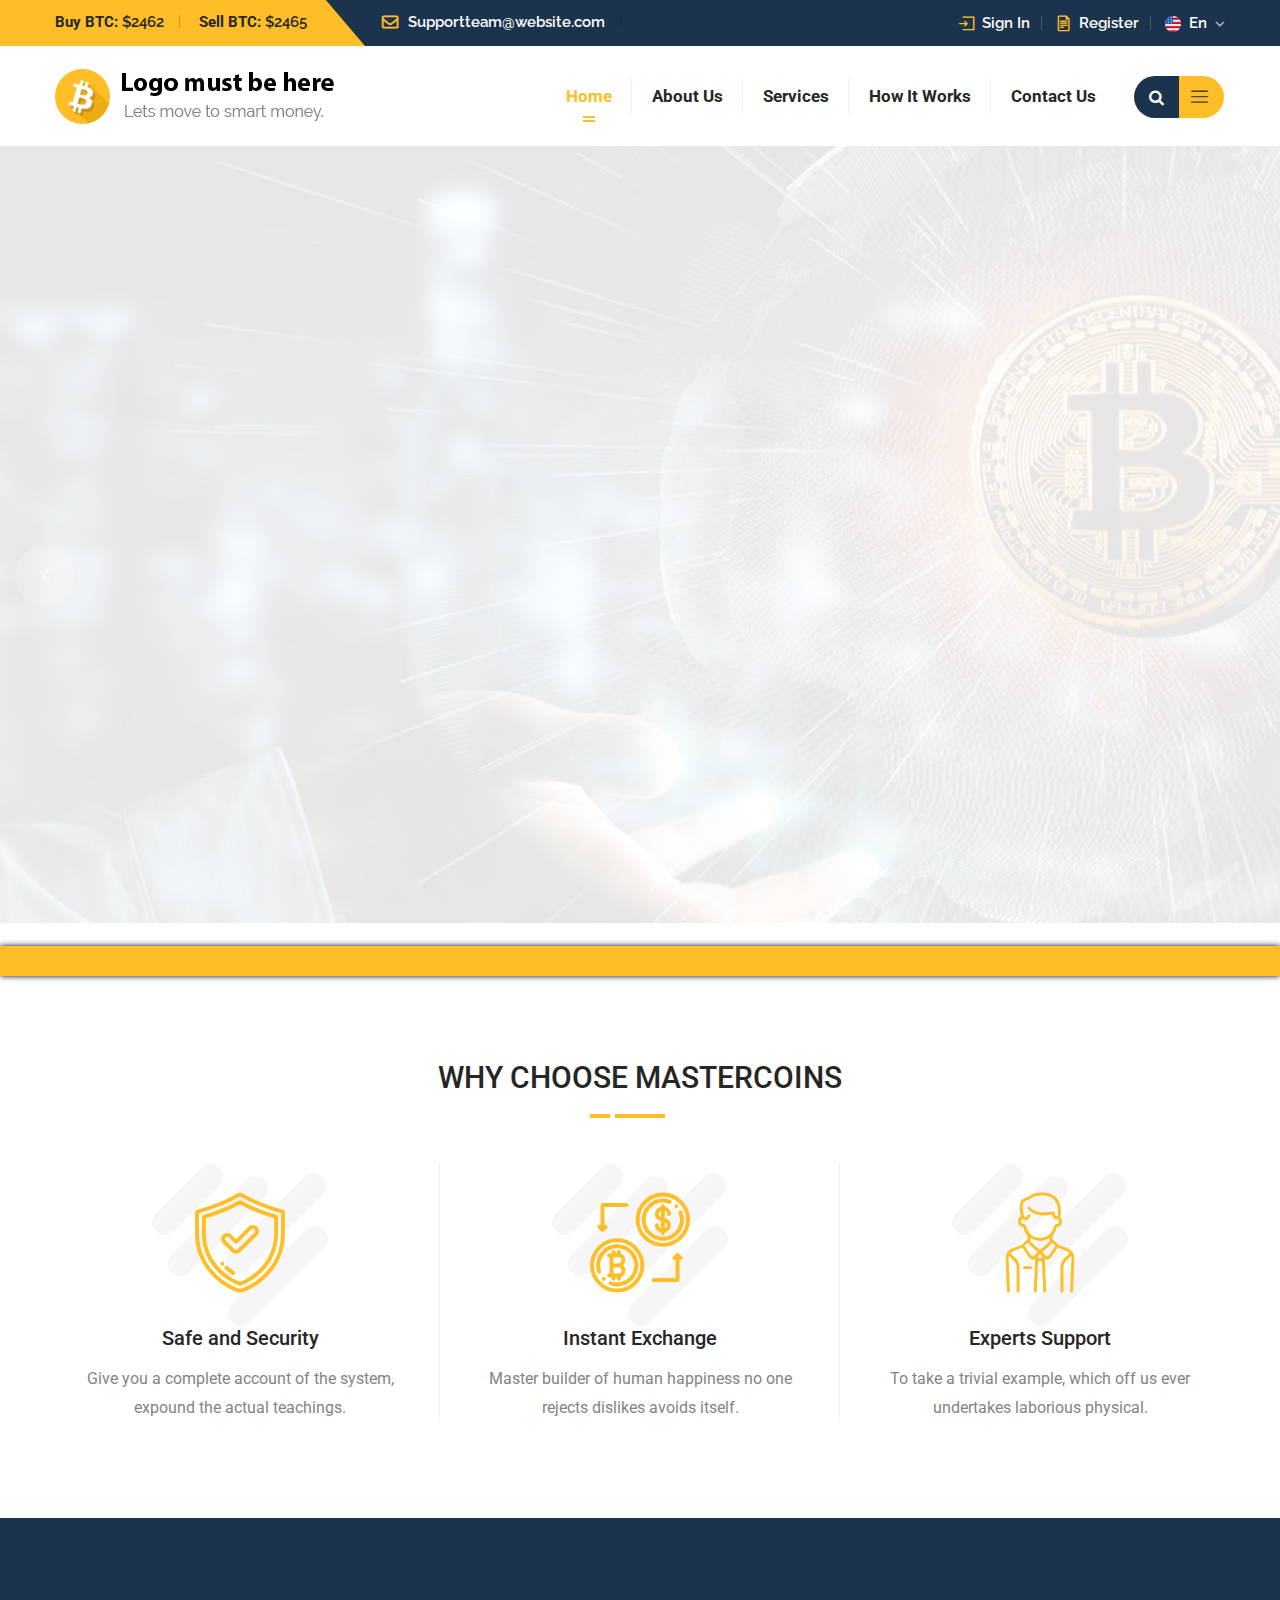
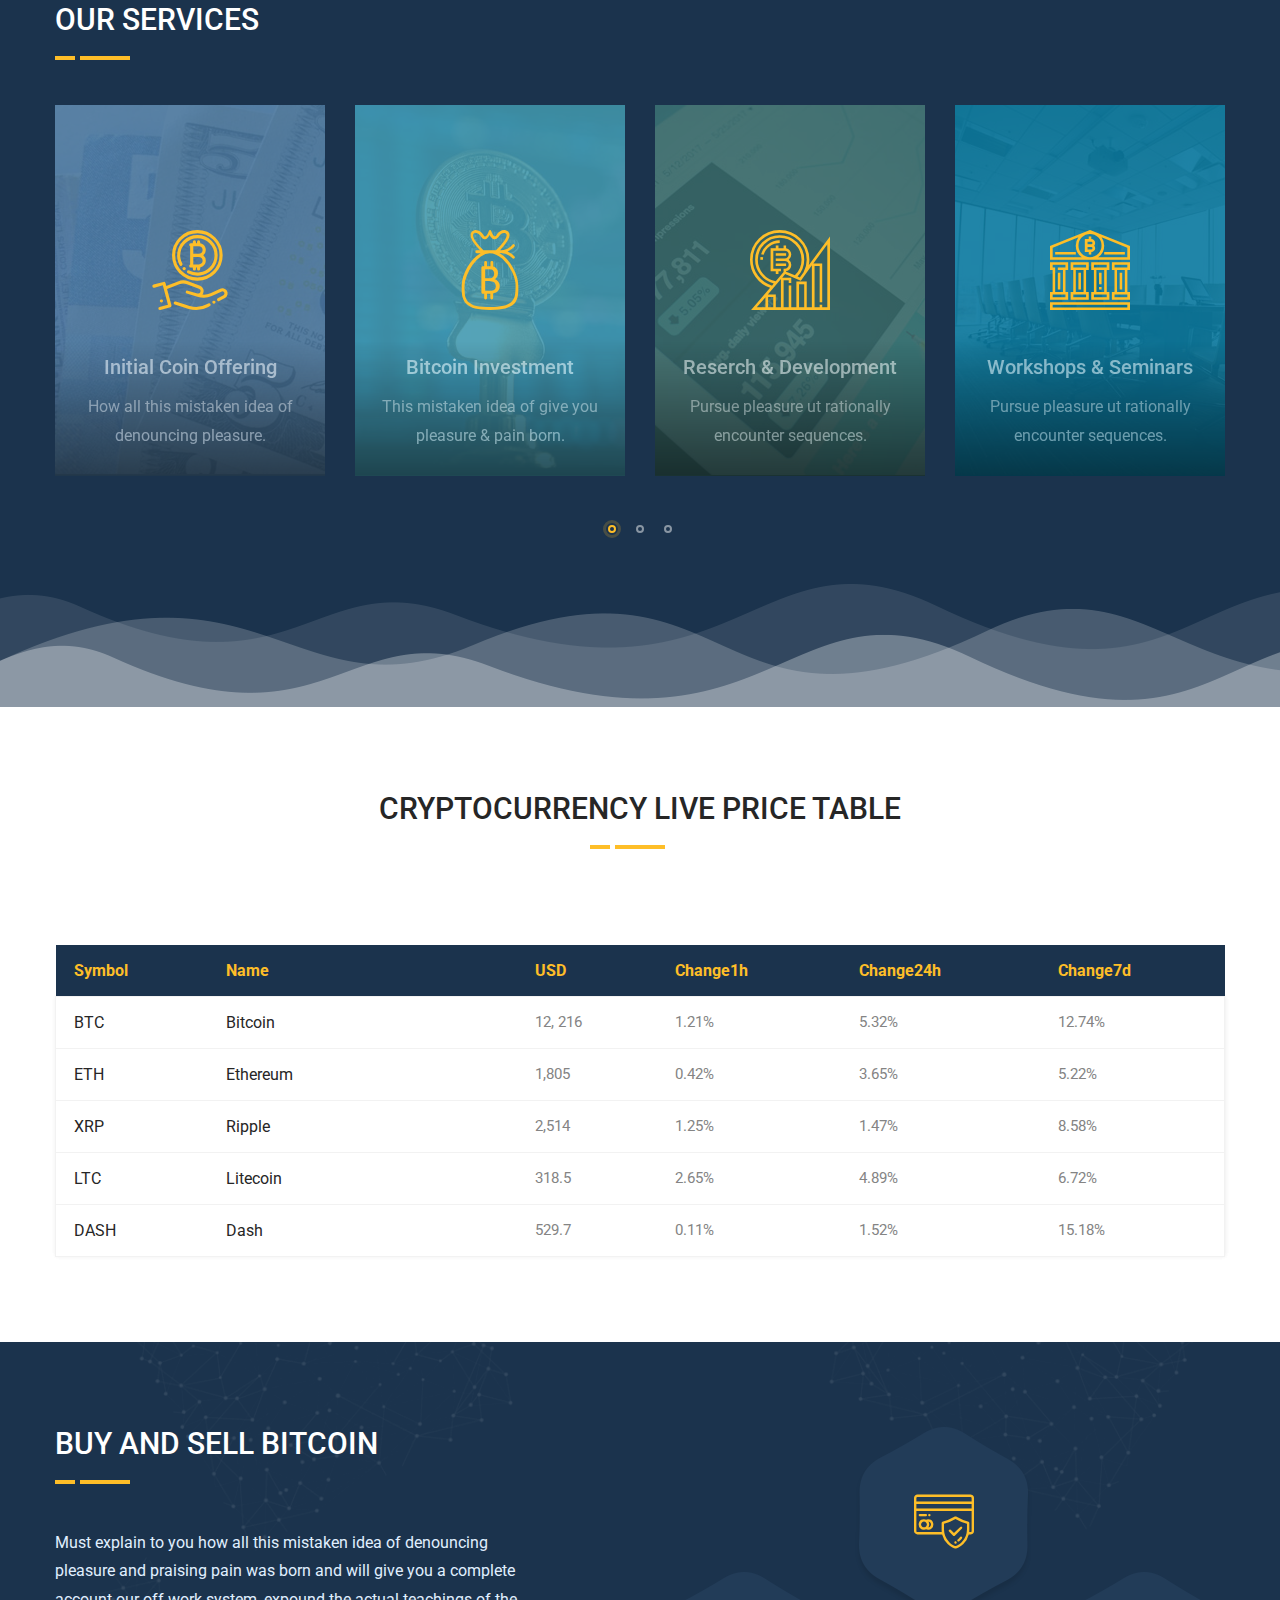
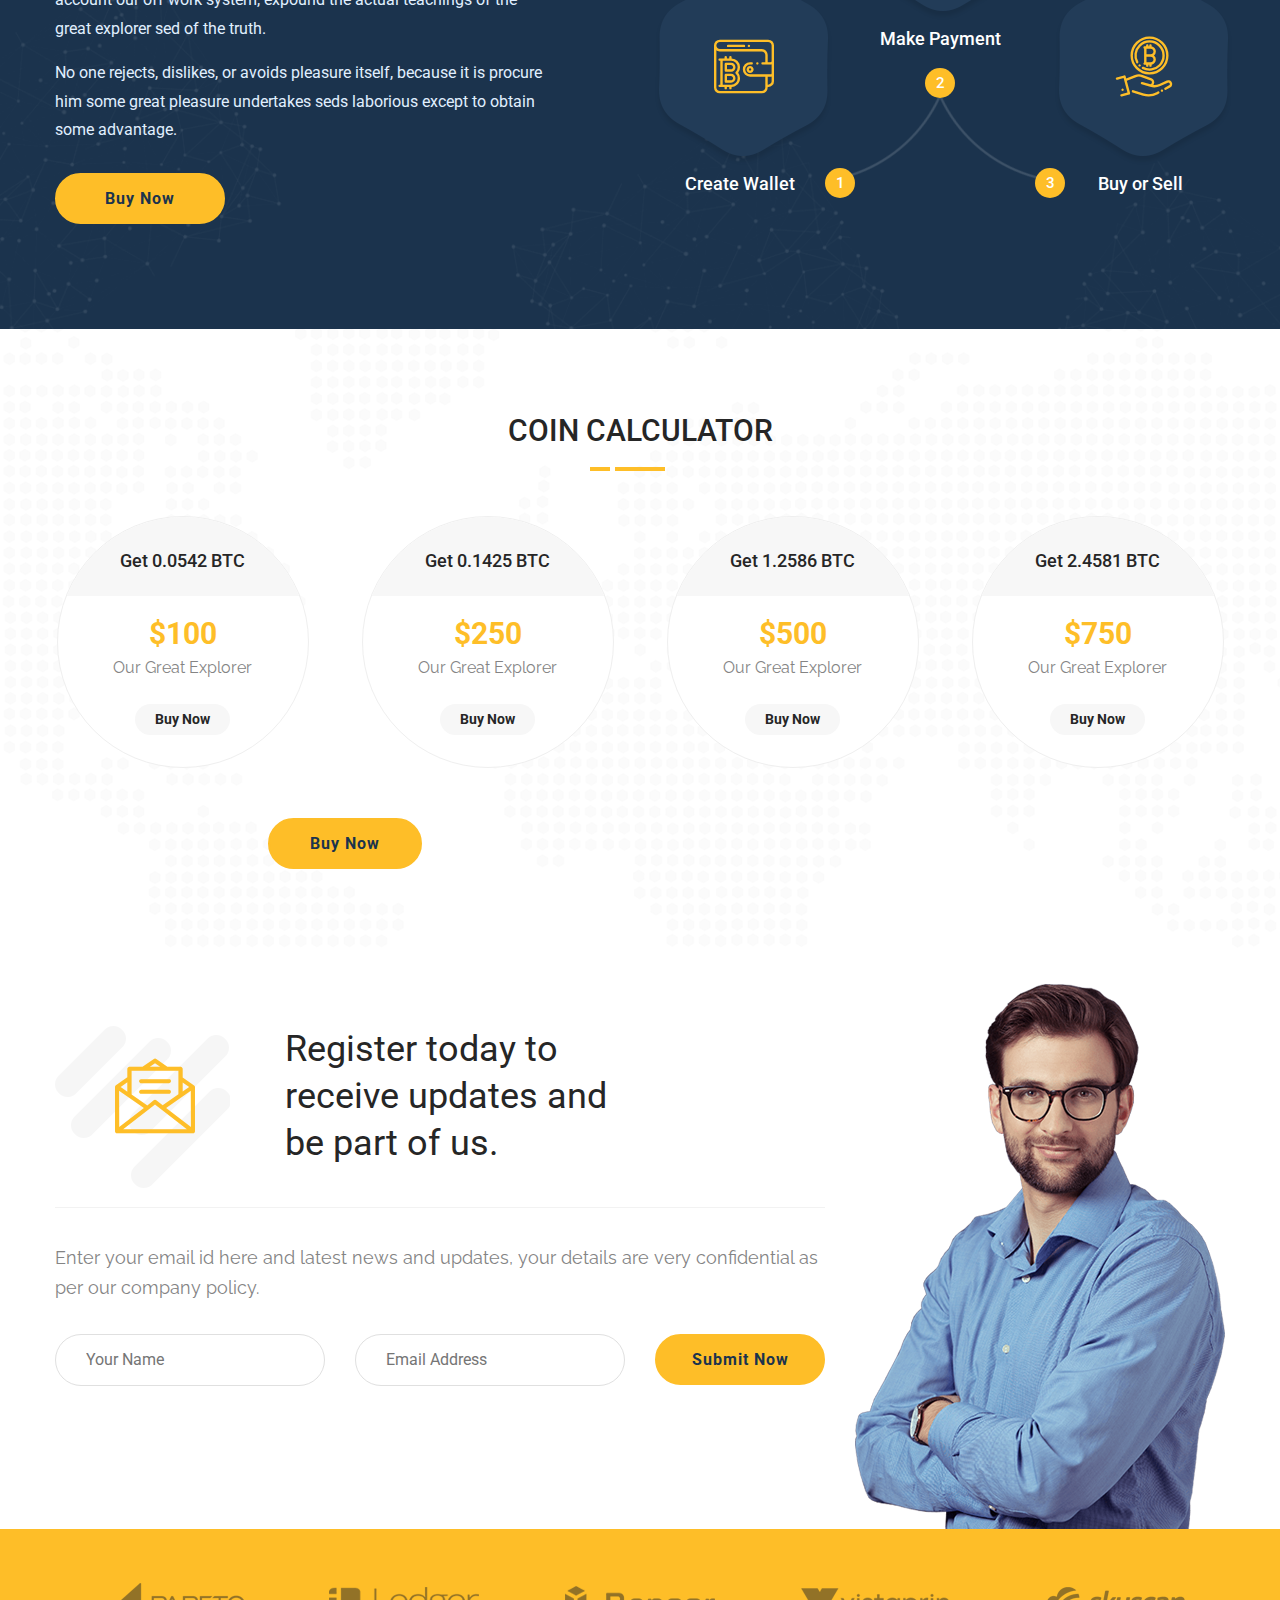
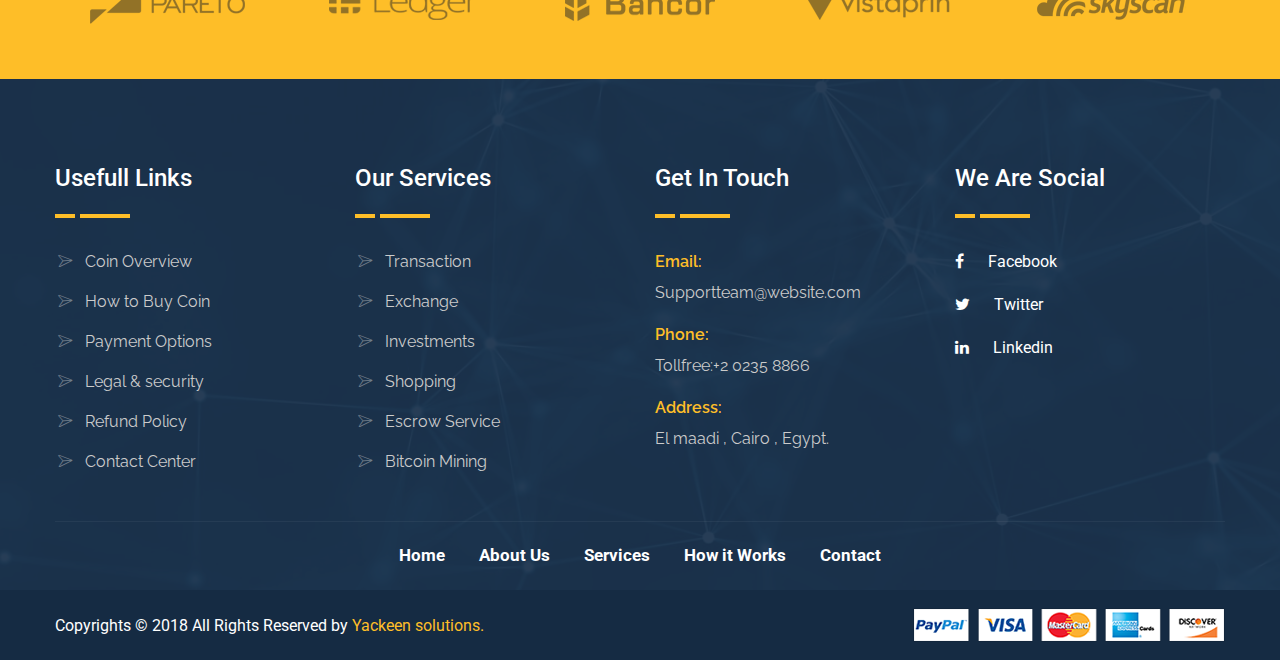
<file: index.html>
<!DOCTYPE html>
<html>

<head>
<meta charset="utf-8">
<title>Bitcoin</title>
<!-- Stylesheets -->
<link href="css/bootstrap.css" rel="stylesheet">
<link href="plugins/revolution/css/settings.css" rel="stylesheet" type="text/css"><!-- REVOLUTION SETTINGS STYLES -->
<link href="plugins/revolution/css/layers.css" rel="stylesheet" type="text/css"><!-- REVOLUTION LAYERS STYLES -->
<link href="plugins/revolution/css/navigation.css" rel="stylesheet" type="text/css"><!-- REVOLUTION NAVIGATION STYLES -->
<link href="css/style.css" rel="stylesheet">
<link href="css/responsive.css" rel="stylesheet">

<!--Color Switcher Mockup-->
<link href="css/color-switcher-design.css" rel="stylesheet">

<!--Color Themes-->
<link id="theme-color-file" href="css/color-themes/default-theme.css" rel="stylesheet">

<!--Favicon-->
<link rel="shortcut icon" href="images/favicon.png" type="image/x-icon">
<link rel="icon" href="images/favicon.png" type="image/x-icon">
<!-- Responsive -->
<meta http-equiv="X-UA-Compatible" content="IE=edge">
<meta name="viewport" content="width=device-width, initial-scale=1.0, maximum-scale=1.0, user-scalable=0">
<!--[if lt IE 9]><script src="https://cdnjs.cloudflare.com/ajax/libs/html5shiv/3.7.3/html5shiv.js"></script><![endif]-->
<!--[if lt IE 9]><script src="js/respond.js"></script><![endif]-->
</head>

<body>
<div class="page-wrapper">
 	
    <!-- Preloader -->
    <div class="preloader"></div>
 	
    <!-- Main Header-->
    <header class="main-header">
    
    	<!--Header Top-->
    	<div class="header-top">
        	<div class="auto-container">
            	<div class="top-inner">
                	<div class="clearfix">
                        <div class="top-left">
                            <ul class="clearfix">
                                <li><span>Buy BTC:</span> $2462</li>
                                <li><span>Sell BTC:</span> $2465</li>
                                <li class="email"><a href="#"><span class="icon fa fa-envelope-o"></span>Supportteam@website.com</a></li>
                            </ul>
                        </div>
                        <div class="top-right clearfix">
                            <ul class="clearfix">
                                <li><a href="account.html"><span class="icon flaticon-web-log-in"></span>Sign In</a></li>
                                <li><a href="account.html"><span class="icon flaticon-file-1"></span>Register</a></li>
                                <li class="language dropdown"><a class="btn btn-default dropdown-toggle" id="dropdownMenu1" data-toggle="dropdown" aria-haspopup="true" aria-expanded="true" href="#"><span class="flag-icon"><img src="images/icons/flag-icon.png" alt="" /></span>En &nbsp;<span class="arrow-icon fa fa-angle-down"></span></a>
                                    <ul class="dropdown-menu style-one" aria-labelledby="dropdownMenu1">
                                        <li><a href="#">Arabic</a></li>
                                        
                                    </ul>
                                </li>
                            </ul>
                        </div>
                    </div>
                </div>
            </div>
        </div>
    
        <!--Header-Upper-->
        <div class="header-upper">
        	<div class="auto-container clearfix">
                	
                <div class="pull-left logo-outer">
                    <div class="logo"><a href="index-2.html"><img src="images/logo.png" alt="" title=""></a></div>
                </div>
                
                <div class="pull-right upper-right clearfix">
                    
                    <div class="nav-outer clearfix">
                		<!-- Main Menu -->
                        <nav class="main-menu">
                            <div class="navbar-header">
                                <!-- Toggle Button -->    	
                                <button type="button" class="navbar-toggle" data-toggle="collapse" data-target=".navbar-collapse">
                                <span class="icon-bar"></span>
                                <span class="icon-bar"></span>
                                <span class="icon-bar"></span>
                                </button>
                            </div>
                            
                            <div class="navbar-collapse collapse clearfix">
                                <ul class="navigation clearfix">
                                    <li class="current"><a href="index-2.html">Home</a></li>
                                    <li><a href="about.html">About us</a>
                                      
                                    </li>
                                    <li ><a href="services.html">Services</a>
                                        
                                    </li>
                                    <li><a href="how-it-works.html">How it Works</a></li>
                                  
                                   
                                    <li><a href="contact.html">Contact Us</a></li>
                                </ul>
                            </div>
                        </nav>
                        
                        <!-- Main Menu End-->
                        <div class="outer-box">
                            <!--Search Box-->
                            <div class="search-box-outer">
                                <div class="dropdown">
                                    <button class="search-box-btn dropdown-toggle" type="button" id="dropdownMenu3" data-toggle="dropdown" aria-haspopup="true" aria-expanded="false"><span class="fa fa-search"></span></button>
                                    <ul class="dropdown-menu pull-right search-panel" aria-labelledby="dropdownMenu3">
                                        <li class="panel-outer">
                                            <div class="form-container">
                                                <form method="post">
                                                    <div class="form-group">
                                                        <input type="search" name="field-name" value="" placeholder="Search Here" required>
                                                        <button type="submit" class="search-btn"><span class="fa fa-search"></span></button>
                                                    </div>
                                                </form>
                                            </div>
                                        </li>
                                    </ul>
                                </div>
                            </div>
                            <div class="reservation-form-btn consult-form-btn"><span class="icon flaticon-menu-options"></span></div>
                        </div>
            		</div>
                    
                </div>
                    
            </div>
        </div>
        <!--End Header Upper-->
        
        <!--Sticky Header-->
        <div class="sticky-header">
        	<div class="auto-container clearfix">
            	<!--Logo-->
            	<div class="logo pull-left">
                	<a href="index-2.html" class="img-responsive"><img src="images/logo-small.png" alt="" title=""></a>
                </div>
                
                <!--Right Col-->
                <div class="right-col pull-right">
                	<!-- Main Menu -->
                    <nav class="main-menu">
                        <div class="navbar-header">
                            <!-- Toggle Button -->    	
                            <button type="button" class="navbar-toggle" data-toggle="collapse" data-target=".navbar-collapse">
                                <span class="icon-bar"></span>
                                <span class="icon-bar"></span>
                                <span class="icon-bar"></span>
                            </button>
                        </div>
                        
                        <div class="navbar-collapse collapse clearfix">
                            <ul class="navigation clearfix">
                                <li class="current"><a href="index-2.html">Home</a></li>
                                <li ><a href="about.html">About us</a>
                                  
                                </li>
                                <li><a href="services.html">Services</a>
                                   
                                </li>
                                <li><a href="how-it-works.html">How it Works</a></li>
                               
                                
                                <li><a href="contact.html">Contact Us</a></li>
                            </ul>
                        </div>
                    </nav><!-- Main Menu End-->
                </div>
                
            </div>
        </div>
        <!--End Sticky Header-->
    
    </header>
    <!--End Main Header -->
    
    <!--Form Back Drop-->
    <div class="form-back-drop"></div>
    <!--Consulting Form-->
    <section class="consulting-form">
    	<div class="inner-box">
            <div class="cross-icon"><span class="flaticon-cancel-1"></span></div>
            <div class="logo">
                <a href="#"><img src="images/logo-3.png" alt="" /></a>
            </div>
            <div class="title">
                <h2>Free Consultation</h2>
                <div class="separator"></div>
            </div>
            
            <!--Consult Form-->
            <div class="consult-form">
                <form method="post" >

                    <div class="form-group">
                        <input type="text" name="text" value="" placeholder="Your Name" required>
                    </div>
                    <div class="form-group">
                        <input type="email" name="email" value="" placeholder="Email Address" required>
                    </div>
                    <div class="form-group">
                        <textarea placeholder="Your Message"></textarea>
                    </div>
                    <div class="form-group">
                        <button type="submit" class="theme-btn btn-style-one">Submit</button>
                    </div>
                    
                </form>
            </div>
            
            <!--Btns Box-->
            <div class="btns-box">
                <a href="account.html" class="signin-btn theme-btn"><span class="icon flaticon-web-log-in"></span> Sign In</a>
                <span class="or">or</span>
                <a href="account.html" class="signup-btn theme-btn"><span class="icon flaticon-edit"></span> Sign Up</a>
            </div>
            
        </div>
    </section>
    <!--End Consulting Form-->
    
    <!--Main Slider-->
    <section class="main-slider">
    	
        <div class="rev_slider_wrapper fullwidthbanner-container"  id="rev_slider_one_wrapper" data-source="gallery">
            <div class="rev_slider fullwidthabanner" id="rev_slider_one" data-version="5.4.1">
                <ul>
                	
                    
                    
                    <li data-description="Slide Description" data-easein="default" data-easeout="default" data-fsmasterspeed="1500" data-fsslotamount="7" data-fstransition="fade" data-hideafterloop="0" data-hideslideonmobile="off" data-index="rs-1687" data-masterspeed="default" data-param1="" data-param10="" data-param2="" data-param3="" data-param4="" data-param5="" data-param6="" data-param7="" data-param8="" data-param9="" data-rotate="0" data-saveperformance="off" data-slotamount="default" data-thumb="images/main-slider/image-1.jpg" data-title="Slide Title" data-transition="parallaxvertical">
                    <img alt="" class="rev-slidebg" data-bgfit="cover" data-bgparallax="10" data-bgposition="center center" data-bgrepeat="no-repeat" data-no-retina="" src="images/main-slider/image-1.jpg"> 
                    
                    <div class="tp-caption" 
                    data-paddingbottom="[0,0,0,0]"
                    data-paddingleft="[0,0,0,0]"
                    data-paddingright="[0,0,0,0]"
                    data-paddingtop="[0,0,0,0]"
                    data-responsive_offset="on"
                    data-type="text"
                    data-height="none"
                    data-width="['650','650','550','420']"
                    data-whitespace="normal"
                    data-hoffset="['15','15','15','15']"
                    data-voffset="['-90','-100','-100','-85']"
                    data-x="['left','left','left','left']"
                    data-y="['middle','middle','middle','middle']"
                    data-textalign="['top','top','top','top']"
                    data-frames='[{"from":"y:[100%];z:0;rX:0deg;rY:0;rZ:0;sX:1;sY:1;skX:0;skY:0;","mask":"x:0px;y:0px;s:inherit;e:inherit;","speed":1500,"to":"o:1;","delay":1000,"ease":"Power3.easeInOut"},{"delay":"wait","speed":1000,"to":"auto:auto;","mask":"x:0;y:0;s:inherit;e:inherit;","ease":"Power3.easeInOut"}]'
                    >
                    	<h2>Best way <br> to change you <br> for <span class="theme_color">smart money.</span></h2>
                    </div>
                    
                    <div class="tp-caption" 
                    data-paddingbottom="[0,0,0,0]"
                    data-paddingleft="[0,0,0,0]"
                    data-paddingright="[0,0,0,0]"
                    data-paddingtop="[0,0,0,0]"
                    data-responsive_offset="on"
                    data-type="text"
                    data-height="none"
                    data-width="['550','580','580','420']"
                    data-whitespace="normal"
                    data-hoffset="['15','15','15','15']"
                    data-voffset="['80','50','25','10']"
                    data-x="['left','left','left','left']"
                    data-y="['middle','middle','middle','middle']"
                    data-textalign="['top','top','top','top']"
                    data-frames='[{"from":"y:[100%];z:0;rX:0deg;rY:0;rZ:0;sX:1;sY:1;skX:0;skY:0;","mask":"x:0px;y:0px;s:inherit;e:inherit;","speed":1500,"to":"o:1;","delay":1000,"ease":"Power3.easeInOut"},{"delay":"wait","speed":1000,"to":"auto:auto;","mask":"x:0;y:0;s:inherit;e:inherit;","ease":"Power3.easeInOut"}]'
                    >
                    	<div class="text">How all this mistaken idea of denouncing pleasure and so praising pain give you complete account of the system.</div>
                    </div>
                    
                    <div class="tp-caption tp-resizeme" 
                    data-paddingbottom="[0,0,0,0]"
                    data-paddingleft="[0,0,0,0]"
                    data-paddingright="[0,0,0,0]"
                    data-paddingtop="[0,0,0,0]"
                    data-responsive_offset="on"
                    data-type="text"
                    data-height="none"
                    data-width="['550','550','550','420']"
                    data-whitespace="normal"
                    data-hoffset="['15','15','15','15']"
                    data-voffset="['170','130','130','110']"
                    data-x="['left','left','left','left']"
                    data-y="['middle','middle','middle','middle']"
                    data-textalign="['top','top','top','top']"
                    data-frames='[{"from":"y:[100%];z:0;rX:0deg;rY:0;rZ:0;sX:1;sY:1;skX:0;skY:0;","mask":"x:0px;y:0px;s:inherit;e:inherit;","speed":1500,"to":"o:1;","delay":1000,"ease":"Power3.easeInOut"},{"delay":"wait","speed":1000,"to":"auto:auto;","mask":"x:0;y:0;s:inherit;e:inherit;","ease":"Power3.easeInOut"}]'
                    >
                    	<div class="btns-box">
                        	<a href="about.html" class="theme-btn btn-style-one">Read More</a> <a href="services.html" class="theme-btn btn-style-two">Contact Us</a>
                        </div>
                    </div>
                    
                    </li>
                	
                    <li data-description="Slide Description" data-easein="default" data-easeout="default" data-fsmasterspeed="1500" data-fsslotamount="7" data-fstransition="fade" data-hideafterloop="0" data-hideslideonmobile="off" data-index="rs-1689" data-masterspeed="default" data-param1="" data-param10="" data-param2="" data-param3="" data-param4="" data-param5="" data-param6="" data-param7="" data-param8="" data-param9="" data-rotate="0" data-saveperformance="off" data-slotamount="default" data-thumb="images/main-slider/image-3.jpg" data-title="Slide Title" data-transition="parallaxvertical">
                    <img alt="" class="rev-slidebg" data-bgfit="cover" data-bgparallax="10" data-bgposition="center center" data-bgrepeat="no-repeat" data-no-retina="" src="images/main-slider/image-3.jpg"> 
                    
                    <div class="tp-caption" 
                    data-paddingbottom="[0,0,0,0]"
                    data-paddingleft="[0,0,0,0]"
                    data-paddingright="[0,0,0,0]"
                    data-paddingtop="[0,0,0,0]"
                    data-responsive_offset="on"
                    data-type="text"
                    data-height="none"
                    data-width="['650','650','550','420']"
                    data-whitespace="normal"
                    data-hoffset="['15','15','15','15']"
                    data-voffset="['-90','-100','-100','-85']"
                    data-x="['left','left','left','left']"
                    data-y="['middle','middle','middle','middle']"
                    data-textalign="['top','top','top','top']"
                    data-frames='[{"from":"y:[100%];z:0;rX:0deg;rY:0;rZ:0;sX:1;sY:1;skX:0;skY:0;","mask":"x:0px;y:0px;s:inherit;e:inherit;","speed":1500,"to":"o:1;","delay":1000,"ease":"Power3.easeInOut"},{"delay":"wait","speed":1000,"to":"auto:auto;","mask":"x:0;y:0;s:inherit;e:inherit;","ease":"Power3.easeInOut"}]'
                    >
                    	<h2>We take care of your currency investments<span class="theme_color">.</span></h2>
                    </div>
                    
                    <div class="tp-caption" 
                    data-paddingbottom="[0,0,0,0]"
                    data-paddingleft="[0,0,0,0]"
                    data-paddingright="[0,0,0,0]"
                    data-paddingtop="[0,0,0,0]"
                    data-responsive_offset="on"
                    data-type="text"
                    data-height="none"
                    data-width="['550','550','550','420']"
                    data-whitespace="normal"
                    data-hoffset="['15','15','15','15']"
                    data-voffset="['80','35','25','10']"
                    data-x="['left','left','left','left']"
                    data-y="['middle','middle','middle','middle']"
                    data-textalign="['top','top','top','top']"
                    data-frames='[{"from":"y:[100%];z:0;rX:0deg;rY:0;rZ:0;sX:1;sY:1;skX:0;skY:0;","mask":"x:0px;y:0px;s:inherit;e:inherit;","speed":1500,"to":"o:1;","delay":1000,"ease":"Power3.easeInOut"},{"delay":"wait","speed":1000,"to":"auto:auto;","mask":"x:0;y:0;s:inherit;e:inherit;","ease":"Power3.easeInOut"}]'
                    >
                    	<div class="text">How all this mistaken idea of denouncing pleasure and so praising pain give you complete account of the system.</div>
                    </div>
                    
                    <div class="tp-caption tp-resizeme" 
                    data-paddingbottom="[0,0,0,0]"
                    data-paddingleft="[0,0,0,0]"
                    data-paddingright="[0,0,0,0]"
                    data-paddingtop="[0,0,0,0]"
                    data-responsive_offset="on"
                    data-type="text"
                    data-height="none"
                    data-width="['550','550','550','420']"
                    data-whitespace="normal"
                    data-hoffset="['15','15','15','15']"
                    data-voffset="['170','130','130','110']"
                    data-x="['left','left','left','left']"
                    data-y="['middle','middle','middle','middle']"
                    data-textalign="['top','top','top','top']"
                    data-frames='[{"from":"y:[100%];z:0;rX:0deg;rY:0;rZ:0;sX:1;sY:1;skX:0;skY:0;","mask":"x:0px;y:0px;s:inherit;e:inherit;","speed":1500,"to":"o:1;","delay":1000,"ease":"Power3.easeInOut"},{"delay":"wait","speed":1000,"to":"auto:auto;","mask":"x:0;y:0;s:inherit;e:inherit;","ease":"Power3.easeInOut"}]'
                    >
                    	<div class="btns-box">
                        	<a href="about.html" class="theme-btn btn-style-one">Read More</a> <a href="services.html" class="theme-btn btn-style-two">Our Team</a>
                        </div>
                    </div>
                    
                    </li>
                    
                	<li data-description="Slide Description" data-easein="default" data-easeout="default" data-fsmasterspeed="1500" data-fsslotamount="7" data-fstransition="fade" data-hideafterloop="0" data-hideslideonmobile="off" data-index="rs-1688" data-masterspeed="default" data-param1="" data-param10="" data-param2="" data-param3="" data-param4="" data-param5="" data-param6="" data-param7="" data-param8="" data-param9="" data-rotate="0" data-saveperformance="off" data-slotamount="default" data-thumb="images/main-slider/image-2.jpg" data-title="Slide Title" data-transition="parallaxvertical">
                    <img alt="" class="rev-slidebg" data-bgfit="cover" data-bgparallax="10" data-bgposition="center center" data-bgrepeat="no-repeat" data-no-retina="" src="images/main-slider/image-2.jpg"> 
                    
                    <div class="tp-caption" 
                    data-paddingbottom="[0,0,0,0]"
                    data-paddingleft="[0,0,0,0]"
                    data-paddingright="[0,0,0,0]"
                    data-paddingtop="[0,0,0,0]"
                    data-responsive_offset="on"
                    data-type="text"
                    data-height="none"
                    data-width="['580','550','600','420']"
                    data-whitespace="normal"
                    data-hoffset="['15','15','15','15']"
                    data-voffset="['-90','-100','-100','-85']"
                    data-x="['right','right','right','right']"
                    data-y="['middle','middle','middle','middle']"
                    data-textalign="['top','top','top','top']"
                    data-frames='[{"from":"y:[100%];z:0;rX:0deg;rY:0;rZ:0;sX:1;sY:1;skX:0;skY:0;","mask":"x:0px;y:0px;s:inherit;e:inherit;","speed":1500,"to":"o:1;","delay":1000,"ease":"Power3.easeInOut"},{"delay":"wait","speed":1000,"to":"auto:auto;","mask":"x:0;y:0;s:inherit;e:inherit;","ease":"Power3.easeInOut"}]'
                    >
                    	<h2>Cryptocurrency <br> investments and <br> solutions.</h2>
                    </div>
                    
                    <div class="tp-caption" 
                    data-paddingbottom="[0,0,0,0]"
                    data-paddingleft="[0,0,0,0]"
                    data-paddingright="[0,0,0,0]"
                    data-paddingtop="[0,0,0,0]"
                    data-responsive_offset="on"
                    data-type="text"
                    data-height="none"
                    data-width="['580','550','600','420']"
                    data-whitespace="normal"
                    data-hoffset="['15','15','15','15']"
                    data-voffset="['80','50','25','10']"
                    data-x="['right','right','right','right']"
                    data-y="['middle','middle','middle','middle']"
                    data-textalign="['top','top','top','top']"
                    data-frames='[{"from":"y:[100%];z:0;rX:0deg;rY:0;rZ:0;sX:1;sY:1;skX:0;skY:0;","mask":"x:0px;y:0px;s:inherit;e:inherit;","speed":1500,"to":"o:1;","delay":1000,"ease":"Power3.easeInOut"},{"delay":"wait","speed":1000,"to":"auto:auto;","mask":"x:0;y:0;s:inherit;e:inherit;","ease":"Power3.easeInOut"}]'
                    >
                    	<div class="text">How all this mistaken idea of denouncing pleasure and so praising pain give you complete account of the system.</div>
                    </div>
                    
                    <div class="tp-caption tp-resizeme" 
                    data-paddingbottom="[0,0,0,0]"
                    data-paddingleft="[0,0,0,0]"
                    data-paddingright="[0,0,0,0]"
                    data-paddingtop="[0,0,0,0]"
                    data-responsive_offset="on"
                    data-type="text"
                    data-height="none"
                    data-width="['580','550','600','420']"
                    data-whitespace="normal"
                    data-hoffset="['15','15','15','15']"
                    data-voffset="['170','130','130','110']"
                    data-x="['right','right','right','right']"
                    data-y="['middle','middle','middle','middle']"
                    data-textalign="['top','top','top','top']"
                    data-frames='[{"from":"y:[100%];z:0;rX:0deg;rY:0;rZ:0;sX:1;sY:1;skX:0;skY:0;","mask":"x:0px;y:0px;s:inherit;e:inherit;","speed":1500,"to":"o:1;","delay":1000,"ease":"Power3.easeInOut"},{"delay":"wait","speed":1000,"to":"auto:auto;","mask":"x:0;y:0;s:inherit;e:inherit;","ease":"Power3.easeInOut"}]'>
                    	<div class="btns-box">
                        	<a href="about.html" class="theme-btn btn-style-one">Read More</a> <a href="services.html" class="theme-btn btn-style-two">Meet Team</a>
                        </div>
                    </div>
                    
                    </li>
                    
                    
                    
                </ul>
            </div>
        </div>
    </section>
    <!--End Main Slider-->
    
    <!-- currency Rate Ticker -->
    <div class="currency-chart">
        <div class="container-fluid">
            <div class="row">
                <script>
                baseUrl = "https://widgets.cryptocompare.com/";
                var scripts = document.getElementsByTagName("script");
                var embedder = scripts[scripts.length - 1];
                var cccTheme = { "General": { "enableMarquee": true } };
                (function() {
                    var appName = encodeURIComponent(window.location.hostname);
                    if (appName == "") { appName = "local"; }
                    var s = document.createElement("script");
                    s.type = "text/javascript";
                    s.async = true;
                    var theUrl = baseUrl + 'serve/v3/coin/header?fsyms=BTC,ETH,XMR,LTC,DASH&tsyms=BTC,USD,CNY,EUR';
                    s.src = theUrl + (theUrl.indexOf("?") >= 0 ? "&" : "?") + "app=" + appName;
                    embedder.parentNode.appendChild(s);
                })();
                </script>
            </div>
        </div>
    </div>
    
    <!--Services Section-->
    <section class="services-section">
    	<div class="auto-container">
        	<!--Sec Title-->
            <div class="sec-title centered">
            	<h2>Why Choose Mastercoins</h2>
                <div class="separator"></div>
            </div>
            <div class="row clearfix">
            	
                <div class="services-block col-md-4 col-sm-6 col-xs-12">
                	<div class="inner-box">
                    	<div class="icon-box">
                        	<span class="icon flaticon-shield"></span>
                        </div>
                        <h3><a href="services-single.html">Safe and Security</a></h3>
                        <div class="text">Give you a complete account of the system, expound the actual teachings.</div>
                    </div>
                </div>
                
                <div class="services-block col-md-4 col-sm-6 col-xs-12">
                	<div class="inner-box">
                    	<div class="icon-box">
                        	<span class="icon flaticon-exchange-1"></span>
                        </div>
                        <h3><a href="services-single.html">Instant Exchange</a></h3>
                        <div class="text">Master builder of human happiness no one <br> rejects dislikes avoids itself. </div>
                    </div>
                </div>
                
                <div class="services-block col-md-4 col-sm-6 col-xs-12">
                	<div class="inner-box">
                    	<div class="icon-box">
                        	<span class="icon flaticon-employee"></span>
                        </div>
                        <h3><a href="services-single.html">Experts Support</a></h3>
                        <div class="text">To take a trivial example, which off us ever <br> undertakes laborious physical.</div>
                    </div>
                </div>
                
            </div>
        </div>
    </section>
    <!--End Services Section-->
    
    <!--Services Section Two-->
    <section class="services-section-two">
    	<div class="auto-container">
        	<div class="sec-title light">
            	<h2>Our Services</h2>
                <div class="separator"></div>
            </div>
            <div class="four-item-carousel owl-carousel owl-theme">
            	
                <!--Services Block Two-->
                <div class="services-block-two hvr-one">
                	<div class="inner-box">
                    	<div class="image">
                        	<img src="images/resource/services-1.jpg" alt="" />
                            <div class="overlaybox">
                            	<div class="icon-box">
                                	<span class="icon flaticon-bitcoin"></span>
                                </div>
                                <div class="content">
                                	<h3><a href="services-single.html">Initial Coin Offering</a></h3>
                                    <div class="text">How all this mistaken idea of denouncing pleasure.</div>
                                </div>
                            </div>
                        </div>
                    </div>
                </div>
                
                <!--Services Block Two-->
                <div class="services-block-two hvr-two">
                	<div class="inner-box">
                    	<div class="image">
                        	<img src="images/resource/services-2.jpg" alt="" />
                            <div class="overlaybox">
                            	<div class="icon-box">
                                	<span class="icon flaticon-bitcoin-1"></span>
                                </div>
                                <div class="content">
                                	<h3><a href="services-single.html">Bitcoin Investment</a></h3>
                                    <div class="text">This mistaken idea of give you  pleasure & pain born.</div>
                                </div>
                            </div>
                        </div>
                    </div>
                </div>
                
                <!--Services Block Two-->
                <div class="services-block-two hvr-three">
                	<div class="inner-box">
                    	<div class="image">
                        	<img src="images/resource/services-3.jpg" alt="" />
                            <div class="overlaybox">
                            	<div class="icon-box">
                                	<span class="icon flaticon-money-2"></span>
                                </div>
                                <div class="content">
                                	<h3><a href="services-single.html">Reserch & Development</a></h3>
                                    <div class="text">Pursue pleasure ut rationally encounter sequences.</div>
                                </div>
                            </div>
                        </div>
                    </div>
                </div>
                
                <!--Services Block Two-->
                <div class="services-block-two hvr-four">
                	<div class="inner-box">
                    	<div class="image">
                        	<img src="images/resource/services-4.jpg" alt="" />
                            <div class="overlaybox">
                            	<div class="icon-box">
                                	<span class="icon flaticon-money-7"></span>
                                </div>
                                <div class="content">
                                	<h3><a href="services-single.html">Workshops & Seminars</a></h3>
                                    <div class="text">Pursue pleasure ut rationally encounter sequences.</div>
                                </div>
                            </div>
                        </div>
                    </div>
                </div>
                
                <!--Services Block Two-->
                <div class="services-block-two hvr-one">
                	<div class="inner-box">
                    	<div class="image">
                        	<img src="images/resource/services-1.jpg" alt="" />
                            <div class="overlaybox">
                            	<div class="icon-box">
                                	<span class="icon flaticon-bitcoin"></span>
                                </div>
                                <div class="content">
                                	<h3><a href="services-single.html">Initial Coin Offering</a></h3>
                                    <div class="text">How all this mistaken idea of denouncing pleasure.</div>
                                </div>
                            </div>
                        </div>
                    </div>
                </div>
                
                <!--Services Block Two-->
                <div class="services-block-two hvr-two">
                	<div class="inner-box">
                    	<div class="image">
                        	<img src="images/resource/services-2.jpg" alt="" />
                            <div class="overlaybox">
                            	<div class="icon-box">
                                	<span class="icon flaticon-bitcoin-1"></span>
                                </div>
                                <div class="content">
                                	<h3><a href="services-single.html">Bitcoin Investment</a></h3>
                                    <div class="text">This mistaken idea of give you  pleasure & pain born.</div>
                                </div>
                            </div>
                        </div>
                    </div>
                </div>
                
                <!--Services Block Two-->
                <div class="services-block-two hvr-three">
                	<div class="inner-box">
                    	<div class="image">
                        	<img src="images/resource/services-3.jpg" alt="" />
                            <div class="overlaybox">
                            	<div class="icon-box">
                                	<span class="icon flaticon-money-2"></span>
                                </div>
                                <div class="content">
                                	<h3><a href="services-single.html">Reserch & Development</a></h3>
                                    <div class="text">Pursue pleasure ut rationally encounter sequences.</div>
                                </div>
                            </div>
                        </div>
                    </div>
                </div>
                
                <!--Services Block Two-->
                <div class="services-block-two hvr-four">
                	<div class="inner-box">
                    	<div class="image">
                        	<img src="images/resource/services-4.jpg" alt="" />
                            <div class="overlaybox">
                            	<div class="icon-box">
                                	<span class="icon flaticon-money-7"></span>
                                </div>
                                <div class="content">
                                	<h3><a href="services-single.html">Workshops & Seminars</a></h3>
                                    <div class="text">Pursue pleasure ut rationally encounter sequences.</div>
                                </div>
                            </div>
                        </div>
                    </div>
                </div>
                
                <!--Services Block Two-->
                <div class="services-block-two hvr-one">
                	<div class="inner-box">
                    	<div class="image">
                        	<img src="images/resource/services-1.jpg" alt="" />
                            <div class="overlaybox">
                            	<div class="icon-box">
                                	<span class="icon flaticon-bitcoin"></span>
                                </div>
                                <div class="content">
                                	<h3><a href="services-single.html">Initial Coin Offering</a></h3>
                                    <div class="text">How all this mistaken idea of denouncing pleasure.</div>
                                </div>
                            </div>
                        </div>
                    </div>
                </div>
                
                <!--Services Block Two-->
                <div class="services-block-two hvr-two">
                	<div class="inner-box">
                    	<div class="image">
                        	<img src="images/resource/services-2.jpg" alt="" />
                            <div class="overlaybox">
                            	<div class="icon-box">
                                	<span class="icon flaticon-bitcoin-1"></span>
                                </div>
                                <div class="content">
                                	<h3><a href="services-single.html">Bitcoin Investment</a></h3>
                                    <div class="text">This mistaken idea of give you  pleasure & pain born.</div>
                                </div>
                            </div>
                        </div>
                    </div>
                </div>
                
                <!--Services Block Two-->
                <div class="services-block-two hvr-three">
                	<div class="inner-box">
                    	<div class="image">
                        	<img src="images/resource/services-3.jpg" alt="" />
                            <div class="overlaybox">
                            	<div class="icon-box">
                                	<span class="icon flaticon-money-2"></span>
                                </div>
                                <div class="content">
                                	<h3><a href="services-single.html">Reserch & Development</a></h3>
                                    <div class="text">Pursue pleasure ut rationally encounter sequences.</div>
                                </div>
                            </div>
                        </div>
                    </div>
                </div>
                
                <!--Services Block Two-->
                <div class="services-block-two hvr-four">
                	<div class="inner-box">
                    	<div class="image">
                        	<img src="images/resource/services-4.jpg" alt="" />
                            <div class="overlaybox">
                            	<div class="icon-box">
                                	<span class="icon flaticon-money-7"></span>
                                </div>
                                <div class="content">
                                	<h3><a href="services-single.html">Workshops & Seminars</a></h3>
                                    <div class="text">Pursue pleasure ut rationally encounter sequences.</div>
                                </div>
                            </div>
                        </div>
                    </div>
                </div>
                
            </div>
        </div>
    </section>
    <!--Services Section Two-->
    
    <!--Currency Section-->
    <section class="currency-section">
    	<div class="auto-container">
        	<div class="sec-title centered">
            	<h2>Cryptocurrency Live Price Table</h2>
                <div class="separator"></div>
            </div>
            
            <section class="currency-graph">
            	<div class="row clearfix">
                	
                    <div class="column col-md-6 col-sm-6 col-xs-12">
                    	<div class="chart-img">
                            <div class="btcwdgt-chart"></div>
                        </div>
                    </div>
                    <div class="column col-md-6 col-sm-6 col-xs-12">
                    	<div class="chart-img">
                            <div class="btcwdgt-chart"></div>
                        </div>
                    </div>
                    
                </div>
            </section>
            
            <!--Price Table-->
            <div class="price-table">
                <div class="table-outer">
                    <table class="btc-table">
                        <thead class="btc-header">
                            <tr>
                                <th>Symbol</th>
                                <th>Name</th>
                                <th>&nbsp;</th>
                                <th>&nbsp;</th>
                                <th>USD</th>
                                <th>Change1h</th>
                                <th>Change24h</th>
                                <th>Change7d</th>
                            </tr>
                        </thead>
					
                    	<tbody>
                            <tr>
                                <td class="symbol-name">btc</td>
                                <td class="currency-name">Bitcoin</td>
                                <td>&nbsp;</td>
                                <td>&nbsp;</td>
                                <td>12, 216</td>
                                <td>1.21%</td>
                                <td>5.32%</td>
                                <td>12.74%</td>
                            </tr>
                            <tr>
                                <td class="symbol-name">eth</td>
                                <td class="currency-name">Ethereum</td>
                                <td>&nbsp;</td>
                                <td>&nbsp;</td>
                                <td>1,805</td>
                                <td>0.42%</td>
                                <td>3.65%</td>
                                <td>5.22%</td>
                            </tr>
                            <tr>
                                <td class="symbol-name">xrp</td>
                                <td class="currency-name">Ripple</td>
                                <td>&nbsp;</td>
                                <td>&nbsp;</td>
                                <td>2,514</td>
                                <td>1.25%</td>
                                <td>1.47%</td>
                                <td>8.58%</td>
                            </tr>
                            <tr>
                                <td class="symbol-name">ltc</td>
                                <td class="currency-name">Litecoin</td>
                                <td>&nbsp;</td>
                                <td>&nbsp;</td>
                                <td>318.5</td>
                                <td>2.65%</td>
                                <td>4.89%</td>
                                <td>6.72%</td>
                            </tr>
                            <tr>
                                <td class="symbol-name">dash</td>
                                <td class="currency-name">dash</td>
                                <td>&nbsp;</td>
                                <td>&nbsp;</td>
                                <td>529.7</td>
                                <td>0.11%</td>
                                <td>1.52%</td>
                                <td>15.18%</td>
                            </tr>
						</tbody>
                    
                    </table>
                </div>
            </div>
            
        </div>
    </section>
    <!--End Currency Section-->
    
    <!--Buy Section-->
    <section class="buy-section" style="background-image:url(images/background/pattern-1.png)">
    	<div class="auto-container">
        	<div class="row clearfix">
            	<!--Content Column-->
                <div class="content-column col-md-6 col-sm-12 col-xs-12">
                	<div class="inner-column">
                    	<div class="sec-title light">
                        	<h2>Buy and Sell bitcoin</h2>
                            <div class="separator"></div>
                        </div>
                        <div class="text">
                        	<p>Must explain to you how all this mistaken idea of denouncing pleasure and praising pain was born and will give you a complete account our off work system, expound the actual teachings of the great explorer sed of the truth.</p>
                            <p>No one rejects, dislikes, or avoids pleasure itself, because it is procure him some great pleasure undertakes seds laborious  except to obtain some advantage.</p>
                        </div>
                        <a href="#" class="theme-btn btn-style-one">Buy Now</a>
                    </div>
                </div>
                <!--Services Column-->
                <div class="services-column col-md-6 col-sm-12 col-xs-12">
                	<div class="row clearfix">
                    
                        <div class="services-block-three col-md-4 col-sm-6 col-xs-12">
                            <div class="inner-box">
                                <div class="icon-box">
                                    <span class="icon flaticon-bitcoin-2"></span>
                                </div>
                                <h3>Create Wallet</h3>
                                <div class="number">1</div>
                            </div>
                        </div>
                        
                        <div class="services-block-three col-md-4 col-sm-6 col-xs-12">
                            <div class="inner-box">
                                <div class="icon-box">
                                    <span class="icon flaticon-credit-card"></span>
                                </div>
                                <h3>Make Payment</h3>
                                <div class="number">2</div>
                            </div>
                        </div>
                        
                        <div class="services-block-three col-md-4 col-sm-12 col-xs-12">
                            <div class="inner-box">
                                <div class="icon-box">
                                    <span class="icon flaticon-bitcoin"></span>
                                </div>
                                <h3>Buy or Sell</h3>
                                <div class="number">3</div>
                            </div>
                        </div>
                        
                    </div>
                </div>
            </div>
        </div>
    </section>
    <!--End Buy Section-->
    
    <!--Calculater Section-->
    <section class="calculater-section" style="background-image:url(images/background/pattern-2.png)">
    	<div class="auto-container">
        	<!--Sec Title-->
            <div class="sec-title centered">
            	<h2>Coin Calculator</h2>
                <div class="separator"></div>
            </div>
            <div class="row clearfix">
            
            	<!--Calculator Block-->
            	<div class="calculator-block col-lg-3 col-md-6 col-sm-6 col-xs-12">
                	<div class="inner-box">
                    	<div class="btc">Get 0.0542 BTC</div>
                        <div class="price">$100</div>
                        <div class="text">Our Great Explorer</div>
                        <a href="#" class="theme-btn buy-btn">Buy Now</a>
                    </div>
                </div>
                
                <!--Calculator Block-->
            	<div class="calculator-block col-lg-3 col-md-6 col-sm-6 col-xs-12">
                	<div class="inner-box">
                    	<div class="btc">Get 0.1425 BTC</div>
                        <div class="price">$250</div>
                        <div class="text">Our Great Explorer</div>
                        <a href="#" class="theme-btn buy-btn">Buy Now</a>
                    </div>
                </div>
                
                <!--Calculator Block-->
            	<div class="calculator-block col-lg-3 col-md-6 col-sm-6 col-xs-12">
                	<div class="inner-box">
                    	<div class="btc">Get 1.2586 BTC</div>
                        <div class="price">$500</div>
                        <div class="text">Our Great Explorer</div>
                        <a href="#" class="theme-btn buy-btn">Buy Now</a>
                    </div>
                </div>
                
                <!--Calculator Block-->
            	<div class="calculator-block col-lg-3 col-md-6 col-sm-6 col-xs-12">
                	<div class="inner-box">
                    	<div class="btc">Get 2.4581 BTC</div>
                        <div class="price">$750</div>
                        <div class="text">Our Great Explorer</div>
                        <a href="#" class="theme-btn buy-btn">Buy Now</a>
                    </div>
                </div>
                
            </div>
            
            <!--Btc Form-->
            <div class="btc-form text-center">
            	<div class="form-inner clearfix">
                
                	<!-- <form method="post" action="contact.html">
                        <div class="row clearfix">
                            <div class="form-group col-md-3 col-sm-6 col-xs-12">
                            	<div class="inner-group">
                                    <input type="text" name="username" placeholder="1" required>
                                    <select class="custom-select-box">
                                        <option>BTC</option>
                                        <option>Ethu</option>
                                        <option>Ure</option>
                                    </select>
                                </div>
                            </div>
                            <span class="plus">=</span>
                            <div class="form-group col-md-4 col-sm-6 col-xs-12">
                            	<div class="inner-group total-btc">
                                    <input class="total" type="text" name="username" placeholder="1,54,263" required>
                                    <select class="custom-select-box">
                                        <option>USD</option>
                                        <option>INR</option>
                                        <option>Yen</option>
                                        <option>PKR</option>
                                        <option>BDT</option>
                                    </select>
                                </div>
                            </div>
                            <div class="form-group col-md-4 col-sm-12 col-xs-12">
                            	<a href="#" class="theme-btn btn-style-one">Buy Now</a>
                            </div>
                    	</div>
                    </form> -->
                    
                    <div class="btc-clc">
                        <script type="text/javascript" src="https://www.cryptonator.com/ui/js/widget/calc_widget.js"></script>
                    </div>
                    <div class="link-group"><a href="#" class="theme-btn btn-style-one">Buy Now</a></div>
                    
                </div>
            </div>
            <!--End Btc Form-->
            
            

            
        </div>
    </section>
    <!--End Calculater Section-->
 
    
 
    <!--Register Section-->
    <section class="register-section">
    	<div class="auto-container">
        	<div class="row clearfix">
            	<!--Content Column-->
                <div class="content-column col-md-8 col-sm-12 col-xs-12">
                	<div class="inner-column">
                    	<div class="upper-box">
                        	<div class="icon-box">
                            	<span class="icon flaticon-message"></span>
                            </div>
                            <h2>Register today to <br> receive updates and <br> be part of us.</h2>
                        </div>
                        <div class="lower-box">
                        	<div class="text">Enter your email id here and latest news and updates, your details are very confidential as per our company policy. </div>
                            
                            <!--Register Form-->
                            <div class="register-form">
                                <form method="post" action="http://t.commonsupport.com/mastercoin/contact.html">
                                    <div class="row clearfix">
                                        <div class="column col-md-9 col-sm-12 col-xs-12">
                                            <div class="row clearfix">
                                                <div class="form-group col-md-6 col-sm-6 co-xs-12">
                                                    <input type="text" name="text" value="" placeholder="Your Name" required>
                                                </div>
                                                <div class="form-group col-md-6 col-sm-6 co-xs-12">
                                                    <input type="email" name="email" value="" placeholder="Email Address" required>
                                                </div>
                                            </div>
                                        </div>
                                        <div class="column col-md-3 col-sm-12 col-xs-12">
                                            <div class="form-group">
                                                <button type="submit" class="theme-btn btn-style-one">Submit Now</button>
                                            </div>
                                        </div>
                                    </div>
                                </form>
                            </div>
                            
                        </div>
                    </div>
                </div>
                <!--Image Column-->
                <div class="image-column col-md-4 col-sm-12 col-xs-12">
                	<div class="image">
                    	<img src="images/resource/image-3.png" alt="" />
                    </div>
                </div>
            </div>
        </div>
    </section>
    <!--End Register Section-->
    
    <!--Clients Section-->
    <section class="clients-section">
        <div class="auto-container">
            
            <div class="sponsors-outer">
                <!--Sponsors Carousel-->
                <ul class="sponsors-carousel owl-carousel owl-theme">
                    <li class="slide-item"><figure class="image-box"><a href="#"><img src="images/clients/1.png" alt=""></a></figure></li>
                    <li class="slide-item"><figure class="image-box"><a href="#"><img src="images/clients/2.png" alt=""></a></figure></li>
                    <li class="slide-item"><figure class="image-box"><a href="#"><img src="images/clients/3.png" alt=""></a></figure></li>
                    <li class="slide-item"><figure class="image-box"><a href="#"><img src="images/clients/4.png" alt=""></a></figure></li>
                    <li class="slide-item"><figure class="image-box"><a href="#"><img src="images/clients/5.png" alt=""></a></figure></li>
                    <li class="slide-item"><figure class="image-box"><a href="#"><img src="images/clients/1.png" alt=""></a></figure></li>
                    <li class="slide-item"><figure class="image-box"><a href="#"><img src="images/clients/2.png" alt=""></a></figure></li>
                    <li class="slide-item"><figure class="image-box"><a href="#"><img src="images/clients/3.png" alt=""></a></figure></li>
                    <li class="slide-item"><figure class="image-box"><a href="#"><img src="images/clients/4.png" alt=""></a></figure></li>
                    <li class="slide-item"><figure class="image-box"><a href="#"><img src="images/clients/5.png" alt=""></a></figure></li>
                </ul>
            </div>
            
        </div>
    </section>
    <!--End Clients Section-->
    
    <!--Main Footer-->
    <footer class="main-footer" style="background-image:url(images/background/2.jpg)">
		<div class="auto-container">
        	<!--Widgets Section-->
            <div class="widgets-section">
            	<div class="row clearfix">
                	
                    <!--big column-->
                    <div class="big-column col-md-6 col-sm-12 col-xs-12">
                        <div class="row clearfix">
                        
                            <!--Footer Column-->
                            <div class="footer-column col-md-6 col-sm-6 col-xs-12">
                                <div class="footer-widget link-widget">
                                    <div class="footer-title">
                                        <h2>Usefull Links</h2>
                                        <div class="separator"></div>
                                	</div>
                                    <ul class="list-links">
                                    	<li><a href="#">Coin Overview</a></li>
                                        <li><a href="#">How to Buy Coin</a></li>
                                        <li><a href="#">Payment Options</a></li>
                                        <li><a href="#">Legal & security</a></li>
                                        <li><a href="#">Refund Policy</a></li>
                                        <li><a href="#">Contact Center</a></li>
                                    </ul>
                                </div>
                            </div>
                            
                            <!--Footer Column-->
                            <div class="footer-column col-md-6 col-sm-6 col-xs-12">
                                <div class="footer-widget link-widget">
                                    <div class="footer-title">
                                        <h2>Our Services</h2>
                                        <div class="separator"></div>
                                	</div>
                                    <ul class="list-links">
                                    	<li><a href="#">Transaction</a></li>
                                        <li><a href="#">Exchange</a></li>
                                        <li><a href="#">Investments</a></li>
                                        <li><a href="#">Shopping</a></li>
                                        <li><a href="#">Escrow Service</a></li>
                                        <li><a href="#">Bitcoin Mining</a></li>
                                    </ul>
                                </div>
                            </div>
                            
                        </div>
                    </div>
                    
                    <!--big column-->
                    <div class="big-column col-md-6 col-sm-12 col-xs-12">
                        <div class="row clearfix">
                        
                            <!--Footer Column-->
                            <div class="footer-column col-md-6 col-sm-6 col-xs-12">
                                <div class="footer-widget info-widget">
                                	<div class="footer-title">
                                        <h2>Get In Touch</h2>
                                        <div class="separator"></div>
                                	</div>
									<ul class="info-list">
                                    	<li><span>Email:</span>Supportteam@website.com</li>
                                        <li><span>Phone:</span>Tollfree:+2 0235 8866 </li>
                                        <li><span>Address:</span>El maadi , Cairo , Egypt.</li>
                                    </ul>
                                </div>
                            </div>
                            
                            <!--Footer Column-->
                            <div class="footer-column col-md-6 col-sm-6 col-xs-12">
                                <div class="footer-widget info-widget">
                                	<div class="footer-title">
                                        <h2>We Are Social</h2>
                                        <div class="separator"></div>
                                	</div>
                                    <ul class="social-links">
                                    	<li><a href="#"><span class="fa fa-facebook"></span> Facebook</a></li>
                                        <li><a href="#"><span class="fa fa-twitter"></span> Twitter</a></li>
                                        <li><a href="#"><span class="fa fa-linkedin"></span> Linkedin</a></li>
                                     
                                    </ul>
                                </div>
                            </div>
                            
                        </div>
                    </div>
                    
                </div>
    		</div>
            
            <!--Footer Nav Links-->
            <div class="footer-nav-links">
            	<ul class="footer-nav">
                	<li><a href="#">Home</a></li>
                    <li><a href="#">About Us</a></li>
                    <li><a href="#">Services</a></li>
                    <li><a href="how-it-works.html">How it Works</a></li>
                    <li><a href="#">Contact</a></li>
                </ul>
            </div>
            
        </div>
        <!--Footer Bottom-->
        <div class="footer-bottom">
        	<div class="auto-container">
            	<div class="row clearfix">
                    <div class="col-md-6 col-sm-12 col-xs-12">
                        <div class="copyright">Copyrights &copy; 2018 All Rights Reserved by <a href="http://www.yackeensolutions.com/">Yackeen solutions.</a></div>
                    </div>
                    <div class="cards-column col-md-6 col-sm-12 col-xs-12">
                    	<div class="cards">
                        	<img src="images/resource/cards.png" alt="" />
                        </div>
                    </div>
                </div>
            </div>
        </div>
    </footer>
    
</div>
<!--End pagewrapper-->

<!--Scroll to top-->
<div class="scroll-to-top scroll-to-target" data-target="html"><span class="icon fa fa-angle-double-up"></span></div>



<script src="js/jquery.js"></script> 
<!--Revolution Slider-->
<script src="plugins/revolution/js/jquery.themepunch.revolution.min.js"></script>
<script src="plugins/revolution/js/jquery.themepunch.tools.min.js"></script>
<script src="plugins/revolution/js/extensions/revolution.extension.actions.min.js"></script>
<script src="plugins/revolution/js/extensions/revolution.extension.carousel.min.js"></script>
<script src="plugins/revolution/js/extensions/revolution.extension.kenburn.min.js"></script>
<script src="plugins/revolution/js/extensions/revolution.extension.layeranimation.min.js"></script>
<script src="plugins/revolution/js/extensions/revolution.extension.migration.min.js"></script>
<script src="plugins/revolution/js/extensions/revolution.extension.navigation.min.js"></script>
<script src="plugins/revolution/js/extensions/revolution.extension.parallax.min.js"></script>
<script src="plugins/revolution/js/extensions/revolution.extension.slideanims.min.js"></script>
<script src="plugins/revolution/js/extensions/revolution.extension.video.min.js"></script>
<script src="js/main-slider-script.js"></script>

<script src="js/bootstrap.min.js"></script>
<script src="js/jquery.fancybox.js"></script>
<script src="js/jquery-ui.js"></script>
<script src="js/owl.js"></script>
<script src="js/widget.js"></script>
<script src="js/appear.js"></script>
<script src="js/wow.js"></script>
<script src="js/script.js"></script>

<!--Color Switcher-->
<script src="js/color-settings.js"></script>
</body>

</html>
</file>
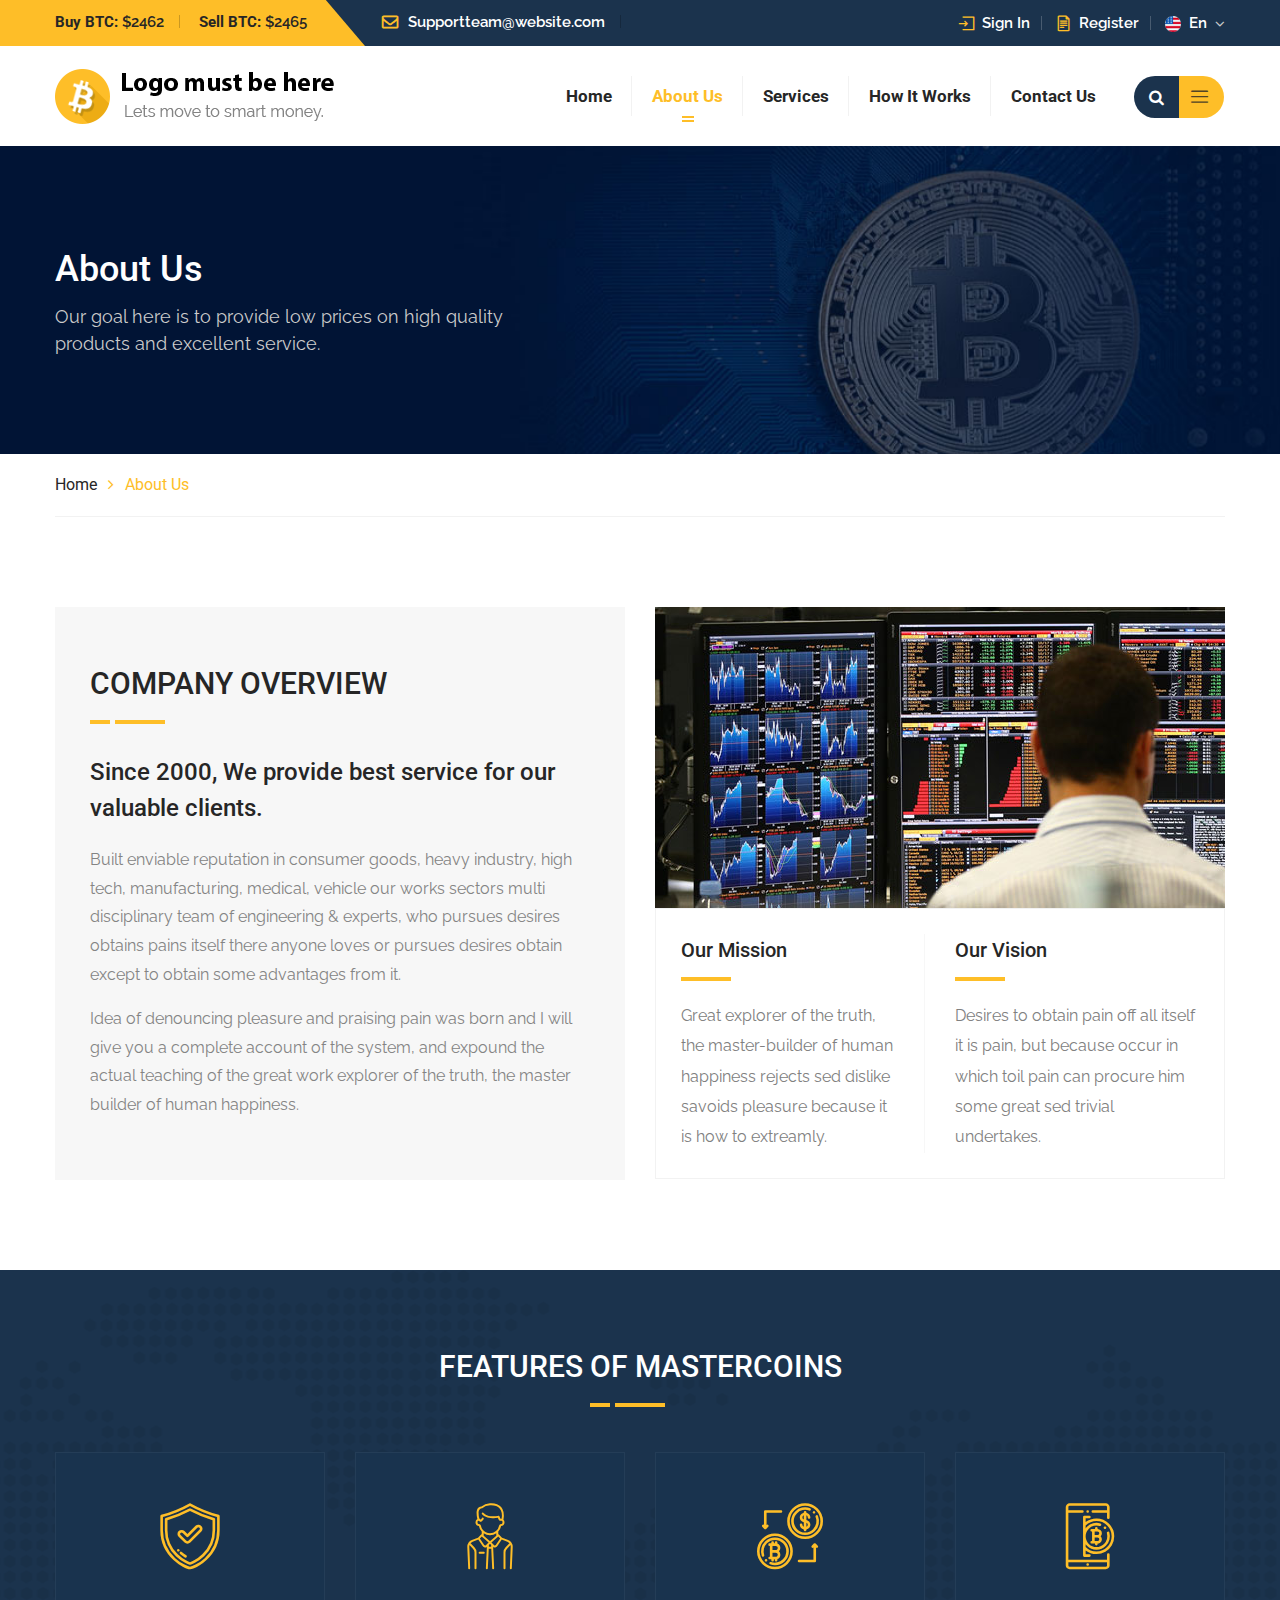
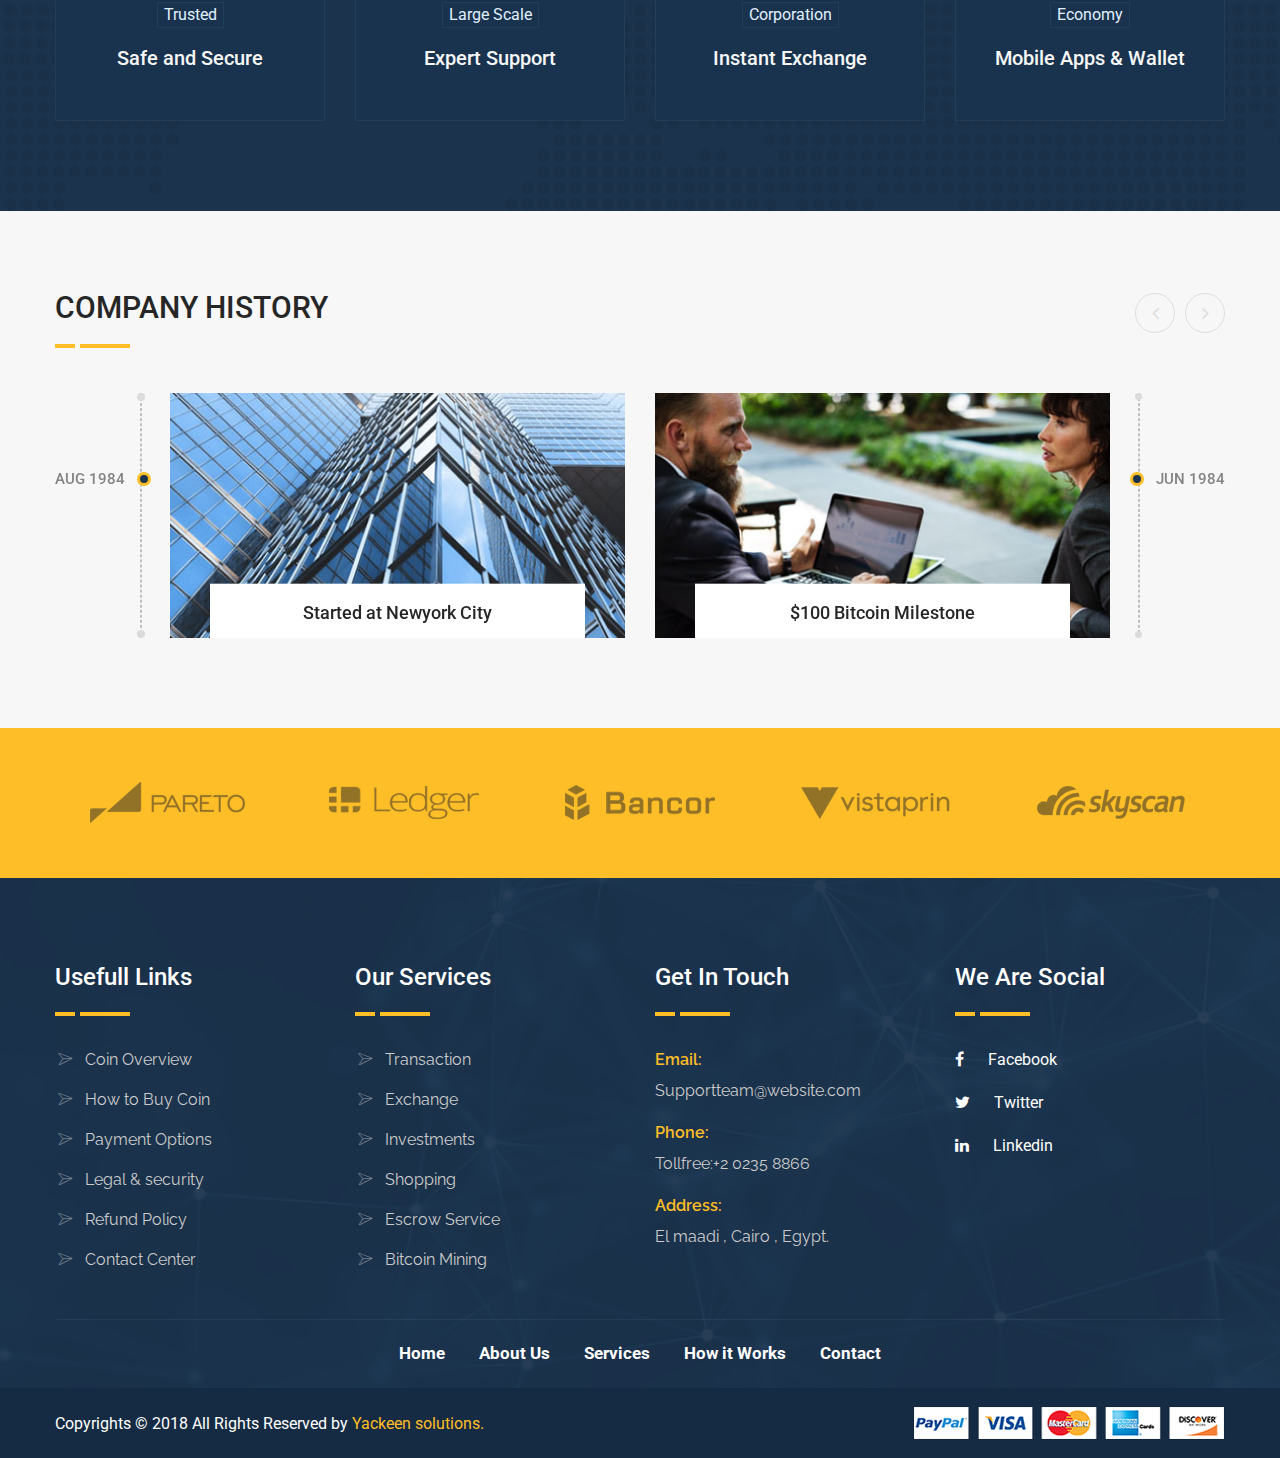
<file: about.html>
<!DOCTYPE html>
<html>

<head>
<meta charset="utf-8">
<title>Bitcoin | About</title>
<!-- Stylesheets -->
<link href="css/bootstrap.css" rel="stylesheet">
<link href="css/style.css" rel="stylesheet">
<link href="css/responsive.css" rel="stylesheet">

<!--Color Switcher Mockup-->
<link href="css/color-switcher-design.css" rel="stylesheet">

<!--Color Themes-->
<link id="theme-color-file" href="css/color-themes/default-theme.css" rel="stylesheet">

<!--Favicon-->
<link rel="shortcut icon" href="images/favicon.png" type="image/x-icon">
<link rel="icon" href="images/favicon.png" type="image/x-icon">

<meta http-equiv="X-UA-Compatible" content="IE=edge">
<meta name="viewport" content="width=device-width, initial-scale=1.0, maximum-scale=1.0, user-scalable=0">
<!--[if lt IE 9]><script src="https://cdnjs.cloudflare.com/ajax/libs/html5shiv/3.7.3/html5shiv.js"></script><![endif]-->
<!--[if lt IE 9]><script src="js/respond.js"></script><![endif]-->
</head>

<body>
<div class="page-wrapper">
 	
    <!-- Preloader -->
    <div class="preloader"></div>
 	
    <!-- Main Header-->
    <header class="main-header">
    
        <!--Header Top-->
        <div class="header-top">
            <div class="auto-container">
                <div class="top-inner">
                    <div class="clearfix">
                        <div class="top-left">
                            <ul class="clearfix">
                                <li><span>Buy BTC:</span> $2462</li>
                                <li><span>Sell BTC:</span> $2465</li>
                                <li class="email"><a href="#"><span class="icon fa fa-envelope-o"></span>Supportteam@website.com</a></li>
                            </ul>
                        </div>
                        <div class="top-right clearfix">
                            <ul class="clearfix">
                                <li><a href="#"><span class="icon flaticon-web-log-in"></span>Sign In</a></li>
                                <li><a href="#"><span class="icon flaticon-file-1"></span>Register</a></li>
                                <li class="language dropdown"><a class="btn btn-default dropdown-toggle" id="dropdownMenu1" data-toggle="dropdown" aria-haspopup="true" aria-expanded="true" href="#"><span class="flag-icon"><img src="images/icons/flag-icon.png" alt="" /></span>En &nbsp;<span class="arrow-icon fa fa-angle-down"></span></a>
                                    <ul class="dropdown-menu style-one" aria-labelledby="dropdownMenu1">
                                        <li><a href="#">Arabic</a></li>
                                        
                                    </ul>
                                </li>
                            </ul>
                        </div>
                    </div>
                </div>
            </div>
        </div>
    
        <!--Header-Upper-->
        <div class="header-upper">
            <div class="auto-container clearfix">
                    
                <div class="pull-left logo-outer">
                    <div class="logo"><a href="index-2.html"><img src="images/logo.png" alt="" title=""></a></div>
                </div>
                
                <div class="pull-right upper-right clearfix">
                    
                    <div class="nav-outer clearfix">
                        <!-- Main Menu -->
                        <nav class="main-menu">
                            <div class="navbar-header">
                                <!-- Toggle Button -->      
                                <button type="button" class="navbar-toggle" data-toggle="collapse" data-target=".navbar-collapse">
                                <span class="icon-bar"></span>
                                <span class="icon-bar"></span>
                                <span class="icon-bar"></span>
                                </button>
                            </div>
                            
                            <div class="navbar-collapse collapse clearfix">
                                <ul class="navigation clearfix">
                                    <li ><a href="index-2.html">Home</a></li>
                                    <li class="current"><a href="about.html">About us</a>
                                      
                                    </li>
                                    <li ><a href="service.html">Services</a>
                                        
                                    </li>
                                    <li><a href="how-it-works.html">How it Works</a></li>
                                  
                                   
                                    <li><a href="contact.html">Contact Us</a></li>
                                </ul>
                            </div>
                        </nav>
                        
                        <!-- Main Menu End-->
                        <div class="outer-box">
                            <!--Search Box-->
                            <div class="search-box-outer">
                                <div class="dropdown">
                                    <button class="search-box-btn dropdown-toggle" type="button" id="dropdownMenu3" data-toggle="dropdown" aria-haspopup="true" aria-expanded="false"><span class="fa fa-search"></span></button>
                                    <ul class="dropdown-menu pull-right search-panel" aria-labelledby="dropdownMenu3">
                                        <li class="panel-outer">
                                            <div class="form-container">
                                                <form method="post" action="http://t.commonsupport.com/mastercoin/blog.html">
                                                    <div class="form-group">
                                                        <input type="search" name="field-name" value="" placeholder="Search Here" required>
                                                        <button type="submit" class="search-btn"><span class="fa fa-search"></span></button>
                                                    </div>
                                                </form>
                                            </div>
                                        </li>
                                    </ul>
                                </div>
                            </div>
                            <div class="reservation-form-btn consult-form-btn"><span class="icon flaticon-menu-options"></span></div>
                        </div>
                    </div>
                    
                </div>
                    
            </div>
        </div>
        <!--End Header Upper-->
        
        <!--Sticky Header-->
        <div class="sticky-header">
            <div class="auto-container clearfix">
                <!--Logo-->
                <div class="logo pull-left">
                    <a href="index-2.html" class="img-responsive"><img src="images/logo-small.png" alt="" title=""></a>
                </div>
                
                <!--Right Col-->
                <div class="right-col pull-right">
                    <!-- Main Menu -->
                    <nav class="main-menu">
                        <div class="navbar-header">
                            <!-- Toggle Button -->      
                            <button type="button" class="navbar-toggle" data-toggle="collapse" data-target=".navbar-collapse">
                                <span class="icon-bar"></span>
                                <span class="icon-bar"></span>
                                <span class="icon-bar"></span>
                            </button>
                        </div>
                        
                        <div class="navbar-collapse collapse clearfix">
                            <ul class="navigation clearfix">
                                <li ><a href="index-2.html">Home</a></li>
                                <li class="current"><a href="about.html">About us</a>
                                  
                                </li>
                                <li><a href="#">Services</a>
                                   
                                </li>
                                <li><a href="how-it-works.html">How it Works</a></li>
                               
                                
                                <li><a href="contact.html">Contact Us</a></li>
                            </ul>
                        </div>
                    </nav><!-- Main Menu End-->
                </div>
                
            </div>
        </div>
        <!--End Sticky Header-->
    
    </header>
    <!--End Main Header -->
	
	<!--Form Back Drop-->
    <div class="form-back-drop"></div>
    <!--Consulting Form-->
    <section class="consulting-form">
    	<div class="inner-box">
            <div class="cross-icon"><span class="flaticon-cancel-1"></span></div>
            <div class="logo">
                <a href="#"><img src="images/logo-3.png" alt="" /></a>
            </div>
            <div class="title">
                <h2>Free Consultation</h2>
                <div class="separator"></div>
            </div>
            
            <!--Consult Form-->
            <div class="consult-form">
                <form method="post" >

                    <div class="form-group">
                        <input type="text" name="text" value="" placeholder="Your Name" required>
                    </div>
                    <div class="form-group">
                        <input type="email" name="email" value="" placeholder="Email Address" required>
                    </div>
                    <div class="form-group">
                        <textarea placeholder="Your Message"></textarea>
                    </div>
                    <div class="form-group">
                        <button type="submit" class="theme-btn btn-style-one">Submit</button>
                    </div>
                    
                </form>
            </div>
            
            <!--Btns Box-->
            <div class="btns-box">
                <a href="#" class="signin-btn theme-btn"><span class="icon flaticon-web-log-in"></span> Sign In</a>
                <span class="or">or</span>
                <a href="#" class="signup-btn theme-btn"><span class="icon flaticon-edit"></span> Sign Up</a>
            </div>
            
        </div>
    </section>
    <!--End Consulting Form-->
    
    <!--Page Title-->
    <section class="page-title" style="background-image:url(images/background/3.jpg);">
        <div class="auto-container">
            <h1>About Us</h1>
            <div class="title">Our goal here is to provide low prices on high quality <br> products and excellent service.</div>
        </div>
        <!--Page Info-->
        <div class="page-info">
            <div class="auto-container">
            	<div class="inner-container">
                    <ul class="bread-crumb">
                        <li><a href="index-2.html">Home</a></li>
                        <li>About us</li>
                    </ul>
                </div>
            </div>
        </div>
        <!--End Page Info-->
    </section>
    <!--End Page Title-->
    
    <!--Company Section-->
    <section class="company-section">
    	<div class="auto-container">
        	<div class="row clearfix">
            	<!--Content Column-->
                <div class="content-column col-md-6 col-sm-12 col-xs-12">
                	<div class="inner-column">
                    	<div class="sec-title">
                        	<h2>Company Overview</h2>
                            <div class="separator"></div>
                        </div>
                        <div class="dark-text">Since 2000, We provide best service for our valuable clients.</div>
                        <div class="text">
                        	<p>Built enviable reputation in consumer goods, heavy industry, high tech, manufacturing, medical, vehicle  our  works sectors multi disciplinary team of engineering & experts, who  pursues desires obtains pains itself  there anyone loves or pursues desires  obtain except to obtain some advantages from it.</p>
                            <p>Idea of denouncing pleasure and praising pain was born and I will give you a complete account of the system, and expound the actual teaching of the great work explorer of the truth, the master builder of human happiness.</p>
                        </div>
                    </div>
                </div>
                <!--Image Column-->
                <div class="image-column col-md-6 col-sm-12 col-xs-12">
                	<div class="image">
                    	<img src="images/resource/company.jpg" alt="" />
                    </div>
                    <div class="lower-content">
                    	<div class="row clearfix">
                        	<div class="column col-md-6 col-sm-6 col-xs-12">
                            	<h2>Our Mission</h2>
                                <div class="text">Great explorer of the truth, the master-builder of human happiness rejects sed dislike savoids pleasure because it is how to extreamly.</div>
                            </div>
                            <div class="column col-md-6 col-sm-6 col-xs-12">
                            	<h2>Our Vision</h2>
                                <div class="text">Desires to obtain pain off all itself it is pain, but because occur in which toil  pain can procure him some great sed trivial undertakes.</div>
                            </div>
                        </div>
                    </div>
                </div>
            </div>
        </div>
    </section>
    <!--End Company Section-->
    
    <!--Features Section-->
    <section class="features-section" style="background-image:url(images/background/pattern-3.png)">
    	<div class="auto-container">
        	<div class="sec-title light centered">
            	<h2>Features of Mastercoins</h2>
                <div class="separator"></div>
            </div>
            <div class="row clearfix">
            
            	<!--Featured Block-->
                <div class="featured-block col-md-3 col-sm-6 col-xs-12">
                	<div class="inner-box">
                    	<div class="icon-box">
                        	<span class="icon flaticon-shield"></span>
                        </div>
                        <div class="title">Trusted</div>
                        <h3><a href="services-single.html">Safe and Secure</a></h3>
                    </div>
                </div>
                
                <!--Featured Block-->
                <div class="featured-block col-md-3 col-sm-6 col-xs-12">
                	<div class="inner-box">
                    	<div class="icon-box">
                        	<span class="icon flaticon-employee"></span>
                        </div>
                        <div class="title">Large Scale</div>
                        <h3><a href="services-single.html">Expert Support</a></h3>
                    </div>
                </div>
                
                <!--Featured Block-->
                <div class="featured-block col-md-3 col-sm-6 col-xs-12">
                	<div class="inner-box">
                    	<div class="icon-box">
                        	<span class="icon flaticon-exchange-1"></span>
                        </div>
                        <div class="title">Corporation</div>
                        <h3><a href="services-single.html">Instant Exchange</a></h3>
                    </div>
                </div>
                
                <!--Featured Block-->
                <div class="featured-block col-md-3 col-sm-6 col-xs-12">
                	<div class="inner-box">
                    	<div class="icon-box">
                        	<span class="icon flaticon-smartphone-2"></span>
                        </div>
                        <div class="title">Economy</div>
                        <h3><a href="services-single.html">Mobile Apps & Wallet</a></h3>
                    </div>
                </div>
                
            </div>
        </div>
    </section>
    <!--End Features Section-->
    
    <!--History Section-->
    <section class="history-section">
    	<div class="auto-container">
        	<!--Sec Title-->
            <div class="sec-title">
            	<h2>Company History</h2>
                <div class="separator"></div>
            </div>
            
            <div class="outer-container">
            	<div class="left-line"></div>
                <div class="history-carousel owl-carousel owl-theme">
                	<div class="slide">
                        <div class="row clearfix">
                        
                            <!--History Block-->
                            <div class="history-block col-md-6 col-sm-12 col-xs-12">
                                <div class="inner-box">
                                    <div class="image">
                                        <a href="#"><img src="images/resource/history-1.jpg" alt="" /></a>
                                        <div class="year">Aug 1984 <span class="dott"></span></div>
                                        <div class="overlay-box">
                                        	<div class="overlay-inner">
                                            	<h3><a href="#">Started at Newyork City</a></h3>
                                            	<div class="text">How all this mistaken idea of denouncing pleasure and praising pain was born and  will complete account teachings.</div>
                                            	<a href="#" class="read-more">Read More</a>
                                            </div>
                                        </div>
                                    </div>
                                </div>
                            </div>
                            
                            <!--History Block-->
                            <div class="history-block-two col-md-6 col-sm-12 col-xs-12">
                                <div class="inner-box">
                                    <div class="image">
                                        <a href="#"><img src="images/resource/history-2.jpg" alt="" /></a>
                                        <div class="year">jun 1984 <span class="dott"></span></div>
                                        <div class="overlay-box">
                                        	<div class="overlay-inner">
                                            	<h3><a href="#">$100 Bitcoin Milestone</a></h3>
                                            	<div class="text">How all this mistaken idea of denouncing pleasure and praising pain was born and  will complete account teachings.</div>
                                            	<a href="#" class="read-more">Read More</a>
                                            </div>
                                        </div>
                                    </div>
                                </div>
                            </div>
                            
                            
                        </div>
                    </div>
                    
                    <div class="slide">
                        <div class="row clearfix">
                        
                            <!--History Block-->
                            <div class="history-block col-md-6 col-sm-12 col-xs-12">
                                <div class="inner-box">
                                    <div class="image">
                                        <a href="#"><img src="images/resource/history-1.jpg" alt="" /></a>
                                        <div class="year">Aug 1984 <span class="dott"></span></div>
                                        <div class="overlay-box">
                                        	<div class="overlay-inner">
                                            	<h3><a href="#">Started at Newyork City</a></h3>
                                            	<div class="text">How all this mistaken idea of denouncing pleasure and praising pain was born and  will complete account teachings.</div>
                                            	<a href="#" class="read-more">Read More</a>
                                            </div>
                                        </div>
                                    </div>
                                </div>
                            </div>
                            
                            <!--History Block-->
                            <div class="history-block-two col-md-6 col-sm-12 col-xs-12">
                                <div class="inner-box">
                                    <div class="image">
                                        <a href="#"><img src="images/resource/history-2.jpg" alt="" /></a>
                                        <div class="year">jun 1984 <span class="dott"></span></div>
                                        <div class="overlay-box">
                                        	<div class="overlay-inner">
                                            	<h3><a href="#">$100 Bitcoin Milestone</a></h3>
                                            	<div class="text">How all this mistaken idea of denouncing pleasure and praising pain was born and  will complete account teachings.</div>
                                            	<a href="#" class="read-more">Read More</a>
                                            </div>
                                        </div>
                                    </div>
                                </div>
                            </div>
                            
                            
                        </div>
                    </div>
                    
                    <div class="slide">
                        <div class="row clearfix">
                        
                            <!--History Block-->
                            <div class="history-block col-md-6 col-sm-12 col-xs-12">
                                <div class="inner-box">
                                    <div class="image">
                                        <a href="#"><img src="images/resource/history-1.jpg" alt="" /></a>
                                        <div class="year">Aug 1984 <span class="dott"></span></div>
                                        <div class="overlay-box">
                                        	<div class="overlay-inner">
                                            	<h3><a href="#">Started at Newyork City</a></h3>
                                            	<div class="text">How all this mistaken idea of denouncing pleasure and praising pain was born and  will complete account teachings.</div>
                                            	<a href="#" class="read-more">Read More</a>
                                            </div>
                                        </div>
                                    </div>
                                </div>
                            </div>
                            
                            <!--History Block-->
                            <div class="history-block-two col-md-6 col-sm-12 col-xs-12">
                                <div class="inner-box">
                                    <div class="image">
                                        <a href="#"><img src="images/resource/history-2.jpg" alt="" /></a>
                                        <div class="year">jun 1984 <span class="dott"></span></div>
                                        <div class="overlay-box">
                                        	<div class="overlay-inner">
                                            	<h3><a href="#">$100 Bitcoin Milestone</a></h3>
                                            	<div class="text">How all this mistaken idea of denouncing pleasure and praising pain was born and  will complete account teachings.</div>
                                            	<a href="#" class="read-more">Read More</a>
                                            </div>
                                        </div>
                                    </div>
                                </div>
                            </div>
                            
                            
                        </div>
                    </div>
                </div>
                <div class="right-line"></div>
            </div>
            
        </div>
    </section>
    <!--End History Section-->
    
   
    
    <!--Clients Section-->
    <section class="clients-section">
        <div class="auto-container">
            
            <div class="sponsors-outer">
                <!--Sponsors Carousel-->
                <ul class="sponsors-carousel owl-carousel owl-theme">
                    <li class="slide-item"><figure class="image-box"><a href="#"><img src="images/clients/1.png" alt=""></a></figure></li>
                    <li class="slide-item"><figure class="image-box"><a href="#"><img src="images/clients/2.png" alt=""></a></figure></li>
                    <li class="slide-item"><figure class="image-box"><a href="#"><img src="images/clients/3.png" alt=""></a></figure></li>
                    <li class="slide-item"><figure class="image-box"><a href="#"><img src="images/clients/4.png" alt=""></a></figure></li>
                    <li class="slide-item"><figure class="image-box"><a href="#"><img src="images/clients/5.png" alt=""></a></figure></li>
                    <li class="slide-item"><figure class="image-box"><a href="#"><img src="images/clients/1.png" alt=""></a></figure></li>
                    <li class="slide-item"><figure class="image-box"><a href="#"><img src="images/clients/2.png" alt=""></a></figure></li>
                    <li class="slide-item"><figure class="image-box"><a href="#"><img src="images/clients/3.png" alt=""></a></figure></li>
                    <li class="slide-item"><figure class="image-box"><a href="#"><img src="images/clients/4.png" alt=""></a></figure></li>
                    <li class="slide-item"><figure class="image-box"><a href="#"><img src="images/clients/5.png" alt=""></a></figure></li>
                </ul>
            </div>
            
        </div>
    </section>
    <!--End Clients Section-->
    
<!--Main Footer-->
    <footer class="main-footer" style="background-image:url(images/background/2.jpg)">
        <div class="auto-container">
            <!--Widgets Section-->
            <div class="widgets-section">
                <div class="row clearfix">
                    
                    <!--big column-->
                    <div class="big-column col-md-6 col-sm-12 col-xs-12">
                        <div class="row clearfix">
                        
                            <!--Footer Column-->
                            <div class="footer-column col-md-6 col-sm-6 col-xs-12">
                                <div class="footer-widget link-widget">
                                    <div class="footer-title">
                                        <h2>Usefull Links</h2>
                                        <div class="separator"></div>
                                    </div>
                                    <ul class="list-links">
                                        <li><a href="#">Coin Overview</a></li>
                                        <li><a href="#">How to Buy Coin</a></li>
                                        <li><a href="#">Payment Options</a></li>
                                        <li><a href="#">Legal & security</a></li>
                                        <li><a href="#">Refund Policy</a></li>
                                        <li><a href="#">Contact Center</a></li>
                                    </ul>
                                </div>
                            </div>
                            
                            <!--Footer Column-->
                            <div class="footer-column col-md-6 col-sm-6 col-xs-12">
                                <div class="footer-widget link-widget">
                                    <div class="footer-title">
                                        <h2>Our Services</h2>
                                        <div class="separator"></div>
                                    </div>
                                    <ul class="list-links">
                                        <li><a href="#">Transaction</a></li>
                                        <li><a href="#">Exchange</a></li>
                                        <li><a href="#">Investments</a></li>
                                        <li><a href="#">Shopping</a></li>
                                        <li><a href="#">Escrow Service</a></li>
                                        <li><a href="#">Bitcoin Mining</a></li>
                                    </ul>
                                </div>
                            </div>
                            
                        </div>
                    </div>
                    
                    <!--big column-->
                    <div class="big-column col-md-6 col-sm-12 col-xs-12">
                        <div class="row clearfix">
                        
                            <!--Footer Column-->
                            <div class="footer-column col-md-6 col-sm-6 col-xs-12">
                                <div class="footer-widget info-widget">
                                    <div class="footer-title">
                                        <h2>Get In Touch</h2>
                                        <div class="separator"></div>
                                    </div>
                                    <ul class="info-list">
                                        <li><span>Email:</span>Supportteam@website.com</li>
                                        <li><span>Phone:</span>Tollfree:+2 0235 8866 </li>
                                        <li><span>Address:</span>El maadi , Cairo , Egypt.</li>
                                    </ul>
                                </div>
                            </div>
                            
                            <!--Footer Column-->
                            <div class="footer-column col-md-6 col-sm-6 col-xs-12">
                                <div class="footer-widget info-widget">
                                    <div class="footer-title">
                                        <h2>We Are Social</h2>
                                        <div class="separator"></div>
                                    </div>
                                    <ul class="social-links">
                                        <li><a href="#"><span class="fa fa-facebook"></span> Facebook</a></li>
                                        <li><a href="#"><span class="fa fa-twitter"></span> Twitter</a></li>
                                        <li><a href="#"><span class="fa fa-linkedin"></span> Linkedin</a></li>
                                     
                                    </ul>
                                </div>
                            </div>
                            
                        </div>
                    </div>
                    
                </div>
            </div>
            
            <!--Footer Nav Links-->
            <div class="footer-nav-links">
                <ul class="footer-nav">
                    <li><a href="#">Home</a></li>
                    <li><a href="#">About Us</a></li>
                    <li><a href="#">Services</a></li>
                    <li><a href="how-it-works.html">How it Works</a></li>
                    <li><a href="#">Contact</a></li>
                </ul>
            </div>
            
        </div>
        <!--Footer Bottom-->
        <div class="footer-bottom">
            <div class="auto-container">
                <div class="row clearfix">
                    <div class="col-md-6 col-sm-12 col-xs-12">
                        <div class="copyright">Copyrights &copy; 2018 All Rights Reserved by <a href="http://www.yackeensolutions.com/">Yackeen solutions.</a></div>
                    </div>
                    <div class="cards-column col-md-6 col-sm-12 col-xs-12">
                        <div class="cards">
                            <img src="images/resource/cards.png" alt="" />
                        </div>
                    </div>
                </div>
            </div>
        </div>
    </footer>
    <!--End Main Footer-->
    
</div>
<!--End pagewrapper-->

<!--Scroll to top-->
<div class="scroll-to-top scroll-to-target" data-target="html"><span class="icon fa fa-angle-double-up"></span></div>



<script src="js/jquery.js"></script>
<script src="js/bootstrap.min.js"></script>
<script src="js/jquery.fancybox.js"></script>
<script src="js/jquery-ui.js"></script>
<script src="js/owl.js"></script>
<script src="js/appear.js"></script>
<script src="js/wow.js"></script>
<script src="js/script.js"></script>


</body>

</html>
</file>
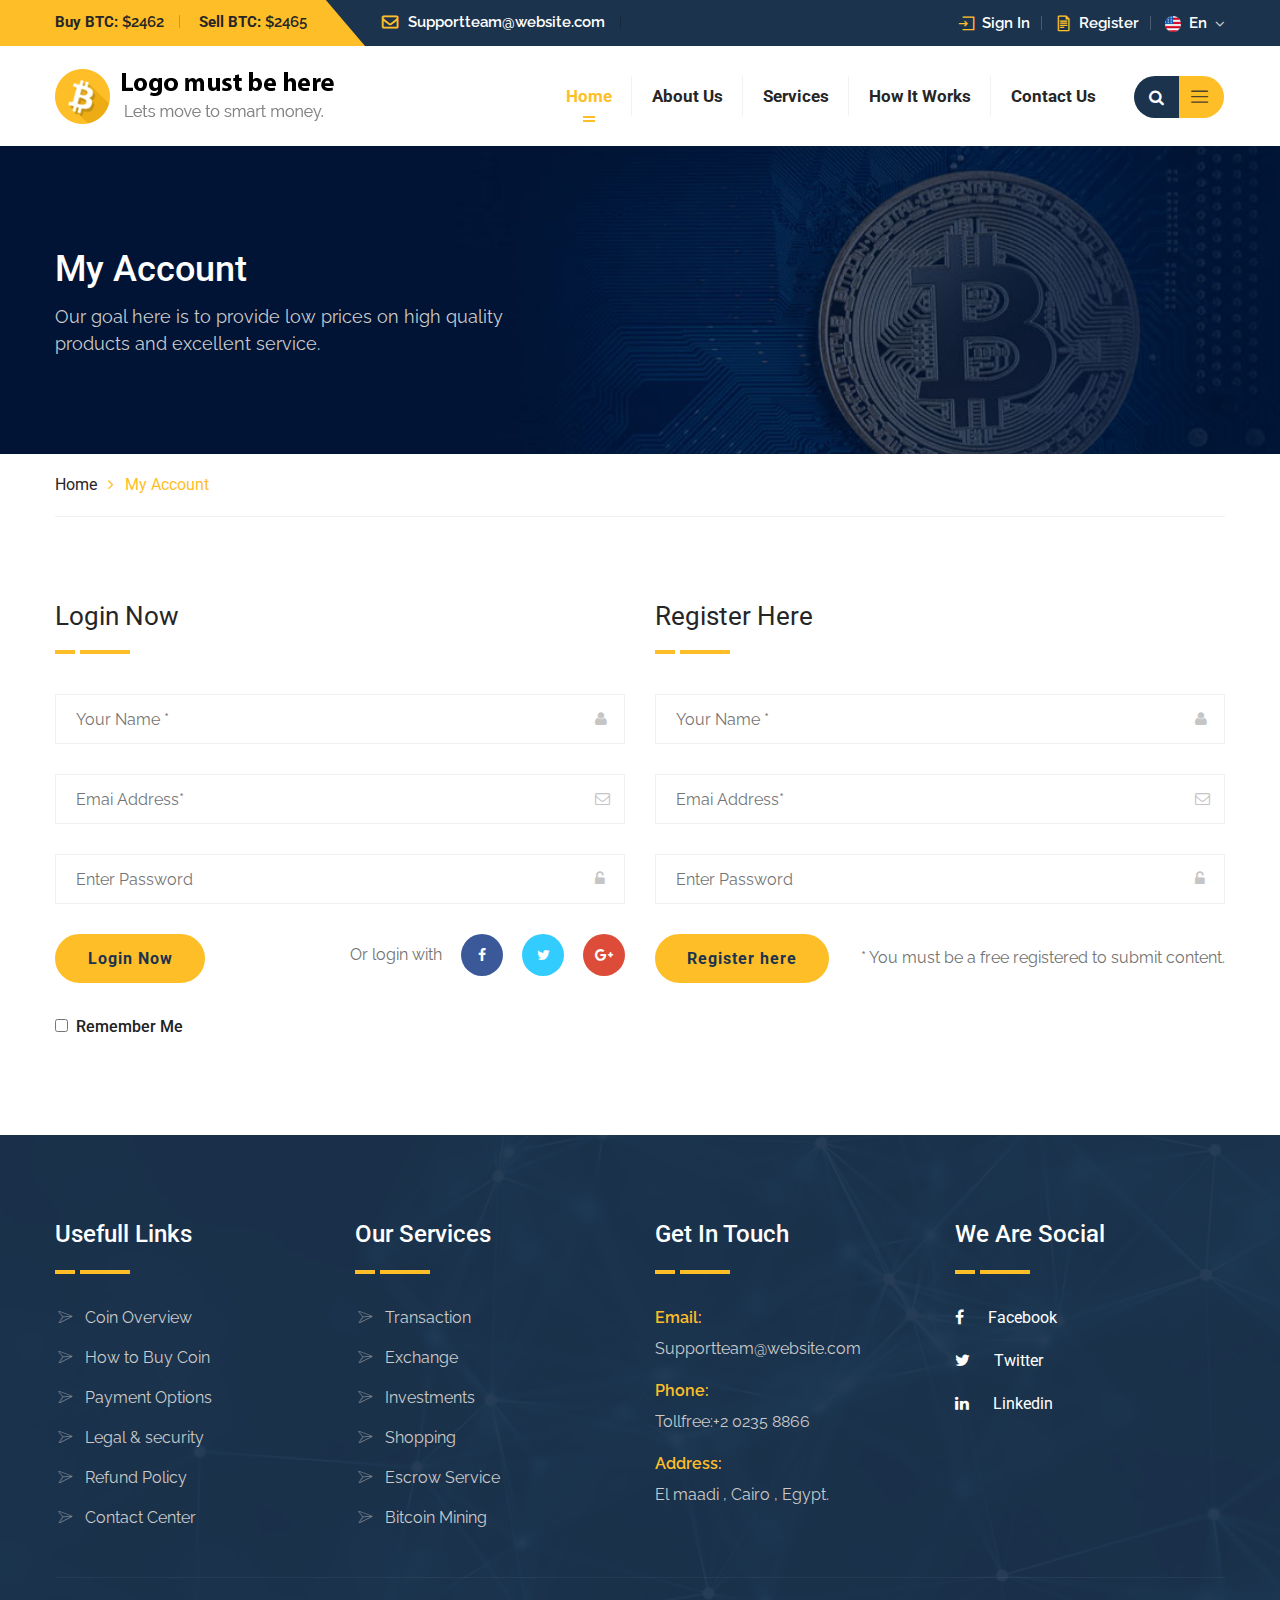
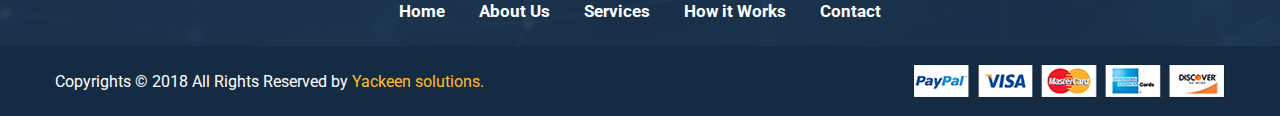
<file: account.html>
<!DOCTYPE html>
<html>

<head>
<meta charset="utf-8">
<title>Bitcoin | Account</title>
<!-- Stylesheets -->
<link href="css/bootstrap.css" rel="stylesheet">
<link href="css/style.css" rel="stylesheet">
<link href="css/responsive.css" rel="stylesheet">

<!--Color Switcher Mockup-->
<link href="css/color-switcher-design.css" rel="stylesheet">

<!--Color Themes-->
<link id="theme-color-file" href="css/color-themes/default-theme.css" rel="stylesheet">

<!--Favicon-->
<link rel="shortcut icon" href="images/favicon.png" type="image/x-icon">
<link rel="icon" href="images/favicon.png" type="image/x-icon">

<meta http-equiv="X-UA-Compatible" content="IE=edge">
<meta name="viewport" content="width=device-width, initial-scale=1.0, maximum-scale=1.0, user-scalable=0">
<!--[if lt IE 9]><script src="https://cdnjs.cloudflare.com/ajax/libs/html5shiv/3.7.3/html5shiv.js"></script><![endif]-->
<!--[if lt IE 9]><script src="js/respond.js"></script><![endif]-->
</head>

<body>
<div class="page-wrapper">
 	
    <!-- Preloader -->
    <div class="preloader"></div>
 	
    <!-- Main Header-->
    <header class="main-header">
    
        <!--Header Top-->
        <div class="header-top">
            <div class="auto-container">
                <div class="top-inner">
                    <div class="clearfix">
                        <div class="top-left">
                            <ul class="clearfix">
                                <li><span>Buy BTC:</span> $2462</li>
                                <li><span>Sell BTC:</span> $2465</li>
                                <li class="email"><a href="#"><span class="icon fa fa-envelope-o"></span>Supportteam@website.com</a></li>
                            </ul>
                        </div>
                        <div class="top-right clearfix">
                            <ul class="clearfix">
                                <li><a href="account.html"><span class="icon flaticon-web-log-in"></span>Sign In</a></li>
                                <li><a href="account.html"><span class="icon flaticon-file-1"></span>Register</a></li>
                                <li class="language dropdown"><a class="btn btn-default dropdown-toggle" id="dropdownMenu1" data-toggle="dropdown" aria-haspopup="true" aria-expanded="true" href="#"><span class="flag-icon"><img src="images/icons/flag-icon.png" alt="" /></span>En &nbsp;<span class="arrow-icon fa fa-angle-down"></span></a>
                                    <ul class="dropdown-menu style-one" aria-labelledby="dropdownMenu1">
                                        <li><a href="#">Arabic</a></li>
                                        
                                    </ul>
                                </li>
                            </ul>
                        </div>
                    </div>
                </div>
            </div>
        </div>
    
        <!--Header-Upper-->
        <div class="header-upper">
            <div class="auto-container clearfix">
                    
                <div class="pull-left logo-outer">
                    <div class="logo"><a href="index-2.html"><img src="images/logo.png" alt="" title=""></a></div>
                </div>
                
                <div class="pull-right upper-right clearfix">
                    
                    <div class="nav-outer clearfix">
                        <!-- Main Menu -->
                        <nav class="main-menu">
                            <div class="navbar-header">
                                <!-- Toggle Button -->      
                                <button type="button" class="navbar-toggle" data-toggle="collapse" data-target=".navbar-collapse">
                                <span class="icon-bar"></span>
                                <span class="icon-bar"></span>
                                <span class="icon-bar"></span>
                                </button>
                            </div>
                            
                            <div class="navbar-collapse collapse clearfix">
                                <ul class="navigation clearfix">
                                    <li class="current"><a href="index-2.html">Home</a></li>
                                    <li><a href="about.html">About us</a>
                                      
                                    </li>
                                    <li ><a href="services.html">Services</a>
                                        
                                    </li>
                                    <li><a href="how-it-works.html">How it Works</a></li>
                                  
                                   
                                    <li><a href="contact.html">Contact Us</a></li>
                                </ul>
                            </div>
                        </nav>
                        
                        <!-- Main Menu End-->
                        <div class="outer-box">
                            <!--Search Box-->
                            <div class="search-box-outer">
                                <div class="dropdown">
                                    <button class="search-box-btn dropdown-toggle" type="button" id="dropdownMenu3" data-toggle="dropdown" aria-haspopup="true" aria-expanded="false"><span class="fa fa-search"></span></button>
                                    <ul class="dropdown-menu pull-right search-panel" aria-labelledby="dropdownMenu3">
                                        <li class="panel-outer">
                                            <div class="form-container">
                                                <form method="post" action="http://t.commonsupport.com/mastercoin/blog.html">
                                                    <div class="form-group">
                                                        <input type="search" name="field-name" value="" placeholder="Search Here" required>
                                                        <button type="submit" class="search-btn"><span class="fa fa-search"></span></button>
                                                    </div>
                                                </form>
                                            </div>
                                        </li>
                                    </ul>
                                </div>
                            </div>
                            <div class="reservation-form-btn consult-form-btn"><span class="icon flaticon-menu-options"></span></div>
                        </div>
                    </div>
                    
                </div>
                    
            </div>
        </div>
        <!--End Header Upper-->
        
        <!--Sticky Header-->
        <div class="sticky-header">
            <div class="auto-container clearfix">
                <!--Logo-->
                <div class="logo pull-left">
                    <a href="index-2.html" class="img-responsive"><img src="images/logo-small.png" alt="" title=""></a>
                </div>
                
                <!--Right Col-->
                <div class="right-col pull-right">
                    <!-- Main Menu -->
                    <nav class="main-menu">
                        <div class="navbar-header">
                            <!-- Toggle Button -->      
                            <button type="button" class="navbar-toggle" data-toggle="collapse" data-target=".navbar-collapse">
                                <span class="icon-bar"></span>
                                <span class="icon-bar"></span>
                                <span class="icon-bar"></span>
                            </button>
                        </div>
                        
                        <div class="navbar-collapse collapse clearfix">
                            <ul class="navigation clearfix">
                                <li class="current"><a href="index-2.html">Home</a></li>
                                <li ><a href="about.html">About us</a>
                                  
                                </li>
                                <li><a href="services.html">Services</a>
                                   
                                </li>
                                <li><a href="how-it-works.html">How it Works</a></li>
                               
                                
                                <li><a href="contact.html">Contact Us</a></li>
                            </ul>
                        </div>
                    </nav><!-- Main Menu End-->
                </div>
                
            </div>
        </div>
        <!--End Sticky Header-->
    
    </header>
    <!--End Main Header -->
	
	<!--Form Back Drop-->
    <div class="form-back-drop"></div>
    <!--Consulting Form-->
    <section class="consulting-form">
    	<div class="inner-box">
            <div class="cross-icon"><span class="flaticon-cancel-1"></span></div>
            <div class="logo">
                <a href="#"><img src="images/logo-3.png" alt="" /></a>
            </div>
            <div class="title">
                <h2>Free Consultation</h2>
                <div class="separator"></div>
            </div>
            
            <!--Consult Form-->
            <div class="consult-form">
                <form method="post" >

                    <div class="form-group">
                        <input type="text" name="text" value="" placeholder="Your Name" required>
                    </div>
                    <div class="form-group">
                        <input type="email" name="email" value="" placeholder="Email Address" required>
                    </div>
                    <div class="form-group">
                        <textarea placeholder="Your Message"></textarea>
                    </div>
                    <div class="form-group">
                        <button type="submit" class="theme-btn btn-style-one">Submit</button>
                    </div>
                    
                </form>
            </div>
            
            <!--Btns Box-->
            <div class="btns-box">
                <a href="account.html" class="signin-btn theme-btn"><span class="icon flaticon-web-log-in"></span> Sign In</a>
                <span class="or">or</span>
                <a href="account.html" class="signup-btn theme-btn"><span class="icon flaticon-edit"></span> Sign Up</a>
            </div>
            
        </div>
    </section>
    <!--End Consulting Form-->
    
    <!--Page Title-->
    <section class="page-title" style="background-image:url(images/background/3.jpg);">
        <div class="auto-container">
            <h1>My Account</h1>
            <div class="title">Our goal here is to provide low prices on high quality <br> products and excellent service.</div>
        </div>
        <!--Page Info-->
        <div class="page-info">
            <div class="auto-container">
            	<div class="inner-container">
                    <ul class="bread-crumb">
                        <li><a href="index-2.html">Home</a></li>
                        <li>My Account</li>
                    </ul>
                </div>
            </div>
        </div>
        <!--End Page Info-->
    </section>
    <!--End Page Title-->
    
    <!--Account Section-->
    <section class="account-section">
        <div class="auto-container">
            <div class="row clearfix">
                
                <!--Form Column-->
                <div class="form-column column col-lg-6 col-md-6 col-sm-12 col-xs-12">
                
                    <div class="sec-title medium">
                        <h2>Login Now</h2>
                        <div class="separator"></div>
                    </div>
                    
                    <!--Login Form-->
                    <div class="styled-form login-form">
                        <form method="post" action="http://t.commonsupport.com/mastercoin/index.html">
                            <div class="form-group">
                                <span class="adon-icon"><span class="fa fa-user"></span></span>
                                <input type="text" name="username" value="" placeholder="Your Name *">
                            </div>
                            <div class="form-group">
                                <span class="adon-icon"><span class="fa fa-envelope-o"></span></span>
                                <input type="email" name="useremil" value="" placeholder="Emai Address*">
                            </div>
                            <div class="form-group">
                                <span class="adon-icon"><span class="fa fa-unlock-alt"></span></span>
                                <input type="password" name="userpassword" value="" placeholder="Enter Password">
                            </div>
                            <div class="clearfix">
                                <div class="form-group pull-left">
                                    <button type="button" class="theme-btn btn-style-one">Login Now</button>
                                </div>
                                <div class="form-group social-links-two pull-right">
                                    Or login with <a href="#" class="img-circle facebook"><span class="fa fa-facebook-f"></span></a> <a href="#" class="img-circle twitter"><span class="fa fa-twitter"></span></a> <a href="#" class="img-circle google-plus"><span class="fa fa-google-plus"></span></a>
                                </div>
                            </div>
                            
                            <div class="clearfix">
                                <div class="pull-left">
                                    <input type="checkbox" id="remember-me"><label class="remember-me" for="remember-me">&nbsp; Remember Me</label>
                                </div>
                            </div>
                            
                        </form>
                    </div>
                    
                </div>
                
                <!--Form Column-->
                <div class="form-column column col-lg-6 col-md-6 col-sm-12 col-xs-12">
                
                    <div class="sec-title medium">
                        <h2>Register Here</h2>
                        <div class="separator"></div>
                    </div>
                    
                    <!--Login Form-->
                    <div class="styled-form">
                        <form method="post" action="http://t.commonsupport.com/mastercoin/index.html">
                            <div class="form-group">
                                <span class="adon-icon"><span class="fa fa-user"></span></span>
                                <input type="text" name="username" value="" placeholder="Your Name *">
                            </div>
                            <div class="form-group">
                                <span class="adon-icon"><span class="fa fa-envelope-o"></span></span>
                                <input type="email" name="useremil" value="" placeholder="Emai Address*">
                            </div>
                            <div class="form-group">
                                <span class="adon-icon"><span class="fa fa-unlock-alt"></span></span>
                                <input type="password" name="userpassword" value="" placeholder="Enter Password">
                            </div>
                            <div class="clearfix">
                                <div class="form-group pull-left">
                                    <button type="button" class="theme-btn btn-style-one">Register here</button>
                                </div>
                                <div class="form-group submit-text pull-right">
                                	* You must be a free registered to submit content.
                                </div>
                            </div>
                            
                        </form>
                    </div>
                    
                </div>
                
            </div>
        </div>
    </section>
    <!--End Register Section-->
    
    <!--Main Footer-->
    <footer class="main-footer" style="background-image:url(images/background/2.jpg)">
        <div class="auto-container">
            <!--Widgets Section-->
            <div class="widgets-section">
                <div class="row clearfix">
                    
                    <!--big column-->
                    <div class="big-column col-md-6 col-sm-12 col-xs-12">
                        <div class="row clearfix">
                        
                            <!--Footer Column-->
                            <div class="footer-column col-md-6 col-sm-6 col-xs-12">
                                <div class="footer-widget link-widget">
                                    <div class="footer-title">
                                        <h2>Usefull Links</h2>
                                        <div class="separator"></div>
                                    </div>
                                    <ul class="list-links">
                                        <li><a href="#">Coin Overview</a></li>
                                        <li><a href="#">How to Buy Coin</a></li>
                                        <li><a href="#">Payment Options</a></li>
                                        <li><a href="#">Legal & security</a></li>
                                        <li><a href="#">Refund Policy</a></li>
                                        <li><a href="#">Contact Center</a></li>
                                    </ul>
                                </div>
                            </div>
                            
                            <!--Footer Column-->
                            <div class="footer-column col-md-6 col-sm-6 col-xs-12">
                                <div class="footer-widget link-widget">
                                    <div class="footer-title">
                                        <h2>Our Services</h2>
                                        <div class="separator"></div>
                                    </div>
                                    <ul class="list-links">
                                        <li><a href="#">Transaction</a></li>
                                        <li><a href="#">Exchange</a></li>
                                        <li><a href="#">Investments</a></li>
                                        <li><a href="#">Shopping</a></li>
                                        <li><a href="#">Escrow Service</a></li>
                                        <li><a href="#">Bitcoin Mining</a></li>
                                    </ul>
                                </div>
                            </div>
                            
                        </div>
                    </div>
                    
                    <!--big column-->
                    <div class="big-column col-md-6 col-sm-12 col-xs-12">
                        <div class="row clearfix">
                        
                            <!--Footer Column-->
                            <div class="footer-column col-md-6 col-sm-6 col-xs-12">
                                <div class="footer-widget info-widget">
                                    <div class="footer-title">
                                        <h2>Get In Touch</h2>
                                        <div class="separator"></div>
                                    </div>
                                    <ul class="info-list">
                                        <li><span>Email:</span>Supportteam@website.com</li>
                                        <li><span>Phone:</span>Tollfree:+2 0235 8866 </li>
                                        <li><span>Address:</span>El maadi , Cairo , Egypt.</li>
                                    </ul>
                                </div>
                            </div>
                            
                            <!--Footer Column-->
                            <div class="footer-column col-md-6 col-sm-6 col-xs-12">
                                <div class="footer-widget info-widget">
                                    <div class="footer-title">
                                        <h2>We Are Social</h2>
                                        <div class="separator"></div>
                                    </div>
                                    <ul class="social-links">
                                        <li><a href="#"><span class="fa fa-facebook"></span> Facebook</a></li>
                                        <li><a href="#"><span class="fa fa-twitter"></span> Twitter</a></li>
                                        <li><a href="#"><span class="fa fa-linkedin"></span> Linkedin</a></li>
                                     
                                    </ul>
                                </div>
                            </div>
                            
                        </div>
                    </div>
                    
                </div>
            </div>
            
            <!--Footer Nav Links-->
            <div class="footer-nav-links">
                <ul class="footer-nav">
                    <li><a href="#">Home</a></li>
                    <li><a href="#">About Us</a></li>
                    <li><a href="#">Services</a></li>
                    <li><a href="how-it-works.html">How it Works</a></li>
                    <li><a href="#">Contact</a></li>
                </ul>
            </div>
            
        </div>
        <!--Footer Bottom-->
        <div class="footer-bottom">
            <div class="auto-container">
                <div class="row clearfix">
                    <div class="col-md-6 col-sm-12 col-xs-12">
                        <div class="copyright">Copyrights &copy; 2018 All Rights Reserved by <a href="http://www.yackeensolutions.com/">Yackeen solutions.</a></div>
                    </div>
                    <div class="cards-column col-md-6 col-sm-12 col-xs-12">
                        <div class="cards">
                            <img src="images/resource/cards.png" alt="" />
                        </div>
                    </div>
                </div>
            </div>
        </div>
    </footer>
    
</div>
<!--End pagewrapper-->

<!--Scroll to top-->
<div class="scroll-to-top scroll-to-target" data-target="html"><span class="icon fa fa-angle-double-up"></span></div>



<script src="js/jquery.js"></script>
<script src="js/bootstrap.min.js"></script>
<script src="js/jquery.fancybox.js"></script>
<script src="js/owl.js"></script>
<script src="js/appear.js"></script>
<script src="js/wow.js"></script>
<script src="js/jquery-ui.js"></script>
<script src="js/script.js"></script>


</body>

</html>
</file>
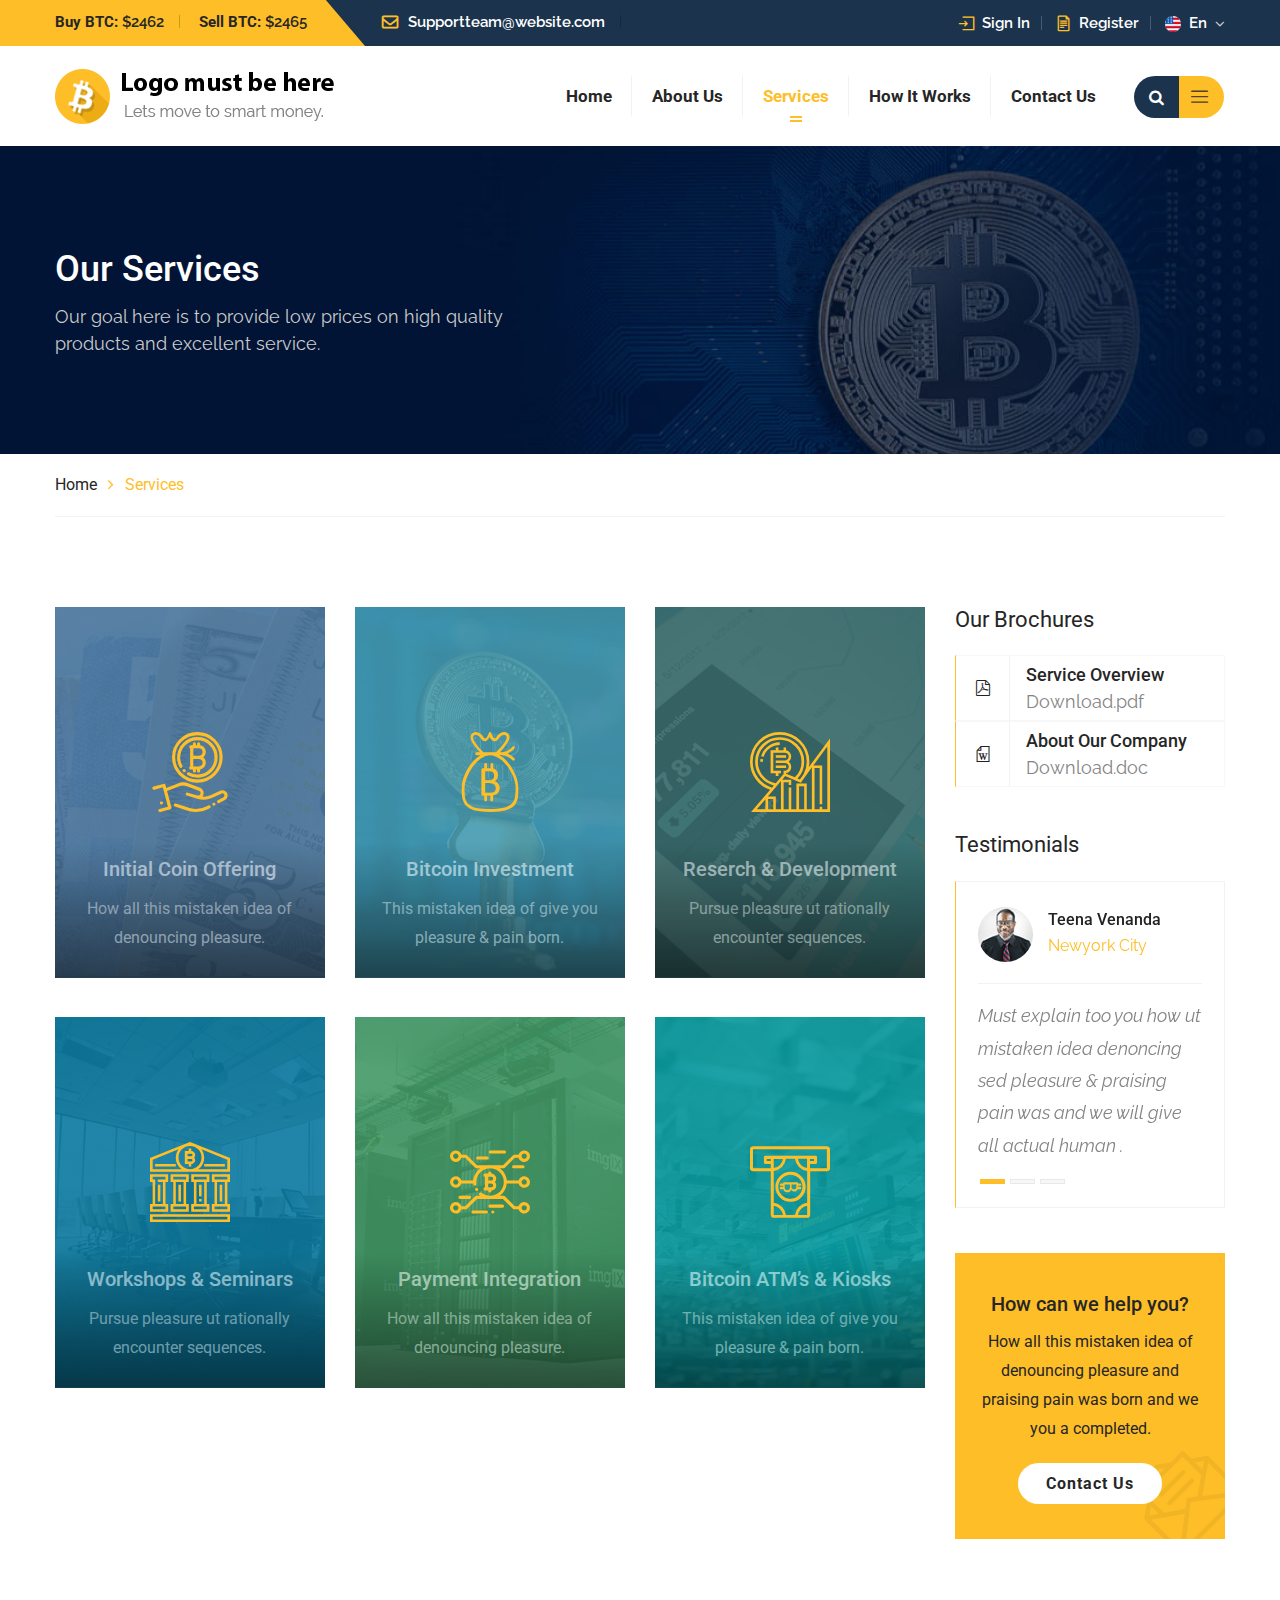
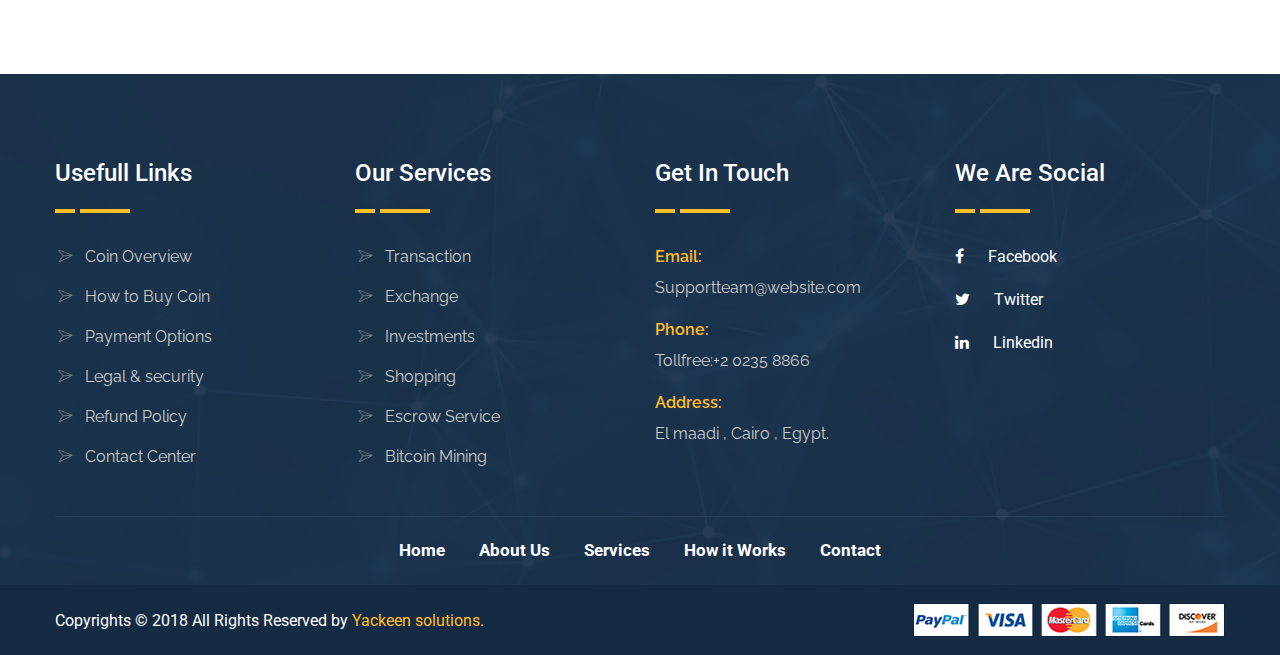
<file: services.html>
<!DOCTYPE html>
<html>

<head>
<meta charset="utf-8">
<title>Bitcoin| Services</title>
<!-- Stylesheets -->
<link href="css/bootstrap.css" rel="stylesheet">
<link href="css/style.css" rel="stylesheet">
<link href="css/responsive.css" rel="stylesheet">

<!--Color Switcher Mockup-->
<link href="css/color-switcher-design.css" rel="stylesheet">

<!--Color Themes-->
<link id="theme-color-file" href="css/color-themes/default-theme.css" rel="stylesheet">

<!--Favicon-->
<link rel="shortcut icon" href="images/favicon.png" type="image/x-icon">
<link rel="icon" href="images/favicon.png" type="image/x-icon">

<meta http-equiv="X-UA-Compatible" content="IE=edge">
<meta name="viewport" content="width=device-width, initial-scale=1.0, maximum-scale=1.0, user-scalable=0">
<!--[if lt IE 9]><script src="https://cdnjs.cloudflare.com/ajax/libs/html5shiv/3.7.3/html5shiv.js"></script><![endif]-->
<!--[if lt IE 9]><script src="js/respond.js"></script><![endif]-->
</head>

<body>
<div class="page-wrapper">
 	
    <!-- Preloader -->
    <div class="preloader"></div>
 	
      <!-- Main Header-->
    <header class="main-header">
    
        <!--Header Top-->
        <div class="header-top">
            <div class="auto-container">
                <div class="top-inner">
                    <div class="clearfix">
                        <div class="top-left">
                            <ul class="clearfix">
                                <li><span>Buy BTC:</span> $2462</li>
                                <li><span>Sell BTC:</span> $2465</li>
                                <li class="email"><a href="#"><span class="icon fa fa-envelope-o"></span>Supportteam@website.com</a></li>
                            </ul>
                        </div>
                        <div class="top-right clearfix">
                            <ul class="clearfix">
                                <li><a href="#"><span class="icon flaticon-web-log-in"></span>Sign In</a></li>
                                <li><a href="#"><span class="icon flaticon-file-1"></span>Register</a></li>
                                <li class="language dropdown"><a class="btn btn-default dropdown-toggle" id="dropdownMenu1" data-toggle="dropdown" aria-haspopup="true" aria-expanded="true" href="#"><span class="flag-icon"><img src="images/icons/flag-icon.png" alt="" /></span>En &nbsp;<span class="arrow-icon fa fa-angle-down"></span></a>
                                    <ul class="dropdown-menu style-one" aria-labelledby="dropdownMenu1">
                                        <li><a href="#">Arabic</a></li>
                                        
                                    </ul>
                                </li>
                            </ul>
                        </div>
                    </div>
                </div>
            </div>
        </div>
    
        <!--Header-Upper-->
        <div class="header-upper">
            <div class="auto-container clearfix">
                    
                <div class="pull-left logo-outer">
                    <div class="logo"><a href="index-2.html"><img src="images/logo.png" alt="" title=""></a></div>
                </div>
                
                <div class="pull-right upper-right clearfix">
                    
                    <div class="nav-outer clearfix">
                        <!-- Main Menu -->
                        <nav class="main-menu">
                            <div class="navbar-header">
                                <!-- Toggle Button -->      
                                <button type="button" class="navbar-toggle" data-toggle="collapse" data-target=".navbar-collapse">
                                <span class="icon-bar"></span>
                                <span class="icon-bar"></span>
                                <span class="icon-bar"></span>
                                </button>
                            </div>
                            
                            <div class="navbar-collapse collapse clearfix">
                                <ul class="navigation clearfix">
                                    <li ><a href="index-2.html">Home</a></li>
                                    <li ><a href="about.html">About us</a>
                                      
                                    </li>
                                    <li  class="current"><a href="service.html">Services</a>
                                        
                                    </li>
                                    <li><a href="how-it-works.html">How it Works</a></li>
                                  
                                   
                                    <li><a href="contact.html">Contact Us</a></li>
                                </ul>
                            </div>
                        </nav>
                        
                        <!-- Main Menu End-->
                        <div class="outer-box">
                            <!--Search Box-->
                            <div class="search-box-outer">
                                <div class="dropdown">
                                    <button class="search-box-btn dropdown-toggle" type="button" id="dropdownMenu3" data-toggle="dropdown" aria-haspopup="true" aria-expanded="false"><span class="fa fa-search"></span></button>
                                    <ul class="dropdown-menu pull-right search-panel" aria-labelledby="dropdownMenu3">
                                        <li class="panel-outer">
                                            <div class="form-container">
                                                <form method="post" action="http://t.commonsupport.com/mastercoin/blog.html">
                                                    <div class="form-group">
                                                        <input type="search" name="field-name" value="" placeholder="Search Here" required>
                                                        <button type="submit" class="search-btn"><span class="fa fa-search"></span></button>
                                                    </div>
                                                </form>
                                            </div>
                                        </li>
                                    </ul>
                                </div>
                            </div>
                            <div class="reservation-form-btn consult-form-btn"><span class="icon flaticon-menu-options"></span></div>
                        </div>
                    </div>
                    
                </div>
                    
            </div>
        </div>
        <!--End Header Upper-->
        
        <!--Sticky Header-->
        <div class="sticky-header">
            <div class="auto-container clearfix">
                <!--Logo-->
                <div class="logo pull-left">
                    <a href="index-2.html" class="img-responsive"><img src="images/logo-small.png" alt="" title=""></a>
                </div>
                
                <!--Right Col-->
                <div class="right-col pull-right">
                    <!-- Main Menu -->
                    <nav class="main-menu">
                        <div class="navbar-header">
                            <!-- Toggle Button -->      
                            <button type="button" class="navbar-toggle" data-toggle="collapse" data-target=".navbar-collapse">
                                <span class="icon-bar"></span>
                                <span class="icon-bar"></span>
                                <span class="icon-bar"></span>
                            </button>
                        </div>
                        
                        <div class="navbar-collapse collapse clearfix">
                            <ul class="navigation clearfix">
                                <li ><a href="index-2.html">Home</a></li>
                                <li><a href="about.html">About us</a>
                                  
                                </li>
                                <li  class="current"><a href="#">Services</a>
                                   
                                </li>
                                <li><a href="how-it-works.html">How it Works</a></li>
                               
                                
                                <li><a href="contact.html">Contact Us</a></li>
                            </ul>
                        </div>
                    </nav><!-- Main Menu End-->
                </div>
                
            </div>
        </div>
        <!--End Sticky Header-->
    
    </header>
    <!--End Main Header -->
    
	
	<!--Form Back Drop-->
    <div class="form-back-drop"></div>
    <!--Consulting Form-->
    <section class="consulting-form">
    	<div class="inner-box">
            <div class="cross-icon"><span class="flaticon-cancel-1"></span></div>
            <div class="logo">
                <a href="#"><img src="images/logo-3.png" alt="" /></a>
            </div>
            <div class="title">
                <h2>Free Consultation</h2>
                <div class="separator"></div>
            </div>
            
            <!--Consult Form-->
            <div class="consult-form">
                <form method="post" >

                    <div class="form-group">
                        <input type="text" name="text" value="" placeholder="Your Name" required>
                    </div>
                    <div class="form-group">
                        <input type="email" name="email" value="" placeholder="Email Address" required>
                    </div>
                    <div class="form-group">
                        <textarea placeholder="Your Message"></textarea>
                    </div>
                    <div class="form-group">
                        <button type="submit" class="theme-btn btn-style-one">Submit</button>
                    </div>
                    
                </form>
            </div>
            
            <!--Btns Box-->
            <div class="btns-box">
                <a href="#" class="signin-btn theme-btn"><span class="icon flaticon-web-log-in"></span> Sign In</a>
                <span class="or">or</span>
                <a href="#" class="signup-btn theme-btn"><span class="icon flaticon-edit"></span> Sign Up</a>
            </div>
            
        </div>
    </section>
    <!--End Consulting Form-->
    
    <!--Page Title-->
    <section class="page-title" style="background-image:url(images/background/3.jpg);">
        <div class="auto-container">
            <h1>Our Services</h1>
            <div class="title">Our goal here is to provide low prices on high quality <br> products and excellent service.</div>
        </div>
        <!--Page Info-->
        <div class="page-info">
            <div class="auto-container">
            	<div class="inner-container">
                    <ul class="bread-crumb">
                        <li><a href="index-2.html">Home</a></li>
                        <li>Services</li>
                    </ul>
                </div>
            </div>
        </div>
        <!--End Page Info-->
    </section>
    <!--End Page Title-->
    
    <!--Sidebar Page Container-->
    <div class="sidebar-page-container">
    	<div class="auto-container">
        	<div class="row clearfix">
            	
                <!--Content Side-->
                <div class="content-side col-lg-9 col-md-8 col-sm-12 col-xs-12">
                	<div class="services-page">
                    	<div class="row clearfix">
                        	
                            <!--Services Block Two-->
                            <div class="services-block-two col-lg-4 col-md-6 col-sm-6 col-xs-12">
                                <div class="inner-box">
                                    <div class="image">
                                        <img src="images/resource/services-1.jpg" alt="" />
                                        <div class="overlaybox">
                                            <div class="icon-box">
                                                <span class="icon flaticon-bitcoin"></span>
                                            </div>
                                            <div class="content">
                                                <h3><a href="services-single.html">Initial Coin Offering</a></h3>
                                                <div class="text">How all this mistaken idea of denouncing pleasure.</div>
                                            </div>
                                        </div>
                                    </div>
                                </div>
                            </div>
                            
                            <!--Services Block Two-->
                            <div class="services-block-two col-lg-4 col-md-6 col-sm-6 col-xs-12">
                                <div class="inner-box">
                                    <div class="image">
                                        <img src="images/resource/services-2.jpg" alt="" />
                                        <div class="overlaybox">
                                            <div class="icon-box">
                                                <span class="icon flaticon-bitcoin-1"></span>
                                            </div>
                                            <div class="content">
                                                <h3><a href="services-single.html">Bitcoin Investment</a></h3>
                                                <div class="text">This mistaken idea of give you  pleasure & pain born.</div>
                                            </div>
                                        </div>
                                    </div>
                                </div>
                            </div>
                            
                            <!--Services Block Two-->
                            <div class="services-block-two col-lg-4 col-md-6 col-sm-6 col-xs-12">
                                <div class="inner-box">
                                    <div class="image">
                                        <img src="images/resource/services-3.jpg" alt="" />
                                        <div class="overlaybox">
                                            <div class="icon-box">
                                                <span class="icon flaticon-money-2"></span>
                                            </div>
                                            <div class="content">
                                                <h3><a href="services-single.html">Reserch & Development</a></h3>
                                                <div class="text">Pursue pleasure ut rationally encounter sequences.</div>
                                            </div>
                                        </div>
                                    </div>
                                </div>
                            </div>
                            
                            <!--Services Block Two-->
                            <div class="services-block-two col-lg-4 col-md-6 col-sm-6 col-xs-12">
                                <div class="inner-box">
                                    <div class="image">
                                        <img src="images/resource/services-4.jpg" alt="" />
                                        <div class="overlaybox">
                                            <div class="icon-box">
                                                <span class="icon flaticon-money-7"></span>
                                            </div>
                                            <div class="content">
                                                <h3><a href="services-single.html">Workshops & Seminars</a></h3>
                                                <div class="text">Pursue pleasure ut rationally encounter sequences.</div>
                                            </div>
                                        </div>
                                    </div>
                                </div>
                            </div>
                            
                            <!--Services Block Two-->
                            <div class="services-block-two col-lg-4 col-md-6 col-sm-6 col-xs-12">
                                <div class="inner-box">
                                    <div class="image">
                                        <img src="images/resource/services-5.jpg" alt="" />
                                        <div class="overlaybox">
                                            <div class="icon-box">
                                                <span class="icon flaticon-bitcoin-3"></span>
                                            </div>
                                            <div class="content">
                                                <h3><a href="services-single.html">Payment Integration</a></h3>
                                                <div class="text">How all this mistaken idea of denouncing pleasure.</div>
                                            </div>
                                        </div>
                                    </div>
                                </div>
                            </div>
                            
                            <!--Services Block Two-->
                            <div class="services-block-two col-lg-4 col-md-6 col-sm-6 col-xs-12">
                                <div class="inner-box">
                                    <div class="image">
                                        <img src="images/resource/services-6.jpg" alt="" />
                                        <div class="overlaybox">
                                            <div class="icon-box">
                                                <span class="icon flaticon-bitcoin-4"></span>
                                            </div>
                                            <div class="content">
                                                <h3><a href="services-single.html">Bitcoin ATM’s & Kiosks</a></h3>
                                                <div class="text">This mistaken idea of give you  pleasure & pain born.</div>
                                            </div>
                                        </div>
                                    </div>
                                </div>
                            </div>
                            
                        </div>
                    </div>
                </div>
                
                <!--Sidebar Side-->
                <div class="sidebar-side col-lg-3 col-md-4 col-sm-12 col-xs-12">
                	<aside class="sidebar default-sidebar">
						
                        <!-- Sidebar brochure-->
                        <div class="sidebar-widget sidebar-brochure">
                        	<div class="sidebar-title">
                                <h2>Our Brochures</h2>
                            </div>
                        	<a class="brochure" href="#"><span class="icon flaticon-pdf"></span>Service Overview <span>Download.pdf</span></a>
                            <a class="brochure" href="#"><span class="icon flaticon-word-file"></span>About Our Company <span>Download.doc</span></a>
                        </div>
                        
                        <!-- Sidebar brochure-->
                        <div class="sidebar-widget testimonial-widget">
                        	<div class="sidebar-title">
                                <h2>Testimonials</h2>
                            </div>
                            <div class="single-item-carousel owl-carousel owl-theme">
                            
                            	<div class="slide">
                                    <div class="inner-widget">
                                    	<div class="upper-box">
                                            <div class="inner">
                                                <div class="image">
                                                    <img src="images/resource/author-7.jpg" alt="" />
                                                </div>
                                                <h3>Teena Venanda</h3>
                                                <div class="location">Newyork City</div>
                                            </div>
                                        </div>
                                        <div class="text">Must explain too you how ut mistaken idea denoncing sed pleasure & praising pain was and we will give all actual human .</div>
                                    </div>
                                </div>
                                
                                <div class="slide">
                                    <div class="inner-widget">
                                    	<div class="upper-box">
                                            <div class="inner">
                                                <div class="image">
                                                    <img src="images/resource/author-7.jpg" alt="" />
                                                </div>
                                                <h3>Teena Venanda</h3>
                                                <div class="location">Newyork City</div>
                                            </div>
                                        </div>
                                        <div class="text">Must explain too you how ut mistaken idea denoncing sed pleasure & praising pain was and we will give all actual human .</div>
                                    </div>
                                </div>
                                
                                <div class="slide">
                                    <div class="inner-widget">
                                    	<div class="upper-box">
                                            <div class="inner">
                                                <div class="image">
                                                    <img src="images/resource/author-7.jpg" alt="" />
                                                </div>
                                                <h3>Teena Venanda</h3>
                                                <div class="location">Newyork City</div>
                                            </div>
                                        </div>
                                        <div class="text">Must explain too you how ut mistaken idea denoncing sed pleasure & praising pain was and we will give all actual human .</div>
                                    </div>
                                </div>
                                
							</div>
                        </div>
                        
                        <!-- Sidebar Help Widget-->
                        <div class="sidebar-widget help-widget">
                        	<div class="inner-box">
                            	<h2>How can we help you?</h2>
                                <div class="text"> How all this mistaken idea of denouncing pleasure and praising pain was born and we you a completed.</div>
                                <a href="contact.html" class="theme-btn btn-style-three">Contact Us</a>
								<div class="big-icon"><span class="icon flaticon-message"></span></div>
                            </div>
                        </div>
                        
                    </aside>
                </div>
                
            </div>
        </div>
    </div>
    <!--End Sidebar Page Container-->
   <!--Main Footer-->
    <footer class="main-footer" style="background-image:url(images/background/2.jpg)">
        <div class="auto-container">
            <!--Widgets Section-->
            <div class="widgets-section">
                <div class="row clearfix">
                    
                    <!--big column-->
                    <div class="big-column col-md-6 col-sm-12 col-xs-12">
                        <div class="row clearfix">
                        
                            <!--Footer Column-->
                            <div class="footer-column col-md-6 col-sm-6 col-xs-12">
                                <div class="footer-widget link-widget">
                                    <div class="footer-title">
                                        <h2>Usefull Links</h2>
                                        <div class="separator"></div>
                                    </div>
                                    <ul class="list-links">
                                        <li><a href="#">Coin Overview</a></li>
                                        <li><a href="#">How to Buy Coin</a></li>
                                        <li><a href="#">Payment Options</a></li>
                                        <li><a href="#">Legal & security</a></li>
                                        <li><a href="#">Refund Policy</a></li>
                                        <li><a href="#">Contact Center</a></li>
                                    </ul>
                                </div>
                            </div>
                            
                            <!--Footer Column-->
                            <div class="footer-column col-md-6 col-sm-6 col-xs-12">
                                <div class="footer-widget link-widget">
                                    <div class="footer-title">
                                        <h2>Our Services</h2>
                                        <div class="separator"></div>
                                    </div>
                                    <ul class="list-links">
                                        <li><a href="#">Transaction</a></li>
                                        <li><a href="#">Exchange</a></li>
                                        <li><a href="#">Investments</a></li>
                                        <li><a href="#">Shopping</a></li>
                                        <li><a href="#">Escrow Service</a></li>
                                        <li><a href="#">Bitcoin Mining</a></li>
                                    </ul>
                                </div>
                            </div>
                            
                        </div>
                    </div>
                    
                    <!--big column-->
                    <div class="big-column col-md-6 col-sm-12 col-xs-12">
                        <div class="row clearfix">
                        
                            <!--Footer Column-->
                            <div class="footer-column col-md-6 col-sm-6 col-xs-12">
                                <div class="footer-widget info-widget">
                                    <div class="footer-title">
                                        <h2>Get In Touch</h2>
                                        <div class="separator"></div>
                                    </div>
                                    <ul class="info-list">
                                        <li><span>Email:</span>Supportteam@website.com</li>
                                        <li><span>Phone:</span>Tollfree:+2 0235 8866 </li>
                                        <li><span>Address:</span>El maadi , Cairo , Egypt.</li>
                                    </ul>
                                </div>
                            </div>
                            
                            <!--Footer Column-->
                            <div class="footer-column col-md-6 col-sm-6 col-xs-12">
                                <div class="footer-widget info-widget">
                                    <div class="footer-title">
                                        <h2>We Are Social</h2>
                                        <div class="separator"></div>
                                    </div>
                                    <ul class="social-links">
                                        <li><a href="#"><span class="fa fa-facebook"></span> Facebook</a></li>
                                        <li><a href="#"><span class="fa fa-twitter"></span> Twitter</a></li>
                                        <li><a href="#"><span class="fa fa-linkedin"></span> Linkedin</a></li>
                                     
                                    </ul>
                                </div>
                            </div>
                            
                        </div>
                    </div>
                    
                </div>
            </div>
            
            <!--Footer Nav Links-->
            <div class="footer-nav-links">
                <ul class="footer-nav">
                    <li><a href="#">Home</a></li>
                    <li><a href="#">About Us</a></li>
                    <li><a href="#">Services</a></li>
                    <li><a href="how-it-works.html">How it Works</a></li>
                    <li><a href="#">Contact</a></li>
                </ul>
            </div>
            
        </div>
        <!--Footer Bottom-->
        <div class="footer-bottom">
            <div class="auto-container">
                <div class="row clearfix">
                    <div class="col-md-6 col-sm-12 col-xs-12">
                        <div class="copyright">Copyrights &copy; 2018 All Rights Reserved by <a href="http://www.yackeensolutions.com/">Yackeen solutions.</a></div>
                    </div>
                    <div class="cards-column col-md-6 col-sm-12 col-xs-12">
                        <div class="cards">
                            <img src="images/resource/cards.png" alt="" />
                        </div>
                    </div>
                </div>
            </div>
        </div>
    </footer>
    <!--End Main Footer-->
    
</div>
<!--End pagewrapper-->

<!--Scroll to top-->
<div class="scroll-to-top scroll-to-target" data-target="html"><span class="icon fa fa-angle-double-up"></span></div>



<script src="js/jquery.js"></script>
<script src="js/bootstrap.min.js"></script>
<script src="js/jquery.fancybox.js"></script>
<script src="js/owl.js"></script>
<script src="js/appear.js"></script>
<script src="js/wow.js"></script>
<script src="js/script.js"></script>


</body>

</html>
</file>
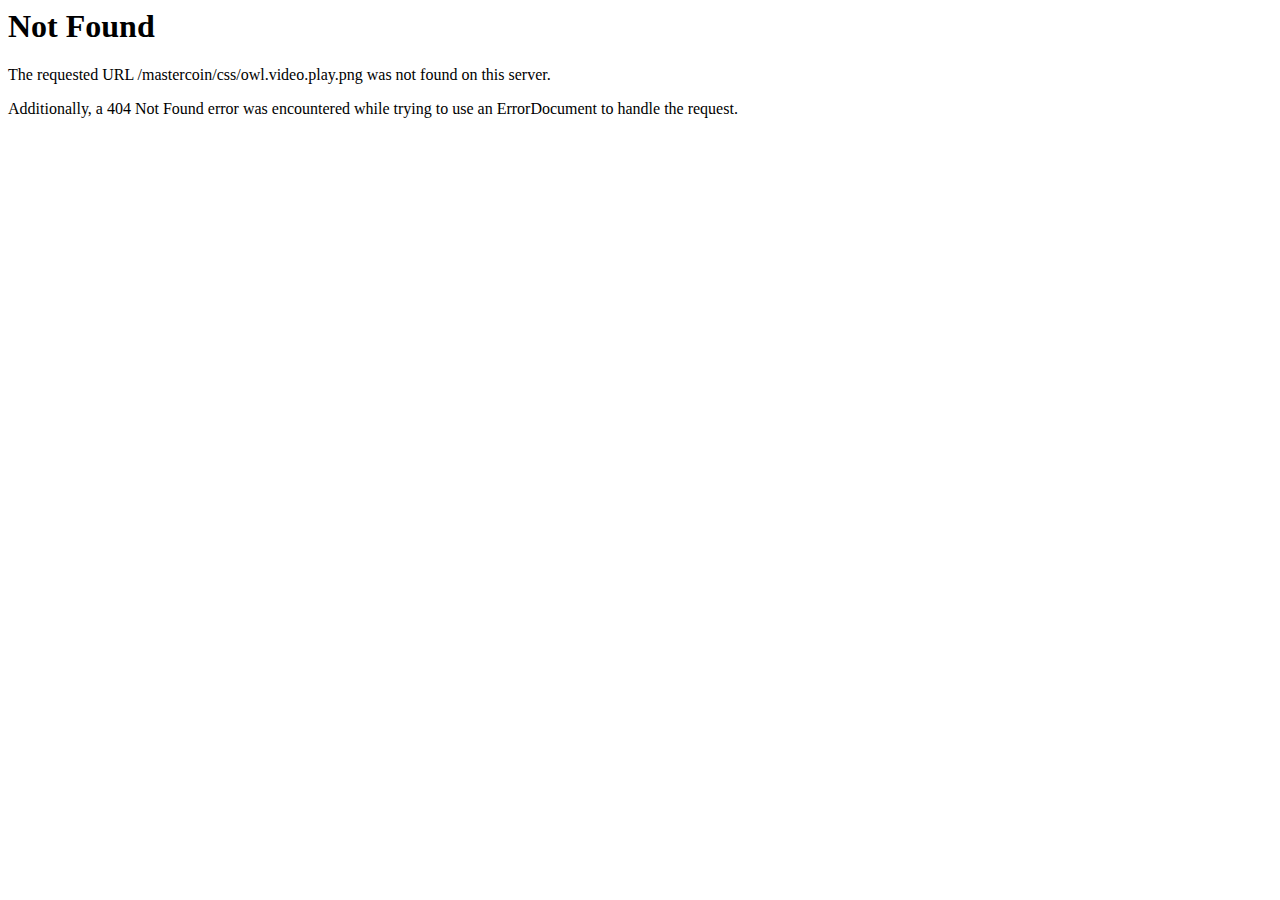
<file: css/owl.video.play.html>
<!DOCTYPE HTML PUBLIC "-//IETF//DTD HTML 2.0//EN">
<html><head>
<title>404 Not Found</title>
</head><body>
<h1>Not Found</h1>
<p>The requested URL /mastercoin/css/owl.video.play.png was not found on this server.</p>
<p>Additionally, a 404 Not Found
error was encountered while trying to use an ErrorDocument to handle the request.</p>
</body></html>
</file>
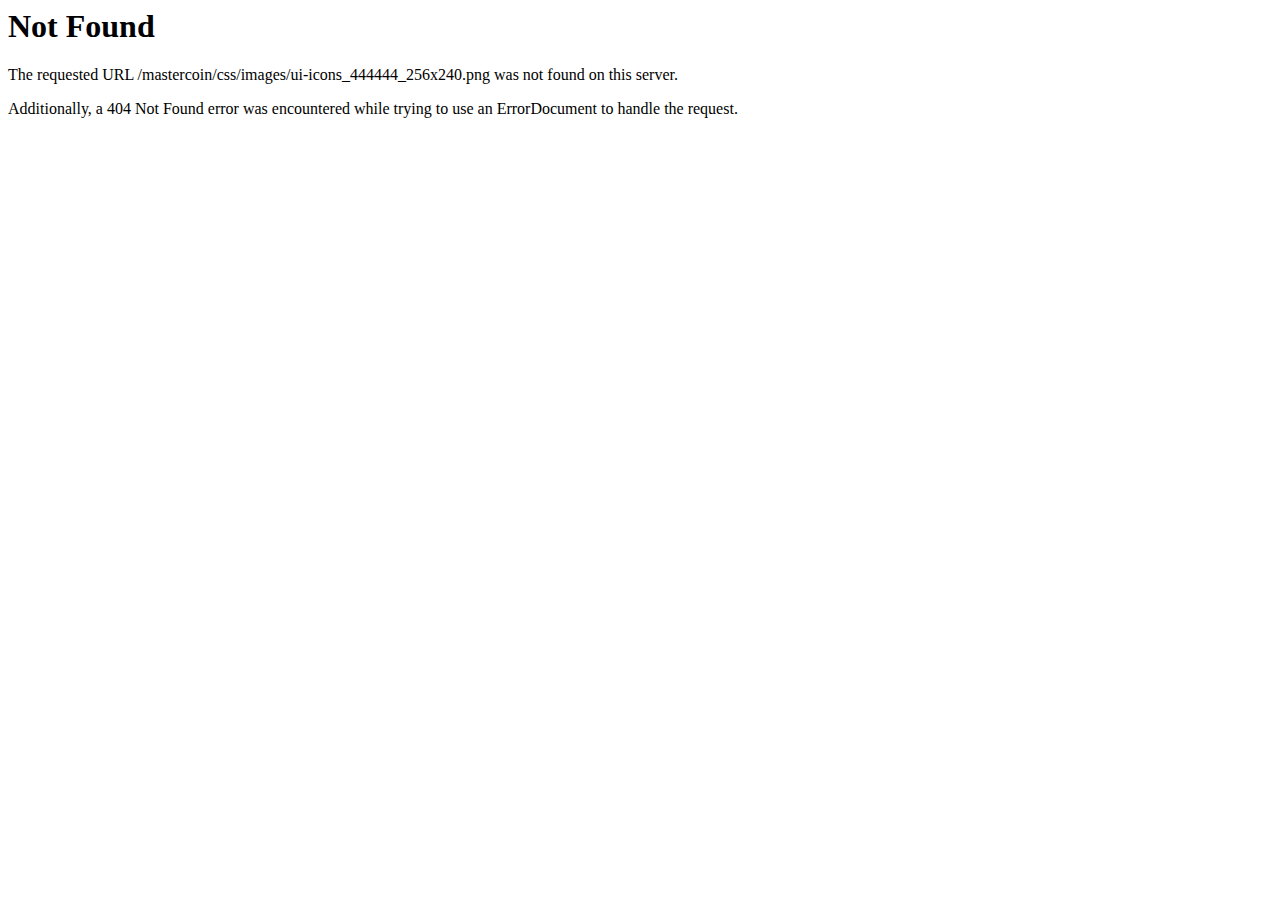
<file: css/images/ui-icons_444444_256x240.html>
<!DOCTYPE HTML PUBLIC "-//IETF//DTD HTML 2.0//EN">
<html><head>
<title>404 Not Found</title>
</head><body>
<h1>Not Found</h1>
<p>The requested URL /mastercoin/css/images/ui-icons_444444_256x240.png was not found on this server.</p>
<p>Additionally, a 404 Not Found
error was encountered while trying to use an ErrorDocument to handle the request.</p>
</body></html>
</file>
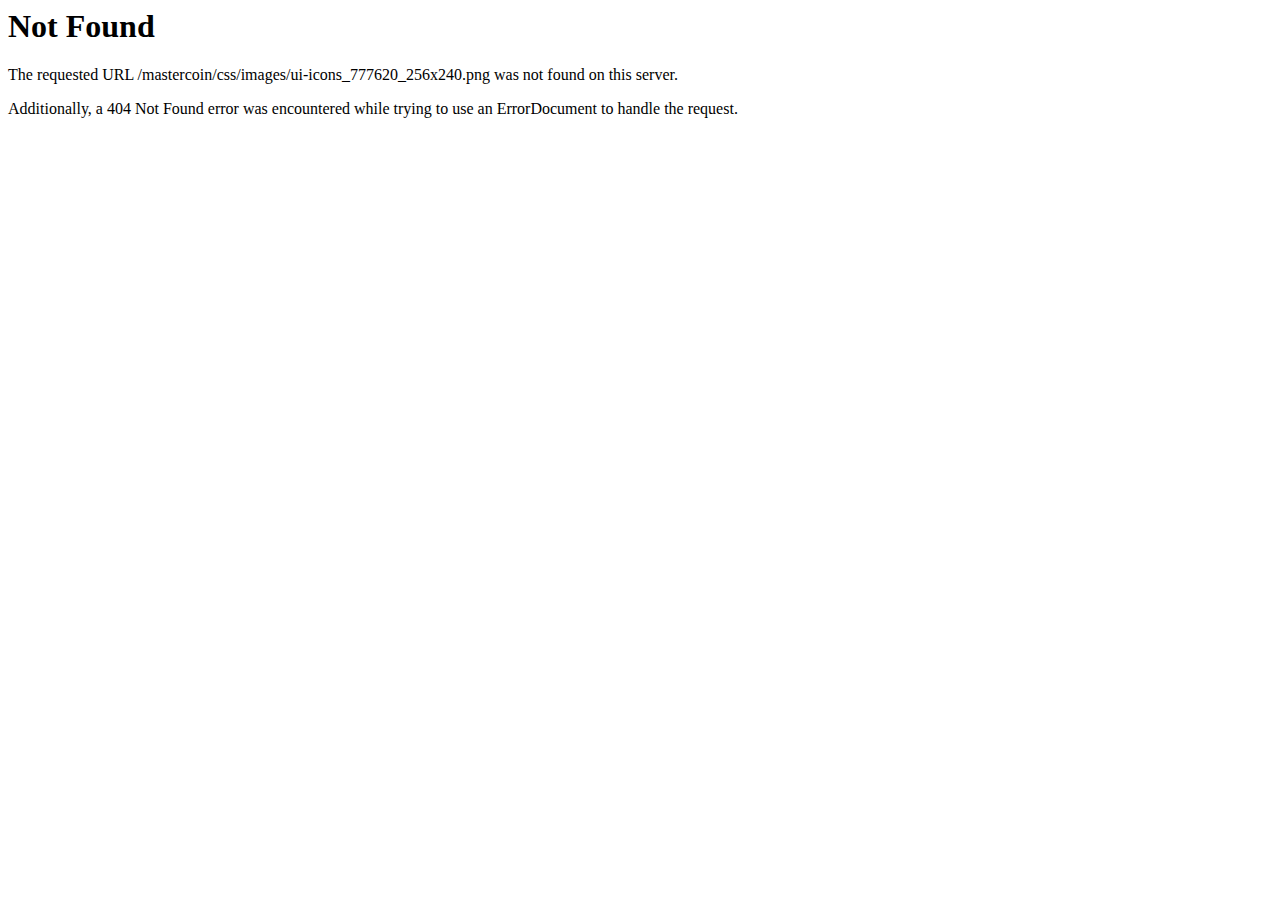
<file: css/images/ui-icons_777620_256x240.html>
<!DOCTYPE HTML PUBLIC "-//IETF//DTD HTML 2.0//EN">
<html><head>
<title>404 Not Found</title>
</head><body>
<h1>Not Found</h1>
<p>The requested URL /mastercoin/css/images/ui-icons_777620_256x240.png was not found on this server.</p>
<p>Additionally, a 404 Not Found
error was encountered while trying to use an ErrorDocument to handle the request.</p>
</body></html>
</file>
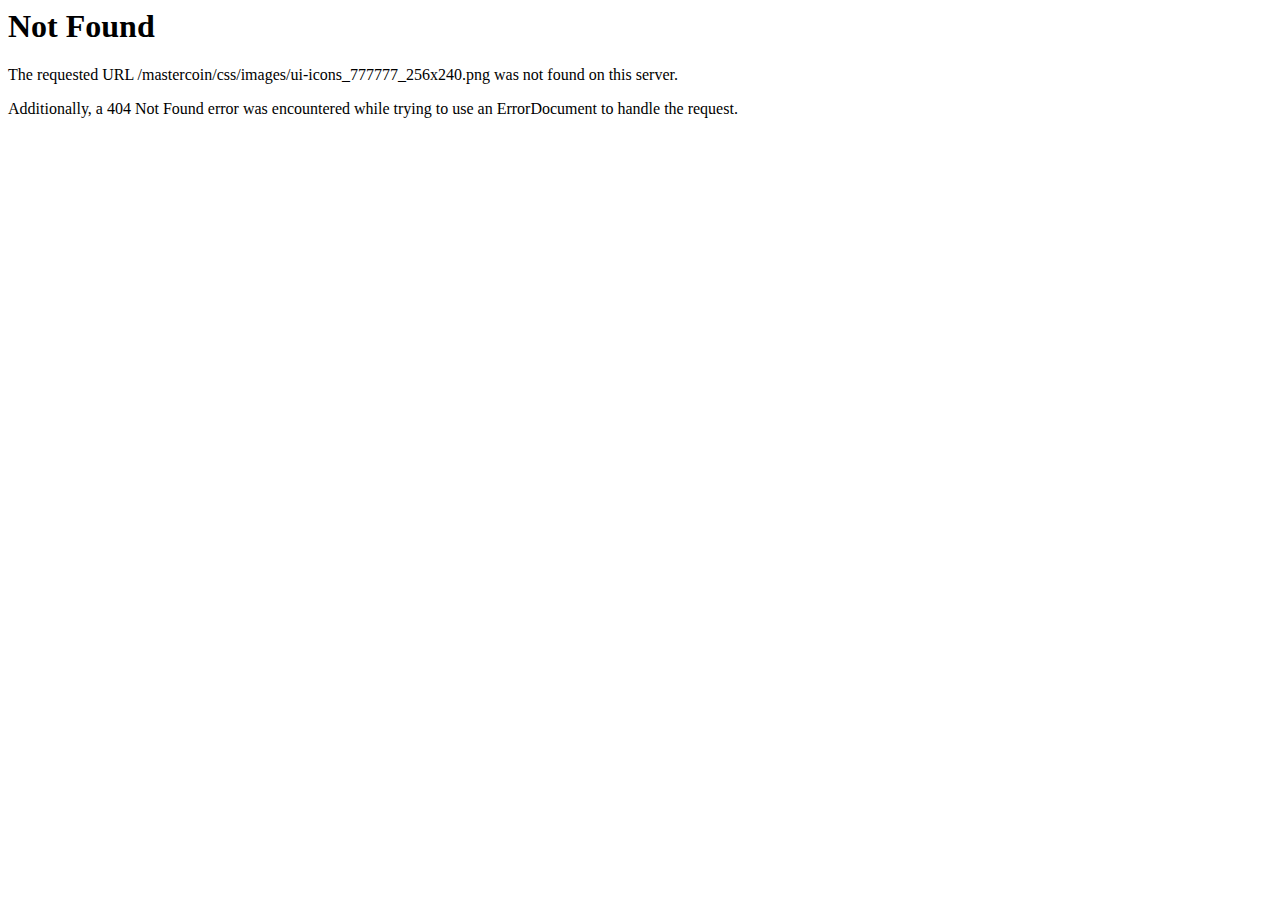
<file: css/images/ui-icons_777777_256x240.html>
<!DOCTYPE HTML PUBLIC "-//IETF//DTD HTML 2.0//EN">
<html><head>
<title>404 Not Found</title>
</head><body>
<h1>Not Found</h1>
<p>The requested URL /mastercoin/css/images/ui-icons_777777_256x240.png was not found on this server.</p>
<p>Additionally, a 404 Not Found
error was encountered while trying to use an ErrorDocument to handle the request.</p>
</body></html>
</file>
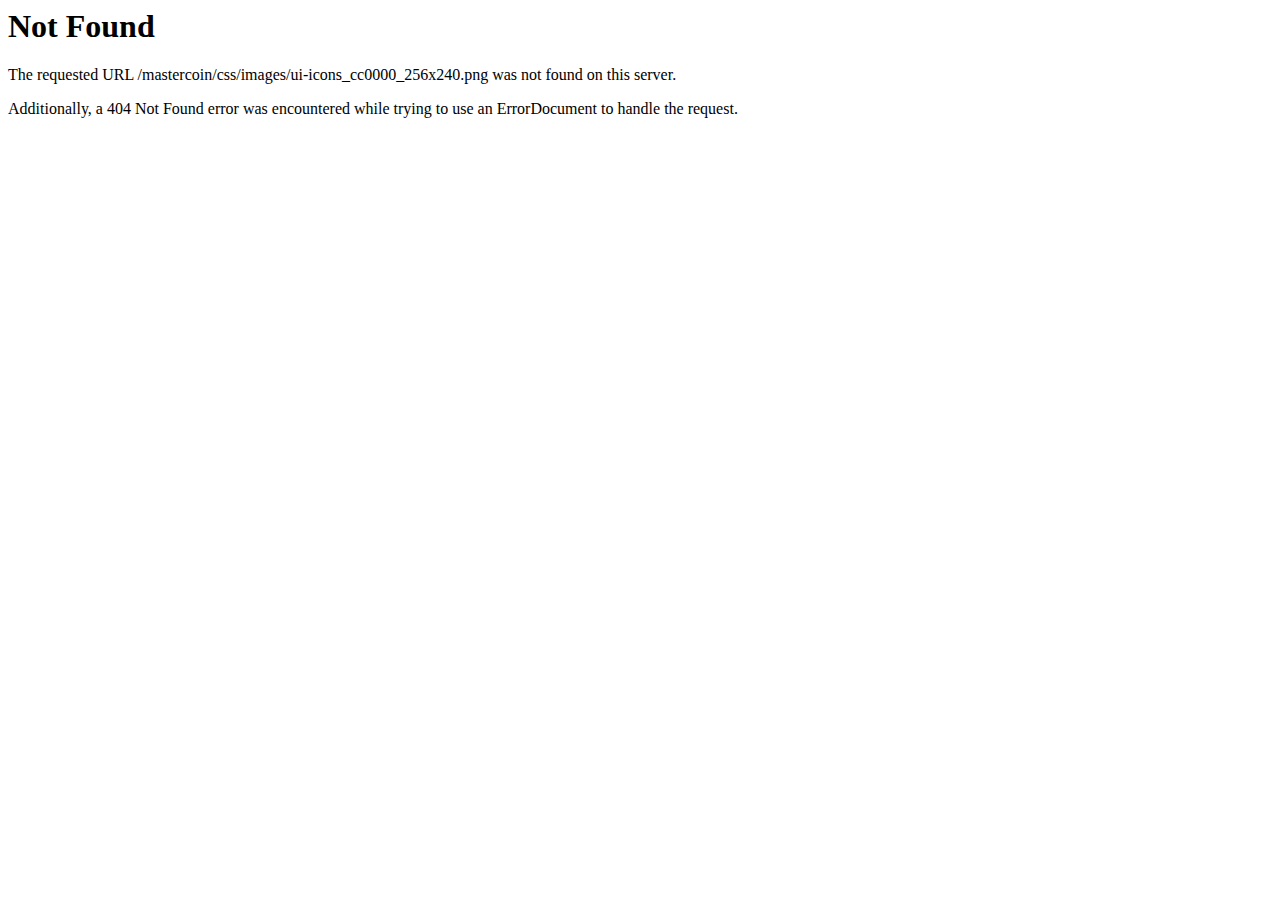
<file: css/images/ui-icons_cc0000_256x240.html>
<!DOCTYPE HTML PUBLIC "-//IETF//DTD HTML 2.0//EN">
<html><head>
<title>404 Not Found</title>
</head><body>
<h1>Not Found</h1>
<p>The requested URL /mastercoin/css/images/ui-icons_cc0000_256x240.png was not found on this server.</p>
<p>Additionally, a 404 Not Found
error was encountered while trying to use an ErrorDocument to handle the request.</p>
</body></html>
</file>
<file: plugins/revolution/css/settings.css>
/*-----------------------------------------------------------------------------

-	Revolution Slider 5.0 Default Style Settings -

Screen Stylesheet

version:   	5.4.5
date:      	15/05/17
author:		themepunch
email:     	info@themepunch.com
website:   	http://www.themepunch.com
-----------------------------------------------------------------------------*/
#debungcontrolls,.debugtimeline{width:100%;box-sizing:border-box}.rev_column,.rev_column .tp-parallax-wrap,.tp-svg-layer svg{vertical-align:top}#debungcontrolls{z-index:100000;position:fixed;bottom:0;height:auto;background:rgba(0,0,0,.6);padding:10px}.debugtimeline{height:10px;position:relative;margin-bottom:3px;display:none;white-space:nowrap}.debugtimeline:hover{height:15px}.the_timeline_tester{background:#e74c3c;position:absolute;top:0;left:0;height:100%;width:0}.rs-go-fullscreen{position:fixed!important;width:100%!important;height:100%!important;top:0!important;left:0!important;z-index:9999999!important;background:#fff!important}.debugtimeline.tl_slide .the_timeline_tester{background:#f39c12}.debugtimeline.tl_frame .the_timeline_tester{background:#3498db}.debugtimline_txt{color:#fff;font-weight:400;font-size:7px;position:absolute;left:10px;top:0;white-space:nowrap;line-height:10px}.rtl{direction:rtl}@font-face{font-family:revicons;src:url(../fonts/revicons/revicons90c6.eot?5510888);src:url(../fonts/revicons/revicons90c6.eot?5510888#iefix) format('embedded-opentype'),url(../fonts/revicons/revicons90c6.woff?5510888) format('woff'),url(../fonts/revicons/revicons90c6.ttf?5510888) format('truetype'),url(../fonts/revicons/revicons90c6.svg?5510888#revicons) format('svg');font-weight:400;font-style:normal}[class*=" revicon-"]:before,[class^=revicon-]:before{font-family:revicons;font-style:normal;font-weight:400;speak:none;display:inline-block;text-decoration:inherit;width:1em;margin-right:.2em;text-align:center;font-variant:normal;text-transform:none;line-height:1em;margin-left:.2em}.revicon-search-1:before{content:'\e802'}.revicon-pencil-1:before{content:'\e831'}.revicon-picture-1:before{content:'\e803'}.revicon-cancel:before{content:'\e80a'}.revicon-info-circled:before{content:'\e80f'}.revicon-trash:before{content:'\e801'}.revicon-left-dir:before{content:'\e817'}.revicon-right-dir:before{content:'\e818'}.revicon-down-open:before{content:'\e83b'}.revicon-left-open:before{content:'\e819'}.revicon-right-open:before{content:'\e81a'}.revicon-angle-left:before{content:'\e820'}.revicon-angle-right:before{content:'\e81d'}.revicon-left-big:before{content:'\e81f'}.revicon-right-big:before{content:'\e81e'}.revicon-magic:before{content:'\e807'}.revicon-picture:before{content:'\e800'}.revicon-export:before{content:'\e80b'}.revicon-cog:before{content:'\e832'}.revicon-login:before{content:'\e833'}.revicon-logout:before{content:'\e834'}.revicon-video:before{content:'\e805'}.revicon-arrow-combo:before{content:'\e827'}.revicon-left-open-1:before{content:'\e82a'}.revicon-right-open-1:before{content:'\e82b'}.revicon-left-open-mini:before{content:'\e822'}.revicon-right-open-mini:before{content:'\e823'}.revicon-left-open-big:before{content:'\e824'}.revicon-right-open-big:before{content:'\e825'}.revicon-left:before{content:'\e836'}.revicon-right:before{content:'\e826'}.revicon-ccw:before{content:'\e808'}.revicon-arrows-ccw:before{content:'\e806'}.revicon-palette:before{content:'\e829'}.revicon-list-add:before{content:'\e80c'}.revicon-doc:before{content:'\e809'}.revicon-left-open-outline:before{content:'\e82e'}.revicon-left-open-2:before{content:'\e82c'}.revicon-right-open-outline:before{content:'\e82f'}.revicon-right-open-2:before{content:'\e82d'}.revicon-equalizer:before{content:'\e83a'}.revicon-layers-alt:before{content:'\e804'}.revicon-popup:before{content:'\e828'}.rev_slider_wrapper{position:relative;z-index:0;width:100%}.rev_slider{position:relative;overflow:visible}.entry-content .rev_slider a,.rev_slider a{box-shadow:none}.tp-overflow-hidden{overflow:hidden!important}.group_ov_hidden{overflow:hidden}.rev_slider img,.tp-simpleresponsive img{max-width:none!important;transition:none;margin:0;padding:0;border:none}.rev_slider .no-slides-text{font-weight:700;text-align:center;padding-top:80px}.rev_slider>ul,.rev_slider>ul>li,.rev_slider>ul>li:before,.rev_slider_wrapper>ul,.tp-revslider-mainul>li,.tp-revslider-mainul>li:before,.tp-simpleresponsive>ul,.tp-simpleresponsive>ul>li,.tp-simpleresponsive>ul>li:before{list-style:none!important;position:absolute;margin:0!important;padding:0!important;overflow-x:visible;overflow-y:visible;background-image:none;background-position:0 0;text-indent:0;top:0;left:0}.rev_slider>ul>li,.rev_slider>ul>li:before,.tp-revslider-mainul>li,.tp-revslider-mainul>li:before,.tp-simpleresponsive>ul>li,.tp-simpleresponsive>ul>li:before{visibility:hidden}.tp-revslider-mainul,.tp-revslider-slidesli{padding:0!important;margin:0!important;list-style:none!important}.fullscreen-container,.fullwidthbanner-container{padding:0;position:relative}.rev_slider li.tp-revslider-slidesli{position:absolute!important}.tp-caption .rs-untoggled-content{display:block}.tp-caption .rs-toggled-content{display:none}.rs-toggle-content-active.tp-caption .rs-toggled-content{display:block}.rs-toggle-content-active.tp-caption .rs-untoggled-content{display:none}.rev_slider .caption,.rev_slider .tp-caption{position:relative;visibility:hidden;white-space:nowrap;display:block;-webkit-font-smoothing:antialiased!important;z-index:1}.rev_slider .caption,.rev_slider .tp-caption,.tp-simpleresponsive img{-moz-user-select:none;-khtml-user-select:none;-webkit-user-select:none;-o-user-select:none}.rev_slider .tp-mask-wrap .tp-caption,.rev_slider .tp-mask-wrap :last-child,.wpb_text_column .rev_slider .tp-mask-wrap .tp-caption,.wpb_text_column .rev_slider .tp-mask-wrap :last-child{margin-bottom:0}.tp-svg-layer svg{width:100%;height:100%;position:relative}.tp-carousel-wrapper{cursor:url(openhand.html),move}.tp-carousel-wrapper.dragged{cursor:url(closedhand.html),move}.tp_inner_padding{box-sizing:border-box;max-height:none!important}.tp-caption.tp-layer-selectable{-moz-user-select:all;-khtml-user-select:all;-webkit-user-select:all;-o-user-select:all}.tp-caption.tp-hidden-caption,.tp-forcenotvisible,.tp-hide-revslider,.tp-parallax-wrap.tp-hidden-caption{visibility:hidden!important;display:none!important}.rev_slider audio,.rev_slider embed,.rev_slider iframe,.rev_slider object,.rev_slider video{max-width:none!important}.tp-element-background{position:absolute;top:0;left:0;width:100%;height:100%;z-index:0}.tp-blockmask,.tp-blockmask_in,.tp-blockmask_out{position:absolute;top:0;left:0;width:100%;height:100%;background:#fff;z-index:1000;transform:scaleX(0) scaleY(0)}.tp-parallax-wrap{transform-style:preserve-3d}.rev_row_zone{position:absolute;width:100%;left:0;box-sizing:border-box;min-height:50px;font-size:0}.rev_column_inner,.rev_slider .tp-caption.rev_row{position:relative;width:100%!important;box-sizing:border-box}.rev_row_zone_top{top:0}.rev_row_zone_middle{top:50%;transform:translateY(-50%)}.rev_row_zone_bottom{bottom:0}.rev_slider .tp-caption.rev_row{display:table;table-layout:fixed;vertical-align:top;height:auto!important;font-size:0}.rev_column{display:table-cell;position:relative;height:auto;box-sizing:border-box;font-size:0}.rev_column_inner{display:block;height:auto!important;white-space:normal!important}.rev_column_bg{width:100%;height:100%;position:absolute;top:0;left:0;z-index:0;box-sizing:border-box;background-clip:content-box;border:0 solid transparent}.tp-caption .backcorner,.tp-caption .backcornertop,.tp-caption .frontcorner,.tp-caption .frontcornertop{height:0;top:0;width:0;position:absolute}.rev_column_inner .tp-loop-wrap,.rev_column_inner .tp-mask-wrap,.rev_column_inner .tp-parallax-wrap{text-align:inherit}.rev_column_inner .tp-mask-wrap{display:inline-block}.rev_column_inner .tp-parallax-wrap,.rev_column_inner .tp-parallax-wrap .tp-loop-wrap,.rev_column_inner .tp-parallax-wrap .tp-mask-wrap{position:relative!important;left:auto!important;top:auto!important;line-height:0}.tp-video-play-button,.tp-video-play-button i{line-height:50px!important;vertical-align:top;text-align:center}.rev_column_inner .rev_layer_in_column,.rev_column_inner .tp-parallax-wrap,.rev_column_inner .tp-parallax-wrap .tp-loop-wrap,.rev_column_inner .tp-parallax-wrap .tp-mask-wrap{vertical-align:top}.rev_break_columns{display:block!important}.rev_break_columns .tp-parallax-wrap.rev_column{display:block!important;width:100%!important}.fullwidthbanner-container{overflow:hidden}.fullwidthbanner-container .fullwidthabanner{width:100%;position:relative}.tp-static-layers{position:absolute;z-index:101;top:0;left:0}.tp-caption .frontcorner{border-left:40px solid transparent;border-right:0 solid transparent;border-top:40px solid #00A8FF;left:-40px}.tp-caption .backcorner{border-left:0 solid transparent;border-right:40px solid transparent;border-bottom:40px solid #00A8FF;right:0}.tp-caption .frontcornertop{border-left:40px solid transparent;border-right:0 solid transparent;border-bottom:40px solid #00A8FF;left:-40px}.tp-caption .backcornertop{border-left:0 solid transparent;border-right:40px solid transparent;border-top:40px solid #00A8FF;right:0}.tp-layer-inner-rotation{position:relative!important}img.tp-slider-alternative-image{width:100%;height:auto}.caption.fullscreenvideo,.rs-background-video-layer,.tp-caption.coverscreenvideo,.tp-caption.fullscreenvideo{width:100%;height:100%;top:0;left:0;position:absolute}.noFilterClass{filter:none!important}.rs-background-video-layer{visibility:hidden;z-index:0}.caption.fullscreenvideo audio,.caption.fullscreenvideo iframe,.caption.fullscreenvideo video,.tp-caption.fullscreenvideo iframe,.tp-caption.fullscreenvideo iframe audio,.tp-caption.fullscreenvideo iframe video{width:100%!important;height:100%!important;display:none}.fullcoveredvideo audio,.fullscreenvideo audio .fullcoveredvideo video,.fullscreenvideo video{background:#000}.fullcoveredvideo .tp-poster{background-position:center center;background-size:cover;width:100%;height:100%;top:0;left:0}.videoisplaying .html5vid .tp-poster{display:none}.tp-video-play-button{background:#000;background:rgba(0,0,0,.3);border-radius:5px;position:absolute;top:50%;left:50%;color:#FFF;margin-top:-25px;margin-left:-25px;cursor:pointer;width:50px;height:50px;box-sizing:border-box;display:inline-block;z-index:4;opacity:0;transition:opacity .3s ease-out!important}.tp-audio-html5 .tp-video-play-button,.tp-hiddenaudio{display:none!important}.tp-caption .html5vid{width:100%!important;height:100%!important}.tp-video-play-button i{width:50px;height:50px;display:inline-block;font-size:40px!important}.rs-fullvideo-cover,.tp-dottedoverlay,.tp-shadowcover{height:100%;top:0;left:0;position:absolute}.tp-caption:hover .tp-video-play-button{opacity:1;display:block}.tp-caption .tp-revstop{display:none;border-left:5px solid #fff!important;border-right:5px solid #fff!important;margin-top:15px!important;line-height:20px!important;vertical-align:top;font-size:25px!important}.tp-seek-bar,.tp-video-button,.tp-volume-bar{outline:0;line-height:12px;margin:0;cursor:pointer}.videoisplaying .revicon-right-dir{display:none}.videoisplaying .tp-revstop{display:inline-block}.videoisplaying .tp-video-play-button{display:none}.fullcoveredvideo .tp-video-play-button{display:none!important}.fullscreenvideo .fullscreenvideo audio,.fullscreenvideo .fullscreenvideo video{object-fit:contain!important}.fullscreenvideo .fullcoveredvideo audio,.fullscreenvideo .fullcoveredvideo video{object-fit:cover!important}.tp-video-controls{position:absolute;bottom:0;left:0;right:0;padding:5px;opacity:0;transition:opacity .3s;background-image:linear-gradient(to bottom,#000 13%,#323232 100%);display:table;max-width:100%;overflow:hidden;box-sizing:border-box}.rev-btn.rev-hiddenicon i,.rev-btn.rev-withicon i{transition:all .2s ease-out!important;font-size:15px}.tp-caption:hover .tp-video-controls{opacity:.9}.tp-video-button{background:rgba(0,0,0,.5);border:0;border-radius:3px;font-size:12px;color:#fff;padding:0}.tp-video-button:hover{cursor:pointer}.tp-video-button-wrap,.tp-video-seek-bar-wrap,.tp-video-vol-bar-wrap{padding:0 5px;display:table-cell;vertical-align:middle}.tp-video-seek-bar-wrap{width:80%}.tp-video-vol-bar-wrap{width:20%}.tp-seek-bar,.tp-volume-bar{width:100%;padding:0}.rs-fullvideo-cover{width:100%;background:0 0;z-index:5}.disabled_lc .tp-video-play-button,.rs-background-video-layer audio::-webkit-media-controls,.rs-background-video-layer video::-webkit-media-controls,.rs-background-video-layer video::-webkit-media-controls-start-playback-button{display:none!important}.tp-audio-html5 .tp-video-controls{opacity:1!important;visibility:visible!important}.tp-dottedoverlay{background-repeat:repeat;width:100%;z-index:3}.tp-dottedoverlay.twoxtwo{background:url(../assets/gridtile.png)}.tp-dottedoverlay.twoxtwowhite{background:url(../assets/gridtile_white.png)}.tp-dottedoverlay.threexthree{background:url(../assets/gridtile_3x3.png)}.tp-dottedoverlay.threexthreewhite{background:url(../assets/gridtile_3x3_white.png)}.tp-shadowcover{width:100%;background:#fff;z-index:-1}.tp-shadow1{box-shadow:0 10px 6px -6px rgba(0,0,0,.8)}.tp-shadow2:after,.tp-shadow2:before,.tp-shadow3:before,.tp-shadow4:after{z-index:-2;position:absolute;content:"";bottom:10px;left:10px;width:50%;top:85%;max-width:300px;background:0 0;box-shadow:0 15px 10px rgba(0,0,0,.8);transform:rotate(-3deg)}.tp-shadow2:after,.tp-shadow4:after{transform:rotate(3deg);right:10px;left:auto}.tp-shadow5{position:relative;box-shadow:0 1px 4px rgba(0,0,0,.3),0 0 40px rgba(0,0,0,.1) inset}.tp-shadow5:after,.tp-shadow5:before{content:"";position:absolute;z-index:-2;box-shadow:0 0 25px 0 rgba(0,0,0,.6);top:30%;bottom:0;left:20px;right:20px;border-radius:100px/20px}.tp-button{padding:6px 13px 5px;border-radius:3px;height:30px;cursor:pointer;color:#fff!important;text-shadow:0 1px 1px rgba(0,0,0,.6)!important;font-size:15px;line-height:45px!important;font-family:arial,sans-serif;font-weight:700;letter-spacing:-1px;text-decoration:none}.tp-button.big{color:#fff;text-shadow:0 1px 1px rgba(0,0,0,.6);font-weight:700;padding:9px 20px;font-size:19px;line-height:57px!important}.purchase:hover,.tp-button.big:hover,.tp-button:hover{background-position:bottom,15px 11px}.purchase.green,.purchase:hover.green,.tp-button.green,.tp-button:hover.green{background-color:#21a117;box-shadow:0 3px 0 0 #104d0b}.purchase.blue,.purchase:hover.blue,.tp-button.blue,.tp-button:hover.blue{background-color:#1d78cb;box-shadow:0 3px 0 0 #0f3e68}.purchase.red,.purchase:hover.red,.tp-button.red,.tp-button:hover.red{background-color:#cb1d1d;box-shadow:0 3px 0 0 #7c1212}.purchase.orange,.purchase:hover.orange,.tp-button.orange,.tp-button:hover.orange{background-color:#f70;box-shadow:0 3px 0 0 #a34c00}.purchase.darkgrey,.purchase:hover.darkgrey,.tp-button.darkgrey,.tp-button.grey,.tp-button:hover.darkgrey,.tp-button:hover.grey{background-color:#555;box-shadow:0 3px 0 0 #222}.purchase.lightgrey,.purchase:hover.lightgrey,.tp-button.lightgrey,.tp-button:hover.lightgrey{background-color:#888;box-shadow:0 3px 0 0 #555}.rev-btn,.rev-btn:visited{outline:0!important;box-shadow:none!important;text-decoration:none!important;line-height:44px;font-size:17px;font-weight:500;padding:12px 35px;box-sizing:border-box;font-family:Roboto,sans-serif;cursor:pointer}.rev-btn.rev-uppercase,.rev-btn.rev-uppercase:visited{text-transform:uppercase;letter-spacing:1px;font-size:15px;font-weight:900}.rev-btn.rev-withicon i{font-weight:400;position:relative;top:0;margin-left:10px!important}.rev-btn.rev-hiddenicon i{font-weight:400;position:relative;top:0;opacity:0;margin-left:0!important;width:0!important}.rev-btn.rev-hiddenicon:hover i{opacity:1!important;margin-left:10px!important;width:auto!important}.rev-btn.rev-medium,.rev-btn.rev-medium:visited{line-height:36px;font-size:14px;padding:10px 30px}.rev-btn.rev-medium.rev-hiddenicon i,.rev-btn.rev-medium.rev-withicon i{font-size:14px;top:0}.rev-btn.rev-small,.rev-btn.rev-small:visited{line-height:28px;font-size:12px;padding:7px 20px}.rev-btn.rev-small.rev-hiddenicon i,.rev-btn.rev-small.rev-withicon i{font-size:12px;top:0}.rev-maxround{border-radius:30px}.rev-minround{border-radius:3px}.rev-burger{position:relative;width:60px;height:60px;box-sizing:border-box;padding:22px 0 0 14px;border-radius:50%;border:1px solid rgba(51,51,51,.25);-webkit-tap-highlight-color:transparent;cursor:pointer}.rev-burger span{display:block;width:30px;height:3px;background:#333;transition:.7s;pointer-events:none;transform-style:flat!important}.rev-burger.revb-white span,.rev-burger.revb-whitenoborder span{background:#fff}.rev-burger span:nth-child(2){margin:3px 0}#dialog_addbutton .rev-burger:hover :first-child,.open .rev-burger :first-child,.open.rev-burger :first-child{transform:translateY(6px) rotate(-45deg)}#dialog_addbutton .rev-burger:hover :nth-child(2),.open .rev-burger :nth-child(2),.open.rev-burger :nth-child(2){transform:rotate(-45deg);opacity:0}#dialog_addbutton .rev-burger:hover :last-child,.open .rev-burger :last-child,.open.rev-burger :last-child{transform:translateY(-6px) rotate(-135deg)}.rev-burger.revb-white{border:2px solid rgba(255,255,255,.2)}.rev-burger.revb-darknoborder,.rev-burger.revb-whitenoborder{border:0}.rev-burger.revb-darknoborder span{background:#333}.rev-burger.revb-whitefull{background:#fff;border:none}.rev-burger.revb-whitefull span{background:#333}.rev-burger.revb-darkfull{background:#333;border:none}.rev-burger.revb-darkfull span,.rev-scroll-btn.revs-fullwhite{background:#fff}@keyframes rev-ani-mouse{0%{opacity:1;top:29%}15%{opacity:1;top:50%}50%{opacity:0;top:50%}100%{opacity:0;top:29%}}.rev-scroll-btn{display:inline-block;position:relative;left:0;right:0;text-align:center;cursor:pointer;width:35px;height:55px;box-sizing:border-box;border:3px solid #fff;border-radius:23px}.rev-scroll-btn>*{display:inline-block;line-height:18px;font-size:13px;font-weight:400;color:#fff;font-family:proxima-nova,"Helvetica Neue",Helvetica,Arial,sans-serif;letter-spacing:2px}.rev-scroll-btn>.active,.rev-scroll-btn>:focus,.rev-scroll-btn>:hover{color:#fff}.rev-scroll-btn>.active,.rev-scroll-btn>:active,.rev-scroll-btn>:focus,.rev-scroll-btn>:hover{opacity:.8}.rev-scroll-btn.revs-fullwhite span{background:#333}.rev-scroll-btn.revs-fulldark{background:#333;border:none}.rev-scroll-btn.revs-fulldark span,.tp-bullet{background:#fff}.rev-scroll-btn span{position:absolute;display:block;top:29%;left:50%;width:8px;height:8px;margin:-4px 0 0 -4px;background:#fff;border-radius:50%;animation:rev-ani-mouse 2.5s linear infinite}.rev-scroll-btn.revs-dark{border-color:#333}.rev-scroll-btn.revs-dark span{background:#333}.rev-control-btn{position:relative;display:inline-block;z-index:5;color:#FFF;font-size:20px;line-height:60px;font-weight:400;font-style:normal;font-family:Raleway;text-decoration:none;text-align:center;background-color:#000;border-radius:50px;text-shadow:none;background-color:rgba(0,0,0,.5);width:60px;height:60px;box-sizing:border-box;cursor:pointer}.rev-cbutton-dark-sr,.rev-cbutton-light-sr{border-radius:3px}.rev-cbutton-light,.rev-cbutton-light-sr{color:#333;background-color:rgba(255,255,255,.75)}.rev-sbutton{line-height:37px;width:37px;height:37px}.rev-sbutton-blue{background-color:#3B5998}.rev-sbutton-lightblue{background-color:#00A0D1}.rev-sbutton-red{background-color:#DD4B39}.tp-bannertimer{visibility:hidden;width:100%;height:5px;background:#000;background:rgba(0,0,0,.15);position:absolute;z-index:200;top:0}.tp-bannertimer.tp-bottom{visibility: hidden!important;top:auto;bottom:0!important;height:5px}.tp-caption img{background:0 0;-ms-filter:"progid:DXImageTransform.Microsoft.gradient(startColorstr=#00FFFFFF,endColorstr=#00FFFFFF)";filter:progid:DXImageTransform.Microsoft.gradient(startColorstr=#00FFFFFF, endColorstr=#00FFFFFF);zoom:1}.caption.slidelink a div,.tp-caption.slidelink a div{width:3000px;height:1500px;background:url(../assets/coloredbg.png)}.tp-caption.slidelink a span{background:url(../assets/coloredbg.png)}.tp-loader.spinner0,.tp-loader.spinner5{background-image:url(../assets/loader.gif);background-repeat:no-repeat}.tp-shape{width:100%;height:100%}.tp-caption .rs-starring{display:inline-block}.tp-caption .rs-starring .star-rating{float:none;display:inline-block;vertical-align:top;color:#FFC321!important}.tp-caption .rs-starring .star-rating,.tp-caption .rs-starring-page .star-rating{position:relative;height:1em;width:5.4em;font-family:star;font-size:1em!important}.tp-loader.spinner0,.tp-loader.spinner1{width:40px;height:40px;margin-top:-20px;margin-left:-20px;animation:tp-rotateplane 1.2s infinite ease-in-out;background-color:#fff;border-radius:3px;box-shadow:0 0 20px 0 rgba(0,0,0,.15)}.tp-caption .rs-starring .star-rating:before,.tp-caption .rs-starring-page .star-rating:before{content:"\73\73\73\73\73";color:#E0DADF;float:left;top:0;left:0;position:absolute}.tp-caption .rs-starring .star-rating span{overflow:hidden;float:left;top:0;left:0;position:absolute;padding-top:1.5em;font-size:1em!important}.tp-caption .rs-starring .star-rating span:before{content:"\53\53\53\53\53";top:0;position:absolute;left:0}.tp-loader{top:50%;left:50%;z-index:10000;position:absolute}.tp-loader.spinner0{background-position:center center}.tp-loader.spinner5{background-position:10px 10px;background-color:#fff;margin:-22px;width:44px;height:44px;border-radius:3px}@keyframes tp-rotateplane{0%{transform:perspective(120px) rotateX(0) rotateY(0)}50%{transform:perspective(120px) rotateX(-180.1deg) rotateY(0)}100%{transform:perspective(120px) rotateX(-180deg) rotateY(-179.9deg)}}.tp-loader.spinner2{width:40px;height:40px;margin-top:-20px;margin-left:-20px;background-color:red;box-shadow:0 0 20px 0 rgba(0,0,0,.15);border-radius:100%;animation:tp-scaleout 1s infinite ease-in-out}@keyframes tp-scaleout{0%{transform:scale(0)}100%{transform:scale(1);opacity:0}}.tp-loader.spinner3{margin:-9px 0 0 -35px;width:70px;text-align:center}.tp-loader.spinner3 .bounce1,.tp-loader.spinner3 .bounce2,.tp-loader.spinner3 .bounce3{width:18px;height:18px;background-color:#fff;box-shadow:0 0 20px 0 rgba(0,0,0,.15);border-radius:100%;display:inline-block;animation:tp-bouncedelay 1.4s infinite ease-in-out;animation-fill-mode:both}.tp-loader.spinner3 .bounce1{animation-delay:-.32s}.tp-loader.spinner3 .bounce2{animation-delay:-.16s}@keyframes tp-bouncedelay{0%,100%,80%{transform:scale(0)}40%{transform:scale(1)}}.tp-loader.spinner4{margin:-20px 0 0 -20px;width:40px;height:40px;text-align:center;animation:tp-rotate 2s infinite linear}.tp-loader.spinner4 .dot1,.tp-loader.spinner4 .dot2{width:60%;height:60%;display:inline-block;position:absolute;top:0;background-color:#fff;border-radius:100%;animation:tp-bounce 2s infinite ease-in-out;box-shadow:0 0 20px 0 rgba(0,0,0,.15)}.tp-loader.spinner4 .dot2{top:auto;bottom:0;animation-delay:-1s}@keyframes tp-rotate{100%{transform:rotate(360deg)}}@keyframes tp-bounce{0%,100%{transform:scale(0)}50%{transform:scale(1)}}.tp-bullets.navbar,.tp-tabs.navbar,.tp-thumbs.navbar{border:none;min-height:0;margin:0;border-radius:0}.tp-bullets,.tp-tabs,.tp-thumbs{position:absolute;display:block;z-index:1000;top:0;left:0}.tp-tab,.tp-thumb{cursor:pointer;position:absolute;opacity:.5;box-sizing:border-box}.tp-arr-imgholder,.tp-tab-image,.tp-thumb-image,.tp-videoposter{background-position:center center;background-size:cover;width:100%;height:100%;display:block;position:absolute;top:0;left:0}.tp-tab.selected,.tp-tab:hover,.tp-thumb.selected,.tp-thumb:hover{opacity:1}.tp-tab-mask,.tp-thumb-mask{box-sizing:border-box!important}.tp-tabs,.tp-thumbs{box-sizing:content-box!important}.tp-bullet{width:15px;height:15px;position:absolute;background:rgba(255,255,255,.3);cursor:pointer}.tp-bullet.selected,.tp-bullet:hover{background:#fff}.tparrows{cursor:pointer;background:#000;background:rgba(0,0,0,.5);width:40px;height:40px;position:absolute;display:block;z-index:1000}.tparrows:hover{background:#000}.tparrows:before{font-family:revicons;font-size:15px;color:#fff;display:block;line-height:40px;text-align:center}.hginfo,.hglayerinfo{font-size:12px;font-weight:600}.tparrows.tp-leftarrow:before{content:'\e824'}.tparrows.tp-rightarrow:before{content:'\e825'}body.rtl .tp-kbimg{left:0!important}.dddwrappershadow{box-shadow:0 45px 100px rgba(0,0,0,.4)}.hglayerinfo{position:fixed;bottom:0;left:0;color:#FFF;line-height:20px;background:rgba(0,0,0,.75);padding:5px 10px;z-index:2000;white-space:normal}.helpgrid,.hginfo{position:absolute}.hginfo{top:-2px;left:-2px;color:#e74c3c;background:#000;padding:2px 5px}.indebugmode .tp-caption:hover{border:1px dashed #c0392b!important}.helpgrid{border:2px dashed #c0392b;top:0;left:0;z-index:0}#revsliderlogloglog{padding:15px;color:#fff;position:fixed;top:0;left:0;width:200px;height:150px;background:rgba(0,0,0,.7);z-index:100000;font-size:10px;overflow:scroll}.aden{filter:hue-rotate(-20deg) contrast(.9) saturate(.85) brightness(1.2)}.aden::after{background:linear-gradient(to right,rgba(66,10,14,.2),transparent);mix-blend-mode:darken}.perpetua::after,.reyes::after{mix-blend-mode:soft-light;opacity:.5}.inkwell{filter:sepia(.3) contrast(1.1) brightness(1.1) grayscale(1)}.perpetua::after{background:linear-gradient(to bottom,#005b9a,#e6c13d)}.reyes{filter:sepia(.22) brightness(1.1) contrast(.85) saturate(.75)}.reyes::after{background:#efcdad}.gingham{filter:brightness(1.05) hue-rotate(-10deg)}.gingham::after{background:linear-gradient(to right,rgba(66,10,14,.2),transparent);mix-blend-mode:darken}.toaster{filter:contrast(1.5) brightness(.9)}.toaster::after{background:radial-gradient(circle,#804e0f,#3b003b);mix-blend-mode:screen}.walden{filter:brightness(1.1) hue-rotate(-10deg) sepia(.3) saturate(1.6)}.walden::after{background:#04c;mix-blend-mode:screen;opacity:.3}.hudson{filter:brightness(1.2) contrast(.9) saturate(1.1)}.hudson::after{background:radial-gradient(circle,#a6b1ff 50%,#342134);mix-blend-mode:multiply;opacity:.5}.earlybird{filter:contrast(.9) sepia(.2)}.earlybird::after{background:radial-gradient(circle,#d0ba8e 20%,#360309 85%,#1d0210 100%);mix-blend-mode:overlay}.mayfair{filter:contrast(1.1) saturate(1.1)}.mayfair::after{background:radial-gradient(circle at 40% 40%,rgba(255,255,255,.8),rgba(255,200,200,.6),#111 60%);mix-blend-mode:overlay;opacity:.4}.lofi{filter:saturate(1.1) contrast(1.5)}.lofi::after{background:radial-gradient(circle,transparent 70%,#222 150%);mix-blend-mode:multiply}._1977{filter:contrast(1.1) brightness(1.1) saturate(1.3)}._1977:after{background:rgba(243,106,188,.3);mix-blend-mode:screen}.brooklyn{filter:contrast(.9) brightness(1.1)}.brooklyn::after{background:radial-gradient(circle,rgba(168,223,193,.4) 70%,#c4b7c8);mix-blend-mode:overlay}.xpro2{filter:sepia(.3)}.xpro2::after{background:radial-gradient(circle,#e6e7e0 40%,rgba(43,42,161,.6) 110%);mix-blend-mode:color-burn}.nashville{filter:sepia(.2) contrast(1.2) brightness(1.05) saturate(1.2)}.nashville::after{background:rgba(0,70,150,.4);mix-blend-mode:lighten}.nashville::before{background:rgba(247,176,153,.56);mix-blend-mode:darken}.lark{filter:contrast(.9)}.lark::after{background:rgba(242,242,242,.8);mix-blend-mode:darken}.lark::before{background:#22253f;mix-blend-mode:color-dodge}.moon{filter:grayscale(1) contrast(1.1) brightness(1.1)}.moon::before{background:#a0a0a0;mix-blend-mode:soft-light}.moon::after{background:#383838;mix-blend-mode:lighten}.clarendon{filter:contrast(1.2) saturate(1.35)}.clarendon:before{background:rgba(127,187,227,.2);mix-blend-mode:overlay}.willow{filter:grayscale(.5) contrast(.95) brightness(.9)}.willow::before{background-color:radial-gradient(40%,circle,#d4a9af 55%,#000 150%);mix-blend-mode:overlay}.willow::after{background-color:#d8cdcb;mix-blend-mode:color}.rise{filter:brightness(1.05) sepia(.2) contrast(.9) saturate(.9)}.rise::after{background:radial-gradient(circle,rgba(232,197,152,.8),transparent 90%);mix-blend-mode:overlay;opacity:.6}.rise::before{background:radial-gradient(circle,rgba(236,205,169,.15) 55%,rgba(50,30,7,.4));mix-blend-mode:multiply}._1977:after,._1977:before,.aden:after,.aden:before,.brooklyn:after,.brooklyn:before,.clarendon:after,.clarendon:before,.earlybird:after,.earlybird:before,.gingham:after,.gingham:before,.hudson:after,.hudson:before,.inkwell:after,.inkwell:before,.lark:after,.lark:before,.lofi:after,.lofi:before,.mayfair:after,.mayfair:before,.moon:after,.moon:before,.nashville:after,.nashville:before,.perpetua:after,.perpetua:before,.reyes:after,.reyes:before,.rise:after,.rise:before,.slumber:after,.slumber:before,.toaster:after,.toaster:before,.walden:after,.walden:before,.willow:after,.willow:before,.xpro2:after,.xpro2:before{content:'';display:block;height:100%;width:100%;top:0;left:0;position:absolute;pointer-events:none}._1977,.aden,.brooklyn,.clarendon,.earlybird,.gingham,.hudson,.inkwell,.lark,.lofi,.mayfair,.moon,.nashville,.perpetua,.reyes,.rise,.slumber,.toaster,.walden,.willow,.xpro2{position:relative}._1977 img,.aden img,.brooklyn img,.clarendon img,.earlybird img,.gingham img,.hudson img,.inkwell img,.lark img,.lofi img,.mayfair img,.moon img,.nashville img,.perpetua img,.reyes img,.rise img,.slumber img,.toaster img,.walden img,.willow img,.xpro2 img{width:100%;z-index:1}._1977:before,.aden:before,.brooklyn:before,.clarendon:before,.earlybird:before,.gingham:before,.hudson:before,.inkwell:before,.lark:before,.lofi:before,.mayfair:before,.moon:before,.nashville:before,.perpetua:before,.reyes:before,.rise:before,.slumber:before,.toaster:before,.walden:before,.willow:before,.xpro2:before{z-index:2}._1977:after,.aden:after,.brooklyn:after,.clarendon:after,.earlybird:after,.gingham:after,.hudson:after,.inkwell:after,.lark:after,.lofi:after,.mayfair:after,.moon:after,.nashville:after,.perpetua:after,.reyes:after,.rise:after,.slumber:after,.toaster:after,.walden:after,.willow:after,.xpro2:after{z-index:3}.slumber{filter:saturate(.66) brightness(1.05)}.slumber::after{background:rgba(125,105,24,.5);mix-blend-mode:soft-light}.slumber::before{background:rgba(69,41,12,.4);mix-blend-mode:lighten}.tp-kbimg-wrap:after,.tp-kbimg-wrap:before{height:500%;width:500%}
</file>
<file: plugins/revolution/css/layers.css>
/*-----------------------------------------------------------------------------

-	Revolution Slider 5.0 Layer Style Settings -

Screen Stylesheet

version:   	5.0.0
date:      	18/03/15
author:		themepunch
email:     	info@themepunch.com
website:   	http://www.themepunch.com
-----------------------------------------------------------------------------*/

* {
    -webkit-box-sizing: border-box;
    -moz-box-sizing: border-box;
    box-sizing: border-box;
}

.tp-caption.Twitter-Content a,.tp-caption.Twitter-Content a:visited
{
	color:#0084B4!important;
}

.tp-caption.Twitter-Content a:hover
{
	color:#0084B4!important;
	text-decoration:underline!important;
}

.tp-caption.medium_grey,.medium_grey
{
	background-color:#888;
	border-style:none;
	border-width:0;
	color:#fff;
	font-family:Arial;
	font-size:20px;
	font-weight:700;
	line-height:20px;
	margin:0;
	padding:2px 4px;
	position:absolute;
	text-shadow:0 2px 5px rgba(0,0,0,0.5);
	white-space:nowrap;
}

.tp-caption.small_text,.small_text
{
	border-style:none;
	border-width:0;
	color:#fff;
	font-family:Arial;
	font-size:14px;
	font-weight:700;
	line-height:20px;
	margin:0;
	position:absolute;
	text-shadow:0 2px 5px rgba(0,0,0,0.5);
	white-space:nowrap;
}

.tp-caption.medium_text,.medium_text
{
	border-style:none;
	border-width:0;
	color:#fff;
	font-family:Arial;
	font-size:20px;
	font-weight:700;
	line-height:20px;
	margin:0;
	position:absolute;
	text-shadow:0 2px 5px rgba(0,0,0,0.5);
	white-space:nowrap;
}

.tp-caption.large_text,.large_text
{
	border-style:none;
	border-width:0;
	color:#fff;
	font-family:Arial;
	font-size:40px;
	font-weight:700;
	line-height:40px;
	margin:0;
	position:absolute;
	text-shadow:0 2px 5px rgba(0,0,0,0.5);
	white-space:nowrap;
}

.tp-caption.very_large_text,.very_large_text
{
	border-style:none;
	border-width:0;
	color:#fff;
	font-family:Arial;
	font-size:60px;
	font-weight:700;
	letter-spacing:-2px;
	line-height:60px;
	margin:0;
	position:absolute;
	text-shadow:0 2px 5px rgba(0,0,0,0.5);
	white-space:nowrap;
}

.tp-caption.very_big_white,.very_big_white
{
	background-color:#000;
	border-style:none;
	border-width:0;
	color:#fff;
	font-family:Arial;
	font-size:60px;
	font-weight:800;
	line-height:60px;
	margin:0;
	padding:1px 4px 0;
	position:absolute;
	text-shadow:none;
	white-space:nowrap;
}

.tp-caption.very_big_black,.very_big_black
{
	background-color:#fff;
	border-style:none;
	border-width:0;
	color:#000;
	font-family:Arial;
	font-size:60px;
	font-weight:700;
	line-height:60px;
	margin:0;
	padding:1px 4px 0;
	position:absolute;
	text-shadow:none;
	white-space:nowrap;
}

.tp-caption.modern_medium_fat,.modern_medium_fat
{
	border-style:none;
	border-width:0;
	color:#000;
	font-family:"Open Sans", sans-serif;
	font-size:24px;
	font-weight:800;
	line-height:20px;
	margin:0;
	position:absolute;
	text-shadow:none;
	white-space:nowrap;
}

.tp-caption.modern_medium_fat_white,.modern_medium_fat_white
{
	border-style:none;
	border-width:0;
	color:#fff;
	font-family:"Open Sans", sans-serif;
	font-size:24px;
	font-weight:800;
	line-height:20px;
	margin:0;
	position:absolute;
	text-shadow:none;
	white-space:nowrap;
}

.tp-caption.modern_medium_light,.modern_medium_light
{
	border-style:none;
	border-width:0;
	color:#000;
	font-family:"Open Sans", sans-serif;
	font-size:24px;
	font-weight:300;
	line-height:20px;
	margin:0;
	position:absolute;
	text-shadow:none;
	white-space:nowrap;
}

.tp-caption.modern_big_bluebg,.modern_big_bluebg
{
	background-color:#4e5b6c;
	border-style:none;
	border-width:0;
	color:#fff;
	font-family:"Open Sans", sans-serif;
	font-size:30px;
	font-weight:800;
	letter-spacing:0;
	line-height:36px;
	margin:0;
	padding:3px 10px;
	position:absolute;
	text-shadow:none;
}

.tp-caption.modern_big_redbg,.modern_big_redbg
{
	background-color:#de543e;
	border-style:none;
	border-width:0;
	color:#fff;
	font-family:"Open Sans", sans-serif;
	font-size:30px;
	font-weight:300;
	letter-spacing:0;
	line-height:36px;
	margin:0;
	padding:1px 10px 3px;
	position:absolute;
	text-shadow:none;
}

.tp-caption.modern_small_text_dark,.modern_small_text_dark
{
	border-style:none;
	border-width:0;
	color:#555;
	font-family:Arial;
	font-size:14px;
	line-height:22px;
	margin:0;
	position:absolute;
	text-shadow:none;
	white-space:nowrap;
}

.tp-caption.boxshadow,.boxshadow
{		
	box-shadow:0 0 20px rgba(0,0,0,0.5);
}

.tp-caption.black,.black
{
	color:#000;
	text-shadow:none;
}

.tp-caption.noshadow,.noshadow
{
	text-shadow:none;
}

.tp-caption.thinheadline_dark,.thinheadline_dark
{
	background-color:transparent;
	color:rgba(0,0,0,0.85);
	font-family:"Open Sans";
	font-size:30px;
	font-weight:300;
	line-height:30px;
	position:absolute;
	text-shadow:none;
}

.tp-caption.thintext_dark,.thintext_dark
{
	background-color:transparent;
	color:rgba(0,0,0,0.85);
	font-family:"Open Sans";
	font-size:16px;
	font-weight:300;
	line-height:26px;
	position:absolute;
	text-shadow:none;
}

.tp-caption.largeblackbg,.largeblackbg
{
	
	
	background-color:#000;
	border-radius:0;
	color:#fff;
	font-family:"Open Sans";
	font-size:50px;
	font-weight:300;
	line-height:70px;
	padding:0 20px;
	position:absolute;
	text-shadow:none;
}

.tp-caption.largepinkbg,.largepinkbg
{
	
	
	background-color:#db4360;
	border-radius:0;
	color:#fff;
	font-family:"Open Sans";
	font-size:50px;
	font-weight:300;
	line-height:70px;
	padding:0 20px;
	position:absolute;
	text-shadow:none;
}

.tp-caption.largewhitebg,.largewhitebg
{
	
	
	background-color:#fff;
	border-radius:0;
	color:#000;
	font-family:"Open Sans";
	font-size:50px;
	font-weight:300;
	line-height:70px;
	padding:0 20px;
	position:absolute;
	text-shadow:none;
}

.tp-caption.largegreenbg,.largegreenbg
{
	
	
	background-color:#67ae73;
	border-radius:0;
	color:#fff;
	font-family:"Open Sans";
	font-size:50px;
	font-weight:300;
	line-height:70px;
	padding:0 20px;
	position:absolute;
	text-shadow:none;
}

.tp-caption.excerpt,.excerpt
{
	background-color:rgba(0,0,0,1);
	border-color:#fff;
	border-style:none;
	border-width:0;
	color:#fff;
	font-family:Arial;
	font-size:36px;
	font-weight:700;
	height:auto;
	letter-spacing:-1.5px;
	line-height:36px;
	margin:0;
	padding:1px 4px 0;
	text-decoration:none;
	text-shadow:none;
	white-space:normal!important;
	width:150px;
}

.tp-caption.large_bold_grey,.large_bold_grey
{
	background-color:transparent;
	border-color:#ffd658;
	border-style:none;
	border-width:0;
	color:#666;
	font-family:"Open Sans";
	font-size:60px;
	font-weight:800;
	line-height:60px;
	margin:0;
	padding:1px 4px 0;
	text-decoration:none;
	text-shadow:none;
}

.tp-caption.medium_thin_grey,.medium_thin_grey
{
	background-color:transparent;
	border-color:#ffd658;
	border-style:none;
	border-width:0;
	color:#666;
	font-family:"Open Sans";
	font-size:34px;
	font-weight:300;
	line-height:30px;
	margin:0;
	padding:1px 4px 0;
	text-decoration:none;
	text-shadow:none;
}

.tp-caption.small_thin_grey,.small_thin_grey
{
	background-color:transparent;
	border-color:#ffd658;
	border-style:none;
	border-width:0;
	color:#757575;
	font-family:"Open Sans";
	font-size:18px;
	font-weight:300;
	line-height:26px;
	margin:0;
	padding:1px 4px 0;
	text-decoration:none;
	text-shadow:none;
}

.tp-caption.lightgrey_divider,.lightgrey_divider
{
	background-color:rgba(235,235,235,1);
	background-position:initial;
	background-repeat:initial;
	border-color:#222;
	border-style:none;
	border-width:0;
	height:3px;
	text-decoration:none;
	width:370px;
}

.tp-caption.large_bold_darkblue,.large_bold_darkblue
{
	background-color:transparent;
	border-color:#ffd658;
	border-style:none;
	border-width:0;
	color:#34495e;
	font-family:"Open Sans";
	font-size:58px;
	font-weight:800;
	line-height:60px;
	text-decoration:none;
}

.tp-caption.medium_bg_darkblue,.medium_bg_darkblue
{
	background-color:#34495e;
	border-color:#ffd658;
	border-style:none;
	border-width:0;
	color:#fff;
	font-family:"Open Sans";
	font-size:20px;
	font-weight:800;
	line-height:20px;
	padding:10px;
	text-decoration:none;
}

.tp-caption.medium_bold_red,.medium_bold_red
{
	background-color:transparent;
	border-color:#ffd658;
	border-style:none;
	border-width:0;
	color:#e33a0c;
	font-family:"Open Sans";
	font-size:24px;
	font-weight:800;
	line-height:30px;
	padding:0;
	text-decoration:none;
}

.tp-caption.medium_light_red,.medium_light_red
{
	background-color:transparent;
	border-color:#ffd658;
	border-style:none;
	border-width:0;
	color:#e33a0c;
	font-family:"Open Sans";
	font-size:21px;
	font-weight:300;
	line-height:26px;
	padding:0;
	text-decoration:none;
}

.tp-caption.medium_bg_red,.medium_bg_red
{
	background-color:#e33a0c;
	border-color:#ffd658;
	border-style:none;
	border-width:0;
	color:#fff;
	font-family:"Open Sans";
	font-size:20px;
	font-weight:800;
	line-height:20px;
	padding:10px;
	text-decoration:none;
}

.tp-caption.medium_bold_orange,.medium_bold_orange
{
	background-color:transparent;
	border-color:#ffd658;
	border-style:none;
	border-width:0;
	color:#f39c12;
	font-family:"Open Sans";
	font-size:24px;
	font-weight:800;
	line-height:30px;
	text-decoration:none;
}

.tp-caption.medium_bg_orange,.medium_bg_orange
{
	background-color:#f39c12;
	border-color:#ffd658;
	border-style:none;
	border-width:0;
	color:#fff;
	font-family:"Open Sans";
	font-size:20px;
	font-weight:800;
	line-height:20px;
	padding:10px;
	text-decoration:none;
}

.tp-caption.grassfloor,.grassfloor
{
	background-color:rgba(160,179,151,1);
	border-color:#222;
	border-style:none;
	border-width:0;
	height:150px;
	text-decoration:none;
	width:4000px;
}

.tp-caption.large_bold_white,.large_bold_white
{
	background-color:transparent;
	border-color:#ffd658;
	border-style:none;
	border-width:0;
	color:#fff;
	font-family:"Open Sans";
	font-size:58px;
	font-weight:800;
	line-height:60px;
	text-decoration:none;
}

.tp-caption.medium_light_white,.medium_light_white
{
	background-color:transparent;
	border-color:#ffd658;
	border-style:none;
	border-width:0;
	color:#fff;
	font-family:"Open Sans";
	font-size:30px;
	font-weight:300;
	line-height:36px;
	padding:0;
	text-decoration:none;
}

.tp-caption.mediumlarge_light_white,.mediumlarge_light_white
{
	background-color:transparent;
	border-color:#ffd658;
	border-style:none;
	border-width:0;
	color:#fff;
	font-family:"Open Sans";
	font-size:34px;
	font-weight:300;
	line-height:40px;
	padding:0;
	text-decoration:none;
}

.tp-caption.mediumlarge_light_white_center,.mediumlarge_light_white_center
{
	background-color:transparent;
	border-color:#ffd658;
	border-style:none;
	border-width:0;
	color:#fff;
	font-family:"Open Sans";
	font-size:34px;
	font-weight:300;
	line-height:40px;
	padding:0;
	text-align:center;
	text-decoration:none;
}

.tp-caption.medium_bg_asbestos,.medium_bg_asbestos
{
	background-color:#7f8c8d;
	border-color:#ffd658;
	border-style:none;
	border-width:0;
	color:#fff;
	font-family:"Open Sans";
	font-size:20px;
	font-weight:800;
	line-height:20px;
	padding:10px;
	text-decoration:none;
}

.tp-caption.medium_light_black,.medium_light_black
{
	background-color:transparent;
	border-color:#ffd658;
	border-style:none;
	border-width:0;
	color:#000;
	font-family:"Open Sans";
	font-size:30px;
	font-weight:300;
	line-height:36px;
	padding:0;
	text-decoration:none;
}

.tp-caption.large_bold_black,.large_bold_black
{
	background-color:transparent;
	border-color:#ffd658;
	border-style:none;
	border-width:0;
	color:#000;
	font-family:"Open Sans";
	font-size:58px;
	font-weight:800;
	line-height:60px;
	text-decoration:none;
}

.tp-caption.mediumlarge_light_darkblue,.mediumlarge_light_darkblue
{
	background-color:transparent;
	border-color:#ffd658;
	border-style:none;
	border-width:0;
	color:#34495e;
	font-family:"Open Sans";
	font-size:34px;
	font-weight:300;
	line-height:40px;
	padding:0;
	text-decoration:none;
}

.tp-caption.small_light_white,.small_light_white
{
	background-color:transparent;
	border-color:#ffd658;
	border-style:none;
	border-width:0;
	color:#fff;
	font-family:"Open Sans";
	font-size:17px;
	font-weight:300;
	line-height:28px;
	padding:0;
	text-decoration:none;
}

.tp-caption.roundedimage,.roundedimage
{
	border-color:#222;
	border-style:none;
	border-width:0;
}

.tp-caption.large_bg_black,.large_bg_black
{
	background-color:#000;
	border-color:#ffd658;
	border-style:none;
	border-width:0;
	color:#fff;
	font-family:"Open Sans";
	font-size:40px;
	font-weight:800;
	line-height:40px;
	padding:10px 20px 15px;
	text-decoration:none;
}

.tp-caption.mediumwhitebg,.mediumwhitebg
{
	background-color:#fff;
	border-color:#000;
	border-style:none;
	border-width:0;
	color:#000;
	font-family:"Open Sans";
	font-size:30px;
	font-weight:300;
	line-height:30px;
	padding:5px 15px 10px;
	text-decoration:none;
	text-shadow:none;
}

.tp-caption.maincaption,.maincaption
{
	background-color:transparent;
	border-color:#000;
	border-style:none;
	border-width:0;
	color:#212a40;
	font-family:roboto;
	font-size:33px;
	font-weight:500;
	line-height:43px;
	text-decoration:none;
	text-shadow:none;
}

.tp-caption.miami_title_60px,.miami_title_60px
{
	background-color:transparent;
	border-color:#000;
	border-style:none;
	border-width:0;
	color:#fff;
	font-family:"Source Sans Pro";
	font-size:60px;
	font-weight:700;
	letter-spacing:1px;
	line-height:60px;
	text-decoration:none;
	text-shadow:none;
}

.tp-caption.miami_subtitle,.miami_subtitle
{
	background-color:transparent;
	border-color:#000;
	border-style:none;
	border-width:0;
	color:rgba(255,255,255,0.65);
	font-family:"Source Sans Pro";
	font-size:17px;
	font-weight:400;
	letter-spacing:2px;
	line-height:24px;
	text-decoration:none;
	text-shadow:none;
}

.tp-caption.divideline30px,.divideline30px
{
	background:#fff;
	background-color:#fff;
	border-color:#222;
	border-style:none;
	border-width:0;
	height:2px;
	min-width:30px;
	text-decoration:none;
}

.tp-caption.Miami_nostyle,.Miami_nostyle
{
	border-color:#222;
	border-style:none;
	border-width:0;
}

.tp-caption.miami_content_light,.miami_content_light
{
	background-color:transparent;
	border-color:#000;
	border-style:none;
	border-width:0;
	color:#fff;
	font-family:"Source Sans Pro";
	font-size:22px;
	font-weight:400;
	letter-spacing:0;
	line-height:28px;
	text-decoration:none;
	text-shadow:none;
}

.tp-caption.miami_title_60px_dark,.miami_title_60px_dark
{
	background-color:transparent;
	border-color:#000;
	border-style:none;
	border-width:0;
	color:#333;
	font-family:"Source Sans Pro";
	font-size:60px;
	font-weight:700;
	letter-spacing:1px;
	line-height:60px;
	text-decoration:none;
	text-shadow:none;
}

.tp-caption.miami_content_dark,.miami_content_dark
{
	background-color:transparent;
	border-color:#000;
	border-style:none;
	border-width:0;
	color:#666;
	font-family:"Source Sans Pro";
	font-size:22px;
	font-weight:400;
	letter-spacing:0;
	line-height:28px;
	text-decoration:none;
	text-shadow:none;
}

.tp-caption.divideline30px_dark,.divideline30px_dark
{
	background-color:#333;
	border-color:#222;
	border-style:none;
	border-width:0;
	height:2px;
	min-width:30px;
	text-decoration:none;
}

.tp-caption.ellipse70px,.ellipse70px
{
	background-color:rgba(0,0,0,0.14902);
	border-color:#222;
	border-radius:50px 50px 50px 50px;
	border-style:none;
	border-width:0;
	cursor:pointer;
	line-height:1px;
	min-height:70px;
	min-width:70px;
	text-decoration:none;
}

.tp-caption.arrowicon,.arrowicon
{
	border-color:#222;
	border-style:none;
	border-width:0;
	line-height:1px;
}

.tp-caption.MarkerDisplay,.MarkerDisplay
{
	background-color:transparent;
	border-color:#000;
	border-radius:0 0 0 0;
	border-style:none;
	border-width:0;
	font-family:"Permanent Marker";
	font-style:normal;
	padding:0;
	text-decoration:none;
	text-shadow:none;
}

.tp-caption.Restaurant-Display,.Restaurant-Display
{
	background-color:transparent;
	border-color:transparent;
	border-radius:0 0 0 0;
	border-style:none;
	border-width:0;
	color:#fff;
	font-family:Roboto;
	font-size:120px;
	font-style:normal;
	font-weight:700;
	line-height:120px;
	padding:0;
	text-decoration:none;
}

.tp-caption.Restaurant-Cursive,.Restaurant-Cursive
{
	background-color:transparent;
	border-color:transparent;
	border-radius:0 0 0 0;
	border-style:none;
	border-width:0;
	color:#fff;
	font-family:"Nothing you could do";
	font-size:30px;
	font-style:normal;
	font-weight:400;
	letter-spacing:2px;
	line-height:30px;
	padding:0;
	text-decoration:none;
}

.tp-caption.Restaurant-ScrollDownText,.Restaurant-ScrollDownText
{
	background-color:transparent;
	border-color:transparent;
	border-radius:0 0 0 0;
	border-style:none;
	border-width:0;
	color:#fff;
	font-family:Roboto;
	font-size:17px;
	font-style:normal;
	font-weight:400;
	letter-spacing:2px;
	line-height:17px;
	padding:0;
	text-decoration:none;
}

.tp-caption.Restaurant-Description,.Restaurant-Description
{
	background-color:transparent;
	border-color:transparent;
	border-radius:0 0 0 0;
	border-style:none;
	border-width:0;
	color:#fff;
	font-family:Roboto;
	font-size:20px;
	font-style:normal;
	font-weight:300;
	letter-spacing:3px;
	line-height:30px;
	padding:0;
	text-decoration:none;
}

.tp-caption.Restaurant-Price,.Restaurant-Price
{
	background-color:transparent;
	border-color:transparent;
	border-radius:0 0 0 0;
	border-style:none;
	border-width:0;
	color:#fff;
	font-family:Roboto;
	font-size:30px;
	font-style:normal;
	font-weight:300;
	letter-spacing:3px;
	line-height:30px;
	padding:0;
	text-decoration:none;
}

.tp-caption.Restaurant-Menuitem,.Restaurant-Menuitem
{
	background-color:rgba(0,0,0,1.00);
	border-color:transparent;
	border-radius:0 0 0 0;
	border-style:none;
	border-width:0;
	color:rgba(255,255,255,1.00);
	font-family:Roboto;
	font-size:17px;
	font-style:normal;
	font-weight:400;
	letter-spacing:2px;
	line-height:17px;
	padding:10px 30px;
	text-align:left;
	text-decoration:none;
}

.tp-caption.Furniture-LogoText,.Furniture-LogoText
{
	background-color:transparent;
	border-color:transparent;
	border-radius:0 0 0 0;
	border-style:none;
	border-width:0;
	color:rgba(230,207,163,1.00);
	font-family:Raleway;
	font-size:160px;
	font-style:normal;
	font-weight:300;
	line-height:150px;
	padding:0;
	text-decoration:none;
	text-shadow:none;
}

.tp-caption.Furniture-Plus,.Furniture-Plus
{
	background-color:rgba(255,255,255,1.00);
	border-color:transparent;
	border-radius:30px 30px 30px 30px;
	border-style:none;
	border-width:0;
	box-shadow:rgba(0,0,0,0.1) 0 1px 3px;
	color:rgba(230,207,163,1.00);
	font-family:Raleway;
	font-size:20px;
	font-style:normal;
	font-weight:400;
	line-height:20px;
	padding:6px 7px 4px;
	text-decoration:none;
	text-shadow:none;
}

.tp-caption.Furniture-Title,.Furniture-Title
{
	background-color:transparent;
	border-color:transparent;
	border-radius:0 0 0 0;
	border-style:none;
	border-width:0;
	color:rgba(0,0,0,1.00);
	font-family:Raleway;
	font-size:20px;
	font-style:normal;
	font-weight:700;
	letter-spacing:3px;
	line-height:20px;
	padding:0;
	text-decoration:none;
	text-shadow:none;
}

.tp-caption.Furniture-Subtitle,.Furniture-Subtitle
{
	background-color:transparent;
	border-color:transparent;
	border-radius:0 0 0 0;
	border-style:none;
	border-width:0;
	color:rgba(0,0,0,1.00);
	font-family:Raleway;
	font-size:17px;
	font-style:normal;
	font-weight:300;
	line-height:20px;
	padding:0;
	text-decoration:none;
	text-shadow:none;
}

.tp-caption.Gym-Display,.Gym-Display
{
	background-color:transparent;
	border-color:transparent;
	border-radius:0 0 0 0;
	border-style:none;
	border-width:0;
	color:rgba(255,255,255,1.00);
	font-family:Raleway;
	font-size:80px;
	font-style:normal;
	font-weight:900;
	line-height:70px;
	padding:0;
	text-decoration:none;
}

.tp-caption.Gym-Subline,.Gym-Subline
{
	background-color:transparent;
	border-color:transparent;
	border-radius:0 0 0 0;
	border-style:none;
	border-width:0;
	color:rgba(255,255,255,1.00);
	font-family:Raleway;
	font-size:30px;
	font-style:normal;
	font-weight:100;
	letter-spacing:5px;
	line-height:30px;
	padding:0;
	text-decoration:none;
}

.tp-caption.Gym-SmallText,.Gym-SmallText
{
	background-color:transparent;
	border-color:transparent;
	border-radius:0 0 0 0;
	border-style:none;
	border-width:0;
	color:rgba(255,255,255,1.00);
	font-family:Raleway;
	font-size:17px;
	font-style:normal;
	font-weight:300;
	line-height:22;
	padding:0;
	text-decoration:none;
	text-shadow:none;
}

.tp-caption.Fashion-SmallText,.Fashion-SmallText
{
	background-color:transparent;
	border-color:transparent;
	border-radius:0 0 0 0;
	border-style:none;
	border-width:0;
	color:rgba(255,255,255,1.00);
	font-family:Raleway;
	font-size:12px;
	font-style:normal;
	font-weight:600;
	letter-spacing:2px;
	line-height:20px;
	padding:0;
	text-decoration:none;
}

.tp-caption.Fashion-BigDisplay,.Fashion-BigDisplay
{
	background-color:transparent;
	border-color:transparent;
	border-radius:0 0 0 0;
	border-style:none;
	border-width:0;
	color:rgba(0,0,0,1.00);
	font-family:Raleway;
	font-size:60px;
	font-style:normal;
	font-weight:900;
	letter-spacing:2px;
	line-height:60px;
	padding:0;
	text-decoration:none;
}

.tp-caption.Fashion-TextBlock,.Fashion-TextBlock
{
	background-color:transparent;
	border-color:transparent;
	border-radius:0 0 0 0;
	border-style:none;
	border-width:0;
	color:rgba(0,0,0,1.00);
	font-family:Raleway;
	font-size:20px;
	font-style:normal;
	font-weight:400;
	letter-spacing:2px;
	line-height:40px;
	padding:0;
	text-decoration:none;
}

.tp-caption.Sports-Display,.Sports-Display
{
	background-color:transparent;
	border-color:transparent;
	border-radius:0 0 0 0;
	border-style:none;
	border-width:0;
	color:rgba(255,255,255,1.00);
	font-family:Raleway;
	font-size:130px;
	font-style:normal;
	font-weight:100;
	letter-spacing:13px;
	line-height:130px;
	padding:0;
	text-decoration:none;
}

.tp-caption.Sports-DisplayFat,.Sports-DisplayFat
{
	background-color:transparent;
	border-color:transparent;
	border-radius:0 0 0 0;
	border-style:none;
	border-width:0;
	color:rgba(255,255,255,1.00);
	font-family:Raleway;
	font-size:130px;
	font-style:normal;
	font-weight:900;
	line-height:130px;
	padding:0;
	text-decoration:none;
}

.tp-caption.Sports-Subline,.Sports-Subline
{
	background-color:transparent;
	border-color:transparent;
	border-radius:0 0 0 0;
	border-style:none;
	border-width:0;
	color:rgba(0,0,0,1.00);
	font-family:Raleway;
	font-size:32px;
	font-style:normal;
	font-weight:400;
	letter-spacing:4px;
	line-height:32px;
	padding:0;
	text-decoration:none;
}

.tp-caption.Instagram-Caption,.Instagram-Caption
{
	background-color:transparent;
	border-color:transparent;
	border-radius:0 0 0 0;
	border-style:none;
	border-width:0;
	color:rgba(255,255,255,1.00);
	font-family:Roboto;
	font-size:20px;
	font-style:normal;
	font-weight:900;
	line-height:20px;
	padding:0;
	text-decoration:none;
}

.tp-caption.News-Title,.News-Title
{
	background-color:transparent;
	border-color:transparent;
	border-radius:0 0 0 0;
	border-style:none;
	border-width:0;
	color:rgba(255,255,255,1.00);
	font-family:"Roboto Slab";
	font-size:70px;
	font-style:normal;
	font-weight:400;
	line-height:60px;
	padding:0;
	text-decoration:none;
}

.tp-caption.News-Subtitle,.News-Subtitle
{
	background-color:rgba(255,255,255,0);
	border-color:transparent;
	border-radius:0 0 0 0;
	border-style:none;
	border-width:0;
	color:rgba(255,255,255,1.00);
	font-family:"Roboto Slab";
	font-size:15px;
	font-style:normal;
	font-weight:300;
	line-height:24px;
	padding:0;
	text-decoration:none;
}

.tp-caption.News-Subtitle:hover,.News-Subtitle:hover
{
	background-color:rgba(255,255,255,0);
	border-color:transparent;
	border-radius:0 0 0 0;
	border-style:solid;
	border-width:0;
	color:rgba(255,255,255,0.65);
	text-decoration:none;
}

.tp-caption.Photography-Display,.Photography-Display
{
	background-color:transparent;
	border-color:transparent;
	border-radius:0 0 0 0;
	border-style:none;
	border-width:0;
	color:rgba(255,255,255,1.00);
	font-family:Raleway;
	font-size:80px;
	font-style:normal;
	font-weight:100;
	letter-spacing:5px;
	line-height:70px;
	padding:0;
	text-decoration:none;
}

.tp-caption.Photography-Subline,.Photography-Subline
{
	background-color:transparent;
	border-color:transparent;
	border-radius:0 0 0 0;
	border-style:none;
	border-width:0;
	color:rgba(119,119,119,1.00);
	font-family:Raleway;
	font-size:20px;
	font-style:normal;
	font-weight:300;
	letter-spacing:3px;
	line-height:30px;
	padding:0;
	text-decoration:none;
}

.tp-caption.Photography-ImageHover,.Photography-ImageHover
{
	background-color:transparent;
	border-color:rgba(255,255,255,0);
	border-radius:0 0 0 0;
	border-style:none;
	border-width:0;
	color:rgba(255,255,255,1.00);
	font-size:20px;
	font-style:normal;
	font-weight:400;
	line-height:22;
	padding:0;
	text-decoration:none;
}

.tp-caption.Photography-ImageHover:hover,.Photography-ImageHover:hover
{
	background-color:transparent;
	border-color:transparent;
	border-radius:0 0 0 0;
	border-style:none;
	border-width:0;
	color:rgba(255,255,255,1.00);
	text-decoration:none;
}

.tp-caption.Photography-Menuitem,.Photography-Menuitem
{
	background-color:rgba(0,0,0,0.65);
	border-color:transparent;
	border-radius:0 0 0 0;
	border-style:none;
	border-width:0;
	color:rgba(255,255,255,1.00);
	font-family:Raleway;
	font-size:20px;
	font-style:normal;
	font-weight:300;
	letter-spacing:2px;
	line-height:20px;
	padding:3px 5px 3px 8px;
	text-decoration:none;
}

.tp-caption.Photography-Menuitem:hover,.Photography-Menuitem:hover
{
	background-color:rgba(0,255,222,0.65);
	border-color:transparent;
	border-radius:0 0 0 0;
	border-style:none;
	border-width:0;
	color:rgba(255,255,255,1.00);
	text-decoration:none;
}

.tp-caption.Photography-Textblock,.Photography-Textblock
{
	background-color:transparent;
	border-color:transparent;
	border-radius:0 0 0 0;
	border-style:none;
	border-width:0;
	color:rgba(255,255,255,1.00);
	font-family:Raleway;
	font-size:17px;
	font-style:normal;
	font-weight:300;
	letter-spacing:2px;
	line-height:30px;
	padding:0;
	text-decoration:none;
}

.tp-caption.Photography-Subline-2,.Photography-Subline-2
{
	background-color:transparent;
	border-color:transparent;
	border-radius:0 0 0 0;
	border-style:none;
	border-width:0;
	color:rgba(255,255,255,0.35);
	font-family:Raleway;
	font-size:20px;
	font-style:normal;
	font-weight:300;
	letter-spacing:3px;
	line-height:30px;
	padding:0;
	text-decoration:none;
}

.tp-caption.Photography-ImageHover2,.Photography-ImageHover2
{
	background-color:transparent;
	border-color:rgba(255,255,255,0);
	border-radius:0 0 0 0;
	border-style:none;
	border-width:0;
	color:rgba(255,255,255,1.00);
	font-family:Arial;
	font-size:20px;
	font-style:normal;
	font-weight:400;
	line-height:22;
	padding:0;
	text-decoration:none;
}

.tp-caption.Photography-ImageHover2:hover,.Photography-ImageHover2:hover
{
	background-color:transparent;
	border-color:transparent;
	border-radius:0 0 0 0;
	border-style:none;
	border-width:0;
	color:rgba(255,255,255,1.00);
	text-decoration:none;
}

.tp-caption.WebProduct-Title,.WebProduct-Title
{
	background-color:transparent;
	border-color:transparent;
	border-radius:0 0 0 0;
	border-style:none;
	border-width:0;
	color:rgba(51,51,51,1.00);
	font-family:Raleway;
	font-size:90px;
	font-style:normal;
	font-weight:100;
	line-height:90px;
	padding:0;
	text-decoration:none;
}

.tp-caption.WebProduct-SubTitle,.WebProduct-SubTitle
{
	background-color:transparent;
	border-color:transparent;
	border-radius:0 0 0 0;
	border-style:none;
	border-width:0;
	color:rgba(153,153,153,1.00);
	font-family:Raleway;
	font-size:15px;
	font-style:normal;
	font-weight:400;
	line-height:20px;
	padding:0;
	text-decoration:none;
}

.tp-caption.WebProduct-Content,.WebProduct-Content
{
	background-color:transparent;
	border-color:transparent;
	border-radius:0 0 0 0;
	border-style:none;
	border-width:0;
	color:rgba(153,153,153,1.00);
	font-family:Raleway;
	font-size:16px;
	font-style:normal;
	font-weight:600;
	line-height:24px;
	padding:0;
	text-decoration:none;
}

.tp-caption.WebProduct-Menuitem,.WebProduct-Menuitem
{
	background-color:rgba(51,51,51,1.00);
	border-color:transparent;
	border-radius:0 0 0 0;
	border-style:none;
	border-width:0;
	color:rgba(255,255,255,1.00);
	font-family:Raleway;
	font-size:15px;
	font-style:normal;
	font-weight:500;
	letter-spacing:2px;
	line-height:20px;
	padding:3px 5px 3px 8px;
	text-align:left;
	text-decoration:none;
}

.tp-caption.WebProduct-Menuitem:hover,.WebProduct-Menuitem:hover
{
	background-color:rgba(255,255,255,1.00);
	border-color:transparent;
	border-radius:0 0 0 0;
	border-style:none;
	border-width:0;
	color:rgba(153,153,153,1.00);
	text-decoration:none;
}

.tp-caption.WebProduct-Title-Light,.WebProduct-Title-Light
{
	background-color:transparent;
	border-color:transparent;
	border-radius:0 0 0 0;
	border-style:none;
	border-width:0;
	color:rgba(255,255,255,1.00);
	font-family:Raleway;
	font-size:90px;
	font-style:normal;
	font-weight:100;
	line-height:90px;
	padding:0;
	text-align:left;
	text-decoration:none;
}

.tp-caption.WebProduct-SubTitle-Light,.WebProduct-SubTitle-Light
{
	background-color:transparent;
	border-color:transparent;
	border-radius:0 0 0 0;
	border-style:none;
	border-width:0;
	color:rgba(255,255,255,0.35);
	font-family:Raleway;
	font-size:15px;
	font-style:normal;
	font-weight:400;
	line-height:20px;
	padding:0;
	text-align:left;
	text-decoration:none;
}

.tp-caption.WebProduct-Content-Light,.WebProduct-Content-Light
{
	background-color:transparent;
	border-color:transparent;
	border-radius:0 0 0 0;
	border-style:none;
	border-width:0;
	color:rgba(255,255,255,0.65);
	font-family:Raleway;
	font-size:16px;
	font-style:normal;
	font-weight:600;
	line-height:24px;
	padding:0;
	text-align:left;
	text-decoration:none;
}

.tp-caption.FatRounded,.FatRounded
{
	background-color:rgba(0,0,0,0.50);
	border-color:rgba(211,211,211,1.00);
	border-radius:50px 50px 50px 50px;
	border-style:none;
	border-width:0;
	color:rgba(255,255,255,1.00);
	font-family:Raleway;
	font-size:30px;
	font-style:normal;
	font-weight:900;
	line-height:30px;
	padding:20px 22px 20px 25px;
	text-align:left;
	text-decoration:none;
	text-shadow:none;
}

.tp-caption.FatRounded:hover,.FatRounded:hover
{
	background-color:rgba(0,0,0,1.00);
	border-color:rgba(211,211,211,1.00);
	border-radius:50px 50px 50px 50px;
	border-style:none;
	border-width:0;
	color:rgba(255,255,255,1.00);
	text-decoration:none;
}

.tp-caption.NotGeneric-Title,.NotGeneric-Title
{
	background-color:transparent;
	border-color:transparent;
	border-radius:0 0 0 0;
	border-style:none;
	border-width:0;
	color:rgba(255,255,255,1.00);
	font-family:Raleway;
	font-size:70px;
	font-style:normal;
	font-weight:800;
	line-height:70px;
	padding:10px 0;
	text-decoration:none;
}

.tp-caption.NotGeneric-SubTitle,.NotGeneric-SubTitle
{
	background-color:transparent;
	border-color:transparent;
	border-radius:0 0 0 0;
	border-style:none;
	border-width:0;
	color:rgba(255,255,255,1.00);
	font-family:Raleway;
	font-size:13px;
	font-style:normal;
	font-weight:500;
	letter-spacing:4px;
	line-height:20px;
	padding:0;
	text-align:left;
	text-decoration:none;
}

.tp-caption.NotGeneric-CallToAction,.NotGeneric-CallToAction
{
	background-color:rgba(0,0,0,0);
	border-color:rgba(255,255,255,0.50);
	border-radius:0 0 0 0;
	border-style:solid;
	border-width:1px;
	color:rgba(255,255,255,1.00);
	font-family:Raleway;
	font-size:14px;
	font-style:normal;
	font-weight:500;
	letter-spacing:3px;
	line-height:14px;
	padding:10px 30px;
	text-align:left;
	text-decoration:none;
}

.tp-caption.NotGeneric-CallToAction:hover,.NotGeneric-CallToAction:hover
{
	background-color:transparent;
	border-color:rgba(255,255,255,1.00);
	border-radius:0 0 0 0;
	border-style:solid;
	border-width:1px;
	color:rgba(255,255,255,1.00);
	text-decoration:none;
}

.tp-caption.NotGeneric-Icon,.NotGeneric-Icon
{
	background-color:rgba(0,0,0,0);
	border-color:rgba(255,255,255,0);
	border-radius:0 0 0 0;
	border-style:solid;
	border-width:0;
	color:rgba(255,255,255,1.00);
	font-family:Raleway;
	font-size:30px;
	font-style:normal;
	font-weight:400;
	letter-spacing:3px;
	line-height:30px;
	padding:0;
	text-align:left;
	text-decoration:none;
}

.tp-caption.NotGeneric-Menuitem,.NotGeneric-Menuitem
{
	background-color:rgba(0,0,0,0);
	border-color:rgba(255,255,255,0.15);
	border-radius:0 0 0 0;
	border-style:solid;
	border-width:1px;
	color:rgba(255,255,255,1.00);
	font-family:Raleway;
	font-size:14px;
	font-style:normal;
	font-weight:500;
	letter-spacing:3px;
	line-height:14px;
	padding:27px 30px;
	text-align:left;
	text-decoration:none;
}

.tp-caption.NotGeneric-Menuitem:hover,.NotGeneric-Menuitem:hover
{
	background-color:rgba(0,0,0,0);
	border-color:rgba(255,255,255,1.00);
	border-radius:0 0 0 0;
	border-style:solid;
	border-width:1px;
	color:rgba(255,255,255,1.00);
	text-decoration:none;
}

.tp-caption.MarkerStyle,.MarkerStyle
{
	background-color:transparent;
	border-color:transparent;
	border-radius:0 0 0 0;
	border-style:none;
	border-width:0;
	color:rgba(255,255,255,1.00);
	font-family:"Permanent Marker";
	font-size:17px;
	font-style:normal;
	font-weight:100;
	line-height:30px;
	padding:0;
	text-align:left;
	text-decoration:none;
}

.tp-caption.Gym-Menuitem,.Gym-Menuitem
{
	background-color:rgba(0,0,0,1.00);
	border-color:rgba(255,255,255,0);
	border-radius:3px 3px 3px 3px;
	border-style:solid;
	border-width:2px;
	color:rgba(255,255,255,1.00);
	font-family:Raleway;
	font-size:20px;
	font-style:normal;
	font-weight:300;
	letter-spacing:2px;
	line-height:20px;
	padding:3px 5px 3px 8px;
	text-align:left;
	text-decoration:none;
}

.tp-caption.Gym-Menuitem:hover,.Gym-Menuitem:hover
{
	background-color:rgba(0,0,0,1.00);
	border-color:rgba(255,255,255,0.25);
	border-radius:3px 3px 3px 3px;
	border-style:solid;
	border-width:2px;
	color:rgba(255,255,255,1.00);
	text-decoration:none;
}

.tp-caption.Newspaper-Button,.Newspaper-Button
{
	background-color:rgba(255,255,255,0);
	border-color:rgba(255,255,255,0.25);
	border-radius:0 0 0 0;
	border-style:solid;
	border-width:1px;
	color:rgba(255,255,255,1.00);
	font-family:Roboto;
	font-size:13px;
	font-style:normal;
	font-weight:700;
	letter-spacing:2px;
	line-height:17px;
	padding:12px 35px;
	text-align:left;
	text-decoration:none;
}

.tp-caption.Newspaper-Button:hover,.Newspaper-Button:hover
{
	background-color:rgba(255,255,255,1.00);
	border-color:rgba(255,255,255,1.00);
	border-radius:0 0 0 0;
	border-style:solid;
	border-width:1px;
	color:rgba(0,0,0,1.00);
	text-decoration:none;
}

.tp-caption.Newspaper-Subtitle,.Newspaper-Subtitle
{
	background-color:transparent;
	border-color:transparent;
	border-radius:0 0 0 0;
	border-style:none;
	border-width:0;
	color:rgba(168,216,238,1.00);
	font-family:Roboto;
	font-size:15px;
	font-style:normal;
	font-weight:900;
	line-height:20px;
	padding:0;
	text-align:left;
	text-decoration:none;
}

.tp-caption.Newspaper-Title,.Newspaper-Title
{
	background-color:transparent;
	border-color:transparent;
	border-radius:0 0 0 0;
	border-style:none;
	border-width:0;
	color:rgba(255,255,255,1.00);
	font-family:"Roboto Slab";
	font-size:50px;
	font-style:normal;
	font-weight:400;
	line-height:55px;
	padding:0 0 10px;
	text-align:left;
	text-decoration:none;
}

.tp-caption.Newspaper-Title-Centered,.Newspaper-Title-Centered
{
	background-color:transparent;
	border-color:transparent;
	border-radius:0 0 0 0;
	border-style:none;
	border-width:0;
	color:rgba(255,255,255,1.00);
	font-family:"Roboto Slab";
	font-size:50px;
	font-style:normal;
	font-weight:400;
	line-height:55px;
	padding:0 0 10px;
	text-align:center;
	text-decoration:none;
}

.tp-caption.Hero-Button,.Hero-Button
{
	background-color:rgba(0,0,0,0);
	border-color:rgba(255,255,255,0.50);
	border-radius:0 0 0 0;
	border-style:solid;
	border-width:1px;
	color:rgba(255,255,255,1.00);
	font-family:Raleway;
	font-size:14px;
	font-style:normal;
	font-weight:500;
	letter-spacing:3px;
	line-height:14px;
	padding:10px 30px;
	text-align:left;
	text-decoration:none;
}

.tp-caption.Hero-Button:hover,.Hero-Button:hover
{
	background-color:rgba(255,255,255,1.00);
	border-color:rgba(255,255,255,1.00);
	border-radius:0 0 0 0;
	border-style:solid;
	border-width:1px;
	color:rgba(0,0,0,1.00);
	text-decoration:none;
}

.tp-caption.Video-Title,.Video-Title
{
	background-color:rgba(0,0,0,1.00);
	border-color:transparent;
	border-radius:0 0 0 0;
	border-style:none;
	border-width:0;
	color:rgba(255,255,255,1.00);
	font-family:Raleway;
	font-size:30px;
	font-style:normal;
	font-weight:900;
	line-height:30px;
	padding:5px;
	text-align:left;
	text-decoration:none;
}

.tp-caption.Video-SubTitle,.Video-SubTitle
{
	background-color:rgba(0,0,0,0.35);
	border-color:transparent;
	border-radius:0 0 0 0;
	border-style:none;
	border-width:0;
	color:rgba(255,255,255,1.00);
	font-family:Raleway;
	font-size:12px;
	font-style:normal;
	font-weight:600;
	letter-spacing:2px;
	line-height:12px;
	padding:5px;
	text-align:left;
	text-decoration:none;
}

.tp-caption.NotGeneric-Button,.NotGeneric-Button
{
	background-color:rgba(0,0,0,0);
	border-color:rgba(255,255,255,0.50);
	border-radius:0 0 0 0;
	border-style:solid;
	border-width:1px;
	color:rgba(255,255,255,1.00);
	font-family:Raleway;
	font-size:14px;
	font-style:normal;
	font-weight:500;
	letter-spacing:3px;
	line-height:14px;
	padding:10px 30px;
	text-align:left;
	text-decoration:none;
}

.tp-caption.NotGeneric-Button:hover,.NotGeneric-Button:hover
{
	background-color:transparent;
	border-color:rgba(255,255,255,1.00);
	border-radius:0 0 0 0;
	border-style:solid;
	border-width:1px;
	color:rgba(255,255,255,1.00);
	text-decoration:none;
}

.tp-caption.NotGeneric-BigButton,.NotGeneric-BigButton
{
	background-color:rgba(0,0,0,0);
	border-color:rgba(255,255,255,0.15);
	border-radius:0 0 0 0;
	border-style:solid;
	border-width:1px;
	color:rgba(255,255,255,1.00);
	font-family:Raleway;
	font-size:14px;
	font-style:normal;
	font-weight:500;
	letter-spacing:3px;
	line-height:14px;
	padding:27px 30px;
	text-align:left;
	text-decoration:none;
}

.tp-caption.NotGeneric-BigButton:hover,.NotGeneric-BigButton:hover
{
	background-color:rgba(0,0,0,0);
	border-color:rgba(255,255,255,1.00);
	border-radius:0 0 0 0;
	border-style:solid;
	border-width:1px;
	color:rgba(255,255,255,1.00);
	text-decoration:none;
}

.tp-caption.WebProduct-Button,.WebProduct-Button
{
	background-color:rgba(51,51,51,1.00);
	border-color:rgba(0,0,0,1.00);
	border-radius:0 0 0 0;
	border-style:none;
	border-width:2px;
	color:rgba(255,255,255,1.00);
	font-family:Raleway;
	font-size:16px;
	font-style:normal;
	font-weight:600;
	letter-spacing:1px;
	line-height:48px;
	padding:0 40px;
	text-align:left;
	text-decoration:none;
}

.tp-caption.WebProduct-Button:hover,.WebProduct-Button:hover
{
	background-color:rgba(255,255,255,1.00);
	border-color:rgba(0,0,0,1.00);
	border-radius:0 0 0 0;
	border-style:none;
	border-width:2px;
	color:rgba(51,51,51,1.00);
	text-decoration:none;
}

.tp-caption.Restaurant-Button,.Restaurant-Button
{
	background-color:rgba(10,10,10,0);
	border-color:rgba(255,255,255,0.50);
	border-radius:0 0 0 0;
	border-style:solid;
	border-width:2px;
	color:rgba(255,255,255,1.00);
	font-family:Roboto;
	font-size:17px;
	font-style:normal;
	font-weight:500;
	letter-spacing:3px;
	line-height:17px;
	padding:12px 35px;
	text-align:left;
	text-decoration:none;
}

.tp-caption.Restaurant-Button:hover,.Restaurant-Button:hover
{
	background-color:rgba(0,0,0,0);
	border-color:rgba(255,224,129,1.00);
	border-radius:0 0 0 0;
	border-style:solid;
	border-width:2px;
	color:rgba(255,255,255,1.00);
	text-decoration:none;
}

.tp-caption.Gym-Button,.Gym-Button
{
	background-color:rgba(139,192,39,1.00);
	border-color:rgba(0,0,0,0);
	border-radius:30px 30px 30px 30px;
	border-style:solid;
	border-width:0;
	color:rgba(255,255,255,1.00);
	font-family:Raleway;
	font-size:15px;
	font-style:normal;
	font-weight:600;
	letter-spacing:1px;
	line-height:15px;
	padding:13px 35px;
	text-align:left;
	text-decoration:none;
}

.tp-caption.Gym-Button:hover,.Gym-Button:hover
{
	background-color:rgba(114,168,0,1.00);
	border-color:rgba(0,0,0,0);
	border-radius:30px 30px 30px 30px;
	border-style:solid;
	border-width:0;
	color:rgba(255,255,255,1.00);
	text-decoration:none;
}

.tp-caption.Gym-Button-Light,.Gym-Button-Light
{
	background-color:transparent;
	border-color:rgba(255,255,255,0.25);
	border-radius:30px 30px 30px 30px;
	border-style:solid;
	border-width:2px;
	color:rgba(255,255,255,1.00);
	font-family:Raleway;
	font-size:15px;
	font-style:normal;
	font-weight:600;
	line-height:15px;
	padding:12px 35px;
	text-align:left;
	text-decoration:none;
}

.tp-caption.Gym-Button-Light:hover,.Gym-Button-Light:hover
{
	background-color:rgba(114,168,0,0);
	border-color:rgba(139,192,39,1.00);
	border-radius:30px 30px 30px 30px;
	border-style:solid;
	border-width:2px;
	color:rgba(255,255,255,1.00);
	text-decoration:none;
}

.tp-caption.Sports-Button-Light,.Sports-Button-Light
{
	background-color:rgba(0,0,0,0);
	border-color:rgba(255,255,255,0.50);
	border-radius:0 0 0 0;
	border-style:solid;
	border-width:2px;
	color:rgba(255,255,255,1.00);
	font-family:Raleway;
	font-size:17px;
	font-style:normal;
	font-weight:600;
	letter-spacing:2px;
	line-height:17px;
	padding:12px 35px;
	text-align:left;
	text-decoration:none;
}

.tp-caption.Sports-Button-Light:hover,.Sports-Button-Light:hover
{
	background-color:rgba(0,0,0,0);
	border-color:rgba(255,255,255,1.00);
	border-radius:0 0 0 0;
	border-style:solid;
	border-width:2px;
	color:rgba(255,255,255,1.00);
	text-decoration:none;
}

.tp-caption.Sports-Button-Red,.Sports-Button-Red
{
	background-color:rgba(219,28,34,1.00);
	border-color:rgba(219,28,34,0);
	border-radius:0 0 0 0;
	border-style:solid;
	border-width:2px;
	color:rgba(255,255,255,1.00);
	font-family:Raleway;
	font-size:17px;
	font-style:normal;
	font-weight:600;
	letter-spacing:2px;
	line-height:17px;
	padding:12px 35px;
	text-align:left;
	text-decoration:none;
}

.tp-caption.Sports-Button-Red:hover,.Sports-Button-Red:hover
{
	background-color:rgba(0,0,0,1.00);
	border-color:rgba(0,0,0,1.00);
	border-radius:0 0 0 0;
	border-style:solid;
	border-width:2px;
	color:rgba(255,255,255,1.00);
	text-decoration:none;
}

.tp-caption.Photography-Button,.Photography-Button
{
	background-color:rgba(0,0,0,0);
	border-color:rgba(255,255,255,0.25);
	border-radius:30px 30px 30px 30px;
	border-style:solid;
	border-width:1px;
	color:rgba(255,255,255,1.00);
	font-family:Raleway;
	font-size:15px;
	font-style:normal;
	font-weight:600;
	letter-spacing:1px;
	line-height:15px;
	padding:13px 35px;
	text-align:left;
	text-decoration:none;
}

.tp-caption.Photography-Button:hover,.Photography-Button:hover
{
	background-color:rgba(0,0,0,0);
	border-color:rgba(255,255,255,1.00);
	border-radius:30px 30px 30px 30px;
	border-style:solid;
	border-width:1px;
	color:rgba(255,255,255,1.00);
	text-decoration:none;
}

.tp-caption.Newspaper-Button-2,.Newspaper-Button-2
{
	background-color:rgba(0,0,0,0);
	border-color:rgba(255,255,255,0.50);
	border-radius:3px 3px 3px 3px;
	border-style:solid;
	border-width:2px;
	color:rgba(255,255,255,1.00);
	font-family:Roboto;
	font-size:15px;
	font-style:normal;
	font-weight:900;
	line-height:15px;
	padding:10px 30px;
	text-align:left;
	text-decoration:none;
}

.tp-caption.Newspaper-Button-2:hover,.Newspaper-Button-2:hover
{
	background-color:rgba(0,0,0,0);
	border-color:rgba(255,255,255,1.00);
	border-radius:3px 3px 3px 3px;
	border-style:solid;
	border-width:2px;
	color:rgba(255,255,255,1.00);
	text-decoration:none;
}

.tp-caption.Feature-Tour,.Feature-Tour
{
	background-color:rgba(139,192,39,1.00);
	border-color:rgba(0,0,0,0);
	border-radius:30px 30px 30px 30px;
	border-style:solid;
	border-width:0;
	color:rgba(255,255,255,1.00);
	font-family:Roboto;
	font-size:17px;
	font-style:normal;
	font-weight:700;
	line-height:17px;
	padding:17px 35px;
	text-align:left;
	text-decoration:none;
}

.tp-caption.Feature-Tour:hover,.Feature-Tour:hover
{
	background-color:rgba(114,168,0,1.00);
	border-color:rgba(0,0,0,0);
	border-radius:30px 30px 30px 30px;
	border-style:solid;
	border-width:0;
	color:rgba(255,255,255,1.00);
	text-decoration:none;
}

.tp-caption.Feature-Examples,.Feature-Examples
{
	background-color:transparent;
	border-color:rgba(33,42,64,0.15);
	border-radius:30px 30px 30px 30px;
	border-style:solid;
	border-width:2px;
	color:rgba(33,42,64,0.50);
	font-family:Roboto;
	font-size:17px;
	font-style:normal;
	font-weight:700;
	line-height:17px;
	padding:15px 35px;
	text-align:left;
	text-decoration:none;
}

.tp-caption.Feature-Examples:hover,.Feature-Examples:hover
{
	background-color:transparent;
	border-color:rgba(139,192,39,1.00);
	border-radius:30px 30px 30px 30px;
	border-style:solid;
	border-width:2px;
	color:rgba(139,192,39,1.00);
	text-decoration:none;
}

.tp-caption.subcaption,.subcaption
{
	background-color:transparent;
	border-color:rgba(0,0,0,1.00);
	border-radius:0 0 0 0;
	border-style:none;
	border-width:0;
	color:rgba(111,124,130,1.00);
	font-family:roboto;
	font-size:19px;
	font-style:normal;
	font-weight:400;
	line-height:24px;
	padding:0;
	text-align:left;
	text-decoration:none;
	text-shadow:none;
}

.tp-caption.menutab,.menutab
{
	background-color:transparent;
	border-color:rgba(0,0,0,1.00);
	border-radius:0 0 0 0;
	border-style:none;
	border-width:0;
	color:rgba(41,46,49,1.00);
	font-family:roboto;
	font-size:25px;
	font-style:normal;
	font-weight:300;
	line-height:30px;
	padding:0;
	text-align:left;
	text-decoration:none;
	text-shadow:none;
}

.tp-caption.menutab:hover,.menutab:hover
{
	background-color:transparent;
	border-color:transparent;
	border-radius:0 0 0 0;
	border-style:none;
	border-width:0;
	color:rgba(213,0,0,1.00);
	text-decoration:none;
}

.tp-caption.maincontent,.maincontent
{
	background-color:transparent;
	border-color:rgba(0,0,0,1.00);
	border-radius:0 0 0 0;
	border-style:none;
	border-width:0;
	color:rgba(41,46,49,1.00);
	font-family:roboto;
	font-size:21px;
	font-style:normal;
	font-weight:300;
	line-height:26px;
	padding:0;
	text-align:left;
	text-decoration:none;
	text-shadow:none;
}

.tp-caption.minitext,.minitext
{
	background-color:transparent;
	border-color:rgba(0,0,0,1.00);
	border-radius:0 0 0 0;
	border-style:none;
	border-width:0;
	color:rgba(185,186,187,1.00);
	font-family:roboto;
	font-size:15px;
	font-style:normal;
	font-weight:400;
	line-height:20px;
	padding:0;
	text-align:left;
	text-decoration:none;
	text-shadow:none;
}

.tp-caption.Feature-Buy,.Feature-Buy
{
	background-color:rgba(0,154,238,1.00);
	border-color:rgba(0,0,0,0);
	border-radius:30px 30px 30px 30px;
	border-style:solid;
	border-width:0;
	color:rgba(255,255,255,1.00);
	font-family:Roboto;
	font-size:17px;
	font-style:normal;
	font-weight:700;
	line-height:17px;
	padding:17px 35px;
	text-align:left;
	text-decoration:none;
}

.tp-caption.Feature-Buy:hover,.Feature-Buy:hover
{
	background-color:rgba(0,133,214,1.00);
	border-color:rgba(0,0,0,0);
	border-radius:30px 30px 30px 30px;
	border-style:solid;
	border-width:0;
	color:rgba(255,255,255,1.00);
	text-decoration:none;
}

.tp-caption.Feature-Examples-Light,.Feature-Examples-Light
{
	background-color:transparent;
	border-color:rgba(255,255,255,0.15);
	border-radius:30px 30px 30px 30px;
	border-style:solid;
	border-width:2px;
	color:rgba(255,255,255,1.00);
	font-family:Roboto;
	font-size:17px;
	font-style:normal;
	font-weight:700;
	line-height:17px;
	padding:15px 35px;
	text-align:left;
	text-decoration:none;
}

.tp-caption.Feature-Examples-Light:hover,.Feature-Examples-Light:hover
{
	background-color:transparent;
	border-color:rgba(255,255,255,1.00);
	border-radius:30px 30px 30px 30px;
	border-style:solid;
	border-width:2px;
	color:rgba(255,255,255,1.00);
	text-decoration:none;
}

.tp-caption.Facebook-Likes,.Facebook-Likes
{
	background-color:rgba(59,89,153,1.00);
	border-color:transparent;
	border-radius:0 0 0 0;
	border-style:none;
	border-width:0;
	color:rgba(255,255,255,1.00);
	font-family:Roboto;
	font-size:15px;
	font-style:normal;
	font-weight:500;
	line-height:22px;
	padding:5px 15px;
	text-align:left;
	text-decoration:none;
}

.tp-caption.Twitter-Favorites,.Twitter-Favorites
{
	background-color:rgba(255,255,255,0);
	border-color:transparent;
	border-radius:0 0 0 0;
	border-style:none;
	border-width:0;
	color:rgba(136,153,166,1.00);
	font-family:Roboto;
	font-size:15px;
	font-style:normal;
	font-weight:500;
	line-height:22px;
	padding:0;
	text-align:left;
	text-decoration:none;
}

.tp-caption.Twitter-Link,.Twitter-Link
{
	background-color:rgba(255,255,255,1.00);
	border-color:transparent;
	border-radius:30px 30px 30px 30px;
	border-style:none;
	border-width:0;
	color:rgba(135,153,165,1.00);
	font-family:Roboto;
	font-size:15px;
	font-style:normal;
	font-weight:500;
	line-height:15px;
	padding:11px 11px 9px;
	text-align:left;
	text-decoration:none;
}

.tp-caption.Twitter-Link:hover,.Twitter-Link:hover
{
	background-color:rgba(0,132,180,1.00);
	border-color:transparent;
	border-radius:30px 30px 30px 30px;
	border-style:none;
	border-width:0;
	color:rgba(255,255,255,1.00);
	text-decoration:none;
}

.tp-caption.Twitter-Retweet,.Twitter-Retweet
{
	background-color:rgba(255,255,255,0);
	border-color:transparent;
	border-radius:0 0 0 0;
	border-style:none;
	border-width:0;
	color:rgba(136,153,166,1.00);
	font-family:Roboto;
	font-size:15px;
	font-style:normal;
	font-weight:500;
	line-height:22px;
	padding:0;
	text-align:left;
	text-decoration:none;
}

.tp-caption.Twitter-Content,.Twitter-Content
{
	background-color:rgba(255,255,255,1.00);
	border-color:transparent;
	border-radius:0 0 0 0;
	border-style:none;
	border-width:0;
	color:rgba(41,47,51,1.00);
	font-family:Roboto;
	font-size:20px;
	font-style:normal;
	font-weight:500;
	line-height:28px;
	padding:30px 30px 70px;
	text-align:left;
	text-decoration:none;
}

.revtp-searchform input[type="text"],
.revtp-searchform input[type="email"],
.revtp-form input[type="text"],
.revtp-form input[type="email"]{ 	
	font-family: "Arial", sans-serif;
    font-size: 15px;
    color: #000;
    background-color: #fff;
    line-height: 46px;
    padding: 0 20px;
    cursor: text;
    border: 0;
    width: 400px;
    margin-bottom: 0px;
    -webkit-transition: background-color 0.5s;
    -moz-transition: background-color 0.5s;
    -o-transition: background-color 0.5s;
    -ms-transition: background-color 0.5s;
    transition: background-color 0.5s;
    
    
    border-radius: 0px;
}


.tp-caption.BigBold-Title,
.BigBold-Title {
    color: rgba(255, 255, 255, 1.00);
    font-size: 110px;
    line-height: 100px;
    font-weight: 800;
    font-style: normal;
    font-family: Raleway;
    padding: 10px 0px 10px 0;
    text-decoration: none;
    background-color: transparent;
    border-color: transparent;
    border-style: none;
    border-width: 0px;
    border-radius: 0 0 0 0px;
    text-align: left
}
.tp-caption.BigBold-SubTitle,
.BigBold-SubTitle {
    color: rgba(255, 255, 255, 0.50);
    font-size: 15px;
    line-height: 24px;
    font-weight: 500;
    font-style: normal;
    font-family: Raleway;
    padding: 0 0 0 0px;
    text-decoration: none;
    background-color: transparent;
    border-color: transparent;
    border-style: none;
    border-width: 0px;
    border-radius: 0 0 0 0px;
    text-align: left;
    letter-spacing: 1px
}
.tp-caption.BigBold-Button,
.BigBold-Button {
    color: rgba(255, 255, 255, 1.00);
    font-size: 13px;
    line-height: 13px;
    font-weight: 500;
    font-style: normal;
    font-family: Raleway;
    padding: 15px 50px 15px 50px;
    text-decoration: none;
    background-color: rgba(0, 0, 0, 0);
    border-color: rgba(255, 255, 255, 0.50);
    border-style: solid;
    border-width: 1px;
    border-radius: 0px 0px 0px 0px;
    text-align: left;
    letter-spacing: 1px
}
.tp-caption.BigBold-Button:hover,
.BigBold-Button:hover {
    color: rgba(255, 255, 255, 1.00);
    text-decoration: none;
    background-color: transparent;
    border-color: rgba(255, 255, 255, 1.00);
    border-style: solid;
    border-width: 1px;
    border-radius: 0px 0px 0px 0px
}
.tp-caption.FoodCarousel-Content,
.FoodCarousel-Content {
    color: rgba(41, 46, 49, 1.00);
    font-size: 17px;
    line-height: 28px;
    font-weight: 500;
    font-style: normal;
    font-family: Raleway;
    padding: 30px 30px 30px 30px;
    text-decoration: none;
    background-color: rgba(255, 255, 255, 1.00);
    border-color: rgba(41, 46, 49, 1.00);
    border-style: solid;
    border-width: 1px;
    border-radius: 0 0 0 0px;
    text-align: left
}
.tp-caption.FoodCarousel-Button,
.FoodCarousel-Button {
    color: rgba(41, 46, 49, 1.00);
    font-size: 13px;
    line-height: 13px;
    font-weight: 700;
    font-style: normal;
    font-family: Raleway;
    padding: 15px 70px 15px 50px;
    text-decoration: none;
    background-color: rgba(255, 255, 255, 1.00);
    border-color: rgba(41, 46, 49, 1.00);
    border-style: solid;
    border-width: 1px;
    border-radius: 0px 0px 0px 0px;
    text-align: left;
    letter-spacing: 1px
}
.tp-caption.FoodCarousel-Button:hover,
.FoodCarousel-Button:hover {
    color: rgba(255, 255, 255, 1.00);
    text-decoration: none;
    background-color: rgba(41, 46, 49, 1.00);
    border-color: rgba(41, 46, 49, 1.00);
    border-style: solid;
    border-width: 1px;
    border-radius: 0px 0px 0px 0px
}
.tp-caption.FoodCarousel-CloseButton,
.FoodCarousel-CloseButton {
    color: rgba(41, 46, 49, 1.00);
    font-size: 20px;
    line-height: 20px;
    font-weight: 700;
    font-style: normal;
    font-family: Raleway;
    padding: 14px 14px 14px 16px;
    text-decoration: none;
    background-color: rgba(0, 0, 0, 0);
    border-color: rgba(41, 46, 49, 0);
    border-style: solid;
    border-width: 1px;
    border-radius: 30px 30px 30px 30px;
    text-align: left;
    letter-spacing: 1px
}
.tp-caption.FoodCarousel-CloseButton:hover,
.FoodCarousel-CloseButton:hover {
    color: rgba(255, 255, 255, 1.00);
    text-decoration: none;
    background-color: rgba(41, 46, 49, 1.00);
    border-color: rgba(41, 46, 49, 0);
    border-style: solid;
    border-width: 1px;
    border-radius: 30px 30px 30px 30px
}
.tp-caption.Video-SubTitle,
.Video-SubTitle {
    color: rgba(255, 255, 255, 1.00);
    font-size: 12px;
    line-height: 12px;
    font-weight: 600;
    font-style: normal;
    font-family: Raleway;
    padding: 5px 5px 5px 5px;
    text-decoration: none;
    background-color: rgba(0, 0, 0, 0.35);
    border-color: transparent;
    border-style: none;
    border-width: 0px;
    border-radius: 0 0 0 0px;
    letter-spacing: 2px;
    text-align: left
}
.tp-caption.Video-Title,
.Video-Title {
    color: rgba(255, 255, 255, 1.00);
    font-size: 30px;
    line-height: 30px;
    font-weight: 900;
    font-style: normal;
    font-family: Raleway;
    padding: 5px 5px 5px 5px;
    text-decoration: none;
    background-color: rgba(0, 0, 0, 1.00);
    border-color: transparent;
    border-style: none;
    border-width: 0px;
    border-radius: 0 0 0 0px;
    text-align: left
}
.tp-caption.Travel-BigCaption,
.Travel-BigCaption {
    color: rgba(255, 255, 255, 1.00);
    font-size: 50px;
    line-height: 50px;
    font-weight: 400;
    font-style: normal;
    font-family: Roboto;
    padding: 0 0 0 0px;
    text-decoration: none;
    background-color: transparent;
    border-color: transparent;
    border-style: none;
    border-width: 0px;
    border-radius: 0 0 0 0px;
    text-align: left
}
.tp-caption.Travel-SmallCaption,
.Travel-SmallCaption {
    color: rgba(255, 255, 255, 1.00);
    font-size: 25px;
    line-height: 30px;
    font-weight: 300;
    font-style: normal;
    font-family: Roboto;
    padding: 0 0 0 0px;
    text-decoration: none;
    background-color: transparent;
    border-color: transparent;
    border-style: none;
    border-width: 0px;
    border-radius: 0 0 0 0px;
    text-align: left
}
.tp-caption.Travel-CallToAction,
.Travel-CallToAction {
    color: rgba(255, 255, 255, 1.00);
    font-size: 25px;
    line-height: 25px;
    font-weight: 500;
    font-style: normal;
    font-family: Roboto;
    padding: 12px 20px 12px 20px;
    text-decoration: none;
    background-color: rgba(255, 255, 255, 0.05);
    border-color: rgba(255, 255, 255, 1.00);
    border-style: solid;
    border-width: 2px;
    border-radius: 5px 5px 5px 5px;
    text-align: left;
    letter-spacing: 1px
}
.tp-caption.Travel-CallToAction:hover,
.Travel-CallToAction:hover {
    color: rgba(255, 255, 255, 1.00);
    text-decoration: none;
    background-color: rgba(255, 255, 255, 0.15);
    border-color: rgba(255, 255, 255, 1.00);
    border-style: solid;
    border-width: 2px;
    border-radius: 5px 5px 5px 5px
}


.tp-caption.RotatingWords-TitleWhite,
.RotatingWords-TitleWhite {
    color: rgba(255, 255, 255, 1.00);
    font-size: 70px;
    line-height: 70px;
    font-weight: 800;
    font-style: normal;
    font-family: Raleway;
    padding: 0px 0px 0px 0;
    text-decoration: none;
    background-color: transparent;
    border-color: transparent;
    border-style: none;
    border-width: 0px;
    border-radius: 0 0 0 0px;
    text-align: left
}
.tp-caption.RotatingWords-Button,
.RotatingWords-Button {
    color: rgba(255, 255, 255, 1.00);
    font-size: 20px;
    line-height: 20px;
    font-weight: 700;
    font-style: normal;
    font-family: Raleway;
    padding: 20px 50px 20px 50px;
    text-decoration: none;
    background-color: rgba(0, 0, 0, 0);
    border-color: rgba(255, 255, 255, 0.15);
    border-style: solid;
    border-width: 2px;
    border-radius: 0px 0px 0px 0px;
    text-align: left;
    letter-spacing: 3px
}
.tp-caption.RotatingWords-Button:hover,
.RotatingWords-Button:hover {
    color: rgba(255, 255, 255, 1.00);
    text-decoration: none;
    background-color: transparent;
    border-color: rgba(255, 255, 255, 1.00);
    border-style: solid;
    border-width: 2px;
    border-radius: 0px 0px 0px 0px
}
.tp-caption.RotatingWords-SmallText,
.RotatingWords-SmallText {
    color: rgba(255, 255, 255, 1.00);
    font-size: 14px;
    line-height: 20px;
    font-weight: 400;
    font-style: normal;
    font-family: Raleway;
    padding: 0 0 0 0px;
    text-decoration: none;
    background-color: transparent;
    border-color: transparent;
    border-style: none;
    border-width: 0px;
    border-radius: 0 0 0 0px;
    text-align: left;
    text-shadow: none
}




.tp-caption.ContentZoom-SmallTitle,
.ContentZoom-SmallTitle {
    color: rgba(41, 46, 49, 1.00);
    font-size: 33px;
    line-height: 45px;
    font-weight: 600;
    font-style: normal;
    font-family: Raleway;
    padding: 0 0 0 0px;
    text-decoration: none;
    background-color: transparent;
    border-color: transparent;
    border-style: none;
    border-width: 0px;
    border-radius: 0 0 0 0px;
    text-align: left
}
.tp-caption.ContentZoom-SmallSubtitle,
.ContentZoom-SmallSubtitle {
    color: rgba(111, 124, 130, 1.00);
    font-size: 16px;
    line-height: 24px;
    font-weight: 600;
    font-style: normal;
    font-family: Raleway;
    padding: 0 0 0 0px;
    text-decoration: none;
    background-color: transparent;
    border-color: transparent;
    border-style: none;
    border-width: 0px;
    border-radius: 0 0 0 0px;
    text-align: left
}
.tp-caption.ContentZoom-SmallIcon,
.ContentZoom-SmallIcon {
    color: rgba(41, 46, 49, 1.00);
    font-size: 20px;
    line-height: 20px;
    font-weight: 400;
    font-style: normal;
    font-family: Raleway;
    padding: 10px 10px 10px 10px;
    text-decoration: none;
    background-color: transparent;
    border-color: transparent;
    border-style: none;
    border-width: 0px;
    border-radius: 0 0 0 0px;
    text-align: left
}
.tp-caption.ContentZoom-SmallIcon:hover,
.ContentZoom-SmallIcon:hover {
    color: rgba(111, 124, 130, 1.00);
    text-decoration: none;
    background-color: transparent;
    border-color: transparent;
    border-style: none;
    border-width: 0px;
    border-radius: 0 0 0 0px
}
.tp-caption.ContentZoom-DetailTitle,
.ContentZoom-DetailTitle {
    color: rgba(41, 46, 49, 1.00);
    font-size: 70px;
    line-height: 70px;
    font-weight: 500;
    font-style: normal;
    font-family: Raleway;
    padding: 0 0 0 0px;
    text-decoration: none;
    background-color: transparent;
    border-color: transparent;
    border-style: none;
    border-width: 0px;
    border-radius: 0 0 0 0px;
    text-align: left
}
.tp-caption.ContentZoom-DetailSubTitle,
.ContentZoom-DetailSubTitle {
    color: rgba(111, 124, 130, 1.00);
    font-size: 25px;
    line-height: 25px;
    font-weight: 500;
    font-style: normal;
    font-family: Raleway;
    padding: 0 0 0 0px;
    text-decoration: none;
    background-color: transparent;
    border-color: transparent;
    border-style: none;
    border-width: 0px;
    border-radius: 0 0 0 0px;
    text-align: left
}
.tp-caption.ContentZoom-DetailContent,
.ContentZoom-DetailContent {
    color: rgba(111, 124, 130, 1.00);
    font-size: 17px;
    line-height: 28px;
    font-weight: 500;
    font-style: normal;
    font-family: Raleway;
    padding: 0 0 0 0px;
    text-decoration: none;
    background-color: transparent;
    border-color: transparent;
    border-style: none;
    border-width: 0px;
    border-radius: 0 0 0 0px;
    text-align: left
}
.tp-caption.ContentZoom-Button,
.ContentZoom-Button {
    color: rgba(41, 46, 49, 1.00);
    font-size: 13px;
    line-height: 13px;
    font-weight: 700;
    font-style: normal;
    font-family: Raleway;
    padding: 15px 50px 15px 50px;
    text-decoration: none;
    background-color: rgba(0, 0, 0, 0);
    border-color: rgba(41, 46, 49, 0.50);
    border-style: solid;
    border-width: 1px;
    border-radius: 0px 0px 0px 0px;
    text-align: left;
    letter-spacing: 1px
}
.tp-caption.ContentZoom-Button:hover,
.ContentZoom-Button:hover {
    color: rgba(255, 255, 255, 1.00);
    text-decoration: none;
    background-color: rgba(41, 46, 49, 1.00);
    border-color: rgba(41, 46, 49, 1.00);
    border-style: solid;
    border-width: 1px;
    border-radius: 0px 0px 0px 0px
}
.tp-caption.ContentZoom-ButtonClose,
.ContentZoom-ButtonClose {
    color: rgba(41, 46, 49, 1.00);
    font-size: 13px;
    line-height: 13px;
    font-weight: 700;
    font-style: normal;
    font-family: Raleway;
    padding: 14px 14px 14px 16px;
    text-decoration: none;
    background-color: rgba(0, 0, 0, 0);
    border-color: rgba(41, 46, 49, 0.50);
    border-style: solid;
    border-width: 1px;
    border-radius: 30px 30px 30px 30px;
    text-align: left;
    letter-spacing: 1px
}
.tp-caption.ContentZoom-ButtonClose:hover,
.ContentZoom-ButtonClose:hover {
    color: rgba(255, 255, 255, 1.00);
    text-decoration: none;
    background-color: rgba(41, 46, 49, 1.00);
    border-color: rgba(41, 46, 49, 1.00);
    border-style: solid;
    border-width: 1px;
    border-radius: 30px 30px 30px 30px
}
.tp-caption.Newspaper-Title,
.Newspaper-Title {
    color: rgba(255, 255, 255, 1.00);
    font-size: 50px;
    line-height: 55px;
    font-weight: 400;
    font-style: normal;
    font-family: "Roboto Slab";
    padding: 0 0 10px 0;
    text-decoration: none;
    background-color: transparent;
    border-color: transparent;
    border-style: none;
    border-width: 0px;
    border-radius: 0 0 0 0px;
    text-align: left
}
.tp-caption.Newspaper-Subtitle,
.Newspaper-Subtitle {
    color: rgba(168, 216, 238, 1.00);
    font-size: 15px;
    line-height: 20px;
    font-weight: 900;
    font-style: normal;
    font-family: Roboto;
    padding: 0 0 0 0px;
    text-decoration: none;
    background-color: transparent;
    border-color: transparent;
    border-style: none;
    border-width: 0px;
    border-radius: 0 0 0 0px;
    text-align: left
}
.tp-caption.Newspaper-Button,
.Newspaper-Button {
    color: rgba(255, 255, 255, 1.00);
    font-size: 13px;
    line-height: 17px;
    font-weight: 700;
    font-style: normal;
    font-family: Roboto;
    padding: 12px 35px 12px 35px;
    text-decoration: none;
    background-color: rgba(255, 255, 255, 0);
    border-color: rgba(255, 255, 255, 0.25);
    border-style: solid;
    border-width: 1px;
    border-radius: 0px 0px 0px 0px;
    letter-spacing: 2px;
    text-align: left
}
.tp-caption.Newspaper-Button:hover,
.Newspaper-Button:hover {
    color: rgba(0, 0, 0, 1.00);
    text-decoration: none;
    background-color: rgba(255, 255, 255, 1.00);
    border-color: rgba(255, 255, 255, 1.00);
    border-style: solid;
    border-width: 1px;
    border-radius: 0px 0px 0px 0px
}
.tp-caption.rtwhitemedium,
.rtwhitemedium {
    font-size: 22px;
    line-height: 26px;
    color: rgb(255, 255, 255);
    text-decoration: none;
    background-color: transparent;
    border-width: 0px;
    border-color: rgb(0, 0, 0);
    border-style: none;
    text-shadow: none
}

@media only screen and (max-width: 767px) {
	.revtp-searchform input[type="text"],
	.revtp-searchform input[type="email"],
	.revtp-form input[type="text"],
	.revtp-form input[type="email"] { width: 200px !important; }
}

.revtp-searchform input[type="submit"],
.revtp-form input[type="submit"] {	
	font-family: "Arial", sans-serif;
    line-height: 46px;
    letter-spacing: 1px;
    text-transform: uppercase;
    font-size: 15px;
    font-weight: 700;
    padding: 0 20px;
    border: 0;
    background: #009aee;
    color: #fff;
    
    
    border-radius: 0px;
}

.tp-caption.Twitter-Content a,
    .tp-caption.Twitter-Content a:visited {
        color: #0084B4 !important
    }
    .tp-caption.Twitter-Content a:hover {
        color: #0084B4 !important;
        text-decoration: underline !important
    }
    .tp-caption.Concept-Title,
    .Concept-Title {
        color: rgba(255, 255, 255, 1.00);
        font-size: 70px;
        line-height: 70px;
        font-weight: 700;
        font-style: normal;
        font-family: "Roboto Condensed";
        padding: 0px 0px 10px 0px;
        text-decoration: none;
        text-align: left;
        background-color: transparent;
        border-color: transparent;
        border-style: none;
        border-width: 0px;
        border-radius: 0px 0px 0px 0px;
        letter-spacing: 5px
    }
    .tp-caption.Concept-SubTitle,
    .Concept-SubTitle {
        color: rgba(255, 255, 255, 0.65);
        font-size: 25px;
        line-height: 25px;
        font-weight: 700;
        font-style: italic;
        font-family: ""Playfair Display"";
        padding: 0px 0px 10px 0px;
        text-decoration: none;
        text-align: left;
        background-color: transparent;
        border-color: transparent;
        border-style: none;
        border-width: 0px;
        border-radius: 0px 0px 0px 0px
    }
    .tp-caption.Concept-Content,
    .Concept-Content {
        color: rgba(255, 255, 255, 1.00);
        font-size: 20px;
        line-height: 30px;
        font-weight: 400;
        font-style: normal;
        font-family: "Roboto Condensed";
        padding: 0px 0px 0px 0px;
        text-decoration: none;
        text-align: center;
        background-color: rgba(0, 0, 0, 0);
        border-color: rgba(255, 255, 255, 1.00);
        border-style: none;
        border-width: 2px;
        border-radius: 0px 0px 0px 0px
    }
    .tp-caption.Concept-MoreBtn,
    .Concept-MoreBtn {
        color: rgba(255, 255, 255, 1.00);
        font-size: 30px;
        line-height: 30px;
        font-weight: 300;
        font-style: normal;
        font-family: Roboto;
        padding: 10px 8px 7px 10px;
        text-decoration: none;
        text-align: left;
        background-color: transparent;
        border-color: rgba(255, 255, 255, 0);
        border-style: solid;
        border-width: 0px;
        border-radius: 50px 50px 50px 50px;
        letter-spacing: 1px;
        text-align: left
    }
    .tp-caption.Concept-MoreBtn:hover,
    .Concept-MoreBtn:hover {
        color: rgba(255, 255, 255, 1.00);
        text-decoration: none;
        background-color: rgba(255, 255, 255, 0.15);
        border-color: rgba(255, 255, 255, 0);
        border-style: solid;
        border-width: 0px;
        border-radius: 50px 50px 50px 50px
    }
    .tp-caption.Concept-LessBtn,
    .Concept-LessBtn {
        color: rgba(255, 255, 255, 1.00);
        font-size: 30px;
        line-height: 30px;
        font-weight: 300;
        font-style: normal;
        font-family: Roboto;
        padding: 10px 8px 7px 10px;
        text-decoration: none;
        text-align: left;
        background-color: rgba(0, 0, 0, 1.00);
        border-color: rgba(255, 255, 255, 0);
        border-style: solid;
        border-width: 0px;
        border-radius: 50px 50px 50px 50px;
        letter-spacing: 1px;
        text-align: left
    }
    .tp-caption.Concept-LessBtn:hover,
    .Concept-LessBtn:hover {
        color: rgba(0, 0, 0, 1.00);
        text-decoration: none;
        background-color: rgba(255, 255, 255, 1.00);
        border-color: rgba(255, 255, 255, 0);
        border-style: solid;
        border-width: 0px;
        border-radius: 50px 50px 50px 50px
    }
    .tp-caption.Concept-SubTitle-Dark,
    .Concept-SubTitle-Dark {
        color: rgba(0, 0, 0, 0.65);
        font-size: 25px;
        line-height: 25px;
        font-weight: 700;
        font-style: italic;
        font-family: "Playfair Display";
        padding: 0px 0px 10px 0px;
        text-decoration: none;
        text-align: left;
        background-color: transparent;
        border-color: transparent;
        border-style: none;
        border-width: 0px;
        border-radius: 0px 0px 0px 0px
    }
    .tp-caption.Concept-Title-Dark,
    .Concept-Title-Dark {
        color: rgba(0, 0, 0, 1.00);
        font-size: 70px;
        line-height: 70px;
        font-weight: 700;
        font-style: normal;
        font-family: "Roboto Condensed";
        padding: 0px 0px 10px 0px;
        text-decoration: none;
        text-align: center;
        background-color: transparent;
        border-color: transparent;
        border-style: none;
        border-width: 0px;
        border-radius: 0px 0px 0px 0px;
        letter-spacing: 5px
    }
    .tp-caption.Concept-MoreBtn-Dark,
    .Concept-MoreBtn-Dark {
        color: rgba(0, 0, 0, 1.00);
        font-size: 30px;
        line-height: 30px;
        font-weight: 300;
        font-style: normal;
        font-family: Roboto;
        padding: 10px 8px 7px 10px;
        text-decoration: none;
        text-align: left;
        background-color: transparent;
        border-color: rgba(255, 255, 255, 0);
        border-style: solid;
        border-width: 0px;
        border-radius: 50px 50px 50px 50px;
        letter-spacing: 1px;
        text-align: left
    }
    .tp-caption.Concept-MoreBtn-Dark:hover,
    .Concept-MoreBtn-Dark:hover {
        color: rgba(255, 255, 255, 1.00);
        text-decoration: none;
        background-color: rgba(0, 0, 0, 1.00);
        border-color: rgba(255, 255, 255, 0);
        border-style: solid;
        border-width: 0px;
        border-radius: 50px 50px 50px 50px
    }
    .tp-caption.Concept-Content-Dark,
    .Concept-Content-Dark {
        color: rgba(0, 0, 0, 1.00);
        font-size: 20px;
        line-height: 30px;
        font-weight: 400;
        font-style: normal;
        font-family: "Roboto Condensed";
        padding: 0px 0px 0px 0px;
        text-decoration: none;
        text-align: center;
        background-color: rgba(0, 0, 0, 0);
        border-color: rgba(255, 255, 255, 1.00);
        border-style: none;
        border-width: 2px;
        border-radius: 0px 0px 0px 0px
    }
    .tp-caption.Concept-Notice,
    .Concept-Notice {
        color: rgba(255, 255, 255, 1.00);
        font-size: 15px;
        line-height: 15px;
        font-weight: 400;
        font-style: normal;
        font-family: "Roboto Condensed";
        padding: 0px 0px 0px 0px;
        text-decoration: none;
        text-align: center;
        background-color: rgba(0, 0, 0, 0);
        border-color: rgba(255, 255, 255, 1.00);
        border-style: none;
        border-width: 2px;
        border-radius: 0px 0px 0px 0px;
        letter-spacing: 2px
    }
    .tp-caption.Concept-Content a,
    .tp-caption.Concept-Content a:visited {
        color: #fff !important;
        border-bottom: 1px solid #fff !important;
        font-weight: 700 !important;
    }
    .tp-caption.Concept-Content a:hover {
        border-bottom: 1px solid transparent !important;
    }
    .tp-caption.Concept-Content-Dark a,
    .tp-caption.Concept-Content-Dark a:visited {
        color: #000 !important;
        border-bottom: 1px solid #000 !important;
        font-weight: 700 !important;
    }
    .tp-caption.Concept-Content-Dark a:hover {
        border-bottom: 1px solid transparent !important;
    }

    .tp-caption.Twitter-Content a,
    .tp-caption.Twitter-Content a:visited {
        color: #0084B4 !important
    }
    .tp-caption.Twitter-Content a:hover {
        color: #0084B4 !important;
        text-decoration: underline !important
    }
    .tp-caption.Creative-Title,
    .Creative-Title {
        color: rgba(255, 255, 255, 1.00);
        font-size: 70px;
        line-height: 70px;
        font-weight: 400;
        font-style: normal;
        font-family: "Playfair Display";
        padding: 0px 0px 0px 0px;
        text-decoration: none;
        text-align: center;
        background-color: transparent;
        border-color: transparent;
        border-style: none;
        border-width: 0px;
        border-radius: 0px 0px 0px 0px
    }
    .tp-caption.Creative-SubTitle,
    .Creative-SubTitle {
        color: rgba(205, 176, 131, 1.00);
        font-size: 14px;
        line-height: 14px;
        font-weight: 400;
        font-style: normal;
        font-family: Lato;
        padding: 0px 0px 0px 0px;
        text-decoration: none;
        text-align: center;
        background-color: transparent;
        border-color: transparent;
        border-style: none;
        border-width: 0px;
        border-radius: 0px 0px 0px 0px;
        letter-spacing: 2px
    }
    .tp-caption.Creative-Button,
    .Creative-Button {
        color: rgba(205, 176, 131, 1.00);
        font-size: 13px;
        line-height: 13px;
        font-weight: 400;
        font-style: normal;
        font-family: Lato;
        padding: 15px 50px 15px 50px;
        text-decoration: none;
        text-align: left;
        background-color: rgba(0, 0, 0, 0);
        border-color: rgba(205, 176, 131, 0.25);
        border-style: solid;
        border-width: 1px;
        border-radius: 0px 0px 0px 0px;
        letter-spacing: 2px
    }
    .tp-caption.Creative-Button:hover,
    .Creative-Button:hover {
        color: rgba(205, 176, 131, 1.00);
        text-decoration: none;
        background-color: rgba(0, 0, 0, 0);
        border-color: rgba(205, 176, 131, 1.00);
        border-style: solid;
        border-width: 1px;
        border-radius: 0px 0px 0px 0px
    }

.tp-caption.subcaption,
    .subcaption {
        color: rgba(111, 124, 130, 1.00);
        font-size: 19px;
        line-height: 24px;
        font-weight: 400;
        font-style: normal;
        font-family: roboto;
        padding: 0 0 0 0px;
        text-decoration: none;
        background-color: transparent;
        border-color: rgba(0, 0, 0, 1.00);
        border-style: none;
        border-width: 0px;
        border-radius: 0 0 0 0px;
        text-shadow: none;
        text-align: left
    }
    .tp-caption.RedDot,
    .RedDot {
        color: rgba(0, 0, 0, 1.00);        
        font-weight: 400;
        font-style: normal;        
        padding: 0px 0px 0px 0px;
        text-decoration: none;
        text-align: left;
        background-color: rgba(213, 0, 0, 1.00);
        border-color: rgba(255, 255, 255, 1.00);
        border-style: solid;
        border-width: 5px;
        border-radius: 50px 50px 50px 50px
    }
    .tp-caption.RedDot:hover,
    .RedDot:hover {
        color: rgba(0, 0, 0, 1.00);
        text-decoration: none;
        background-color: rgba(255, 255, 255, 0.75);
        border-color: rgba(213, 0, 0, 1.00);
        border-style: solid;
        border-width: 5px;
        border-radius: 50px 50px 50px 50px
    }

    .tp-caption.SlidingOverlays-Title,
    .SlidingOverlays-Title {
        color: rgba(255, 255, 255, 1.00);
        font-size: 50px;
        line-height: 50px;
        font-weight: 400;
        font-style: normal;
        font-family: "Playfair Display";
        padding: 0px 0px 0px 0px;
        text-decoration: none;
        text-align: left;
        background-color: transparent;
        border-color: transparent;
        border-style: none;
        border-width: 0px;
        border-radius: 0px 0px 0px 0px
    }
    .tp-caption.SlidingOverlays-Title,
    .SlidingOverlays-Title {
        color: rgba(255, 255, 255, 1.00);
        font-size: 50px;
        line-height: 50px;
        font-weight: 400;
        font-style: normal;
        font-family: "Playfair Display";
        padding: 0px 0px 0px 0px;
        text-decoration: none;
        text-align: left;
        background-color: transparent;
        border-color: transparent;
        border-style: none;
        border-width: 0px;
        border-radius: 0px 0px 0px 0px
    }

     .tp-caption.Woo-TitleLarge,
    .Woo-TitleLarge {
        color: rgba(0, 0, 0, 1.00);
        font-size: 40px;
        line-height: 40px;
        font-weight: 400;
        font-style: normal;
        font-family: "Playfair Display";
        padding: 0 0 0 0px;
        text-decoration: none;
        background-color: transparent;
        border-color: transparent;
        border-style: none;
        border-width: 0px;
        border-radius: 0 0 0 0px;
        text-align: center;
        
    }
    .tp-caption.Woo-Rating,
    .Woo-Rating {
        color: rgba(0, 0, 0, 1.00);
        font-size: 14px;
        line-height: 30px;
        font-weight: 300;
        font-style: normal;
        font-family: Roboto;
        padding: 0 0 0 0px;
        text-decoration: none;
        background-color: transparent;
        border-color: transparent;
        border-style: none;
        border-width: 0px;
        border-radius: 0 0 0 0px;
        text-align: left;
        
    }
    .tp-caption.Woo-SubTitle,
    .Woo-SubTitle {
        color: rgba(0, 0, 0, 1.00);
        font-size: 18px;
        line-height: 18px;
        font-weight: 300;
        font-style: normal;
        font-family: Roboto;
        padding: 0 0 0 0px;
        text-decoration: none;
        background-color: transparent;
        border-color: transparent;
        border-style: none;
        border-width: 0px;
        border-radius: 0 0 0 0px;
        text-align: center;
        letter-spacing: 2px;
        
    }
    .tp-caption.Woo-PriceLarge,
    .Woo-PriceLarge {
        color: rgba(0, 0, 0, 1.00);
        font-size: 60px;
        line-height: 60px;
        font-weight: 700;
        font-style: normal;
        font-family: Roboto;
        padding: 0 0 0 0px;
        text-decoration: none;
        background-color: transparent;
        border-color: transparent;
        border-style: none;
        border-width: 0px;
        border-radius: 0 0 0 0px;
        text-align: center;
        
    }
    .tp-caption.Woo-ProductInfo,
    .Woo-ProductInfo {
        color: rgba(0, 0, 0, 1.00);
        font-size: 15px;
        line-height: 15px;
        font-weight: 500;
        font-style: normal;
        font-family: Roboto;
        padding: 12px 75px 12px 50px;
        text-decoration: none;
        background-color: rgba(254, 207, 114, 1.00);
        border-color: rgba(0, 0, 0, 1.00);
        border-style: solid;
        border-width: 1px;
        border-radius: 4px 4px 4px 4px;
        text-align: left;
        
    }
    .tp-caption.Woo-ProductInfo:hover,
    .Woo-ProductInfo:hover {
        color: rgba(0, 0, 0, 1.00);
        text-decoration: none;
        background-color: rgba(243, 168, 71, 1.00);
        border-color: rgba(0, 0, 0, 1.00);
        border-style: solid;
        border-width: 1px;
        border-radius: 4px 4px 4px 4px
    }
    .tp-caption.Woo-AddToCart,
    .Woo-AddToCart {
        color: rgba(0, 0, 0, 1.00);
        font-size: 15px;
        line-height: 15px;
        font-weight: 500;
        font-style: normal;
        font-family: Roboto;
        padding: 12px 35px 12px 35px;
        text-decoration: none;
        background-color: rgba(254, 207, 114, 1.00);
        border-color: rgba(0, 0, 0, 1.00);
        border-style: solid;
        border-width: 1px;
        border-radius: 4px 4px 4px 4px;
        text-align: left;
        
    }
    .tp-caption.Woo-AddToCart:hover,
    .Woo-AddToCart:hover {
        color: rgba(0, 0, 0, 1.00);
        text-decoration: none;
        background-color: rgba(243, 168, 71, 1.00);
        border-color: rgba(0, 0, 0, 1.00);
        border-style: solid;
        border-width: 1px;
        border-radius: 4px 4px 4px 4px
    }
    .tp-caption.Woo-TitleLarge,
    .Woo-TitleLarge {
        color: rgba(0, 0, 0, 1.00);
        font-size: 40px;
        line-height: 40px;
        font-weight: 400;
        font-style: normal;
        font-family: "Playfair Display";
        padding: 0 0 0 0px;
        text-decoration: none;
        background-color: transparent;
        border-color: transparent;
        border-style: none;
        border-width: 0px;
        border-radius: 0 0 0 0px;
        text-align: center;
        
    }
    .tp-caption.Woo-SubTitle,
    .Woo-SubTitle {
        color: rgba(0, 0, 0, 1.00);
        font-size: 18px;
        line-height: 18px;
        font-weight: 300;
        font-style: normal;
        font-family: Roboto;
        padding: 0 0 0 0px;
        text-decoration: none;
        background-color: transparent;
        border-color: transparent;
        border-style: none;
        border-width: 0px;
        border-radius: 0 0 0 0px;
        text-align: center;
        letter-spacing: 2px;
        
    }
    .tp-caption.Woo-PriceLarge,
    .Woo-PriceLarge {
        color: rgba(0, 0, 0, 1.00);
        font-size: 60px;
        line-height: 60px;
        font-weight: 700;
        font-style: normal;
        font-family: Roboto;
        padding: 0 0 0 0px;
        text-decoration: none;
        background-color: transparent;
        border-color: transparent;
        border-style: none;
        border-width: 0px;
        border-radius: 0 0 0 0px;
        text-align: center;
        
    }
    .tp-caption.Woo-ProductInfo,
    .Woo-ProductInfo {
        color: rgba(0, 0, 0, 1.00);
        font-size: 15px;
        line-height: 15px;
        font-weight: 500;
        font-style: normal;
        font-family: Roboto;
        padding: 12px 75px 12px 50px;
        text-decoration: none;
        background-color: rgba(254, 207, 114, 1.00);
        border-color: rgba(0, 0, 0, 1.00);
        border-style: solid;
        border-width: 1px;
        border-radius: 4px 4px 4px 4px;
        text-align: left;
        
    }
    .tp-caption.Woo-ProductInfo:hover,
    .Woo-ProductInfo:hover {
        color: rgba(0, 0, 0, 1.00);
        text-decoration: none;
        background-color: rgba(243, 168, 71, 1.00);
        border-color: rgba(0, 0, 0, 1.00);
        border-style: solid;
        border-width: 1px;
        border-radius: 4px 4px 4px 4px
    }
    .tp-caption.Woo-AddToCart,
    .Woo-AddToCart {
        color: rgba(0, 0, 0, 1.00);
        font-size: 15px;
        line-height: 15px;
        font-weight: 500;
        font-style: normal;
        font-family: Roboto;
        padding: 12px 35px 12px 35px;
        text-decoration: none;
        background-color: rgba(254, 207, 114, 1.00);
        border-color: rgba(0, 0, 0, 1.00);
        border-style: solid;
        border-width: 1px;
        border-radius: 4px 4px 4px 4px;
        text-align: left;
        
    }
    .tp-caption.Woo-AddToCart:hover,
    .Woo-AddToCart:hover {
        color: rgba(0, 0, 0, 1.00);
        text-decoration: none;
        background-color: rgba(243, 168, 71, 1.00);
        border-color: rgba(0, 0, 0, 1.00);
        border-style: solid;
        border-width: 1px;
        border-radius: 4px 4px 4px 4px
    }

    .tp-caption.FullScreen-Toggle,
    .FullScreen-Toggle {
        color: rgba(255, 255, 255, 1.00);
        font-size: 20px;
        line-height: 20px;
        font-weight: 400;
        font-style: normal;
        font-family: Raleway;
        padding: 11px 8px 11px 12px;
        text-decoration: none;
        text-align: left;
        background-color: rgba(0, 0, 0, 0.50);
        border-color: rgba(255, 255, 255, 0);
        border-style: solid;
        border-width: 0px;
        border-radius: 0px 0px 0px 0px;
        letter-spacing: 3px;
        text-align: left
    }
    .tp-caption.FullScreen-Toggle:hover,
    .FullScreen-Toggle:hover {
        color: rgba(255, 255, 255, 1.00);
        text-decoration: none;
        background-color: rgba(0, 0, 0, 1.00);
        border-color: rgba(255, 255, 255, 0);
        border-style: solid;
        border-width: 0px;
        border-radius: 0px 0px 0px 0px
    }

    .tp-caption.Agency-Title,
.Agency-Title {
    color: rgba(255, 255, 255, 1.00);
    font-size: 70px;
    line-height: 70px;
    font-weight: 900;
    font-style: normal;
    font-family: lato;
    padding: 0 0 0 0px;
    text-decoration: none;
    background-color: transparent;
    border-color: transparent;
    border-style: none;
    border-width: 0px;
    border-radius: 0 0 0 0px;
    text-align: left;
    letter-spacing: 10px
}
.tp-caption.Agency-SubTitle,
.Agency-SubTitle {
    color: rgba(255, 255, 255, 1.00);
    font-size: 20px;
    line-height: 20px;
    font-weight: 400;
    font-style: italic;
    font-family: Georgia, serif;
    padding: 0 0 0 0px;
    text-decoration: none;
    background-color: transparent;
    border-color: transparent;
    border-style: none;
    border-width: 0px;
    border-radius: 0 0 0 0px;
    text-align: center
}
.tp-caption.Agency-PlayBtn,
.Agency-PlayBtn {
    color: rgba(255, 255, 255, 1.00);
    font-size: 30px;
    line-height: 71px;
    font-weight: 500;
    font-style: normal;
    font-family: Roboto;
    padding: 0px 0px 0px 0px;
    text-decoration: none;
    background-color: transparent;
    border-color: rgba(255, 255, 255, 1.00);
    border-style: solid;
    border-width: 2px;
    border-radius: 100px 100px 100px 100px;
    text-align: center
}
.tp-caption.Agency-PlayBtn:hover,
.Agency-PlayBtn:hover {
    color: rgba(255, 255, 255, 1.00);
    text-decoration: none;
    background-color: transparent;
    border-color: rgba(255, 255, 255, 1.00);
    border-style: solid;
    border-width: 2px;
    border-radius: 100px 100px 100px 100px;
    cursor: pointer
}
.tp-caption.Agency-SmallText,
.Agency-SmallText {
    color: rgba(255, 255, 255, 1.00);
    font-size: 12px;
    line-height: 12px;
    font-weight: 900;
    font-style: normal;
    font-family: lato;
    padding: 0 0 0 0px;
    text-decoration: none;
    background-color: transparent;
    border-color: transparent;
    border-style: none;
    border-width: 0px;
    border-radius: 0 0 0 0px;
    text-align: left;
    letter-spacing: 5px
}
.tp-caption.Agency-Social,
.Agency-Social {
    color: rgba(51, 51, 51, 1.00);
    font-size: 25px;
    line-height: 50px;
    font-weight: 400;
    font-style: normal;
    font-family: Georgia, serif;
    padding: 0 0 0 0px;
    text-decoration: none;
    background-color: transparent;
    border-color: rgba(51, 51, 51, 1.00);
    border-style: solid;
    border-width: 2px;
    border-radius: 30px 30px 30px 30px;
    text-align: center
}
.tp-caption.Agency-Social:hover,
.Agency-Social:hover {
    color: rgba(255, 255, 255, 1.00);
    text-decoration: none;
    background-color: rgba(51, 51, 51, 1.00);
    border-color: rgba(51, 51, 51, 1.00);
    border-style: solid;
    border-width: 2px;
    border-radius: 30px 30px 30px 30px;
    cursor: pointer
}
.tp-caption.Agency-CloseBtn,
.Agency-CloseBtn {
    color: rgba(255, 255, 255, 1.00);
    font-size: 50px;
    line-height: 50px;
    font-weight: 500;
    font-style: normal;
    font-family: Roboto;
    padding: 0px 0px 0px 0px;
    text-decoration: none;
    background-color: transparent;
    border-color: rgba(255, 255, 255, 0);
    border-style: none;
    border-width: 0px;
    border-radius: 100px 100px 100px 100px;
    text-align: center
}
.tp-caption.Agency-CloseBtn:hover,
.Agency-CloseBtn:hover {
    color: rgba(255, 255, 255, 1.00);
    text-decoration: none;
    background-color: transparent;
    border-color: rgba(255, 255, 255, 0);
    border-style: none;
    border-width: 0px;
    border-radius: 100px 100px 100px 100px;
    cursor: pointer
}

.tp-caption.Dining-Title,
.Dining-Title {
    color: rgba(255, 255, 255, 1.00);
    font-size: 70px;
    line-height: 70px;
    font-weight: 400;
    font-style: normal;
    font-family: Georgia, serif;
    padding: 0 0 0 0px;
    text-decoration: none;
    background-color: transparent;
    border-color: transparent;
    border-style: none;
    border-width: 0px;
    border-radius: 0 0 0 0px;
    text-align: left;
    letter-spacing: 10px
}
.tp-caption.Dining-SubTitle,
.Dining-SubTitle {
    color: rgba(255, 255, 255, 1.00);
    font-size: 20px;
    line-height: 20px;
    font-weight: 400;
    font-style: normal;
    font-family: Georgia, serif;
    padding: 0 0 0 0px;
    text-decoration: none;
    background-color: transparent;
    border-color: transparent;
    border-style: none;
    border-width: 0px;
    border-radius: 0 0 0 0px;
    text-align: left
}
.tp-caption.Dining-BtnLight,
.Dining-BtnLight {
    color: rgba(255, 255, 255, 0.50);
    font-size: 15px;
    line-height: 15px;
    font-weight: 700;
    font-style: normal;
    font-family: Lato;
    padding: 17px 73px 17px 50px;
    text-decoration: none;
    background-color: rgba(0, 0, 0, 0);
    border-color: rgba(255, 255, 255, 0.25);
    border-style: solid;
    border-width: 1px;
    border-radius: 0px 0px 0px 0px;
    text-align: left;
    letter-spacing: 2px
}
.tp-caption.Dining-BtnLight:hover,
.Dining-BtnLight:hover {
    color: rgba(255, 255, 255, 1.00);
    text-decoration: none;
    background-color: rgba(0, 0, 0, 0);
    border-color: rgba(255, 255, 255, 1.00);
    border-style: solid;
    border-width: 1px;
    border-radius: 0px 0px 0px 0px
}
.tp-caption.Dining-Social,
.Dining-Social {
    color: rgba(255, 255, 255, 1.00);
    font-size: 25px;
    line-height: 50px;
    font-weight: 400;
    font-style: normal;
    font-family: Georgia, serif;
    padding: 0 0 0 0px;
    text-decoration: none;
    background-color: transparent;
    border-color: rgba(255, 255, 255, 0.25);
    border-style: solid;
    border-width: 1px;
    border-radius: 30px 30px 30px 30px;
    text-align: center
}
.tp-caption.Dining-Social:hover,
.Dining-Social:hover {
    color: rgba(255, 255, 255, 1.00);
    text-decoration: none;
    background-color: transparent;
    border-color: rgba(255, 255, 255, 1.00);
    border-style: solid;
    border-width: 1px;
    border-radius: 30px 30px 30px 30px;
    cursor: pointer
}
tp-caption.Team-Thumb,
.Team-Thumb {
    color: rgba(255, 255, 255, 1.00);
    font-size: 20px;
    line-height: 22px;
    font-weight: 400;
    font-style: normal;
    font-family: Arial;
    padding: 0 0 0 0px;
    text-decoration: none;
    background-color: transparent;
    border-color: transparent;
    border-style: none;
    border-width: 0px;
    border-radius: 0 0 0 0px;
    text-align: left
}
.tp-caption.Team-Thumb:hover,
.Team-Thumb:hover {
    color: rgba(255, 255, 255, 1.00);
    text-decoration: none;
    background-color: transparent;
    border-color: transparent;
    border-style: none;
    border-width: 0px;
    border-radius: 0 0 0 0px;
    cursor: pointer
}
.tp-caption.Team-Name,
.Team-Name {
    color: rgba(255, 255, 255, 1.00);
    font-size: 70px;
    line-height: 70px;
    font-weight: 900;
    font-style: normal;
    font-family: Roboto;
    padding: 0 0 0 0px;
    text-decoration: none;
    background-color: transparent;
    border-color: transparent;
    border-style: none;
    border-width: 0px;
    border-radius: 0 0 0 0px;
    text-align: left
}
.tp-caption.Team-Position,
.Team-Position {
    color: rgba(255, 255, 255, 1.00);
    font-size: 30px;
    line-height: 30px;
    font-weight: 400;
    font-style: normal;
    font-family: Georgia, serif;
    padding: 0 0 0 0px;
    text-decoration: none;
    background-color: transparent;
    border-color: transparent;
    border-style: none;
    border-width: 0px;
    border-radius: 0 0 0 0px;
    text-align: left
}
.tp-caption.Team-Description,
.Team-Description {
    color: rgba(255, 255, 255, 1.00);
    font-size: 18px;
    line-height: 28px;
    font-weight: 400;
    font-style: normal;
    font-family: Roboto;
    padding: 0 0 0 0px;
    text-decoration: none;
    background-color: transparent;
    border-color: transparent;
    border-style: none;
    border-width: 0px;
    border-radius: 0 0 0 0px;
    text-align: left
}
.tp-caption.Team-Social,
.Team-Social {
    color: rgba(255, 255, 255, 1.00);
    font-size: 50px;
    line-height: 50px;
    font-weight: 400;
    font-style: normal;
    font-family: Arial;
    padding: 0 0 0 0px;
    text-decoration: none;
    background-color: transparent;
    border-color: transparent;
    border-style: none;
    border-width: 0px;
    border-radius: 0 0 0 0px;
    text-align: center
}
.tp-caption.Team-Social:hover,
.Team-Social:hover {
    color: rgba(255, 255, 255, 1.00);
    text-decoration: none;
    background-color: transparent;
    border-color: transparent;
    border-style: none;
    border-width: 0px;
    border-radius: 0px 0px 0px 0px;
    cursor: pointer
}

.tp-caption.VideoControls-Play,
.VideoControls-Play {
    color: rgba(0, 0, 0, 1.00);
    font-size: 50px;
    line-height: 120px;
    font-weight: 500;
    font-style: normal;
    font-family: Roboto;
    padding: 0px 0px 0px 7px;
    text-decoration: none;
    background-color: rgba(255, 255, 255, 1.00);
    border-color: rgba(0, 0, 0, 1.00);
    border-style: solid;
    border-width: 0px;
    border-radius: 100px 100px 100px 100px;
    text-align: center
}
.tp-caption.VideoControls-Play:hover,
.VideoControls-Play:hover {
    color: rgba(0, 0, 0, 1.00);
    text-decoration: none;
    background-color: rgba(255, 255, 255, 1.00);
    border-color: rgba(0, 0, 0, 1.00);
    border-style: solid;
    border-width: 0px;
    border-radius: 100px 100px 100px 100px;
    cursor: pointer
}
.tp-caption.VideoPlayer-Title,
.VideoPlayer-Title {
    color: rgba(255, 255, 255, 1.00);
    font-size: 40px;
    line-height: 40px;
    font-weight: 900;
    font-style: normal;
    font-family: Lato;
    padding: 0 0 0 0px;
    text-decoration: none;
    background-color: transparent;
    border-color: transparent;
    border-style: none;
    border-width: 0px;
    border-radius: 0 0 0 0px;
    text-align: left;
    letter-spacing: 10px
}
.tp-caption.VideoPlayer-SubTitle,
.VideoPlayer-SubTitle {
    color: rgba(255, 255, 255, 1.00);
    font-size: 20px;
    line-height: 20px;
    font-weight: 400;
    font-style: italic;
    font-family: Georgia, serif;
    padding: 0 0 0 0px;
    text-decoration: none;
    background-color: transparent;
    border-color: transparent;
    border-style: none;
    border-width: 0px;
    border-radius: 0 0 0 0px;
    text-align: center
}
.tp-caption.VideoPlayer-Social,
.VideoPlayer-Social {
    color: rgba(255, 255, 255, 1.00);
    font-size: 50px;
    line-height: 50px;
    font-weight: 400;
    font-style: normal;
    font-family: Arial;
    padding: 0 0 0 0px;
    text-decoration: none;
    background-color: transparent;
    border-color: transparent;
    border-style: none;
    border-width: 0px;
    border-radius: 0 0 0 0px;
    text-align: center
}
.tp-caption.VideoPlayer-Social:hover,
.VideoPlayer-Social:hover {
    color: rgba(255, 255, 255, 1.00);
    text-decoration: none;
    background-color: transparent;
    border-color: transparent;
    border-style: none;
    border-width: 0px;
    border-radius: 0px 0px 0px 0px;
    cursor: pointer
}
.tp-caption.VideoControls-Mute,
.VideoControls-Mute {
    color: rgba(0, 0, 0, 1.00);
    font-size: 20px;
    line-height: 50px;
    font-weight: 500;
    font-style: normal;
    font-family: Roboto;
    padding: 0px 0px 0px 0px;
    text-decoration: none;
    background-color: rgba(255, 255, 255, 1.00);
    border-color: rgba(0, 0, 0, 1.00);
    border-style: solid;
    border-width: 0px;
    border-radius: 100px 100px 100px 100px;
    text-align: center
}
.tp-caption.VideoControls-Mute:hover,
.VideoControls-Mute:hover {
    color: rgba(0, 0, 0, 1.00);
    text-decoration: none;
    background-color: rgba(255, 255, 255, 1.00);
    border-color: rgba(0, 0, 0, 1.00);
    border-style: solid;
    border-width: 0px;
    border-radius: 100px 100px 100px 100px;
    cursor: pointer
}
.tp-caption.VideoControls-Pause,
.VideoControls-Pause {
    color: rgba(0, 0, 0, 1.00);
    font-size: 20px;
    line-height: 50px;
    font-weight: 500;
    font-style: normal;
    font-family: Roboto;
    padding: 0px 0px 0px 0px;
    text-decoration: none;
    background-color: rgba(255, 255, 255, 1.00);
    border-color: rgba(0, 0, 0, 1.00);
    border-style: solid;
    border-width: 0px;
    border-radius: 100px 100px 100px 100px;
    text-align: center
}
.tp-caption.VideoControls-Pause:hover,
.VideoControls-Pause:hover {
    color: rgba(0, 0, 0, 1.00);
    text-decoration: none;
    background-color: rgba(255, 255, 255, 1.00);
    border-color: rgba(0, 0, 0, 1.00);
    border-style: solid;
    border-width: 0px;
    border-radius: 100px 100px 100px 100px;
    cursor: pointer
 }

.soundcloudwrapper iframe {
    width: 100% !important
}
.tp-caption.SleekLanding-Title,
.SleekLanding-Title {
    color: rgba(255, 255, 255, 1.00);
    font-size: 35px;
    line-height: 40px;
    font-weight: 400;
    font-style: normal;
    font-family: Lato;
    padding: 0 0 0 0px;
    text-decoration: none;
    text-align: left;
    background-color: transparent;
    border-color: transparent;
    border-style: none;
    border-width: 0px;
    border-radius: 0 0 0 0px;
    text-align: left;
    letter-spacing: 5px
}
.tp-caption.SleekLanding-ButtonBG,
.SleekLanding-ButtonBG {
    color: rgba(0, 0, 0, 1.00);
        
    font-weight: 700;
    font-style: normal;    
    padding: 0 0 0 0px;
    text-decoration: none;
    text-align: left;
    background-color: rgba(255, 255, 255, 0.10);
    border-color: rgba(0, 0, 0, 0);
    border-style: solid;
    border-width: 0px;
    border-radius: 5px 5px 5px 5px;
    text-align: left;    
    box-shadow: inset 0px 2px 0px 0px rgba(0, 0, 0, 0.15)
}
.tp-caption.SleekLanding-SmallTitle,
.SleekLanding-SmallTitle {
    color: rgba(255, 255, 255, 1.00);
    font-size: 13px;
    line-height: 50px;
    font-weight: 900;
    font-style: normal;
    font-family: Lato;
    padding: 0 0 0 0px;
    text-decoration: none;
    text-align: left;
    background-color: transparent;
    border-color: transparent;
    border-style: none;
    border-width: 0px;
    border-radius: 0 0 0 0px;
    text-align: left;
    letter-spacing: 2px
}
.tp-caption.SleekLanding-BottomText,
.SleekLanding-BottomText {
    color: rgba(255, 255, 255, 1.00);
    font-size: 15px;
    line-height: 24px;
    font-weight: 400;
    font-style: normal;
    font-family: Lato;
    padding: 0 0 0 0px;
    text-decoration: none;
    text-align: left;
    background-color: transparent;
    border-color: transparent;
    border-style: none;
    border-width: 0px;
    border-radius: 0 0 0 0px;
    text-align: left
}
.tp-caption.SleekLanding-Social,
.SleekLanding-Social {
    color: rgba(255, 255, 255, 1.00);
    font-size: 22px;
    line-height: 30px;
    font-weight: 400;
    font-style: normal;
    font-family: Arial;
    padding: 0 0 0 0px;
    text-decoration: none;
    text-align: center;
    background-color: transparent;
    border-color: transparent;
    border-style: none;
    border-width: 0px;
    border-radius: 0 0 0 0px;
    text-align: center
}
.tp-caption.SleekLanding-Social:hover,
.SleekLanding-Social:hover {
    color: rgba(0, 0, 0, 0.25);
    text-decoration: none;
    background-color: transparent;
    border-color: transparent;
    border-style: none;
    border-width: 0px;
    border-radius: 0 0 0 0px;
    cursor: pointer
}
#rev_slider_429_1_wrapper .tp-loader.spinner2 {
    background-color: #555555 !important;
}
.tp-fat {
    font-weight: 900 !important;
}

.tp-caption.PostSlider-Category,
.PostSlider-Category {
    color: rgba(0, 0, 0, 1.00);
    font-size: 15px;
    line-height: 15px;
    font-weight: 300;
    font-style: normal;
    font-family: Roboto;
    padding: 0 0 0 0px;
    text-decoration: none;
    background-color: transparent;
    border-color: transparent;
    border-style: none;
    border-width: 0px;
    border-radius: 0 0 0 0px;
    letter-spacing: 3px;
    text-align: left
}
.tp-caption.PostSlider-Title,
.PostSlider-Title {
    color: rgba(0, 0, 0, 1.00);
    font-size: 40px;
    line-height: 40px;
    font-weight: 400;
    font-style: normal;
    font-family: "Playfair Display";
    padding: 0 0 0 0px;
    text-decoration: none;
    background-color: transparent;
    border-color: transparent;
    border-style: none;
    border-width: 0px;
    border-radius: 0 0 0 0px;
    text-align: left
}
.tp-caption.PostSlider-Content,
.PostSlider-Content {
    color: rgba(119, 119, 119, 1.00);
    font-size: 15px;
    line-height: 23px;
    font-weight: 400;
    font-style: normal;
    font-family: Roboto;
    padding: 0 0 0 0px;
    text-decoration: none;
    background-color: transparent;
    border-color: transparent;
    border-style: none;
    border-width: 0px;
    border-radius: 0 0 0 0px;
    text-align: left
}
.tp-caption.PostSlider-Button,
.PostSlider-Button {
    color: rgba(0, 0, 0, 1.00);
    font-size: 15px;
    line-height: 40px;
    font-weight: 500;
    font-style: normal;
    font-family: Roboto;
    padding: 1px 56px 1px 32px;
    text-decoration: none;
    background-color: rgba(255, 255, 255, 1.00);
    border-color: rgba(0, 0, 0, 1.00);
    border-style: solid;
    border-width: 1px;
    border-radius: 0px 0px 0px 0px;
    text-align: left
}
.tp-caption.PostSlider-Button:hover,
.PostSlider-Button:hover {
    color: rgba(0, 0, 0, 1.00);
    text-decoration: none;
    background-color: rgba(238, 238, 238, 1.00);
    border-color: rgba(0, 0, 0, 1.00);
    border-style: solid;
    border-width: 1px;
    border-radius: 0px 0px 0px 0px;
    cursor: pointer
}

/* media queries */

@media only screen and (max-width: 960px) {} @media only screen and (max-width: 768px) {} .tp-caption.LandingPage-Title,
.LandingPage-Title {
    color:rgba(255,
    255,
    255,
    1.00);
    font-size:70px;
    line-height:80px;
    font-weight:900;
    font-style:normal;
    font-family:Lato;
    padding:0 0 0 0px;
    text-decoration:none;
    background-color:transparent;
    border-color:transparent;
    border-style:none;
    border-width:0px;
    border-radius:0 0 0 0px;
    text-align:left;
    letter-spacing:10px
}
.tp-caption.LandingPage-SubTitle,
.LandingPage-SubTitle {
    color: rgba(255, 255, 255, 1.00);
    font-size: 20px;
    line-height: 30px;
    font-weight: 400;
    font-style: italic;
    font-family: Georgia, serif;
    padding: 0 0 0 0px;
    text-decoration: none;
    background-color: transparent;
    border-color: transparent;
    border-style: none;
    border-width: 0px;
    border-radius: 0 0 0 0px;
    text-align: left
}
.tp-caption.LandingPage-Button,
.LandingPage-Button {
    color: rgba(0, 0, 0, 1.00);
    font-size: 15px;
    line-height: 54px;
    font-weight: 500;
    font-style: normal;
    font-family: Roboto;
    padding: 0px 35px 0px 35px;
    text-decoration: none;
    background-color: rgba(255, 255, 255, 1.00);
    border-color: rgba(0, 0, 0, 1.00);
    border-style: solid;
    border-width: 0px;
    border-radius: 0px 0px 0px 0px;
    text-align: left;
    letter-spacing: 3px
}
.tp-caption.LandingPage-Button:hover,
.LandingPage-Button:hover {
    color: rgba(0, 0, 0, 1.00);
    text-decoration: none;
    background-color: rgba(255, 255, 255, 1.00);
    border-color: rgba(0, 0, 0, 1.00);
    border-style: solid;
    border-width: 0px;
    border-radius: 0px 0px 0px 0px;
    cursor: pointer
}
.tp-caption.App-Content a,
.tp-caption.App-Content a:visited {
    color: #89124e !important;
    border-bottom: 1px solid transparent !important;
    font-weight: bold !important;
}
.tp-caption.App-Content a:hover {
    border-bottom: 1px solid #89124e !important;
}
.tp-caption.RockBand-LogoText,
.RockBand-LogoText {
    color: rgba(255, 255, 255, 1.00);
    font-size: 60px;
    line-height: 60px;
    font-weight: 700;
    font-style: normal;
    font-family: Oswald;
    padding: 0 0 0 0px;
    text-decoration: none;
    text-align: left;
    background-color: transparent;
    border-color: transparent;
    border-style: none;
    border-width: 0px;
    border-radius: 0 0 0 0px;
    text-align: left
}
.tp-caption.Twitter-Content a,
.tp-caption.Twitter-Content a:visited {
    color: #fff !important;
    text-decoration: underline !important;
}
.tp-caption.Twitter-Content a:hover {
    color: #fff !important;
    text-decoration: none !important;
}
.soundcloudwrapper iframe {
    width: 100% !important
}

.tp-caption.Agency-LogoText,
.Agency-LogoText {
    color: rgba(255, 255, 255, 1.00);
    font-size: 12px;
    line-height: 20px;
    font-weight: 400;
    font-style: normal;
    font-family: Lato;
    padding: 0 0 0 0px;
    text-decoration: none;
    text-align: center;
    background-color: transparent;
    border-color: transparent;
    border-style: none;
    border-width: 0px;
    border-radius: 0 0 0 0px;
    text-align: center;
    letter-spacing: 1px
}
.tp-caption.ComingSoon-Highlight,
.ComingSoon-Highlight {
    color: rgba(255, 255, 255, 1.00);
    font-size: 20px;
    line-height: 37px;
    font-weight: 400;
    font-style: normal;
    font-family: Lato;
    padding: 0 20px 3px 20px;
    text-decoration: none;
    text-align: left;
    background-color: rgba(0, 154, 238, 1.00);
    border-color: transparent;
    border-style: none;
    border-width: 0px;
    border-radius: 0 0 0 0px;
    text-align: left
}
.tp-caption.ComingSoon-Count,
.ComingSoon-Count {
    color: rgba(255, 255, 255, 1.00);
    font-size: 50px;
    line-height: 50px;
    font-weight: 900;
    font-style: normal;
    font-family: Lato;
    padding: 0 0 0 0px;
    text-decoration: none;
    text-align: left;
    background-color: transparent;
    border-color: transparent;
    border-style: none;
    border-width: 0px;
    border-radius: 0 0 0 0px;
    text-align: left
}
.tp-caption.ComingSoon-CountUnit,
.ComingSoon-CountUnit {
    color: rgba(255, 255, 255, 1.00);
    font-size: 20px;
    line-height: 20px;
    font-weight: 400;
    font-style: normal;
    font-family: Lato;
    padding: 0 0 0 0px;
    text-decoration: none;
    text-align: center;
    background-color: transparent;
    border-color: transparent;
    border-style: none;
    border-width: 0px;
    border-radius: 0 0 0 0px;
    text-align: center
}
.tp-caption.ComingSoon-NotifyMe,
.ComingSoon-NotifyMe {
    color: rgba(164, 157, 143, 1.00);
    font-size: 27px;
    line-height: 35px;
    font-weight: 600;
    font-style: normal;
    font-family: Lato;
    padding: 0 0 0 0px;
    text-decoration: none;
    text-align: center;
    background-color: transparent;
    border-color: transparent;
    border-style: none;
    border-width: 0px;
    border-radius: 0 0 0 0px;
    text-align: center
}

#mc_embed_signup input#mce-EMAIL {
    font-family: "Lato", sans-serif;
    font-size: 15px;
    color: #000;
    background-color: #fff;
    line-height: 46px;
    padding: 0 20px;
    cursor: text;
    border: 1px solid #fff;
    width: 400px;
    margin-bottom: 0px;
    -webkit-transition: background-color 0.5s;
    -moz-transition: background-color 0.5s;
    -o-transition: background-color 0.5s;
    -ms-transition: background-color 0.5s;
    transition: background-color 0.5s;
    
    
    border-radius: 0px;
}
#mc_embed_signup input#mce-EMAIL[type="email"]:focus {
    background-color: #fff;
    border: 1px solid #666;
    border-right: 0;
}
#mc_embed_signup input#mc-embedded-subscribe,
#mc_embed_signup input#mc-embedded-subscribe:focus {
    font-family: "Lato", sans-serif;
    line-height: 46px;
    letter-spacing: 1px;
    text-transform: uppercase;
    font-size: 13px;
    font-weight: 900;
    padding: 0 20px;
    border: 1px solid #009aee;
    background: #009aee;
    color: #fff;
    
    
    border-radius: 0px;
}
#mc_embed_signup input#mc-embedded-subscribe:hover {
    background: #0083d4;
}
@media only screen and (max-width: 767px) {
    #mc_embed_signup input#mce-EMAIL {
        width: 200px;
    }
}
.tp-caption.Agency-SmallTitle,
.Agency-SmallTitle {
    color: rgba(255, 255, 255, 1.00);
    font-size: 15px;
    line-height: 22px;
    font-weight: 400;
    font-style: normal;
    font-family: lato;
    padding: 0 0 0 0px;
    text-decoration: none;
    text-align: center;
    background-color: transparent;
    border-color: transparent;
    border-style: none;
    border-width: 0px;
    border-radius: 0 0 0 0px;
    text-align: center;
    letter-spacing: 6px
}
.tp-caption.Agency-SmallContent,
.Agency-SmallContent {
    color: rgba(255, 255, 255, 1.00);
    font-size: 15px;
    line-height: 24px;
    font-weight: 400;
    font-style: normal;
    font-family: lato;
    padding: 0 0 0 0px;
    text-decoration: none;
    text-align: center;
    background-color: transparent;
    border-color: transparent;
    border-style: none;
    border-width: 0px;
    border-radius: 0 0 0 0px;
    text-align: center
}
.tp-caption.Agency-SmallLink,
.Agency-SmallLink {
    color: rgba(248, 124, 9, 1.00);
    font-size: 12px;
    line-height: 22px;
    font-weight: 700;
    font-style: normal;
    font-family: lato;
    padding: 0 0 0px 0;
    text-decoration: none;
    text-align: center;
    background-color: transparent;
    border-color: transparent;
    border-style: none;
    border-width: 0px;
    border-radius: 0 0 0 0px;
    text-align: center;
    letter-spacing: 2px;
    border-bottom: 1px solid #f87c09 !important
}
.tp-caption.Agency-SmallLink:hover,
.Agency-SmallLink:hover {
    color: rgba(255, 255, 255, 1.00);
    text-decoration: none;
    background-color: transparent;
    border-color: transparent;
    border-style: none;
    border-width: 0px;
    border-radius: 0 0 0 0px;
    cursor: pointer
}
.tp-caption.Agency-NavButton,
.Agency-NavButton {
    color: rgba(51, 51, 51, 1.00);
    font-size: 17px;
    line-height: 50px;
    font-weight: 500;
    font-style: normal;
    font-family: Roboto;
    padding: 0px 0px 0px 0px;
    text-decoration: none;
    text-align: center;
    background-color: rgba(255, 255, 255, 1.00);
    border-color: rgba(0, 0, 0, 1.00);
    border-style: solid;
    border-width: 0px;
    border-radius: 0px 0px 0px 0px;
    text-align: center
}
.tp-caption.Agency-NavButton:hover,
.Agency-NavButton:hover {
    color: rgba(255, 255, 255, 1.00);
    text-decoration: none;
    background-color: rgba(51, 51, 51, 1.00);
    border-color: rgba(0, 0, 0, 1.00);
    border-style: solid;
    border-width: 0px;
    border-radius: 0px 0px 0px 0px;
    cursor: pointer
}
.tp-caption.Agency-SmallLinkGreen,
.Agency-SmallLinkGreen {
    color: rgba(109, 177, 155, 1.00);
    font-size: 12px;
    line-height: 22px;
    font-weight: 700;
    font-style: normal;
    font-family: lato;
    padding: 0 0 0px 0;
    text-decoration: none;
    text-align: center;
    background-color: transparent;
    border-color: transparent;
    border-style: none;
    border-width: 0px;
    border-radius: 0 0 0 0px;
    text-align: center;
    letter-spacing: 2px;
    border-bottom: 1px solid #6db19b !important
}
.tp-caption.Agency-SmallLinkGreen:hover,
.Agency-SmallLinkGreen:hover {
    color: rgba(255, 255, 255, 1.00);
    text-decoration: none;
    background-color: transparent;
    border-color: transparent;
    border-style: none;
    border-width: 0px;
    border-radius: 0 0 0 0px;
    cursor: pointer
}
.tp-caption.Agency-SmallLinkBlue,
.Agency-SmallLinkBlue {
    color: rgba(153, 153, 153, 1.00);
    font-size: 12px;
    line-height: 22px;
    font-weight: 700;
    font-style: normal;
    font-family: lato;
    padding: 0 0 0px 0;
    text-decoration: none;
    text-align: center;
    background-color: transparent;
    border-color: transparent;
    border-style: none;
    border-width: 0px;
    border-radius: 0 0 0 0px;
    text-align: center;
    letter-spacing: 2px;
    border-bottom: 1px solid #999 !important
}
.tp-caption.Agency-SmallLinkBlue:hover,
.Agency-SmallLinkBlue:hover {
    color: rgba(255, 255, 255, 1.00);
    text-decoration: none;
    background-color: transparent;
    border-color: transparent;
    border-style: none;
    border-width: 0px;
    border-radius: 0 0 0 0px;
    cursor: pointer
}
.tp-caption.Agency-LogoText,
.Agency-LogoText {
    color: rgba(255, 255, 255, 1.00);
    font-size: 12px;
    line-height: 20px;
    font-weight: 400;
    font-style: normal;
    font-family: Lato;
    padding: 0 0 0 0px;
    text-decoration: none;
    text-align: center;
    background-color: transparent;
    border-color: transparent;
    border-style: none;
    border-width: 0px;
    border-radius: 0 0 0 0px;
    text-align: center;
    letter-spacing: 1px
}
.tp-caption.Agency-ArrowTooltip,
.Agency-ArrowTooltip {
    color: rgba(51, 51, 51, 1.00);
    font-size: 15px;
    line-height: 20px;
    font-weight: 400;
    font-style: normal;
    font-family: "Permanent Marker";
    padding: 0 0 0 0px;
    text-decoration: none;
    text-align: left;
    background-color: transparent;
    border-color: transparent;
    border-style: none;
    border-width: 0px;
    border-radius: 0 0 0 0px;
    text-align: left
}
.tp-caption.Agency-SmallSocial,
.Agency-SmallSocial {
    color: rgba(255, 255, 255, 1.00);
    font-size: 30px;
    line-height: 30px;
    font-weight: 400;
    font-style: normal;
    font-family: Arial;
    padding: 0 0 0 0px;
    text-decoration: none;
    text-align: center;
    background-color: transparent;
    border-color: transparent;
    border-style: none;
    border-width: 0px;
    border-radius: 0 0 0 0px;
    text-align: center
}
.tp-caption.Agency-SmallSocial:hover,
.Agency-SmallSocial:hover {
    color: rgba(51, 51, 51, 1.00);
    text-decoration: none;
    background-color: transparent;
    border-color: transparent;
    border-style: none;
    border-width: 0px;
    border-radius: 0px 0px 0px 0px;
    cursor: pointer
}
.tp-caption.Twitter-Content a,
.tp-caption.Twitter-Content a:visited {
    color: #0084B4 !important
}
.tp-caption.Twitter-Content a:hover {
    color: #0084B4 !important;
    text-decoration: underline !important
}
.tp-caption.CreativeFrontPage-Btn,
.CreativeFrontPage-Btn {
    color: rgba(255, 255, 255, 1.00);
    font-size: 14px;
    line-height: 60px;
    font-weight: 900;
    font-style: normal;
    font-family: Roboto;
    padding: 0px 50px 0px 50px;
    text-decoration: none;
    text-align: left;
    background-color: rgba(0, 104, 92, 1.00);
    border-color: rgba(0, 0, 0, 1.00);
    border-style: solid;
    border-width: 0px;
    border-radius: 4px 4px 4px 4px;
    letter-spacing: 2px
}
.tp-caption.CreativeFrontPage-Btn:hover,
.CreativeFrontPage-Btn:hover {
    color: rgba(255, 255, 255, 1.00);
    text-decoration: none;
    background-color: rgba(0, 0, 0, 0.25);
    border-color: rgba(0, 0, 0, 1.00);
    border-style: solid;
    border-width: 0px;
    border-radius: 4px 4px 4px 4px;
    cursor: pointer
}
.tp-caption.CreativeFrontPage-Menu,
.CreativeFrontPage-Menu {
    color: rgba(255, 255, 255, 1.00);
    font-size: 14px;
    line-height: 14px;
    font-weight: 500;
    font-style: normal;
    font-family: roboto;
    padding: 0 0 0 0px;
    text-decoration: none;
    text-align: left;
    background-color: transparent;
    border-color: transparent;
    border-style: none;
    border-width: 0px;
    border-radius: 0 0 0 0px;
    letter-spacing: 2px
}
.tp-flip-index {
    z-index: 1000 !important;
}
.tp-caption.Twitter-Content a,
.tp-caption.Twitter-Content a:visited {
    color: #0084B4 !important
}
.tp-caption.Twitter-Content a:hover {
    color: #0084B4 !important;
    text-decoration: underline !important
}
.tp-caption.FullScreenMenu-Category,
.FullScreenMenu-Category {
    color: rgba(17, 17, 17, 1.00);
    font-size: 20px;
    line-height: 20px;
    font-weight: 700;
    font-style: normal;
    font-family: BenchNine;
    padding: 21px 30px 16px 30px;
    text-decoration: none;
    text-align: left;
    background-color: rgba(255, 255, 255, 0.90);
    border-color: transparent;
    border-style: none;
    border-width: 0px;
    border-radius: 0 0 0 0px;
    letter-spacing: 3px
}
.tp-caption.FullScreenMenu-Title,
.FullScreenMenu-Title {
    color: rgba(255, 255, 255, 1.00);
    font-size: 65px;
    line-height: 70px;
    font-weight: 700;
    font-style: normal;
    font-family: BenchNine;
    padding: 21px 30px 16px 30px;
    text-decoration: none;
    text-align: left;
    background-color: rgba(17, 17, 17, 0.90);
    border-color: transparent;
    border-style: none;
    border-width: 0px;
    border-radius: 0 0 0 0px
}
.tp-caption.Twitter-Content a,
.tp-caption.Twitter-Content a:visited {
    color: #0084B4 !important
}
.tp-caption.Twitter-Content a:hover {
    color: #0084B4 !important;
    text-decoration: underline !important
}
.tp-caption.TechJournal-Button,
.TechJournal-Button {
    color: rgba(255, 255, 255, 1.00);
    font-size: 13px;
    line-height: 40px;
    font-weight: 900;
    font-style: normal;
    font-family: Raleway;
    padding: 1px 30px 1px 30px;
    text-decoration: none;
    text-align: left;
    background-color: rgba(138, 0, 255, 1.00);
    border-color: rgba(0, 0, 0, 1.00);
    border-style: solid;
    border-width: 0px;
    border-radius: 0px 0px 0px 0px;
    letter-spacing: 3px
}
.tp-caption.TechJournal-Button:hover,
.TechJournal-Button:hover {
    color: rgba(0, 0, 0, 1.00);
    text-decoration: none;
    background-color: rgba(255, 255, 255, 1.00);
    border-color: rgba(0, 0, 0, 1.00);
    border-style: solid;
    border-width: 0px;
    border-radius: 0px 0px 0px 0px;
    cursor: pointer
}
.tp-caption.TechJournal-Big,
.TechJournal-Big {
    color: rgba(255, 255, 255, 1.00);
    font-size: 120px;
    line-height: 120px;
    font-weight: 900;
    font-style: normal;
    font-family: Raleway;
    padding: 0 0 0 0px;
    text-decoration: none;
    text-align: left;
    background-color: transparent;
    border-color: transparent;
    border-style: none;
    border-width: 0px;
    border-radius: 0 0 0 0px;
    letter-spacing: 0px
}
.rev_slider {
    overflow: hidden;
}
.effect_layer {
    position: absolute;
    top: 0px;
    left: 0px;
    width: 100%;
    height: 100%;
}

.tp-caption.Twitter-Content a,
    .tp-caption.Twitter-Content a:visited {
        color: #0084B4 !important
    }
    .tp-caption.Twitter-Content a:hover {
        color: #0084B4 !important;
        text-decoration: underline !important
    }
    #menu_forcefullwidth {
        z-index: 5000;
        position: fixed !important;
        top: 0px;
        left: 0px;
        width: 100%
    }
    .tp-caption.FullSiteBlock-Title,
    .FullSiteBlock-Title {
        color: rgba(51, 51, 51, 1.00);
        font-size: 55px;
        line-height: 65px;
        font-weight: 300;
        font-style: normal;
        font-family: Lato;
        padding: 0 0 0 0px;
        text-decoration: none;
        text-align: center;
        background-color: transparent;
        border-color: transparent;
        border-style: none;
        border-width: 0px;
        border-radius: 0 0 0 0px;
        text-align: center
    }
    .tp-caption.FullSiteBlock-SubTitle,
    .FullSiteBlock-SubTitle {
        color: rgba(51, 51, 51, 1.00);
        font-size: 25px;
        line-height: 34px;
        font-weight: 300;
        font-style: normal;
        font-family: Lato;
        padding: 0 0 0 0px;
        text-decoration: none;
        text-align: center;
        background-color: transparent;
        border-color: transparent;
        border-style: none;
        border-width: 0px;
        border-radius: 0 0 0 0px;
        text-align: center
    }
    .tp-caption.FullSiteBlock-Link,
    .FullSiteBlock-Link {
        color: rgba(0, 150, 255, 1.00);
        font-size: 25px;
        line-height: 24px;
        font-weight: 300;
        font-style: normal;
        font-family: Lato;
        padding: 0 0 0 0px;
        text-decoration: none;
        text-align: center;
        background-color: transparent;
        border-color: transparent;
        border-style: none;
        border-width: 0px;
        border-radius: 0 0 0 0px;
        text-align: center
    }
    .tp-caption.FullSiteBlock-Link:hover,
    .FullSiteBlock-Link:hover {
        color: rgba(51, 51, 51, 1.00);
        text-decoration: none;
        background-color: transparent;
        border-color: transparent;
        border-style: none;
        border-width: 0px;
        border-radius: 0 0 0 0px;
        cursor: pointer
    }
    .tp-caption.FullSiteBlock-DownButton,
    .FullSiteBlock-DownButton {
        color: rgba(51, 51, 51, 1.00);
        font-size: 25px;
        line-height: 32px;
        font-weight: 500;
        font-style: normal;
        font-family: Roboto;
        padding: 1px 1px 1px 1px;
        text-decoration: none;
        text-align: center;
        background-color: transparent;
        border-color: rgba(51, 51, 51, 1.00);
        border-style: solid;
        border-width: 1px;
        border-radius: 30px 30px 30px 30px;
        text-align: center
    }
    .tp-caption.FullSiteBlock-DownButton:hover,
    .FullSiteBlock-DownButton:hover {
        color: rgba(0, 150, 255, 1.00);
        text-decoration: none;
        background-color: transparent;
        border-color: rgba(0, 150, 255, 1.00);
        border-style: solid;
        border-width: 1px;
        border-radius: 30px 30px 30px 30px;
        cursor: pointer
    }
    .tp-caption.FullSiteBlock-Title,
    .FullSiteBlock-Title {
        color: rgba(51, 51, 51, 1.00);
        font-size: 55px;
        line-height: 65px;
        font-weight: 300;
        font-style: normal;
        font-family: Lato;
        padding: 0 0 0 0px;
        text-decoration: none;
        text-align: center;
        background-color: transparent;
        border-color: transparent;
        border-style: none;
        border-width: 0px;
        border-radius: 0 0 0 0px;
        text-align: center
    }
    .tp-caption.FullSiteBlock-SubTitle,
    .FullSiteBlock-SubTitle {
        color: rgba(51, 51, 51, 1.00);
        font-size: 25px;
        line-height: 34px;
        font-weight: 300;
        font-style: normal;
        font-family: Lato;
        padding: 0 0 0 0px;
        text-decoration: none;
        text-align: center;
        background-color: transparent;
        border-color: transparent;
        border-style: none;
        border-width: 0px;
        border-radius: 0 0 0 0px;
        text-align: center
    }
    .tp-caption.FullSiteBlock-Link,
    .FullSiteBlock-Link {
        color: rgba(0, 150, 255, 1.00);
        font-size: 25px;
        line-height: 24px;
        font-weight: 300;
        font-style: normal;
        font-family: Lato;
        padding: 0 0 0 0px;
        text-decoration: none;
        text-align: center;
        background-color: transparent;
        border-color: transparent;
        border-style: none;
        border-width: 0px;
        border-radius: 0 0 0 0px;
        text-align: center
    }
    .tp-caption.FullSiteBlock-Link:hover,
    .FullSiteBlock-Link:hover {
        color: rgba(51, 51, 51, 1.00);
        text-decoration: none;
        background-color: transparent;
        border-color: transparent;
        border-style: none;
        border-width: 0px;
        border-radius: 0 0 0 0px;
        cursor: pointer
    }
    .tp-caption.FullSiteBlock-DownButton,
    .FullSiteBlock-DownButton {
        color: rgba(51, 51, 51, 1.00);
        font-size: 25px;
        line-height: 32px;
        font-weight: 500;
        font-style: normal;
        font-family: Roboto;
        padding: 1px 1px 1px 1px;
        text-decoration: none;
        text-align: center;
        background-color: transparent;
        border-color: rgba(51, 51, 51, 1.00);
        border-style: solid;
        border-width: 1px;
        border-radius: 30px 30px 30px 30px;
        text-align: center
    }
    .tp-caption.FullSiteBlock-DownButton:hover,
    .FullSiteBlock-DownButton:hover {
        color: rgba(0, 150, 255, 1.00);
        text-decoration: none;
        background-color: transparent;
        border-color: rgba(0, 150, 255, 1.00);
        border-style: solid;
        border-width: 1px;
        border-radius: 30px 30px 30px 30px;
        cursor: pointer
    }
    .tp-caption.FullSiteBlock-Title,
    .FullSiteBlock-Title {
        color: rgba(51, 51, 51, 1.00);
        font-size: 55px;
        line-height: 65px;
        font-weight: 300;
        font-style: normal;
        font-family: Lato;
        padding: 0 0 0 0px;
        text-decoration: none;
        text-align: center;
        background-color: transparent;
        border-color: transparent;
        border-style: none;
        border-width: 0px;
        border-radius: 0 0 0 0px;
        text-align: center
    }
    .tp-caption.FullSiteBlock-SubTitle,
    .FullSiteBlock-SubTitle {
        color: rgba(51, 51, 51, 1.00);
        font-size: 25px;
        line-height: 34px;
        font-weight: 300;
        font-style: normal;
        font-family: Lato;
        padding: 0 0 0 0px;
        text-decoration: none;
        text-align: center;
        background-color: transparent;
        border-color: transparent;
        border-style: none;
        border-width: 0px;
        border-radius: 0 0 0 0px;
        text-align: center
    }
    .tp-caption.FullSiteBlock-DownButton,
    .FullSiteBlock-DownButton {
        color: rgba(51, 51, 51, 1.00);
        font-size: 25px;
        line-height: 32px;
        font-weight: 500;
        font-style: normal;
        font-family: Roboto;
        padding: 1px 1px 1px 1px;
        text-decoration: none;
        text-align: center;
        background-color: transparent;
        border-color: rgba(51, 51, 51, 1.00);
        border-style: solid;
        border-width: 1px;
        border-radius: 30px 30px 30px 30px;
        text-align: center
    }
    .tp-caption.FullSiteBlock-DownButton:hover,
    .FullSiteBlock-DownButton:hover {
        color: rgba(0, 150, 255, 1.00);
        text-decoration: none;
        background-color: transparent;
        border-color: rgba(0, 150, 255, 1.00);
        border-style: solid;
        border-width: 1px;
        border-radius: 30px 30px 30px 30px;
        cursor: pointer
    }
    .tp-caption.FullSiteBlock-Title,
    .FullSiteBlock-Title {
        color: rgba(51, 51, 51, 1.00);
        font-size: 55px;
        line-height: 65px;
        font-weight: 300;
        font-style: normal;
        font-family: Lato;
        padding: 0 0 0 0px;
        text-decoration: none;
        text-align: center;
        background-color: transparent;
        border-color: transparent;
        border-style: none;
        border-width: 0px;
        border-radius: 0 0 0 0px;
        text-align: center
    }
    .tp-caption.FullSiteBlock-SubTitle,
    .FullSiteBlock-SubTitle {
        color: rgba(51, 51, 51, 1.00);
        font-size: 25px;
        line-height: 34px;
        font-weight: 300;
        font-style: normal;
        font-family: Lato;
        padding: 0 0 0 0px;
        text-decoration: none;
        text-align: center;
        background-color: transparent;
        border-color: transparent;
        border-style: none;
        border-width: 0px;
        border-radius: 0 0 0 0px;
        text-align: center
    }
    .tp-caption.FullSiteBlock-Link,
    .FullSiteBlock-Link {
        color: rgba(0, 150, 255, 1.00);
        font-size: 25px;
        line-height: 24px;
        font-weight: 300;
        font-style: normal;
        font-family: Lato;
        padding: 0 0 0 0px;
        text-decoration: none;
        text-align: center;
        background-color: transparent;
        border-color: transparent;
        border-style: none;
        border-width: 0px;
        border-radius: 0 0 0 0px;
        text-align: center
    }
    .tp-caption.FullSiteBlock-Link:hover,
    .FullSiteBlock-Link:hover {
        color: rgba(51, 51, 51, 1.00);
        text-decoration: none;
        background-color: transparent;
        border-color: transparent;
        border-style: none;
        border-width: 0px;
        border-radius: 0 0 0 0px;
        cursor: pointer
    }
    .tp-caption.FullSiteBlock-DownButton,
    .FullSiteBlock-DownButton {
        color: rgba(51, 51, 51, 1.00);
        font-size: 25px;
        line-height: 32px;
        font-weight: 500;
        font-style: normal;
        font-family: Roboto;
        padding: 1px 1px 1px 1px;
        text-decoration: none;
        text-align: center;
        background-color: transparent;
        border-color: rgba(51, 51, 51, 1.00);
        border-style: solid;
        border-width: 1px;
        border-radius: 30px 30px 30px 30px;
        text-align: center
    }
    .tp-caption.FullSiteBlock-DownButton:hover,
    .FullSiteBlock-DownButton:hover {
        color: rgba(0, 150, 255, 1.00);
        text-decoration: none;
        background-color: transparent;
        border-color: rgba(0, 150, 255, 1.00);
        border-style: solid;
        border-width: 1px;
        border-radius: 30px 30px 30px 30px;
        cursor: pointer
    }
    .rev_slider {
        overflow: hidden;
    }
    .effect_layer {
        position: absolute;
        top: 0px;
        left: 0px;
        width: 100%;
        height: 100%;
    }
    .gyges .tp-thumb {
        opacity: 1
    }
    .gyges .tp-thumb-img-wrap {
        padding: 3px;
        background-color: rgba(0, 0, 0, 0.25);
        display: inline-block;
        width: 100%;
        height: 100%;
        position: relative;
        margin: 0px;
        box-sizing: border-box;
        transition: all 0.3s;
        -webkit-transition: all 0.3s;
    }
    .gyges .tp-thumb-image {
        padding: 3px;
        display: block;
        box-sizing: border-box;
        position: relative;
        -webkit-box-shadow: inset 5px 5px 10px 0px rgba(0, 0, 0, 0.25);
        -moz-box-shadow: inset 5px 5px 10px 0px rgba(0, 0, 0, 0.25);
        box-shadow: inset 5px 5px 10px 0px rgba(0, 0, 0, 0.25);
    }
    .gyges .tp-thumb:hover .tp-thumb-img-wrap,
    .gyges .tp-thumb.selected .tp-thumb-img-wrap {
        background: -moz-linear-gradient(top, rgba(255, 255, 255, 1) 0%, rgba(255, 255, 255, 1) 100%);
        background: -webkit-gradient(left top, left bottom, color-stop(0%, rgba(255, 255, 255, 1)), color-stop(100%, rgba(255, 255, 255, 1)));
        background: -webkit-linear-gradient(top, rgba(255, 255, 255, 1) 0%, rgba(255, 255, 255, 1) 100%);
        background: -o-linear-gradient(top, rgba(255, 255, 255, 1) 0%, rgba(255, 255, 255, 1) 100%);
        background: -ms-linear-gradient(top, rgba(255, 255, 255, 1) 0%, rgba(255, 255, 255, 1) 100%);
        background: linear-gradient(to bottom, rgba(255, 255, 255, 1) 0%, rgba(255, 255, 255, 1) 100%);
    }
    .tp-caption.FullSiteBlock-Title,
    .FullSiteBlock-Title {
        color: rgba(51, 51, 51, 1.00);
        font-size: 55px;
        line-height: 65px;
        font-weight: 300;
        font-style: normal;
        font-family: Lato;
        padding: 0 0 0 0px;
        text-decoration: none;
        text-align: center;
        background-color: transparent;
        border-color: transparent;
        border-style: none;
        border-width: 0px;
        border-radius: 0 0 0 0px;
        text-align: center
    }
    .tp-caption.FullSiteBlock-SubTitle,
    .FullSiteBlock-SubTitle {
        color: rgba(51, 51, 51, 1.00);
        font-size: 25px;
        line-height: 34px;
        font-weight: 300;
        font-style: normal;
        font-family: Lato;
        padding: 0 0 0 0px;
        text-decoration: none;
        text-align: center;
        background-color: transparent;
        border-color: transparent;
        border-style: none;
        border-width: 0px;
        border-radius: 0 0 0 0px;
        text-align: center
    }
    .tp-caption.FullSiteBlock-Link,
    .FullSiteBlock-Link {
        color: rgba(0, 150, 255, 1.00);
        font-size: 25px;
        line-height: 24px;
        font-weight: 300;
        font-style: normal;
        font-family: Lato;
        padding: 0 0 0 0px;
        text-decoration: none;
        text-align: center;
        background-color: transparent;
        border-color: transparent;
        border-style: none;
        border-width: 0px;
        border-radius: 0 0 0 0px;
        text-align: center
    }
    .tp-caption.FullSiteBlock-Link:hover,
    .FullSiteBlock-Link:hover {
        color: rgba(51, 51, 51, 1.00);
        text-decoration: none;
        background-color: transparent;
        border-color: transparent;
        border-style: none;
        border-width: 0px;
        border-radius: 0 0 0 0px;
        cursor: pointer
    }
    .tp-caption.FullSiteBlock-SubTitle,
    .FullSiteBlock-SubTitle {
        color: rgba(51, 51, 51, 1.00);
        font-size: 25px;
        line-height: 34px;
        font-weight: 300;
        font-style: normal;
        font-family: Lato;
        padding: 0 0 0 0px;
        text-decoration: none;
        text-align: center;
        background-color: transparent;
        border-color: transparent;
        border-style: none;
        border-width: 0px;
        border-radius: 0 0 0 0px;
        text-align: center
    }
    .tp-caption.FullSiteBlock-SubTitle,
    .FullSiteBlock-SubTitle {
        color: rgba(51, 51, 51, 1.00);
        font-size: 25px;
        line-height: 34px;
        font-weight: 300;
        font-style: normal;
        font-family: Lato;
        padding: 0 0 0 0px;
        text-decoration: none;
        text-align: center;
        background-color: transparent;
        border-color: transparent;
        border-style: none;
        border-width: 0px;
        border-radius: 0 0 0 0px;
        text-align: center
    }
    .tp-caption.FullSiteBlock-FooterLink,
    .FullSiteBlock-FooterLink {
        color: rgba(85, 85, 85, 1.00);
        font-size: 15px;
        line-height: 20px;
        font-weight: 300;
        font-style: normal;
        font-family: Lato;
        padding: 0 0 0 0px;
        text-decoration: none;
        text-align: left;
        background-color: transparent;
        border-color: transparent;
        border-style: none;
        border-width: 0px;
        border-radius: 0 0 0 0px;
        text-align: left
    }
    .tp-caption.FullSiteBlock-FooterLink:hover,
    .FullSiteBlock-FooterLink:hover {
        color: rgba(0, 150, 255, 1.00);
        text-decoration: none;
        background-color: transparent;
        border-color: transparent;
        border-style: none;
        border-width: 0px;
        border-radius: 0 0 0 0px;
        cursor: pointer
    }
    .fb-share-button.fb_iframe_widget iframe {
        width: 115px!important;
    }
    #tp-socialwrapper {
        opacity: 0;
    }

        .tp-caption.Twitter-Content a,
    .tp-caption.Twitter-Content a:visited {
        color: #0084B4 !important
    }
    .tp-caption.Twitter-Content a:hover {
        color: #0084B4 !important;
        text-decoration: underline !important
    }
    #menu_forcefullwidth {
        z-index: 5000;
        position: fixed !important;
        top: 0px;
        left: 0px;
        width: 100%
    }
    #tp-menubg {
        background: -moz-linear-gradient(top, rgba(0, 0, 0, 0.75) 0%, rgba(0, 0, 0, 0) 100%);
        /* FF3.6-15 */
        
        background: -webkit-linear-gradient(top, rgba(0, 0, 0, 0.75) 0%, rgba(0, 0, 0, 0) 100%);
        /* Chrome10-25,Safari5.1-6 */
        
        background: linear-gradient(to bottom, rgba(0, 0, 0, 0.75) 0%, rgba(0, 0, 0, 0) 100%);
        /* W3C, IE10+, FF16+, Chrome26+, Opera12+, Safari7+ */
        
        filter: progid: DXImageTransform.Microsoft.gradient( startColorstr='#d9000000', endColorstr='#00000000', GradientType=0);
        /* IE6-9 */
    }
    #mc_embed_signup input[type="email"] {
        font-family: "Lato", sans-serif;
        font-size: 16px;
        font-weight: 400;
        background-color: #fff;
        color: #888 !important;
        line-height: 46px;
        padding: 0 20px;
        cursor: text;
        border: 0;
        width: 400px;
        margin-bottom: 0px;
        -webkit-transition: background-color 0.5s;
        -moz-transition: background-color 0.5s;
        -o-transition: background-color 0.5s;
        -ms-transition: background-color 0.5s;
        transition: background-color 0.5s;
        -webkit-border-radius: 3px;
        -moz-border-radius: 3px;
        border-radius: 3px;
    }
    #mc_embed_signup input[type="email"]::-webkit-input-placeholder {
        color: #888 !important;
    }
    #mc_embed_signup input[type="email"]::-moz-placeholder {
        color: #888 !important;
    }
    #mc_embed_signup input[type="email"]:-ms-input-placeholder {
        color: #888 !important;
    }
    #mc_embed_signup input[type="email"]:focus {
        background-color: #f5f5f5;
        color: #454545;
    }
    #mc_embed_signup input#mc-embedded-subscribe,
    #mc_embed_signup input#mc-embedded-subscribe:focus {
        font-family: "Lato", sans-serif;
        line-height: 46px;
        font-size: 16px;
        font-weight: 700;
        padding: 0 30px;
        border: 0;
        background: #f04531;
        text-transform: none;
        color: #fff;
        -webkit-border-radius: 3px;
        -moz-border-radius: 3px;
        border-radius: 3px;
    }
    #mc_embed_signup input#mc-embedded-subscribe:hover {
        background: #e03727;
    }
    @media only screen and (max-width: 767px) {
        #mc_embed_signup input[type="email"] {
            width: 260px;
        }
    }
    @media only screen and (max-width: 480px) {
        #mc_embed_signup input[type="email"] {
            width: 160px;
        }
    }
    #rev_slider_167_6 .uranus.tparrows {
        width: 50px;
        height: 50px;
        background: rgba(255, 255, 255, 0);
    }
    #rev_slider_167_6 .uranus.tparrows:before {
        width: 50px;
        height: 50px;
        line-height: 50px;
        font-size: 40px;
        transition: all 0.3s;
        -webkit-transition: all 0.3s;
    }
    #rev_slider_167_6 .uranus.tparrows:hover:before {
        opacity: 0.75;
    }
    .tp-caption.FullSiteBlock-SubTitle,
    .FullSiteBlock-SubTitle {
        color: rgba(51, 51, 51, 1.00);
        font-size: 25px;
        line-height: 34px;
        font-weight: 300;
        font-style: normal;
        font-family: Lato;
        padding: 0 0 0 0px;
        text-decoration: none;
        text-align: center;
        background-color: transparent;
        border-color: transparent;
        border-style: none;
        border-width: 0px;
        border-radius: 0 0 0 0px;
        text-align: center
    }
    .tp-caption.ParallaxWebsite-FooterItem,
    .ParallaxWebsite-FooterItem {
        color: rgba(255, 255, 255, 0.50);
        font-size: 16px;
        line-height: 24px;
        font-weight: 400;
        font-style: normal;
        font-family: Lato;
        padding: 0 0 0 0px;
        text-decoration: none;
        text-align: left;
        background-color: transparent;
        border-color: transparent;
        border-style: none;
        border-width: 0px;
        border-radius: 0 0 0 0px
    }
    .tp-caption.ParallaxWebsite-FooterItem:hover,
    .ParallaxWebsite-FooterItem:hover {
        color: rgba(255, 255, 255, 1.00);
        text-decoration: none;
        background-color: transparent;
        border-color: transparent;
        border-style: none;
        border-width: 0px;
        border-radius: 0 0 0 0px;
        cursor: pointer
    }
    .fb-share-button.fb_iframe_widget iframe {
        width: 115px!important;
    }
    iframe.twitter-share-button {
        display: none;
    }
    .fb-share-button.fb_iframe_widget iframe {
        display: none;
    }

    .tp-caption.FullSiteBlock-Link, 
    .FullSiteBlock-Link {
    color: rgba(0,150,255,1.00);
    font-size: 25px;
    line-height: 24px;
    font-weight: 300;
    font-style: normal;
    font-family: Lato;
    padding: 0 0 0 0px;
    text-decoration: none;
    text-align: center;
    background-color: transparent;
    border-color: transparent;
    border-style: none;
    border-width: 0px;
    border-radius: 0 0 0 0px;
    text-align: center;
}
</file>
<file: plugins/revolution/css/navigation.css>
/*-----------------------------------------------------------------------------

- Revolution Slider 5.0 Navigatin Skin Style  -

 ARES SKIN

author:  ThemePunch
email:      info@themepunch.com
website:    http://www.themepunch.com
-----------------------------------------------------------------------------*/
.ares.tparrows {
  cursor:pointer;
  background:#fff;
  min-width:60px;
    min-height:60px;
  position:absolute;
  display:block;
  z-index:100;
    border-radius:50%;
}
.ares.tparrows:hover {
}
.ares.tparrows:before {
  font-family: "revicons";
  font-size:25px;
  color:#aaa;
  display:block;
  line-height: 60px;
  text-align: center;
    -webkit-transition: color 0.3s;
    -moz-transition: color 0.3s;
    transition: color 0.3s;
    z-index:2;
    position:relative;
}
.ares.tparrows.tp-leftarrow:before {
  content: "\e81f";
}
.ares.tparrows.tp-rightarrow:before {
  content: "\e81e";
}
.ares.tparrows:hover:before {
 color:#000;
      }
.ares .tp-title-wrap { 
  position:absolute;
  z-index:1;
  display:inline-block;
  background:#fff;
  min-height:60px;
  line-height:60px;
  top:0px;
  margin-left:30px;
  border-radius:0px 30px 30px 0px;
  overflow:hidden;
  -webkit-transition: -webkit-transform 0.3s;
  transition: transform 0.3s;
  transform:scaleX(0);  
  -webkit-transform:scaleX(0);  
  transform-origin:0% 50%; 
   -webkit-transform-origin:0% 50%;
}
 .ares.tp-rightarrow .tp-title-wrap { 
   right:0px;
   margin-right:30px;margin-left:0px;
   -webkit-transform-origin:100% 50%;
border-radius:30px 0px 0px 30px;
 }
.ares.tparrows:hover .tp-title-wrap {
  transform:scaleX(1) scaleY(1);
    -webkit-transform:scaleX(1) scaleY(1);
}
.ares .tp-arr-titleholder {
  position:relative;
  -webkit-transition: -webkit-transform 0.3s;
  transition: transform 0.3s;
  transform:translateX(200px);  
  text-transform:uppercase;
  color:#000;
  font-weight:400;
  font-size:14px;
  line-height:60px;
  white-space:nowrap;
  padding:0px 20px;
  margin-left:10px;
  opacity:0;
}

.ares.tp-rightarrow .tp-arr-titleholder {
   transform:translateX(-200px); 
   margin-left:0px; margin-right:10px;
      }

.ares.tparrows:hover .tp-arr-titleholder {
   transform:translateX(0px);
   -webkit-transform:translateX(0px);
  transition-delay: 0.1s;
  opacity:1;
}

/* BULLETS */
.ares.tp-bullets {
}
.ares.tp-bullets:before {
	content:" ";
	position:absolute;
	width:100%;
	height:100%;
	background:transparent;
	padding:10px;
	margin-left:-10px;margin-top:-10px;
	box-sizing:content-box;
}
.ares .tp-bullet {
	width:13px;
	height:13px;
	position:absolute;
	background:#e5e5e5;
	border-radius:50%;
	cursor: pointer;
	box-sizing:content-box;
}
.ares .tp-bullet:hover,
.ares .tp-bullet.selected {
	background:#fff;
}
.ares .tp-bullet-title {
  position:absolute;
  color:#888;
  font-size:12px;
  padding:0px 10px;
  font-weight:600;
  right:27px;
  top:-4px;
  background:#fff;
  background:rgba(255,255,255,0.75);
  visibility:hidden;
  transform:translateX(-20px);
  -webkit-transform:translateX(-20px);
  transition:transform 0.3s;
  -webkit-transition:transform 0.3s;
  line-height:20px;
  white-space:nowrap;
}     

.ares .tp-bullet-title:after {
    width: 0px;
	height: 0px;
	border-style: solid;
	border-width: 10px 0 10px 10px;
	border-color: transparent transparent transparent rgba(255,255,255,0.75);
	content:" ";
    position:absolute;
    right:-10px;
	top:0px;
}
    
.ares .tp-bullet:hover .tp-bullet-title{
  visibility:visible;
   transform:translateX(0px);
  -webkit-transform:translateX(0px);
}

.ares .tp-bullet.selected:hover .tp-bullet-title {
    background:#fff;
        }
.ares .tp-bullet.selected:hover .tp-bullet-title:after {
  border-color:transparent transparent transparent #fff;
}
.ares.tp-bullets:hover .tp-bullet-title {
        visibility:hidden;
}
.ares.tp-bullets:hover .tp-bullet:hover .tp-bullet-title {
    visibility:visible;
      }

/* TABS */
.ares .tp-tab { 
  opacity:1;      
  padding:10px;
  box-sizing:border-box;
  font-family: "Roboto", sans-serif;
  border-bottom: 1px solid #e5e5e5;
 }
.ares .tp-tab-image 
{ 
  width:60px;
  height:60px; max-height:100%; max-width:100%;
  position:relative;
  display:inline-block;
  float:left;

}
.ares .tp-tab-content 
{
    background:rgba(0,0,0,0); 
    position:relative;
    padding:15px 15px 15px 85px;
 left:0px;
 overflow:hidden;
 margin-top:-15px;
    box-sizing:border-box;
    color:#333;
    display: inline-block;
    width:100%;
    height:100%;
 position:absolute; }
.ares .tp-tab-date
  {
  display:block;
  color: #aaa;
  font-weight:500;
  font-size:12px;
  margin-bottom:0px;
  }
.ares .tp-tab-title 
{
    display:block;	
    text-align:left;
    color:#333;
    font-size:14px;
    font-weight:500;
    text-transform:none;
    line-height:17px;
}
.ares .tp-tab:hover,
.ares .tp-tab.selected {
	background:#eee; 
}

.ares .tp-tab-mask {
}

/* MEDIA QUERIES */
@media only screen and (max-width: 960px) {

}
@media only screen and (max-width: 768px) {

}

/*-----------------------------------------------------------------------------

- Revolution Slider 5.0 Navigatin Skin Style  -

 CUSTOM SKIN

author:  ThemePunch
email:      info@themepunch.com
website:    http://www.themepunch.com
-----------------------------------------------------------------------------*/
/* ARROWS */
.custom.tparrows {
	cursor:pointer;
	background:#000;
	background:rgba(0,0,0,0.5);
	width:40px;
	height:40px;
	position:absolute;
	display:block;
	z-index:10000;
}
.custom.tparrows:hover {
	background:#000;
}
.custom.tparrows:before {
	font-family: "revicons";
	font-size:15px;
	color:#fff;
	display:block;
	line-height: 40px;
	text-align: center;
}
.custom.tparrows.tp-leftarrow:before {
	content: "\e824";
}
.custom.tparrows.tp-rightarrow:before {
	content: "\e825";
}



/* BULLETS */
.custom.tp-bullets {
}
.custom.tp-bullets:before {
	content:" ";
	position:absolute;
	width:100%;
	height:100%;
	background:transparent;
	padding:10px;
	margin-left:-10px;margin-top:-10px;
	box-sizing:content-box;
}
.custom .tp-bullet {
	width:12px;
	height:12px;
	position:absolute;
	background:#aaa;
    background:rgba(125,125,125,0.5);
	cursor: pointer;
	box-sizing:content-box;
}
.custom .tp-bullet:hover,
.custom .tp-bullet.selected {
	background:rgb(125,125,125);
}
.custom .tp-bullet-image {
}
.custom .tp-bullet-title {
}


/* THUMBS */


/* TABS */


/*-----------------------------------------------------------------------------

- Revolution Slider 5.0 Navigatin Skin Style  -

 DIONE SKIN

author:  ThemePunch
email:      info@themepunch.com
website:    http://www.themepunch.com
-----------------------------------------------------------------------------*/
/* ARROWS */
.dione.tparrows {
  height:100%;
  width:100px;
  background:transparent;
  background:rgba(0,0,0,0);
  line-height:100%;
  transition:all 0.3s;
-webkit-transition:all 0.3s;
}

.dione.tparrows:hover {
 background:rgba(0,0,0,0.45);
 }
.dione .tp-arr-imgwrapper {
 width:100px;
 left:0px;
 position:absolute;
 height:100%;
 top:0px;
 overflow:hidden;
 }
.dione.tp-rightarrow .tp-arr-imgwrapper {
left:auto;
right:0px;
}

.dione .tp-arr-imgholder {
background-position:center center;
background-size:cover;
width:100px;
height:100%;
top:0px;
visibility:hidden;
transform:translateX(-50px);
-webkit-transform:translateX(-50px);
transition:all 0.3s;
-webkit-transition:all 0.3s;
opacity:0;
left:0px;
}

.dione.tparrows.tp-rightarrow .tp-arr-imgholder {
  right:0px;
  left:auto;
  transform:translateX(50px);
 -webkit-transform:translateX(50px);
}

.dione.tparrows:before {
position:absolute;
line-height:30px;
margin-left:-22px;
top:50%;
left:50%;
font-size:30px;
margin-top:-15px;
transition:all 0.3s;
-webkit-transition:all 0.3s;
}

.dione.tparrows.tp-rightarrow:before {
margin-left:6px;
}

.dione.tparrows:hover:before {
  transform:translateX(-20px);
-webkit-transform:translateX(-20px);
opacity:0;
}

.dione.tparrows.tp-rightarrow:hover:before {
  transform:translateX(20px);
-webkit-transform:translateX(20px);
}

.dione.tparrows:hover .tp-arr-imgholder {
 transform:translateX(0px);
-webkit-transform:translateX(0px);
opacity:1;
visibility:visible;
}



/* BULLETS */
.dione .tp-bullet { 
    opacity:1;
    width:50px;
    height:50px;    
    padding:3px;
    background:#000;
    background-color:rgba(0,0,0,0.25);
    margin:0px;
    box-sizing:border-box;
    transition:all 0.3s;
    -webkit-transition:all 0.3s;

  }

.dione .tp-bullet-image {
   display:block;
   box-sizing:border-box;
   position:relative;
    -webkit-box-shadow: inset 5px 5px 10px 0px rgba(0,0,0,0.25);
  -moz-box-shadow: inset 5px 5px 10px 0px rgba(0,0,0,0.25);
  box-shadow: inset 5px 5px 10px 0px rgba(0,0,0,0.25);
  width:44px;
  height:44px;
  background-size:cover;
  background-position:center center;
 }  
.dione .tp-bullet-title { 
     position:absolute; 
   bottom:65px;
     display:inline-block;
     left:50%;
     background:#000;
     background:rgba(0,0,0,0.75);
     color:#fff;
     padding:10px 30px;
     border-radius:4px;
   -webkit-border-radius:4px;
     opacity:0;
      transition:all 0.3s;
    -webkit-transition:all 0.3s;
    transform: translateZ(0.001px) translateX(-50%) translateY(14px);
    transform-origin:50% 100%;
    -webkit-transform: translateZ(0.001px) translateX(-50%) translateY(14px);
    -webkit-transform-origin:50% 100%;
    opacity:0;
    white-space:nowrap;
 }

.dione .tp-bullet:hover .tp-bullet-title {
     transform:rotateX(0deg) translateX(-50%);
    -webkit-transform:rotateX(0deg) translateX(-50%);
    opacity:1;
}

.dione .tp-bullet.selected,
.dione .tp-bullet:hover  {
  
   background: rgba(255,255,255,1);
  background: -moz-linear-gradient(top, rgba(255,255,255,1) 0%, rgba(119,119,119,1) 100%);
  background: -webkit-gradient(left top, left bottom, color-stop(0%, rgba(255,255,255,1)), color-stop(100%, rgba(119,119,119,1)));
  background: -webkit-linear-gradient(top, rgba(255,255,255,1) 0%, rgba(119,119,119,1) 100%);
  background: -o-linear-gradient(top, rgba(255,255,255,1) 0%, rgba(119,119,119,1) 100%);
  background: -ms-linear-gradient(top, rgba(255,255,255,1) 0%, rgba(119,119,119,1) 100%);
  background: linear-gradient(to bottom, rgba(255,255,255,1) 0%, rgba(119,119,119,1) 100%);
  filter: progid:DXImageTransform.Microsoft.gradient( startColorstr="#ffffff", endColorstr="#777777", GradientType=0 );
 
      }
.dione .tp-bullet-title:after {
        content:" ";
        position:absolute;
        left:50%;
        margin-left:-8px;
        width: 0;
    height: 0;
    border-style: solid;
    border-width: 8px 8px 0 8px;
    border-color: rgba(0,0,0,0.75) transparent transparent transparent;
        bottom:-8px;
   }


/*-----------------------------------------------------------------------------

- Revolution Slider 5.0 Navigatin Skin Style  -

 ERINYEN SKIN

author:  ThemePunch
email:      info@themepunch.com
website:    http://www.themepunch.com
-----------------------------------------------------------------------------*/
/* ARROWS */
.erinyen.tparrows {
  cursor:pointer;
  background:#000;
  background:rgba(0,0,0,0.5);
  min-width:70px;
  min-height:70px;
  position:absolute;
  display:block;
  z-index:1000;
  border-radius:35px;   
}

.erinyen.tparrows:before {
  font-family: "revicons";
  font-size:20px;
  color:#fff;
  display:block;
  line-height: 70px;
  text-align: center;    
  z-index:2;
  position:relative;
}
.erinyen.tparrows.tp-leftarrow:before {
  content: "\e824";
}
.erinyen.tparrows.tp-rightarrow:before {
  content: "\e825";
}

.erinyen .tp-title-wrap { 
  position:absolute;
  z-index:1;
  display:inline-block;
  background:#000;
  background:rgba(0,0,0,0.5);
  min-height:70px;
  line-height:70px;
  top:0px;
  margin-left:0px;
  border-radius:35px;
  overflow:hidden; 
  transition: opacity 0.3s;
  -webkit-transition:opacity 0.3s;
  -moz-transition:opacity 0.3s;
  -webkit-transform: scale(0);
  -moz-transform: scale(0);
  transform: scale(0);  
  visibility:hidden;
  opacity:0;
}

.erinyen.tparrows:hover .tp-title-wrap{
  -webkit-transform: scale(1);
  -moz-transform: scale(1);
  transform: scale(1);
  opacity:1;
  visibility:visible;
}
        
 .erinyen.tp-rightarrow .tp-title-wrap { 
   right:0px;
   margin-right:0px;margin-left:0px;
   -webkit-transform-origin:100% 50%;
  border-radius:35px;
  padding-right:20px;
  padding-left:10px;
 }


.erinyen.tp-leftarrow .tp-title-wrap { 
   padding-left:20px;
  padding-right:10px;
}

.erinyen .tp-arr-titleholder {
  letter-spacing: 3px;
   position:relative;
  -webkit-transition: -webkit-transform 0.3s;
  transition: transform 0.3s;
  transform:translateX(200px);  
  text-transform:uppercase;
  color:#fff;
  font-weight:600;
  font-size:13px;
  line-height:70px;
  white-space:nowrap;
  padding:0px 20px;
  margin-left:11px;
  opacity:0;  
}

.erinyen .tp-arr-imgholder {
  width:100%;
  height:100%;
  position:absolute;
  top:0px;
  left:0px;
  background-position:center center;
  background-size:cover;
    }
 .erinyen .tp-arr-img-over {
   width:100%;
  height:100%;
  position:absolute;
  top:0px;
  left:0px;
   background:#000;
   background:rgba(0,0,0,0.5);
        }
.erinyen.tp-rightarrow .tp-arr-titleholder {
   transform:translateX(-200px); 
   margin-left:0px; margin-right:11px;
      }

.erinyen.tparrows:hover .tp-arr-titleholder {
   transform:translateX(0px);
   -webkit-transform:translateX(0px);
  transition-delay: 0.1s;
  opacity:1;
}

/* BULLETS */
.erinyen.tp-bullets {
}
.erinyen.tp-bullets:before {
	content:" ";
	position:absolute;
	width:100%;
	height:100%;
	background: #555555; /* old browsers */
    background: -moz-linear-gradient(top,  #555555 0%, #222222 100%); /* ff3.6+ */
    background: -webkit-gradient(linear, left top, left bottom, color-stop(0%,#555555), color-stop(100%,#222222)); /* chrome,safari4+ */
    background: -webkit-linear-gradient(top,  #555555 0%,#222222 100%); /* chrome10+,safari5.1+ */
    background: -o-linear-gradient(top,  #555555 0%,#222222 100%); /* opera 11.10+ */
    background: -ms-linear-gradient(top,  #555555 0%,#222222 100%); /* ie10+ */
    background: linear-gradient(to bottom,  #555555 0%,#222222 100%); /* w3c */
    filter: progid:dximagetransform.microsoft.gradient( startcolorstr="#555555", endcolorstr="#222222",gradienttype=0 ); /* ie6-9 */
	padding:10px 15px;
	margin-left:-15px;margin-top:-10px;
	box-sizing:content-box;
   border-radius:10px;
   box-shadow:0px 0px 2px 1px rgba(33,33,33,0.3);
}
.erinyen .tp-bullet {
	width:13px;
	height:13px;
	position:absolute;
	background:#111;	
	border-radius:50%;
	cursor: pointer;
	box-sizing:content-box;
}
.erinyen .tp-bullet:hover,
.erinyen .tp-bullet.selected {
	background: #e5e5e5; /* old browsers */
background: -moz-linear-gradient(top,  #e5e5e5 0%, #999999 100%); /* ff3.6+ */
background: -webkit-gradient(linear, left top, left bottom, color-stop(0%,#e5e5e5), color-stop(100%,#999999)); /* chrome,safari4+ */
background: -webkit-linear-gradient(top,  #e5e5e5 0%,#999999 100%); /* chrome10+,safari5.1+ */
background: -o-linear-gradient(top,  #e5e5e5 0%,#999999 100%); /* opera 11.10+ */
background: -ms-linear-gradient(top,  #e5e5e5 0%,#999999 100%); /* ie10+ */
background: linear-gradient(to bottom,  #e5e5e5 0%,#999999 100%); /* w3c */
filter: progid:dximagetransform.microsoft.gradient( startcolorstr="#e5e5e5", endcolorstr="#999999",gradienttype=0 ); /* ie6-9 */
  border:1px solid #555;
  width:12px;height:12px;
}
.erinyen .tp-bullet-image {
}
.erinyen .tp-bullet-title {
}


/* THUMBS */
.erinyen .tp-thumb {
opacity:1
}

.erinyen .tp-thumb-over {
  background:#000;
  background:rgba(0,0,0,0.25);
  width:100%;
  height:100%;
  position:absolute;
  top:0px;
  left:0px;
  z-index:1;
  -webkit-transition:all 0.3s;
  transition:all 0.3s;
}

.erinyen .tp-thumb-more:before {
  font-family: "revicons";
  font-size:12px;
  color:#aaa;
  color:rgba(255,255,255,0.75);
  display:block;
  line-height: 12px;
  text-align: left;    
  z-index:2;
  position:absolute;
  top:20px;
  right:20px;
  z-index:2;
}
.erinyen .tp-thumb-more:before {
  content: "\e825";
}

.erinyen .tp-thumb-title {
  font-family:"Raleway";
  letter-spacing:1px;
  font-size:12px;
  color:#fff;
  display:block;
  line-height: 15px;
  text-align: left;    
  z-index:2;
  position:absolute;
  top:0px;
  left:0px;
  z-index:2;
  padding:20px 35px 20px 20px;
  width:100%;
  height:100%;
  box-sizing:border-box;
  transition:all 0.3s;
  -webkit-transition:all 0.3s;
  font-weight:500;
}

.erinyen .tp-thumb.selected .tp-thumb-more:before,
.erinyen .tp-thumb:hover .tp-thumb-more:before {
 color:#aaa;

}

.erinyen .tp-thumb.selected .tp-thumb-over,
.erinyen .tp-thumb:hover .tp-thumb-over {
 background:#fff;
}
.erinyen .tp-thumb.selected .tp-thumb-title,
.erinyen .tp-thumb:hover .tp-thumb-title {
  color:#000;

}


/* TABS */
.erinyen .tp-tab-title {
    color:#a8d8ee;
    font-size:13px;
    font-weight:700;
    text-transform:uppercase;
    font-family:"Roboto Slab"
    margin-bottom:5px;
}

.erinyen .tp-tab-desc {
	font-size:18px;
    font-weight:400;
    color:#fff;
    line-height:25px;
	font-family:"Roboto Slab";
}
      

/*-----------------------------------------------------------------------------

- Revolution Slider 5.0 Navigatin Skin Style  -

 GYGES SKIN

author:  ThemePunch
email:      info@themepunch.com
website:    http://www.themepunch.com
-----------------------------------------------------------------------------*/
/* ARROWS */


/* BULLETS */
.gyges.tp-bullets {
}
.gyges.tp-bullets:before {
	content:" ";
	position:absolute;
	width:100%;
	height:100%;
	background: #777777; /* Old browsers */
    background: -moz-linear-gradient(top,  #777777 0%, #666666 100%); 
    background: -webkit-gradient(linear, left top, left bottom, 
    color-stop(0%,#777777), color-stop(100%,#666666)); 
    background: -webkit-linear-gradient(top,  #777777 0%,#666666 100%); 
    background: -o-linear-gradient(top,  #777777 0%,#666666 100%); 
    background: -ms-linear-gradient(top,  #777777 0%,#666666 100%); 
    background: linear-gradient(to bottom,  #777777 0%,#666666 100%); 
    filter: progid:DXImageTransform.Microsoft.gradient( startColorstr="#777777", 
    endColorstr="#666666",GradientType=0 ); 
	padding:10px;
	margin-left:-10px;margin-top:-10px;
	box-sizing:content-box;
  border-radius:10px;
}
.gyges .tp-bullet {
	width:12px;
	height:12px;
	position:absolute;
	background:#333;
	border:3px solid #444;
	border-radius:50%;
	cursor: pointer;
	box-sizing:content-box;
}
.gyges .tp-bullet:hover,
.gyges .tp-bullet.selected {
	background: #ffffff; /* Old browsers */
    background: -moz-linear-gradient(top,  #ffffff 0%, #e1e1e1 100%); /* FF3.6+ */
    background: -webkit-gradient(linear, left top, left bottom, 
    color-stop(0%,#ffffff), color-stop(100%,#e1e1e1)); /* Chrome,Safari4+ */
    background: -webkit-linear-gradient(top,  #ffffff 0%,#e1e1e1 100%); /* Chrome10+,Safari5.1+ */
    background: -o-linear-gradient(top,  #ffffff 0%,#e1e1e1 100%); /* Opera 11.10+ */
    background: -ms-linear-gradient(top,  #ffffff 0%,#e1e1e1 100%); /* IE10+ */
    background: linear-gradient(to bottom,  #ffffff 0%,#e1e1e1 100%); /* W3C */
    filter: progid:DXImageTransform.Microsoft.gradient( startColorstr="#ffffff", 
    endColorstr="#e1e1e1",GradientType=0 ); /* IE6-9 */

}
.gyges .tp-bullet-image {
}
.gyges .tp-bullet-title {
}
	

/* THUMBS */
.gyges .tp-thumb { 
      opacity:1
  }
.gyges .tp-thumb-img-wrap {
  padding:3px;
    background:#000;
  background-color:rgba(0,0,0,0.25);
  display:inline-block;

  width:100%;
  height:100%;
  position:relative;
  margin:0px;
  box-sizing:border-box;
    transition:all 0.3s;
    -webkit-transition:all 0.3s;
}
.gyges .tp-thumb-image {
   padding:3px; 
   display:block;
   box-sizing:border-box;
   position:relative;
    -webkit-box-shadow: inset 5px 5px 10px 0px rgba(0,0,0,0.25);
  -moz-box-shadow: inset 5px 5px 10px 0px rgba(0,0,0,0.25);
  box-shadow: inset 5px 5px 10px 0px rgba(0,0,0,0.25);
 }  
.gyges .tp-thumb-title { 
     position:absolute; 
     bottom:100%; 
     display:inline-block;
     left:50%;
     background:rgba(255,255,255,0.8);
     padding:10px 30px;
     border-radius:4px;
	 -webkit-border-radius:4px;
     margin-bottom:20px;
     opacity:0;
      transition:all 0.3s;
    -webkit-transition:all 0.3s;
    transform: translateZ(0.001px) translateX(-50%) translateY(14px);
    transform-origin:50% 100%;
    -webkit-transform: translateZ(0.001px) translateX(-50%) translateY(14px);
    -webkit-transform-origin:50% 100%;
    white-space:nowrap;
 }
.gyges .tp-thumb:hover .tp-thumb-title {
  	 transform:rotateX(0deg) translateX(-50%);
    -webkit-transform:rotateX(0deg) translateX(-50%);
    opacity:1;
}

.gyges .tp-thumb:hover .tp-thumb-img-wrap,
 .gyges .tp-thumb.selected .tp-thumb-img-wrap {

  background: rgba(255,255,255,1);
  background: -moz-linear-gradient(top, rgba(255,255,255,1) 0%, rgba(119,119,119,1) 100%);
  background: -webkit-gradient(left top, left bottom, color-stop(0%, rgba(255,255,255,1)), color-stop(100%, rgba(119,119,119,1)));
  background: -webkit-linear-gradient(top, rgba(255,255,255,1) 0%, rgba(119,119,119,1) 100%);
  background: -o-linear-gradient(top, rgba(255,255,255,1) 0%, rgba(119,119,119,1) 100%);
  background: -ms-linear-gradient(top, rgba(255,255,255,1) 0%, rgba(119,119,119,1) 100%);
  background: linear-gradient(to bottom, rgba(255,255,255,1) 0%, rgba(119,119,119,1) 100%);
  filter: progid:DXImageTransform.Microsoft.gradient( startColorstr="#ffffff", endColorstr="#777777", GradientType=0 );
 }
.gyges .tp-thumb-title:after {
        content:" ";
        position:absolute;
        left:50%;
        margin-left:-8px;
        width: 0;
		height: 0;
		border-style: solid;
		border-width: 8px 8px 0 8px;
		border-color: rgba(255,255,255,0.8) transparent transparent transparent;
        bottom:-8px;
   }


/* TABS */
.gyges .tp-tab { 
  opacity:1;      
  padding:10px;
  box-sizing:border-box;
  font-family: "Roboto", sans-serif;
  border-bottom: 1px solid rgba(255,255,255,0.15);
 }
.gyges .tp-tab-image 
{ 
  width:60px;
  height:60px; max-height:100%; max-width:100%;
  position:relative;
  display:inline-block;
  float:left;

}
.gyges .tp-tab-content 
{
    background:rgba(0,0,0,0); 
    position:relative;
    padding:15px 15px 15px 85px;
 left:0px;
  overflow:hidden;
 margin-top:-15px;
    box-sizing:border-box;
    color:#333;
    display: inline-block;
    width:100%;
    height:100%;
 position:absolute; }
.gyges .tp-tab-date
  {
  display:block;
  color: rgba(255,255,255,0.25);
  font-weight:500;
  font-size:12px;
  margin-bottom:0px;
  }
.gyges .tp-tab-title 
{
    display:block;  
    text-align:left;
    color:#fff;
    font-size:14px;
    font-weight:500;
    text-transform:none;
    line-height:17px;
}
.gyges .tp-tab:hover,
.gyges .tp-tab.selected {
  background:rgba(0,0,0,0.5); 
}

.gyges .tp-tab-mask {
}

/* MEDIA QUERIES */
@media only screen and (max-width: 960px) {

}
@media only screen and (max-width: 768px) {

}

/*-----------------------------------------------------------------------------

- Revolution Slider 5.0 Navigatin Skin Style  -

 HADES SKIN

author:  ThemePunch
email:      info@themepunch.com
website:    http://www.themepunch.com
-----------------------------------------------------------------------------*/
/* ARROWS */
.hades.tparrows {
	cursor:pointer;
	background:#000;
	background:rgba(0,0,0,0.15);
	width:100px;
	height:100px;
	position:absolute;
	display:block;
	z-index:1000;
}

.hades.tparrows:before {
	font-family: "revicons";
	font-size:30px;
	color:#fff;
	display:block;
	line-height: 100px;
	text-align: center;
  transition: background 0.3s, color 0.3s;
}
.hades.tparrows.tp-leftarrow:before {
	content: "\e824";
}
.hades.tparrows.tp-rightarrow:before {
	content: "\e825";
}

.hades.tparrows:hover:before {
   color:#aaa;
   background:#fff;
   background:rgba(255,255,255,1);
 }
.hades .tp-arr-allwrapper {
  position:absolute;
  left:100%;
  top:0px;
  background:#888; 
  width:100px;height:100px;
  -webkit-transition: all 0.3s;
  transition: all 0.3s;
  -ms-filter: "progid:dximagetransform.microsoft.alpha(opacity=0)";
  filter: alpha(opacity=0);
  -moz-opacity: 0.0;
  -khtml-opacity: 0.0;
  opacity: 0.0;
  -webkit-transform: rotatey(-90deg);
  transform: rotatey(-90deg);
  -webkit-transform-origin: 0% 50%;
  transform-origin: 0% 50%;
}
.hades.tp-rightarrow .tp-arr-allwrapper {
   left:auto;
   right:100%;
   -webkit-transform-origin: 100% 50%;
  transform-origin: 100% 50%;
   -webkit-transform: rotatey(90deg);
  transform: rotatey(90deg);
}

.hades:hover .tp-arr-allwrapper {
   -ms-filter: "progid:dximagetransform.microsoft.alpha(opacity=100)";
  filter: alpha(opacity=100);
  -moz-opacity: 1;
  -khtml-opacity: 1;
  opacity: 1;  
    -webkit-transform: rotatey(0deg);
  transform: rotatey(0deg);

 }
    
.hades .tp-arr-iwrapper {
}
.hades .tp-arr-imgholder {
  background-size:cover;
  position:absolute;
  top:0px;left:0px;
  width:100%;height:100%;
}
.hades .tp-arr-titleholder {
}
.hades .tp-arr-subtitleholder {
}


/* BULLETS */
.hades.tp-bullets {
}
.hades.tp-bullets:before {
	content:" ";
	position:absolute;
	width:100%;
	height:100%;
	background:transparent;
	padding:10px;
	margin-left:-10px;margin-top:-10px;
	box-sizing:content-box;
}
.hades .tp-bullet {
	width:3px;
	height:3px;
	position:absolute;
	background:#888;	
	cursor: pointer;
    border:5px solid #fff;
	box-sizing:content-box;
    box-shadow:0px 0px 3px 1px rgba(0,0,0,0.2);
    -webkit-perspective:400;
    perspective:400;
    -webkit-transform:translatez(0.01px);
    transform:translatez(0.01px);
}
.hades .tp-bullet:hover,
.hades .tp-bullet.selected {
	background:#555;
  
}

.hades .tp-bullet-image {
  position:absolute;top:-80px; left:-60px;width:120px;height:60px;
  background-position:center center;
  background-size:cover;
  visibility:hidden;
  opacity:0;
  transition:all 0.3s;
  -webkit-transform-style:flat;
  transform-style:flat;
  perspective:600;
  -webkit-perspective:600;
  transform: rotatex(-90deg);
  -webkit-transform: rotatex(-90deg);
  box-shadow:0px 0px 3px 1px rgba(0,0,0,0.2);
  transform-origin:50% 100%;
  -webkit-transform-origin:50% 100%;
  
  
}
.hades .tp-bullet:hover .tp-bullet-image {
  display:block;
  opacity:1;
  transform: rotatex(0deg);
  -webkit-transform: rotatex(0deg);
  visibility:visible;
    }
.hades .tp-bullet-title {
}


/* THUMBS */
.hades .tp-thumb { 
      opacity:1
  }
.hades .tp-thumb-img-wrap {
  border-radius:50%;
  padding:3px;
  display:inline-block;
background:#000;
  background-color:rgba(0,0,0,0.25);
  width:100%;
  height:100%;
  position:relative;
  margin:0px;
  box-sizing:border-box;
    transition:all 0.3s;
    -webkit-transition:all 0.3s;
}
.hades .tp-thumb-image {
   padding:3px; 
   border-radius:50%;
   display:block;
   box-sizing:border-box;
   position:relative;
    -webkit-box-shadow: inset 5px 5px 10px 0px rgba(0,0,0,0.25);
  -moz-box-shadow: inset 5px 5px 10px 0px rgba(0,0,0,0.25);
  box-shadow: inset 5px 5px 10px 0px rgba(0,0,0,0.25);
 }  


.hades .tp-thumb:hover .tp-thumb-img-wrap,
.hades .tp-thumb.selected .tp-thumb-img-wrap {
  
   background: rgba(255,255,255,1);
  background: -moz-linear-gradient(top, rgba(255,255,255,1) 0%, rgba(119,119,119,1) 100%);
  background: -webkit-gradient(left top, left bottom, color-stop(0%, rgba(255,255,255,1)), color-stop(100%, rgba(119,119,119,1)));
  background: -webkit-linear-gradient(top, rgba(255,255,255,1) 0%, rgba(119,119,119,1) 100%);
  background: -o-linear-gradient(top, rgba(255,255,255,1) 0%, rgba(119,119,119,1) 100%);
  background: -ms-linear-gradient(top, rgba(255,255,255,1) 0%, rgba(119,119,119,1) 100%);
  background: linear-gradient(to bottom, rgba(255,255,255,1) 0%, rgba(119,119,119,1) 100%);
  filter: progid:DXImageTransform.Microsoft.gradient( startColorstr="#ffffff", endColorstr="#777777", GradientType=0 );
 
      }
.hades .tp-thumb-title:after {
        content:" ";
        position:absolute;
        left:50%;
        margin-left:-8px;
        width: 0;
		height: 0;
		border-style: solid;
		border-width: 8px 8px 0 8px;
		border-color: rgba(0,0,0,0.75) transparent transparent transparent;
        bottom:-8px;
   }


/* TABS */
.hades .tp-tab {
  opacity:1;
 }
    
.hades .tp-tab-title
 {
      display:block;
      color:#333;
      font-weight:600;
      font-size:18px;
      text-align:center;
      line-height:25px;      
    } 
.hades .tp-tab-price
 {
	display:block;
    text-align:center;
    color:#999;
    font-size:16px;
    margin-top:10px;
   line-height:20px
}

.hades .tp-tab-button {
    display:inline-block;
    margin-top:15px;
    text-align:center;
	padding:5px 15px;
  	color:#fff;
  	font-size:14px;
  	background:#219bd7;
   	border-radius:4px;
   font-weight:400;
}
.hades .tp-tab-inner {
	text-align:center;
}

              

/*-----------------------------------------------------------------------------

- Revolution Slider 5.0 Navigatin Skin Style  -

 HEBE SKIN

author:  ThemePunch
email:      info@themepunch.com
website:    http://www.themepunch.com
-----------------------------------------------------------------------------*/
/* ARROWS */
.hebe.tparrows {
  cursor:pointer;
  background:#fff;
  min-width:70px;
    min-height:70px;
  position:absolute;
  display:block;
  z-index:1000;
}
.hebe.tparrows:hover {
}
.hebe.tparrows:before {
  font-family: "revicons";
  font-size:30px;
  color:#aaa;
  display:block;
  line-height: 70px;
  text-align: center;
  -webkit-transition: color 0.3s;
  -moz-transition: color 0.3s;
  transition: color 0.3s;
  z-index:2;
  position:relative;
   background:#fff;
  min-width:70px;
    min-height:70px;
}
.hebe.tparrows.tp-leftarrow:before {
  content: "\e824";
}
.hebe.tparrows.tp-rightarrow:before {
  content: "\e825";
}
.hebe.tparrows:hover:before {
 color:#000;
      }
.hebe .tp-title-wrap { 
  position:absolute;
  z-index:0;
  display:inline-block;
  background:#000;
  background:rgba(0,0,0,0.75);
  min-height:60px;
  line-height:60px;
  top:-10px;
  margin-left:0px;
  -webkit-transition: -webkit-transform 0.3s;
  transition: transform 0.3s;
  transform:scaleX(0);  
  -webkit-transform:scaleX(0);  
  transform-origin:0% 50%; 
   -webkit-transform-origin:0% 50%;
}
 .hebe.tp-rightarrow .tp-title-wrap { 
   right:0px;
   -webkit-transform-origin:100% 50%;
 }
.hebe.tparrows:hover .tp-title-wrap {
  transform:scaleX(1);
  -webkit-transform:scaleX(1);
}
.hebe .tp-arr-titleholder {
  position:relative;
  text-transform:uppercase;
  color:#fff;
  font-weight:600;
  font-size:12px;
  line-height:90px;
  white-space:nowrap;
  padding:0px 20px 0px 90px;
}

.hebe.tp-rightarrow .tp-arr-titleholder {
   margin-left:0px; 
   padding:0px 90px 0px 20px;
 }

.hebe.tparrows:hover .tp-arr-titleholder {
   transform:translateX(0px);
   -webkit-transform:translateX(0px);
  transition-delay: 0.1s;
  opacity:1;
}

.hebe .tp-arr-imgholder{
      width:90px;
      height:90px;
      position:absolute;
      left:100%;
      display:block;
      background-size:cover;
      background-position:center center;
  	 top:0px; right:-90px;
    }
.hebe.tp-rightarrow .tp-arr-imgholder{
        right:auto;left:-90px;
      }

/* BULLETS */
.hebe.tp-bullets {
}
.hebe.tp-bullets:before {
  content:" ";
  position:absolute;
  width:100%;
  height:100%;
  background:transparent;
  padding:10px;
  margin-left:-10px;margin-top:-10px;
  box-sizing:content-box;
}

.hebe .tp-bullet {
  width:3px;
  height:3px;
  position:absolute;
  background:#fff;  
  cursor: pointer;
  border:5px solid #222;
  border-radius:50%;
  box-sizing:content-box;
  -webkit-perspective:400;
  perspective:400;
  -webkit-transform:translateZ(0.01px);
  transform:translateZ(0.01px);
   transition:all 0.3s;
}
.hebe .tp-bullet:hover,
.hebe .tp-bullet.selected {
  background:#222;
  border-color:#fff;
}

.hebe .tp-bullet-image {
  position:absolute;
  top:-90px; left:-40px;
  width:70px;
  height:70px;
  background-position:center center;
  background-size:cover;
  visibility:hidden;
  opacity:0;
  transition:all 0.3s;
  -webkit-transform-style:flat;
  transform-style:flat;
  perspective:600;
  -webkit-perspective:600;
  transform: scale(0);
  -webkit-transform: scale(0);
  transform-origin:50% 100%;
  -webkit-transform-origin:50% 100%;
border-radius:6px;
  
  
}
.hebe .tp-bullet:hover .tp-bullet-image {
  display:block;
  opacity:1;
  transform: scale(1);
  -webkit-transform: scale(1);
  visibility:visible;
    }
.hebe .tp-bullet-title {
}


/* TABS */
.hebe .tp-tab-title {
    color:#a8d8ee;
    font-size:13px;
    font-weight:700;
    text-transform:uppercase;
    font-family:"Roboto Slab"
    margin-bottom:5px;
}

.hebe .tp-tab-desc {
	font-size:18px;
    font-weight:400;
    color:#fff;
    line-height:25px;
	font-family:"Roboto Slab";
}


/*-----------------------------------------------------------------------------

- Revolution Slider 5.0 Navigatin Skin Style  -

 HEPHAISTOS SKIN

author:  ThemePunch
email:      info@themepunch.com
website:    http://www.themepunch.com
-----------------------------------------------------------------------------*/
/* ARROWS */
.hephaistos.tparrows {
	cursor:pointer;
	background:#000;
	background:rgba(0,0,0,0.5);
	width:40px;
	height:40px;
	position:absolute;
	display:block;
	z-index:1000;
    border-radius:50%;
}
.hephaistos.tparrows:hover {
	background:#000;
}
.hephaistos.tparrows:before {
	font-family: "revicons";
	font-size:18px;
	color:#fff;
	display:block;
	line-height: 40px;
	text-align: center;
}
.hephaistos.tparrows.tp-leftarrow:before {
	content: "\e82c";
  margin-left:-2px;
  
}
.hephaistos.tparrows.tp-rightarrow:before {
	content: "\e82d";
   margin-right:-2px;
}



/* BULLETS */
.hephaistos.tp-bullets {
}
.hephaistos.tp-bullets:before {
	content:" ";
	position:absolute;
	width:100%;
	height:100%;
	background:transparent;
	padding:10px;
	margin-left:-10px;margin-top:-10px;
	box-sizing:content-box;
}
.hephaistos .tp-bullet {
	width:12px;
	height:12px;
	position:absolute;
	background:#999;
	border:3px solid #f5f5f5;
	border-radius:50%;
	cursor: pointer;
	box-sizing:content-box;
  box-shadow: 0px 0px 2px 1px rgba(130,130,130, 0.3);

}
.hephaistos .tp-bullet:hover,
.hephaistos .tp-bullet.selected {
	background:#fff;
    border-color:#000;
}
.hephaistos .tp-bullet-image {
}
.hephaistos .tp-bullet-title {
}


/*-----------------------------------------------------------------------------

- Revolution Slider 5.0 Navigatin Skin Style  -

 HERMES SKIN

author:  ThemePunch
email:      info@themepunch.com
website:    http://www.themepunch.com
-----------------------------------------------------------------------------*/
/* ARROWS */
.hermes.tparrows {
	cursor:pointer;
	background:#000;
	background:rgba(0,0,0,0.5);
	width:30px;
	height:110px;
	position:absolute;
	display:block;
	z-index:1000;
}

.hermes.tparrows:before {
	font-family: "revicons";
	font-size:15px;
	color:#fff;
	display:block;
	line-height: 110px;
	text-align: center;
    transform:translateX(0px);
    -webkit-transform:translateX(0px);
    transition:all 0.3s;
    -webkit-transition:all 0.3s;
}
.hermes.tparrows.tp-leftarrow:before {
	content: "\e824";
}
.hermes.tparrows.tp-rightarrow:before {
	content: "\e825";
}
.hermes.tparrows.tp-leftarrow:hover:before {
    transform:translateX(-20px);
    -webkit-transform:translateX(-20px);
     opacity:0;
}
.hermes.tparrows.tp-rightarrow:hover:before {
    transform:translateX(20px);
    -webkit-transform:translateX(20px);
     opacity:0;
}

.hermes .tp-arr-allwrapper {
    overflow:hidden;
    position:absolute;
	width:180px;
    height:140px;
    top:0px;
    left:0px;
    visibility:hidden;
      -webkit-transition: -webkit-transform 0.3s 0.3s;
  transition: transform 0.3s 0.3s;
  -webkit-perspective: 1000px;
  perspective: 1000px;
    }
.hermes.tp-rightarrow .tp-arr-allwrapper {
   right:0px;left:auto;
      }
.hermes.tparrows:hover .tp-arr-allwrapper {
   visibility:visible;
          }
.hermes .tp-arr-imgholder {
  width:180px;position:absolute;
  left:0px;top:0px;height:110px;
  transform:translateX(-180px);
  -webkit-transform:translateX(-180px);
  transition:all 0.3s;
  transition-delay:0.3s;
}
.hermes.tp-rightarrow .tp-arr-imgholder{
    transform:translateX(180px);
  -webkit-transform:translateX(180px);
      }
  
.hermes.tparrows:hover .tp-arr-imgholder {
   transform:translateX(0px);
   -webkit-transform:translateX(0px);            
}
.hermes .tp-arr-titleholder {
  top:110px;
  width:180px;
  text-align:left; 
  display:block;
  padding:0px 10px;
  line-height:30px; background:#000;
  background:rgba(0,0,0,0.75);color:#fff;
  font-weight:600; position:absolute;
  font-size:12px;
  white-space:nowrap;
  letter-spacing:1px;
  -webkit-transition: all 0.3s;
  transition: all 0.3s;
  -webkit-transform: rotateX(-90deg);
  transform: rotateX(-90deg);
  -webkit-transform-origin: 50% 0;
  transform-origin: 50% 0;
  box-sizing:border-box;

}
.hermes.tparrows:hover .tp-arr-titleholder {
    -webkit-transition-delay: 0.6s;
  transition-delay: 0.6s;
  -webkit-transform: rotateX(0deg);
  transform: rotateX(0deg);
}


/* BULLETS */
.hermes.tp-bullets {
}

.hermes .tp-bullet {
    overflow:hidden;
    border-radius:50%;
    width:16px;
    height:16px;
    background-color: rgba(0, 0, 0, 0);
    box-shadow: inset 0 0 0 2px #FFF;
    -webkit-transition: background 0.3s ease;
    transition: background 0.3s ease;
    position:absolute;
}

.hermes .tp-bullet:hover {
	  background-color: rgba(0, 0, 0, 0.2);
}
.hermes .tp-bullet:after {
  content: ' ';
  position: absolute;
  bottom: 0;
  height: 0;
  left: 0;
  width: 100%;
  background-color: #FFF;
  box-shadow: 0 0 1px #FFF;
  -webkit-transition: height 0.3s ease;
  transition: height 0.3s ease;
}
.hermes .tp-bullet.selected:after {
  height:100%;
}


/* TABS */
.hermes .tp-tab { 
  opacity:1;  
  padding-right:10px;
  box-sizing:border-box;
 }
.hermes .tp-tab-image 
{ 
  width:100%;
  height:60%;
  position:relative;
}
.hermes .tp-tab-content 
{
    background:rgb(54,54,54); 
    position:absolute;
    padding:20px 20px 20px 30px;
    box-sizing:border-box;
    color:#fff;
  display:block;
  width:100%;
  min-height:40%;
  bottom:0px;
  left:-10px;
  }
.hermes .tp-tab-date
  {
  display:block;
  color:#888;
  font-weight:600;
  font-size:12px;
  margin-bottom:10px;
  }
.hermes .tp-tab-title 
{
    display:block;	
    color:#fff;
    font-size:16px;
    font-weight:800;
    text-transform:uppercase;
   line-height:19px;
}

.hermes .tp-tab.selected .tp-tab-title:after {
    width: 0px;
	height: 0px;
	border-style: solid;
	border-width: 30px 0 30px 10px;
	border-color: transparent transparent transparent rgb(54,54,54);
	content:" ";
    position:absolute;
    right:-9px;
    bottom:50%;
    margin-bottom:-30px;
}
.hermes .tp-tab-mask {
     padding-right:10px !important;
          }

/* MEDIA QUERIES */
@media only screen and (max-width: 960px) {
  .hermes .tp-tab .tp-tab-title {font-size:14px;line-height:16px;}
  .hermes .tp-tab-date { font-size:11px; line-height:13px;margin-bottom:10px;}
  .hermes .tp-tab-content { padding:15px 15px 15px 25px;}
}
@media only screen and (max-width: 768px) {
  .hermes .tp-tab .tp-tab-title {font-size:12px;line-height:14px;}
  .hermes .tp-tab-date {font-size:10px; line-height:12px;margin-bottom:5px;}
  .hermes .tp-tab-content {padding:10px 10px 10px 20px;}
}

/*-----------------------------------------------------------------------------

- Revolution Slider 5.0 Navigatin Skin Style  -

 HESPERIDEN SKIN

author:  ThemePunch
email:      info@themepunch.com
website:    http://www.themepunch.com
-----------------------------------------------------------------------------*/
/* ARROWS */
.hesperiden.tparrows {
	cursor:pointer;
	background:#000;
	background:rgba(0,0,0,0.5);
	width:40px;
	height:40px;
	position:absolute;
	display:block;
	z-index:1000;
    border-radius: 50%;
}
.hesperiden.tparrows:hover {
	background:#000;
}
.hesperiden.tparrows:before {
	font-family: "revicons";
	font-size:20px;
	color:#fff;
	display:block;
	line-height: 40px;
	text-align: center;
}
.hesperiden.tparrows.tp-leftarrow:before {
	content: "\e82c";
    margin-left:-3px;
}
.hesperiden.tparrows.tp-rightarrow:before {
	content: "\e82d";
    margin-right:-3px;
}

/* BULLETS */
.hesperiden.tp-bullets {
}
.hesperiden.tp-bullets:before {
	content:" ";
	position:absolute;
	width:100%;
	height:100%;
	background:transparent;
	padding:10px;
	margin-left:-10px;margin-top:-10px;
	box-sizing:content-box;
   border-radius:8px;
  
}
.hesperiden .tp-bullet {
	width:12px;
	height:12px;
	position:absolute;
	background: #999999; /* old browsers */
    background: -moz-linear-gradient(top,  #999999 0%, #e1e1e1 100%); /* ff3.6+ */
    background: -webkit-gradient(linear, left top, left bottom, color-stop(0%,#999999), 
    color-stop(100%,#e1e1e1)); /* chrome,safari4+ */
    background: -webkit-linear-gradient(top,  #999999 0%,#e1e1e1 100%); /* chrome10+,safari5.1+ */
    background: -o-linear-gradient(top,  #999999 0%,#e1e1e1 100%); /* opera 11.10+ */
    background: -ms-linear-gradient(top,  #999999 0%,#e1e1e1 100%); /* ie10+ */
    background: linear-gradient(to bottom,  #999999 0%,#e1e1e1 100%); /* w3c */
    filter: progid:dximagetransform.microsoft.gradient( 
    startcolorstr="#999999", endcolorstr="#e1e1e1",gradienttype=0 ); /* ie6-9 */
	border:3px solid #e5e5e5;
	border-radius:50%;
	cursor: pointer;
	box-sizing:content-box;
}
.hesperiden .tp-bullet:hover,
.hesperiden .tp-bullet.selected {
	background:#666;
}
.hesperiden .tp-bullet-image {
}
.hesperiden .tp-bullet-title {
}


/* THUMBS */
.hesperiden .tp-thumb {
  opacity:1;
  -webkit-perspective: 600px;
  perspective: 600px;
}
.hesperiden .tp-thumb .tp-thumb-title {
    font-size:12px;
    position:absolute;
    margin-top:-10px;
    color:#fff;
    display:block;
    z-index:10000;
    background-color:#000;
    padding:5px 10px; 
    bottom:0px;
    left:0px;
    width:100%;
  box-sizing:border-box;
    text-align:center;
    overflow:hidden;
    white-space:nowrap;
    transition:all 0.3s;
    -webkit-transition:all 0.3s;
    transform:rotatex(90deg) translatez(0.001px);
    transform-origin:50% 100%;
    -webkit-transform:rotatex(90deg) translatez(0.001px);
    -webkit-transform-origin:50% 100%;
    opacity:0;
 }
.hesperiden .tp-thumb:hover .tp-thumb-title {
  	 transform:rotatex(0deg);
    -webkit-transform:rotatex(0deg);
    opacity:1;
}

/* TABS */
.hesperiden .tp-tab { 
  opacity:1;      
  padding:10px;
  box-sizing:border-box;
  font-family: "Roboto", sans-serif;
  border-bottom: 1px solid #e5e5e5;
 }
.hesperiden .tp-tab-image 
{ 
  width:60px;
  height:60px; max-height:100%; max-width:100%;
  position:relative;
  display:inline-block;
  float:left;

}
.hesperiden .tp-tab-content 
{
    background:rgba(0,0,0,0); 
    position:relative;
    padding:15px 15px 15px 85px;
 left:0px;
 overflow:hidden;
 margin-top:-15px;
    box-sizing:border-box;
    color:#333;
    display: inline-block;
    width:100%;
    height:100%;
 position:absolute; }
.hesperiden .tp-tab-date
  {
  display:block;
  color: #aaa;
  font-weight:500;
  font-size:12px;
  margin-bottom:0px;
  }
.hesperiden .tp-tab-title 
{
    display:block;	
    text-align:left;
    color:#333;
    font-size:14px;
    font-weight:500;
    text-transform:none;
    line-height:17px;
}
.hesperiden .tp-tab:hover,
.hesperiden .tp-tab.selected {
	background:#eee; 
}

.hesperiden .tp-tab-mask {
}

/* MEDIA QUERIES */
@media only screen and (max-width: 960px) {

}
@media only screen and (max-width: 768px) {

}

/*-----------------------------------------------------------------------------

- Revolution Slider 5.0 Navigatin Skin Style  -

 METIS SKIN

author:  ThemePunch
email:      info@themepunch.com
website:    http://www.themepunch.com
-----------------------------------------------------------------------------*/
/* ARROWS */
.metis.tparrows {
  background:#fff;
  padding:10px;
  transition:all 0.3s;
  -webkit-transition:all 0.3s;
  width:60px;
  height:60px;
  box-sizing:border-box;
 }
 
 .metis.tparrows:hover {
   background:#fff;
   background:rgba(255,255,255,0.75);
 }
 
 .metis.tparrows:before {
  color:#000;  
   transition:all 0.3s;
  -webkit-transition:all 0.3s;
 }
 
 .metis.tparrows:hover:before {
   transform:scale(1.5);
  }
 

/* BULLETS */
.metis .tp-bullet { 
    opacity:1;
    width:50px;
    height:50px;    
    padding:3px;
    background:#000;
    background-color:rgba(0,0,0,0.25);
    margin:0px;
    box-sizing:border-box;
    transition:all 0.3s;
    -webkit-transition:all 0.3s;
    border-radius:50%;
  }

.metis .tp-bullet-image {

   border-radius:50%;
   display:block;
   box-sizing:border-box;
   position:relative;
    -webkit-box-shadow: inset 5px 5px 10px 0px rgba(0,0,0,0.25);
  -moz-box-shadow: inset 5px 5px 10px 0px rgba(0,0,0,0.25);
  box-shadow: inset 5px 5px 10px 0px rgba(0,0,0,0.25);
  width:44px;
  height:44px;
  background-size:cover;
  background-position:center center;
 }  
.metis .tp-bullet-title { 
     position:absolute; 
	 bottom:65px;
     display:inline-block;
     left:50%;
     background:#000;
     background:rgba(0,0,0,0.75);
     color:#fff;
     padding:10px 30px;
     border-radius:4px;
	 -webkit-border-radius:4px;
     opacity:0;
      transition:all 0.3s;
    -webkit-transition:all 0.3s;
    transform: translateZ(0.001px) translateX(-50%) translateY(14px);
    transform-origin:50% 100%;
    -webkit-transform: translateZ(0.001px) translateX(-50%) translateY(14px);
    -webkit-transform-origin:50% 100%;
    opacity:0;
    white-space:nowrap;
 }

.metis .tp-bullet:hover .tp-bullet-title {
  	 transform:rotateX(0deg) translateX(-50%);
    -webkit-transform:rotateX(0deg) translateX(-50%);
    opacity:1;
}

.metis .tp-bullet.selected,
.metis .tp-bullet:hover  {
  
   background: rgba(255,255,255,1);
  background: -moz-linear-gradient(top, rgba(255,255,255,1) 0%, rgba(119,119,119,1) 100%);
  background: -webkit-gradient(left top, left bottom, color-stop(0%, rgba(255,255,255,1)), color-stop(100%, rgba(119,119,119,1)));
  background: -webkit-linear-gradient(top, rgba(255,255,255,1) 0%, rgba(119,119,119,1) 100%);
  background: -o-linear-gradient(top, rgba(255,255,255,1) 0%, rgba(119,119,119,1) 100%);
  background: -ms-linear-gradient(top, rgba(255,255,255,1) 0%, rgba(119,119,119,1) 100%);
  background: linear-gradient(to bottom, rgba(255,255,255,1) 0%, rgba(119,119,119,1) 100%);
  filter: progid:DXImageTransform.Microsoft.gradient( startColorstr="#ffffff", endColorstr="#777777", GradientType=0 );
 
      }
.metis .tp-bullet-title:after {
        content:" ";
        position:absolute;
        left:50%;
        margin-left:-8px;
        width: 0;
		height: 0;
		border-style: solid;
		border-width: 8px 8px 0 8px;
		border-color: rgba(0,0,0,0.75) transparent transparent transparent;
        bottom:-8px;
   }

.metis .tp-tab-number {
        color: #fff;
        font-size: 40px;
        line-height: 30px;
        font-weight: 400;
        font-family: "Playfair Display";
        width: 50px;
        margin-right: 17px;
        display: inline-block;
        float: left;
    }
    .metis .tp-tab-mask {
        padding-left: 20px;
        left: 0px;
        max-width: 90px !important;
        transition: 0.4s padding-left, 0.4s left, 0.4s max-width;
    }
    .metis:hover .tp-tab-mask {
        padding-left: 0px;
        left: 50px;
        max-width: 500px !important;
    }
    .metis .tp-tab-divider {
        border-right: 1px solid transparent;
        height: 30px;
        width: 1px;
        margin-top: 5px;
        display: inline-block;
        float: left;
    }
    .metis .tp-tab-title {
        color: #fff;
        font-size: 20px;
        line-height: 20px;
        font-weight: 400;
        font-family: "Playfair Display";
        position: relative;
        padding-top: 10px;
        padding-left: 30px;
        display: inline-block;
        transform: translateX(-100%);
        transition: 0.4s all;
    }
    .metis .tp-tab-title-mask {
        position: absolute;
        overflow: hidden;
        left: 67px;
    }
    .metis:hover .tp-tab-title {
        transform: translateX(0);
    }
    .metis .tp-tab {
        opacity: 0.15;
        transition: 0.4s all;
    }
    .metis .tp-tab:hover,
    .metis .tp-tab.selected {
        opacity: 1;
    }
    .metis .tp-tab.selected .tp-tab-divider {
        border-right: 1px solid #cdb083;
    }
    .metis.tp-tabs {
        max-width: 118px !important;
        padding-left: 50px;
    }
    .metis.tp-tabs:before {
        content: " ";
        height: 100%;
        width: 88px;
        background: rgba(0, 0, 0, 0.15);
        border-right: 1px solid rgba(255, 255, 255, 0.10);
        left: 0px;
        top: 0px;
        position: absolute;
        transition: 0.4s all;
    }
    .metis.tp-tabs:hover:before {
        width: 118px;
    }
    @media (max-width: 499px) {
        .metis.tp-tabs:before {
            background: rgba(0, 0, 0, 0.75);
        }
    }

/*-----------------------------------------------------------------------------

- Revolution Slider 5.0 Navigatin Skin Style  -

 PERSEPHONE SKIN

author:  ThemePunch
email:      info@themepunch.com
website:    http://www.themepunch.com
-----------------------------------------------------------------------------*/
/* ARROWS */
.persephone.tparrows {
	cursor:pointer;
	background:#aaa;
	background:rgba(200,200,200,0.5);
	width:40px;
	height:40px;
	position:absolute;
	display:block;
	z-index:100;
  border:1px solid #f5f5f5;
}
.persephone.tparrows:hover {
	background:#333;
}
.persephone.tparrows:before {
	font-family: "revicons";
	font-size:15px;
	color:#fff;
	display:block;
	line-height: 40px;
	text-align: center;
}
.persephone.tparrows.tp-leftarrow:before {
	content: "\e824";
}
.persephone.tparrows.tp-rightarrow:before {
	content: "\e825";
}



/* BULLETS */
.persephone.tp-bullets {
}
.persephone.tp-bullets:before {
	content:" ";
	position:absolute;
	width:100%;
	height:100%;
	background:#transparent;
	padding:10px;
	margin-left:-10px;margin-top:-10px;
	box-sizing:content-box;
}
.persephone .tp-bullet {
	width:12px;
	height:12px;
	position:absolute;
	background:#aaa;
	border:1px solid #e5e5e5;	
	cursor: pointer;
	box-sizing:content-box;
}
.persephone .tp-bullet:hover,
.persephone .tp-bullet.selected {
	background:#222;
}
.persephone .tp-bullet-image {
}
.persephone .tp-bullet-title {
}


/*-----------------------------------------------------------------------------

- Revolution Slider 5.0 Navigatin Skin Style  -

 URANUS SKIN

author:  ThemePunch
email:      info@themepunch.com
website:    http://www.themepunch.com
-----------------------------------------------------------------------------*/
/* ARROWS */
.uranus.tparrows {
  width:50px;
  height:50px;
  background:transparent;
 }
 .uranus.tparrows:before {
 width:50px;
 height:50px;
 line-height:50px;
 font-size:40px;
 transition:all 0.3s;
-webkit-transition:all 0.3s;
 }
 
  .uranus.tparrows:hover:before {
    opacity:0.75;
  }

/* BULLETS */
.uranus .tp-bullet{
	border-radius: 50%;
  box-shadow: 0 0 0 2px rgba(255, 255, 255, 0);
  -webkit-transition: box-shadow 0.3s ease;
  transition: box-shadow 0.3s ease;
  background:transparent;
}
.uranus .tp-bullet.selected,
.uranus .tp-bullet:hover {
  box-shadow: 0 0 0 2px #FFF;
  border:none;
  border-radius: 50%;

   background:transparent;
}



.uranus .tp-bullet-inner {
  background-color: rgba(255, 255, 255, 0.7);
  -webkit-transition: background-color 0.3s ease, -webkit-transform 0.3s ease;
  transition: background-color 0.3s ease, transform 0.3s ease;
  top: 0;
  left: 0;
  width: 100%;
  height: 100%;
  outline: none;
  border-radius: 50%;
  background-color: #FFF;
  background-color: rgba(255, 255, 255, 0.3);
  text-indent: -999em;
  cursor: pointer;
  position: absolute;
}

.uranus .tp-bullet.selected .tp-bullet-inner,
.uranus .tp-bullet:hover .tp-bullet-inner{
 transform: scale(0.4);
 -webkit-transform: scale(0.4);
 background-color:#fff;
}

/*-----------------------------------------------------------------------------

- Revolution Slider 5.0 Navigatin Skin Style  -

 ZEUS SKIN

author:  ThemePunch
email:      info@themepunch.com
website:    http://www.themepunch.com
-----------------------------------------------------------------------------*/
/* ARROWS */
.zeus.tparrows {
  cursor:pointer;
  min-width:70px;
  min-height:70px;
  position:absolute;
  display:block;
  z-index:100;
  border-radius:35px;   
  overflow:hidden;
  background:rgba(0,0,0,0.10);
}

.zeus.tparrows:before {
  font-family: "revicons";
  font-size:20px;
  color:#fff;
  display:block;
  line-height: 70px;
  text-align: center;    
  z-index:2;
  position:relative;
}
.zeus.tparrows.tp-leftarrow:before {
  content: "\e824";
}
.zeus.tparrows.tp-rightarrow:before {
  content: "\e825";
}

.zeus .tp-title-wrap {
  background:#000;
  background:rgba(0,0,0,0.5);
  width:100%;
  height:100%;
  top:0px;
  left:0px;
  position:absolute;
  opacity:0;
  transform:scale(0);
  -webkit-transform:scale(0);
   transition: all 0.3s;
  -webkit-transition:all 0.3s;
  -moz-transition:all 0.3s;
   border-radius:50%;
 }
.zeus .tp-arr-imgholder {
  width:100%;
  height:100%;
  position:absolute;
  top:0px;
  left:0px;
  background-position:center center;
  background-size:cover;
  border-radius:50%;
  transform:translateX(-100%);
  -webkit-transform:translateX(-100%);
   transition: all 0.3s;
  -webkit-transition:all 0.3s;
  -moz-transition:all 0.3s;

 }
.zeus.tp-rightarrow .tp-arr-imgholder {
    transform:translateX(100%);
  -webkit-transform:translateX(100%);
      }
.zeus.tparrows:hover .tp-arr-imgholder {
  transform:translateX(0);
  -webkit-transform:translateX(0);
  opacity:1;
}
      
.zeus.tparrows:hover .tp-title-wrap {
  transform:scale(1);
  -webkit-transform:scale(1);
  opacity:1;
}
 

/* BULLETS */
.zeus .tp-bullet {
     box-sizing:content-box; -webkit-box-sizing:content-box; border-radius:50%;
      background-color: rgba(0, 0, 0, 0);
      -webkit-transition: opacity 0.3s ease;
      transition: opacity 0.3s ease;
	  width:13px;height:13px;
	  border:2px solid #fff;
 }
.zeus .tp-bullet:after {
  content: "";
  position: absolute;
  width: 100%;
  height: 100%;
  left: 0;
  border-radius: 50%;
  background-color: #FFF;
  -webkit-transform: scale(0);
  transform: scale(0);
  -webkit-transform-origin: 50% 50%;
  transform-origin: 50% 50%;
  -webkit-transition: -webkit-transform 0.3s ease;
  transition: transform 0.3s ease;
}
.zeus .tp-bullet:hover:after,
.zeus .tp-bullet.selected:after{
    -webkit-transform: scale(1.2);
  transform: scale(1.2);
}
  
 .zeus .tp-bullet-image,
 .zeus .tp-bullet-imageoverlay{
        width:135px;
        height:60px;
        position:absolute;
        background:#000;
        background:rgba(0,0,0,0.5);
        bottom:25px;
        left:50%;
        margin-left:-65px;
        box-sizing:border-box;
        background-size:cover;
        background-position:center center;
        visibility:hidden;
        opacity:0;
         -webkit-backface-visibility: hidden; 
      	backface-visibility: hidden;
        -webkit-transform-origin: 50% 50%;
		transform-origin: 50% 50%;
  		-webkit-transition: all 0.3s ease;
  		transition: all 0.3s ease;
        border-radius:4px;

}
          

.zeus .tp-bullet-title,
.zeus .tp-bullet-imageoverlay {
        z-index:2;
        -webkit-transition: all 0.5s ease;
	  	transition: all 0.5s ease;
}     
.zeus .tp-bullet-title { 
        color:#fff;
        text-align:center;
        line-height:15px;
        font-size:13px;
        font-weight:600;  
        z-index:3;
         visibility:hidden;
        opacity:0;
         -webkit-backface-visibility: hidden; 
      	backface-visibility: hidden;
        -webkit-transform-origin: 50% 50%;
		transform-origin: 50% 50%;
  		-webkit-transition: all 0.3s ease;
  		transition: all 0.3s ease;
        position:absolute;
        bottom:45px;
        width:135px;
    	vertical-align:middle;
        left:-57px;
}
      
.zeus .tp-bullet:hover .tp-bullet-title,
.zeus .tp-bullet:hover .tp-bullet-image,
.zeus .tp-bullet:hover .tp-bullet-imageoverlay{
      opacity:1;
      visibility:visible;
	  -webkit-transform:translateY(0px);
      transform:translateY(0px);         
    }

/* THUMBS */
.zeus .tp-thumb {
opacity:1
}

.zeus .tp-thumb-over {
  background:#000;
  background:rgba(0,0,0,0.25);
  width:100%;
  height:100%;
  position:absolute;
  top:0px;
  left:0px;
  z-index:1;
  -webkit-transition:all 0.3s;
  transition:all 0.3s;
}

.zeus .tp-thumb-more:before {
  font-family: "revicons";
  font-size:12px;
  color:#aaa;
  color:rgba(255,255,255,0.75);
  display:block;
  line-height: 12px;
  text-align: left;    
  z-index:2;
  position:absolute;
  top:20px;
  right:20px;
  z-index:2;
}
.zeus .tp-thumb-more:before {
  content: "\e825";
}

.zeus .tp-thumb-title {
  font-family:"Raleway";
  letter-spacing:1px;
  font-size:12px;
  color:#fff;
  display:block;
  line-height: 15px;
  text-align: left;    
  z-index:2;
  position:absolute;
  top:0px;
  left:0px;
  z-index:2;
  padding:20px 35px 20px 20px;
  width:100%;
  height:100%;
  box-sizing:border-box;
  transition:all 0.3s;
  -webkit-transition:all 0.3s;
  font-weight:500;
}

.zeus .tp-thumb.selected .tp-thumb-more:before,
.zeus .tp-thumb:hover .tp-thumb-more:before {
 color:#aaa;

}

.zeus .tp-thumb.selected .tp-thumb-over,
.zeus .tp-thumb:hover .tp-thumb-over {
 background:#000;
}
.zeus .tp-thumb.selected .tp-thumb-title,
.zeus .tp-thumb:hover .tp-thumb-title {
  color:#fff;

}


/* TABS */
.zeus .tp-tab { 
  opacity:1;      
  box-sizing:border-box;
}

.zeus .tp-tab-title { 
display: block;
text-align: center;
background: rgba(0,0,0,0.25);
font-family: "Roboto Slab", serif; 
font-weight: 700; 
font-size: 13px; 
line-height: 13px;
color: #fff; 
padding: 9px 10px; }

.zeus .tp-tab:hover .tp-tab-title,
.zeus .tp-tab.selected .tp-tab-title {
 color: #000;
  background:rgba(255,255,255,1); 
}



/*-----------------------------------------------------------------------------

- Revolution Slider 5.0 Navigatin Skin Style  -

 ZEUS SKIN

author:  ThemePunch
email:      info@themepunch.com
website:    http://www.themepunch.com
-----------------------------------------------------------------------------*/


.post-tabs .tp-thumb {
opacity:1
}

.post-tabs .tp-thumb-over {
  background:#252525;
  width:100%;
  height:100%;
  position:absolute;
  top:0px;
  left:0px;
  z-index:1;
  -webkit-transition:all 0.3s;
  transition:all 0.3s;
}

.post-tabs .tp-thumb-more:before {
  font-family: "revicons";
  font-size:12px;
  color:#aaa;
  color:rgba(255,255,255,0.75);
  display:block;
  line-height: 12px;
  text-align: left;    
  z-index:2;
  position:absolute;
  top:15px;
  right:15px;
  z-index:2;
}
.post-tabs .tp-thumb-more:before {
  content: "\e825";
}

.post-tabs .tp-thumb-title {
  font-family:"raleway";
  letter-spacing:1px;
  font-size:12px;
  color:#fff;
  display:block;
  line-height: 15px;
  text-align: left;    
  z-index:2;
  position:absolute;
  top:0px;
  left:0px;
  z-index:2;
  padding:15px 30px 15px 15px;
  width:100%;
  height:100%;
  box-sizing:border-box;
  transition:all 0.3s;
  -webkit-transition:all 0.3s;
  font-weight:500;
}

.post-tabs .tp-thumb.selected .tp-thumb-more:before,
.post-tabs .tp-thumb:hover .tp-thumb-more:before {
 color:#aaa;

}

.post-tabs .tp-thumb.selected .tp-thumb-over,
.post-tabs .tp-thumb:hover .tp-thumb-over {
 background:#fff;
}
.post-tabs .tp-thumb.selected .tp-thumb-title,
.post-tabs .tp-thumb:hover .tp-thumb-title {
  color:#000;

}
</file>
<file: css/responsive.css>
/* MasterCoins Crypto Currency Marketing HTML Template */

@media only screen and (max-width: 6000px){
	
	.page-wrapper{
		overflow:hidden;	
	}
	
}

@media only screen and (max-width: 1200px){
	.main-footer .logo-widget .text,
	.main-footer .footer-info-section .info-block .inner .text{
		font-size:15px;
	}
}

@media only screen and (max-width: 1140px){
	
	.main-header .info-box{
		display:inline-block;
		float:none;
		text-align:left;
	}
	
	.main-header .logo-outer{
		padding:5px 0px 0px;
	}
	
	.main-header .header-upper .upper-right{
		padding-top:8px;
	}
	
	.info-list li br,
	.main-footer .widgets-section .footer-widget:before,
	.main-header .header-lower .search-box-outer,
	.main-menu .navigation > li > a:after,
	.main-menu .navigation > li:after,
	.main-menu .navigation > li > a:before,
	.main-menu .navigation > li > a:after,
	.main-header .outer-box,
	.services-block-three:nth-child(2):before,
	.services-block-three:nth-child(2):after,
	.history-block .inner-box .year,
	.history-section .left-line,
	.history-section .right-line,
	.history-block-two .inner-box .year,
	.company-section .image-column .lower-content .column:first-child::after{
		display:none;
	}
	
	.main-footer .widgets-section{
		border-right:0px;
	}
	
	.main-footer .widgets-section .footer-widget{
		padding-left:0px;
		padding-right:0px;
	}
	
	.main-header .info-box{
		margin-bottom:30px;
	}
	
	.main-header{
		position:relative;
	}
	
	.main-menu .navigation > li > a{
		padding:20px 0px;
	}
	
	.main-menu .navigation > li{
		margin-left:25px;
	}
	
	.main-header .outer-box{
		margin-top:-15px;
	}
	
	.main-menu{
		padding-top:0px;
	}
	
	.main-slider h2{
		font-size:60px;
	}
	
	.company-section .image-column .lower-content .column:first-child .text,
	.buy-section .content-column .inner-column{
		padding-right:0px;
	}
	
	.services-block-three .inner-box .icon-box{
		width:100%;
		line-height:190px;
		margin-bottom:0px;
		background-size:contain;
	}
	
	.register-form .form-group button{
		padding:9px 10px;
	}
	
	.history-block .inner-box{
		padding-left:0px;
	}
	
	.history-block-two .inner-box{
		padding-right:0px;
	}
	
	.sidebar-brochure .brochure{
		font-size:15px;
	}
	
	.call-to-action-section h2{
		font-size:20px;
	}
	
	.work-block-one .content-column .inner-column{
		padding:30px 0px;
	}
	
	.work-block-one.style-two .content-column .inner-column{
		padding-top:80px;
	}
	
	.info-list-two li{
		margin-bottom:14px;
	}
	
	.contact-info .content-column .inner-column{
		padding:25px 15px;
	}
	
	.price-table .table-outer{
		overflow-x:	auto;
	}
	
}

@media only screen and (min-width: 768px){
	.main-menu .navigation > li > ul,
	.main-menu .navigation > li > ul > li > ul{
		display:block !important;
		visibility:hidden;
		opacity:0;
	}
}

@media only screen and (max-width: 1023px){
	
	.main-header .nav-outer{
		padding-right:0px;	
	}
	
	.main-header .header-upper .upper-right{
		position:relative;
		width:100%;
		padding-top:0px;
	}

	.main-menu .navigation > li a{
		background:none;
	}
	
	.main-slider h2{
		font-size:34px;
	}
	
	.main-slider .text{
		font-size:16px;
	}
	
	.main-slider .dark-heading,
	.main-slider h1{
		font-size:50px;
	}
	
	.slider-content h3{
		font-size:24px;
	}
	
	.fixed-header .sticky-header,
	.header-top .top-inner:before,
	.header-top .top-inner:after,
	.btc-form .plus,
	.contact-form-section .inner-container .text br,
	.sidebar-page-container .sidebar-side .with-border:before{
		display:none;
	}
	
	.main-menu .navigation > li{
		margin-left:0px;
		margin-right:20px;
	}
	
	.news-block .inner-box .middle-box .text{
		font-size:15px;
	}
	
	.sidebar-page-container .sidebar-side .with-border{
		padding-left:0px;
	}
	
	.main-slider h2.text-center{
		display:block;
	}
	
	.main-header .header-upper{
		padding-top:10px;
	}
	
	.main-header .search-box-btn{
		margin-top:22px;
	}
	
	.main-header .outer-box{
		display:block;
		float:right;
		margin-top:-6px;
	}
	
	.header-top .top-left,
	.header-top .top-right{
		width:100%;
		display:block;
		text-align:center;
	}
	
	.header-top .top-left ul li.email{
		margin-left:0px;
	}
	
	.header-top .top-left ul li{
		color:#ffffff;
	}
	
	.services-block-three{
		margin-top:0px;
	}
	
	.services-block-three .inner-box .icon-box{
		line-height:180px;
	}
	
	.services-block-three .inner-box .number{
		position:relative;
		right:auto;
		left:auto;
		top:auto;
		margin-top:10px !important;
		margin-bottom:15px;
		margin:0 auto;
	}
	
	.services-block-three:nth-child(3) .inner-box .number{
		left:auto;
	}
	
	.services-block-three,
	.history-block,
	.history-block-two,
	.explore-section .read-more{
		margin-bottom:30px;
	}
	
	.form-group .ui-selectmenu-button.ui-button,
	.btc-form .form-group .theme-btn{
		width:100%;
		display:block;
	}
	
	.testimonial-block{
		background-color:#284462;
		background-image:none !important;
	}
	
	.main-footer .footer-bottom,
	.main-footer .footer-bottom .cards-column{
		text-align:center;
	}
	
	.main-footer .footer-bottom .copyright,
	.call-to-action-section h2{
		margin-bottom:10px;
	}
	
	.analysic-section .lower-section .lower-inner-section{
		padding:40px 40px;
	}
	
	.call-to-action-section,
	.call-to-action-section .btn-column,
	.work-block-one .content-column .inner-column,
	.work-block-two .content-column .inner-column{
		text-align:center;
	}
	
	.work-block-two .content-column .inner-column{
		padding-left:0px;
	}
	
	.work-block-two .content-column .inner-column{
		padding-bottom:0px;
	}
	
	.news-block-two .inner-box .lower-content h3{
		font-size:22px;
	}
	
	.contact-form-section .inner-container{
		padding:45px 30px 40px;
	}
	
}

@media only screen and (max-width: 767px){
	
	.main-slider h2{
		font-size:30px;
		padding-bottom:10px;
	}
	
	.main-slider .dark-heading{
		font-size:32px;
	}
	
	.main-slider h1{
		font-size:32px;
	}
	
	.main-slider h4{
		font-size:28px;
	}
	
	.main-slider .text{
		font-size:14px;
	}
	
	.main-header .nav-outer{
		padding-right:0px;
		border-right:0px;
		border-left:0px;
	}
	
	.main-header .btn-outer{
		border: 0 none;
		right: auto;
		text-align: left;
		top: 0;
		width: auto;
		z-index: 14;
	}
	
	.main-header .header-lower .search-box-outer .dropdown-menu{
		right:auto;
		left:0px;	
	}
	
	.main-header .btn-outer .quote-btn{
		margin-top:8px;	
	}
	
	.header-main-box .nav-outer .search-box-btn{
		top:15px;
		right:60px;
		margin-top:0px;
		z-index:20;
	}
	
	.main-header .header-top .top-right, 
	.main-header .header-top .top-left {
		width: 100%;
		text-align:center;
	}
	
	.main-header .header-top .top-right ul,
	.main-header .header-top .top-left ul {
		text-align: center;
	}
	
	.main-header .header-top .top-right ul li,
	.main-header .header-top .top-left ul li {
		display: inline-block;
		float: none;
	}
	
	.main-header .header-top .social-icon-four li{
		margin-right:-3px;
	}

	.header-upper .logo-outer{
		display: block;
		width: 100%;
		text-align:center;
	}
	
	.main-header .header-upper .upper-column{
		margin-left:0px;
		width:100%;	
	}
	
	.main-header .header-upper .upper-column{
		padding-right:0px;	
	}
	
	.main-header .header-upper .upper-column.info-box {
		display: block;
		width:100%;
		text-align:center;
		padding:0px;
		max-width:none;
	}
	
	.main-header .info-box .icon-box{
		position:relative;
		display:block;
		top:0px;
		text-align:center;
		margin:0 auto 12px;	
	}
	
	.main-header .main-menu{
		padding-top:0px;
		width:100%;
		margin:0px;
	}
	
	.main-menu .collapse {
	   max-height:300px;
		overflow:auto;
		float:none;
		width:100%;
		padding:10px 0px 0px;
		border:none;
		margin:0px;
		-ms-border-radius:3px;
		-moz-border-radius:3px;
		-webkit-border-radius:3px;
		-o-border-radius:3px;
		border-radius:3px;
   }
   
	.main-menu .collapse.in,
	.main-menu .collapsing{
		padding:0px 0px 0px;
		border:none;
		margin:0px 0px 15px;
		-ms-border-radius:3px;
		-moz-border-radius:3px;
		-webkit-border-radius:3px;
		-o-border-radius:3px;
		border-radius:3px;	
	}
	
	.main-menu .navbar-header{
		position:relative;
		float:none;
		display:block;
		text-align:right;
		width:100%;
		padding:13px 0px 14px;
		right:0px;
		z-index:12;
	}
	
	.main-menu .navbar-header .navbar-toggle{
		display:inline-block;
		z-index:7;
		border:1px solid #febe28;
		float:none;
		margin:0px 0px 0px 0px;
		border-radius:0px;
		background:#febe28;
	}
	
	.main-menu .navbar-header .navbar-toggle .icon-bar{
		background:#ffffff;	
	}
	
	.main-menu .navbar-collapse > .navigation{
		float:none !important;
		margin:0px !important;
		width:100% !important;
		background:#febe28;
		border:1px solid #ffffff;
		border-top:none;
	}
	
	.main-menu .navbar-collapse > .navigation > li{
		margin:0px !important;
		float:none !important;
		width:100%;
	}
	
	.main-menu .navigation > li > a,
	.main-menu .navigation > li > ul:before{
		border:none;	
	}
	
	.main-menu .navbar-collapse > .navigation > li > a{
		padding:10px 10px !important;
		border:none !important;
	}
	
	.main-menu .navigation li.dropdown > a:after,
	.main-menu .navigation > li.dropdown > a:before,
	.main-menu .navigation > li > ul > li > a::before,
	.main-menu .navigation > li > ul > li > ul > li > a::before{
		color:#ffffff !important;
		right:15px;
		font-size:16px;
		display:none !important;
	}
	
	.main-menu .navbar-collapse > .navigation > li > ul,
	.main-menu .navbar-collapse > .navigation > li > ul > li > ul{
		position:relative;
		border:none;
		float:none;
		visibility:visible;
		opacity:1;
		display:none;
		margin:0px;
		padding:0px;
		left:auto !important;
		right:auto !important;
		top:auto !important;
		width:100%;
		background:#febe28;
		-webkit-border-radius:0px;
		-ms-border-radius:0px;
		-o-border-radius:0px;
		-moz-border-radius:0px;
		border-radius:0px;
		transition:none !important;
		-webkit-transition:none !important;
		-ms-transition:none !important;
		-o-transition:none !important;
		-moz-transition:none !important;
		box-shadow:none !important;
	}
		
	.main-menu .navbar-collapse > .navigation > li > ul,
	.main-menu .navbar-collapse > .navigation > li > ul > li > ul{
		border-top:1px solid rgba(255,255,255,1) !important;	
	}
	
	.main-menu .navbar-collapse > .navigation > li,
	.main-menu .navbar-collapse > .navigation > li > ul > li,
	.main-menu .navbar-collapse > .navigation > li > ul > li > ul > li{
		border-top:1px solid rgba(255,255,255,1) !important;
		opacity:1 !important;
		top:0px !important;
		left:0px !important;
		visibility:visible !important;
	}
	
	.main-menu .navbar-collapse > .navigation > li:first-child{
		border:none;	
	}
	
	.main-menu .navbar-collapse > .navigation > li > a,
	.main-menu .navbar-collapse > .navigation > li > ul > li > a,
	.main-menu .navbar-collapse > .navigation > li > ul > li > ul > li > a{
		padding:10px 10px !important;
		line-height:22px;
		color:#ffffff;
		background:#febe28;
		text-align:left;
		min-height:0px;
	}
	
	.main-menu .navbar-collapse > .navigation > li > a:hover,
	.main-menu .navbar-collapse > .navigation > li > a:active,
	.main-menu .navbar-collapse > .navigation > li > a:focus{
		background:#febe28;
	}
	
	.main-menu .navbar-collapse > .navigation > li:hover > a,
	.main-menu .navbar-collapse > .navigation > li > ul > li:hover > a,
	.main-menu .navbar-collapse > .navigation > li > ul > li > ul > li:hover > a,
	.main-menu .navbar-collapse > .navigation > li.current > a,
	.main-menu .navbar-collapse > .navigation > li.current-menu-item > a{
		background:#febe28;
		color:#ffffff !important;
	}
	
	.main-menu .navbar-collapse > .navigation li.dropdown .dropdown-btn{
		display:block;
	}
	
	.main-menu .navbar-collapse > .navigation li.dropdown:after,
	.main-menu .navigation > li > ul:before,
	.main-header .info-box:after,
	.services-section-two .owl-dots{
		display:none !important;	
	}
	
	.main-slider{
		margin-top:0px !important;	
	}
	
	.main-header .top-right .links-nav li{
		margin-left:5px;
	}
	
	.main-header .search-box-outer .dropdown-menu{
		top:53px;
		left:0px;
		right:0px;
	}
	
	.main-header .outer-box{
		position:absolute;
		display:block;
		right:auto;
		z-index:12;
		left:0px;
		margin-left:0px;
		margin-top:5px;
	}
	
	.main-header .search-form .form-group input[type="text"],
	.main-header .search-form .form-group input[type="tel"],
	.main-header .search-form .form-group input[type="email"],
	.main-header .search-form .form-group textarea{
		height:60px;
	}
	
	.main-header .search-form .form-group input[type="submit"],
	.main-header .search-form button{
		line-height:60px;	
	}
	
	.main-header .btn-box .donate-btn{
		padding:12px 35px 12px 38px;
	}
	
	.main-header .btn-box{
		display:block;
		margin-top:7px;
	}
	
	.main-header .outer-box{
		
	}
	
	.header-top .top-left,
	.header-top .top-right{
		width:100%;
		text-align:center;
	}
	
	.main-header .header-upper{
		padding-bottom:0px;
	}
	
	.main-header .header-lower .search-box-outer{
		padding-top:20px;
		padding-bottom:20px;
	}
	
	.main-header .outer-box .consult-btn{
		margin:9px 0px;
	}
	
	.main-footer .footer-info-section .info-block .inner .icon{
		position:relative;
		top:0px;
		margin-bottom:15px;
	}
	
	.main-footer .footer-info-section .info-block .inner{
		padding-left:0px;
		text-align:center;
		margin-left:0px;
	}
	
	.page-title h1,
	.sec-title h2,
	.how-works-section h2{
		font-size:26px;
	}
	
	.author-box .author-comment .inner-box,
	.sidebar-page-container .comments-area .comment{
		padding-left:0px;
	}
	
	.sidebar-page-container .comments-area .comment-box .author-thumb,
	.author-box .author-comment .inner-box .image{
		position:relative;
	}
	
	.cart-section .apply-coupon,
	.sidebar-page-container .comments-area .comment-box.reply-comment{
		margin-left:0px;
	}
	
	.cart-section .coupon-outer .pull-right{
		width:100%;
		margin-top:10px;
	}
	
	.main-header .search-box-btn{
		margin-top:0px;
	}
	
	.register-section .content-column .inner-column .upper-box h2{
		font-size:32px;
	}
	
	.testimonial-block .testimonial-inner .text{
		padding-right:0px;
	}
	
	.list-style-two,
	.company-section .image-column .lower-content .column{
		margin-bottom:30px;
	}
	
	.news-block-two .inner-box .image .overlaybox .read-more{
		left:15px;
		bottom:15px;
	}
	
	.product-details .image-column{
		margin-bottom:30px;
	}
	
	.cryptonatorwidget table tbody tr,
	.cryptonatorwidget table tbody tr:nth-child(2){
		float:none;
		width:100%;
		display:block;
		margin:0 0 20px !important;
	}
	
	.btc-form .btc-clc, .btc-form .link-group{
		width:100%;
	}
	
	.btc-form .btc-clc{
		margin-bottom:20px;
	}
	
	.cryptonatorwidget table tbody tr:first-child td input,
	.cryptonatorwidget table tbody tr:nth-child(2) td input{
		width:100% !important;
		height:50px !important;
		padding:10px 20px !important;
		line-height:30px !important;
	}
	
	.cryptonatorwidget table tbody tr:first-child td select,
	.cryptonatorwidget table tbody tr:nth-child(2) td select{
		width:100% !important;
		height:50px !important;
		padding:10px 15px !important;
		line-height:30px !important;
		text-align:right;
	}
	
	.cryptonatorwidget table tbody tr td{
		width:50% !important;
	}
	
	.cryptonatorwidget table tbody tr:first-child:after{
		display:none;
	}
	
}

@media only screen and (max-width: 599px){
	
	.main-header .social-links-one{
		top:0px;
	}

	.main-header .header-top .top-left,
	.main-header .header-top .top-right{
		float:none !important;
		text-align:center;
	}
	
	.main-header .header-upper .upper-right{
		padding:0px 0px;	
	}
	
	.main-header .search-form .form-group input[type="text"],
	.main-header .search-form .form-group input[type="tel"],
	.main-header .search-form .form-group input[type="email"],
	.main-header .search-form .form-group textarea{
		width:230px;
	}
	
	.main-slider h2{
		font-size:24px;
		padding-bottom:10px;
	}
	
	.main-slider .text{
		font-size:13px;
	}
	
	.sec-title h2,
	.register-section .content-column .inner-column .upper-box h2{
		font-size:22px;
	}
	
	.header-upper .logo-outer{
		margin-bottom:10px;
	}
	
	.header-top .top-left,
	.services-block .inner-box .text br,
	.register-section .content-column .inner-column .upper-box h2 br{
		display:none;
	}
	
	.testimonial-block .testimonial-inner .text,
	.news-block-two .inner-box .lower-content h3{
		font-size:18px;
	}
	
	.testimonial-section .owl-dots{
		left:0%;
		margin-left:15px;
	}
	
	.register-section .content-column .inner-column .upper-box{
		padding-left:0px;
	}
	
	.register-section .content-column .inner-column .upper-box .icon-box{
		position:relative;
		text-align:left;
	}
	
	.register-section .content-column .inner-column .upper-box .icon-box .icon{
		margin-left:50px;
	}
	
	.how-works-section h2,
	.company-section .content-column .inner-column .dark-text{
		font-size:20px;
	}
	
	.company-section .content-column .inner-column{
		padding:25px 15px;
	}
	
	.analysic-section .lower-section .lower-inner-section{
		padding:20px 20px;
	}
	
	.services-single .prod-tabs .tab-btns .tab-btn{
		width:100%;
		display:block;
		text-align:center;
		margin-bottom:15px;
		border-left:1px solid #f2f2f2;
		border-bottom:1px solid #f2f2f2;
	}
	
	.news-block-two .inner-box .text blockquote .blockquote-text{
		font-size:16px;
	}
	
	.blog-single .post-share-options .tags{
		width:100%;
		margin-top:10px;
	}
	
	.news-block-two .inner-box .text blockquote .quote-info{
		padding:0px;
		padding-top:15px;
	}
	
	.news-block-two .inner-box .text blockquote{
		padding:25px 15px;
	}
	
	.blog-single .post-share-options{
		padding-left:0px;
		padding-right:0px;
	}
	
	.shop-single .product-details .prod-tabs .tabs-content{
		padding:15px 15px;
	}
	
	.styled-form .pull-right{
		width:100%;
		margin-top:0px;
	}
	
}

@media only screen and (max-width: 479px) {
	
	.main-header .header-upper .upper-column.info-box{
		margin-left: auto;
		margin-right: auto;
		float: none;
	}
	
	.main-slider h2:before,
	.page-title .title br,
	.history-block .inner-box .image .overlay-box .text,
	.history-block-two .inner-box .image .overlay-box .text{
		display:none;
	}
	
	.main-slider h1{
		font-size:19px;
	}
	
	.main-slider h2{
		font-size:19px;
		border:none;
		padding-bottom:10px;
	}
	
	.main-slider .text{
		font-size:12px;
	}
	
	.cart-section .apply-coupon .form-group,
	.cart-section .apply-coupon .form-group input[type="text"]{
		width:100%;
	}
	
	.header-top .top-left ul li{
		border:none;
	}
	
	.header-top .top-left ul li{
		padding:5px 0px;
	}
	
	.header-top .top-left{
		padding:10px 0px;
	}
	
	.blog-section .owl-nav{
		position:relative;
		top:0px;
		margin-top:0px;
	}
	
	.history-block .inner-box .image .overlay-box h3,
	.history-block-two .inner-box .image .overlay-box h3{
		font-size:16px;
	}
	
	.history-section .owl-nav{
		position:relative;
		top:0px;
	}
	
	.cases-single-section .info-column .info-inner ul li span{
		width:90px;
	}
	
	.cases-single-section .info-column .info-inner ul li span,
	.cases-single-section .info-column .info-inner ul li{
		font-size:14px;
	}
	
	.analysic-section .lower-section .lower-inner-section .pull-right{
		width:100%;
		display:block;
		margin-top:12px;
	}
	
	.services-single .upper-box .content-column .content{
		padding:20px 15px;
	}
	
	.sidebar-page-container .comments-area .comment .comment-inner .rating{
		position:relative;
		right:auto;
		top:0px;
		margin-top:10px;
	}
	
}
</file>
<file: css/color-switcher-design.css>
/*** 

====================================================================
	Color Palate Style / Color Switcher Style
====================================================================

***/

.color-palate {
    background: #fff none repeat scroll 0 0;
	-webkit-box-shadow: 0 0 20px 1px rgba(0, 0, 0, 0.1);
	-ms-box-shadow: 0 0 20px 1px rgba(0, 0, 0, 0.1);
	-o-box-shadow: 0 0 20px 1px rgba(0, 0, 0, 0.1);
	-moz-box-shadow: 0 0 20px 1px rgba(0, 0, 0, 0.1);
    box-shadow: 0 0 20px 1px rgba(0, 0, 0, 0.1);
    height: 220px;
    position: fixed;
    left: -285px;
    text-align: center;
    top: 35%;
    transition: all 0.5s ease 0s;
    width: 285px;
    z-index: 999;
}

.color-palate-head {
    background: #febe28 none repeat scroll 0 0;
    padding: 12px 0;
}

.color-palate-head h6,
.secondary-head h6 {
    color: #ffffff;
    font-size: 14px;
    font-weight: 600;
    margin: 0px;
    margin-top: 4px;
	text-transform:uppercase;
}

.palate {
    background: red none repeat scroll 0 0;
    display: block;
    float: left;
    height: 30px;
    margin: 0 2.5% 12px;
    width: 20%;
    cursor: pointer;
    position: relative;
}

.colors-list .active::after{
    background: url(../images/icons/tick.png) center center no-repeat !important;
    background-repeat: no-repeat;
    content: '';
    position: absolute;
    top: 0px;
    left: 0px;
    width: 100%;
    height: 100%;
}

.various-color {
    overflow: hidden;
    padding: 20px 0 15px;
}

.colors-list {
    margin: 0 20px;
}

.secondary-head {
    background: #222222 none repeat scroll 0 0;
    padding: 14px 0;
}

.secondary-color {
    padding: 23px 0;
}

.secondary-colors-list {
    margin: 0 80px;
}

.palate-foo {
    color: #333333;
    font-size: 12px;
    font-weight: 400;
    line-height: 22px;
    padding: 0 30px;
}

.palate-foo span{
	display:block;	
}

.palate.default-color {
    background: #febe28 none repeat scroll 0 0;
}

.palate.teal-color {
    background: #39CCCC none repeat scroll 0 0;
}

.palate.green-color {
    background: #2ECC40 none repeat scroll 0 0;
}

.palate.aqua-color {
    background: #7FDBFF none repeat scroll 0 0;
}

.palate.blue-color {
    background: #0074D9 none repeat scroll 0 0;
}

.palate.orange-color {
    background: #FF851B none repeat scroll 0 0;
}

.palate.olive-color {
    background: #3D9970 none repeat scroll 0 0;
}

.palate.red-color {
    background: #FF4136 none repeat scroll 0 0;
}

.color-trigger {
    background: #febe28 none repeat scroll 0 0;
    cursor: pointer;
    height: 50px;
    right: -46px;
    position: absolute;
    top: 0;
    width: 46px;
    padding-top: 6px;
}

.color-trigger:before{
	content:'';
	position:absolute;
	left:0px;
	top:0px;
	width:100%;
	height:100%;
	background:rgba(0,0,0,0.20);	
}

.color-trigger i {
    color: #ffffff;
    font-size: 18px;
    line-height: 40px;
}

.color-palate.visible-palate {
    left: 0px;
}
</file>
<file: css/color-themes/default-theme.css>
/* Theme Color */

a,
.theme_color,
.btn-style-one:hover,
.btn-style-two,
.services-block .inner-box h3 a:hover,
.services-block-two .inner-box .image .overlaybox .icon-box,
.header-top .top-left ul li .icon,
.header-top .top-left ul li.email a:hover,
.header-top .top-right > ul > li > a:hover,
.header-top .top-right > ul > li > a > .icon,
.main-menu .navigation > li:hover > a,
.main-menu .navigation > li.current > a,
.services-block .inner-box .icon-box,
.main-menu .navigation > li.current-menu-item > a,
.services-block-three .inner-box .icon-box,
.calculator-block .inner-box .price,
.news-block .inner-box .image .overlaybox .read-more,
.news-block .inner-box .lower-content h3 a:hover,
.testimonial-block .testimonial-inner .quote-icon,
.info-list li span,
.list-links li a:hover,
.list-links li a:hover::before,
.main-footer .social-links li a:hover,
.main-footer .footer-nav-links li a:hover,
.page-info .bread-crumb li,
.page-info .bread-crumb li:after,
.featured-block .inner-box .icon-box,
.page-info .bread-crumb li a:hover,
.case-block .inner-box .lower-box .designation,
.case-block .inner-box .lower-box h3 a:hover,
.featured-block .inner-box h3 a:hover,
.history-block-two .inner-box .image .overlay-box h3 a:hover,
.history-block .inner-box .image .overlay-box h3 a:hover,
.team-block .inner-box .lower-content-box .designation,
.team-block .inner-box .lower-content-box .lower-box .email:before,
.team-block .inner-box .overlay-box .inner-content .upper-content h3 a:hover,
.team-block .inner-box .overlay-box .inner-content .upper-content .designation,
.team-block .inner-box .overlay-box .inner-content .lower-content .emailed:before,
.history-block-two .inner-box .image .overlay-box .read-more:hover,
.history-block .inner-box .image .overlay-box .read-more:hover,
.cases-single-section .content-section .designation,
.testimonial-widget .inner-widget .upper-box .inner .location,
.register-section .content-column .inner-column .upper-box .icon-box,
.testimonial-block .testimonial-inner .author-info .author-inner .designation,
.blog-section .owl-nav .owl-prev:hover, .blog-section .owl-nav .owl-next:hover,
.services-block-two .inner-box .image .overlaybox .content h3 a:hover,
.services-single .upper-box .content-column .title,
.services-single .prod-tabs .tab-btns .tab-btn:hover,
.services-single .prod-tabs .tab-btns .tab-btn.active-btn,
.work-block-one .content-column .inner-column .icon-box,
.work-block-two .content-column .inner-column .icon-box,
.news-block-two .inner-box .image .overlaybox .read-more,
.news-block-two .inner-box .lower-content h3 a:hover,
.sidebar .popular-posts .post-info:before,
.comment-block .inner .content .reply-btn:hover,
.blog-cat li a:hover,
.blog-single .post-share-options .tags a,
.social-icon-two li a:hover,
.sidebar .related-posts .post .rating .fa,
.shop-item .inner-box .lower-content .lower-box .rating,
.product-details .basic-details .details-header .rating,
.product-details .basic-details .expired,
.shop-item .inner-box .lower-content .lower-box .add-cart:hover,
.shop-item .inner-box .lower-content .upper-box h3 a:hover,
.sidebar .related-posts .post a, .sidebar .related-posts .post a:hover,
.comment-form .rating-box .rating a:hover,
.cart-table tbody tr .sub-total,
.cart-table tbody tr .remove-btn:hover,
.checkout-page .default-links li a,
.checkout-page .check-box label,
.info-list-two li .icon,
.social-icon-three li a:hover,
.price-table .table-outer .btc-table .btc-header,
.checkout-page .payment-options li .radio-option label strong a,
.shop-comment-form .rating-box .rating a:hover,
.sidebar-page-container .comments-area .comment .comment-inner .rating .fa,
.news-block-two .inner-box .text blockquote .quote-info .quote-desination,
.sidebar .popular-posts .post a, .sidebar .popular-posts .post a:hover,
.shop-single .product-details .prod-tabs .tab-btns .tab-btn:hover,
.shop-single .product-details .prod-tabs .tab-btns .tab-btn.active-btn,
.services-block-two .inner-box:hover .image .overlaybox .content h3 a,
.consulting-form .inner-box .btns-box .signin-btn,
.consulting-form .inner-box .btns-box .or,
.featured-block .inner-box h3 a:hover,
.featured-block .inner-box:hover h3 a{
	color:#febe28;
}

/*Background Color*/
.btn-style-one,
.btn-style-two:hover,
.header-top .top-inner:before,
.main-header .outer-box .reservation-form-btn,
.header-top .language .dropdown-menu > li > a:hover,
.main-menu .navigation > li > a:before,
.main-menu .navigation > li > a:after,
.main-menu .navigation > li > ul > li:hover > a,
.main-menu .navigation > li > ul > li  > ul > li > a:hover,
.main-slider .tparrows.gyges:hover,
.scroll-to-top,
.sec-title .separator,
.clients-section,
.sidebar .popular-tags a:hover,
.main-footer .footer-title .separator,
.main-footer .footer-title .separator:before,
.sec-title .separator:before,
.services-block-three .inner-box .number,
.social-icon-one li a:hover,
.case-block .inner-box .image .overlay-box .link-box,
.company-section .image-column .lower-content h2:after,
.ui-state-active, .ui-widget-content .ui-state-active,
.news-block .inner-box .image .overlaybox .read-more:after,
.list-style-one li:before,
.help-widget .inner-box,
.call-to-action-section,
.blog-cat-two li a:hover,
.list-style-two li:before,
.blog-cat li a:hover::before,
.blog-cat li a:hover::after,
.range-slider-one .theme-btn,
.shop-item .inner-box .image .icon,
.shop-comment-form .title-boxed .separator,
.cart-table tbody .available-info .icon,
.cart-section .coupon-outer .cart-btn:hover,
.shop-comment-form .title-boxed .separator:before,
.news-block-two .inner-box .image .overlaybox .read-more:after,
.news-block .inner-box .lower-content .upper-box .comments,
.styled-pagination li a:hover, .styled-pagination li a.active,
.calculator-block .inner-box:hover .btc, .calculator-block .inner-box:hover .buy-btn,
.main-header .sticky-header .main-menu .navigation > li:hover > a,
.main-header .sticky-header .main-menu .navigation > li.current > a,
.main-header .sticky-header .main-menu .navigation > li.current-menu-item > a,
.testimonial-widget .owl-dots .owl-dot:hover, .testimonial-widget .owl-dots .owl-dot.active,
.range-slider-one .ui-state-default, .range-slider-one .ui-widget-content .ui-state-default,
.consulting-form .inner-box .title .separator,
.consulting-form .inner-box .title .separator:before,
.consulting-form .inner-box .btns-box .signup-btn,
.blog-cat-two li a:hover,
.blog-cat-two li.active a{
	background-color:#febe28;
}

.currency-chart,
.currency-chart #marquee-container,
.btcwdgt-headlines .btcwdgt-header,
.currency-graph .column .btcwdgt-chart .btcwdgt-header,
.currency-graph .column .btcwdgt-chart .btcwdgt-header h2{
	background-color:#febe28 !important;
}

/*Border Color*/

.btn-style-one,
.scroll-to-top,
.btn-style-two:hover,
.sidebar .popular-tags a:hover,
.services-section-two .owl-dots .owl-dot.active,
.header-top .language .dropdown-menu,
.social-icon-one li a:hover,
.range-slider-one .theme-btn,
.history-block .inner-box .year .dott:before,
.history-block-two .inner-box .year .dott:before,
.blog-section .owl-nav .owl-prev:hover, .blog-section .owl-nav .owl-next:hover,
.ui-state-active, .ui-widget-content .ui-state-active,
.testimonial-section .owl-dots .owl-dot.active,
.testimonial-section .owl-dots .owl-dot:hover,
.styled-pagination li a:hover, .styled-pagination li a.active,
.testimonial-widget .owl-dots .owl-dot:hover,
.testimonial-widget .owl-dots .owl-dot.active,
.comment-form .form-group input[type="text"]:focus,
.comment-form .form-group input[type="password"]:focus,
.comment-form .form-group input[type="tel"]:focus,
.comment-form .form-group input[type="email"]:focus,
.comment-form .form-group select:focus,
.comment-form .form-group textarea:focus,
.range-slider-one .ui-state-default,
.cart-table tbody tr .remove-btn:hover,
.range-slider-one .ui-widget-content .ui-state-default,
.shop-comment-form .form-group input[type="text"]:focus,
.shop-comment-form .form-group input[type="password"]:focus,
.shop-comment-form .form-group input[type="tel"]:focus,
.shop-comment-form .form-group input[type="email"]:focus,
.shop-comment-form .form-group select:focus,
.shop-comment-form .form-group textarea:focus,
.shipping-form .form-group input:focus,
.shipping-form .form-group textarea:focus,
.checkout-page .default-links li,
.checkout-form input:focus,
.checkout-form select:focus,
.checkout-form textarea:focus,
.main-header .search-box-outer .dropdown-menu,
.main-header .search-panel input:focus,
.main-header .search-panel select:focus,
.featured-block .inner-box:hover{
	border-color:#febe28;
}

.header-top .top-inner:after{
	border-bottom-color:#febe28;
}

.news-block .inner-box .lower-content .upper-box .comments:after{
	border-top-color:#febe28;
}

.sidebar-brochure .brochure,
.testimonial-widget .inner-widget,
.blog-cat-two,
.blog-cat{
	border-left-color:#febe28;
}

/*Light Border Color*/

.services-section-two .owl-dots .owl-dot.active:before{
	border-color:rgba(254,190,40,0.50);
}

/*RGBA Color Light*/

/*RGBA Color Dark*/

@media only screen and (max-width: 767px){
	
	.main-menu .navbar-header .navbar-toggle{
		border-color:#ffffff;
	}
	
	.main-menu .navbar-header .navbar-toggle,
	.main-menu .navbar-collapse > .navigation,
	.main-menu .navbar-collapse > .navigation > li > ul,
	.main-menu .navbar-collapse > .navigation > li > ul > li > ul,
	.main-menu .navbar-collapse > .navigation > li > a,
	.main-menu .navbar-collapse > .navigation > li > ul > li > a,
	.main-menu .navbar-collapse > .navigation > li > ul > li > ul > li > a,
	.main-menu .navbar-collapse > .navigation > li > a:hover,
	.main-menu .navbar-collapse > .navigation > li > a:active,
	.main-menu .navbar-collapse > .navigation > li > a:focus,
	.main-menu .navbar-collapse > .navigation > li:hover > a,
	.main-menu .navbar-collapse > .navigation > li > ul > li:hover > a,
	.main-menu .navbar-collapse > .navigation > li > ul > li > ul > li:hover > a,
	.main-menu .navbar-collapse > .navigation > li.current > a,
	.main-menu .navbar-collapse > .navigation > li.current-menu-item > a,
	.header-style-two.inner-header .main-menu .navigation > li > a{
		background-color:#febe28;
	}
	
}
</file>
